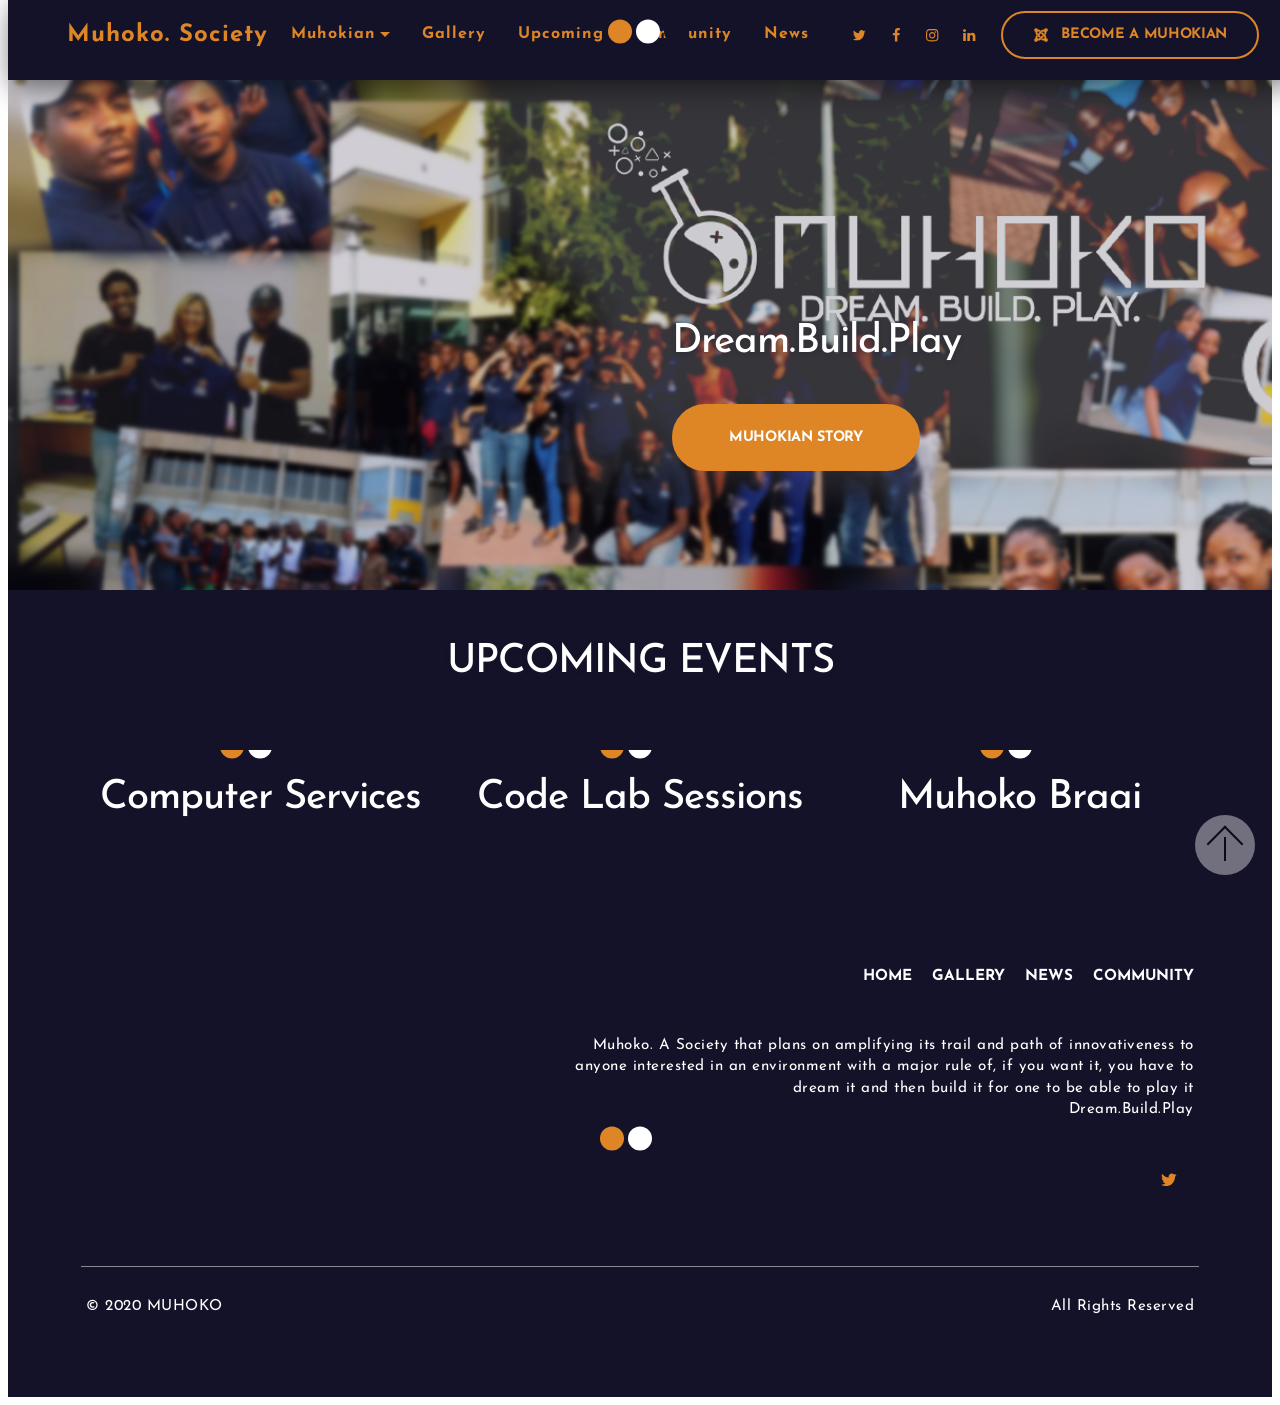
<file: index.html>
<!DOCTYPE html>
<html amp>

<head>

    <meta charset="UTF-8">
    <meta http-equiv="X-UA-Compatible" content="IE=edge">

    <meta name="twitter:card" content="summary_large_image" />
    <meta name="twitter:image:src" content="assets/images/muhoko_society-meta.jpg" />
    <meta property="og:image" content="assets/images/muhoko_society-meta.jpg" />
    <meta name="twitter:title" content="Muhoko. Society" />
    <meta name="viewport" content="width=device-width, initial-scale=1, minimum-scale=1">
    <link rel="shortcut icon" href="assets/images/society-128x128.png" type="image/x-icon">
    <meta name="description" content="Muhoko. Society plans on amplifying its trail and path of innovativeness to anyone interested in an environment with a major rule of ‘’if you want it, you have to dream it and then build it for one to be able to play it’’.

For many years people perished with their ideas of greatness with a major reason of not STARTING but procrastinating because time did not feel right. The society is the starting point of greatness as to it, time is just another challenge that needs to be mastered and together in the society with all our differences in our backgrounds we will conquer all that stand in our way.
We are Muhokians and we are innovative and the society aim is to keep it that way. ‘’Influence an eagle with chickens and it will leave its life believing it can never fly, influence people with Muhoko ignite a Muhokian.”, and I quote Victor P Nendongo.">

    <title>Muhoko. Society</title>

    <link rel="canonical" href="index.html">
    <style amp-boilerplate>
        body {
            -webkit-animation: -amp-start 8s steps(1, end) 0s 1 normal both;
            -moz-animation: -amp-start 8s steps(1, end) 0s 1 normal both;
            -ms-animation: -amp-start 8s steps(1, end) 0s 1 normal both;
            animation: -amp-start 8s steps(1, end) 0s 1 normal both
        }
        
        @-webkit-keyframes -amp-start {
            from {
                visibility: hidden
            }
            to {
                visibility: visible
            }
        }
        
        @-moz-keyframes -amp-start {
            from {
                visibility: hidden
            }
            to {
                visibility: visible
            }
        }
        
        @-ms-keyframes -amp-start {
            from {
                visibility: hidden
            }
            to {
                visibility: visible
            }
        }
        
        @-o-keyframes -amp-start {
            from {
                visibility: hidden
            }
            to {
                visibility: visible
            }
        }
        
        @keyframes -amp-start {
            from {
                visibility: hidden
            }
            to {
                visibility: visible
            }
        }
    </style>
    <noscript><style amp-boilerplate>body{-webkit-animation:none;-moz-animation:none;-ms-animation:none;animation:none}</style></noscript>
    <link href="https://fonts.googleapis.com/css?family=Josefin+Sans:100,100i,300,300i,400,400i,600,600i,700,700i&display=swap" rel="stylesheet">

    <style amp-custom>
        div,
        span,
        h1,
        h2,
        h3,
        h4,
        h5,
        h6,
        p,
        blockquote,
        a,
        ol,
        ul,
        li,
        figcaption,
        textarea,
        input {
            font: inherit;
        }
        
        * {
            box-sizing: border-box;
            outline: none;
        }
        
        *:focus {
            outline: none;
        }
        
        body {
            position: relative;
            font-style: normal;
            line-height: 1.5;
            color: #000000;
        }
        
        section {
            background-color: #ffffff;
            background-position: 50% 50%;
            background-repeat: no-repeat;
            background-size: cover;
            overflow: hidden;
            padding: 30px 0;
        }
        
        section,
        .container,
        .container-fluid {
            position: relative;
            word-wrap: break-word;
        }
        
        h1,
        h2,
        h3,
        h4,
        h5,
        h6 {
            margin: 0;
            padding: 0;
        }
        
        p,
        li,
        blockquote {
            letter-spacing: 0.5px;
            line-height: 1.7;
        }
        
        ul,
        ol,
        blockquote,
        p {
            margin-bottom: 0;
            margin-top: 0;
        }
        
        a {
            cursor: pointer;
        }
        
        a,
        a:hover {
            text-decoration: none;
        }
        
        a.mbr-iconfont:hover {
            text-decoration: none;
        }
        
        h1,
        h2,
        h3,
        h4,
        h5,
        h6,
        .display-1,
        .display-2,
        .display-4,
        .display-5,
        .display-7 {
            word-break: break-word;
            word-wrap: break-word;
        }
        
        b,
        strong {
            font-weight: bold;
        }
        
        blockquote {
            padding: 10px 0 10px 20px;
            position: relative;
            border-left: 3px solid;
        }
        
        input:-webkit-autofill,
        input:-webkit-autofill:hover,
        input:-webkit-autofill:focus,
        input:-webkit-autofill:active {
            transition-delay: 9999s;
            transition-property: background-color, color;
        }
        
        html,
        body {
            height: auto;
            min-height: 100vh;
        }
        
        .mbr-section-title {
            margin: 0;
            padding: 0;
            font-style: normal;
            line-height: 1.2;
            width: 100%;
        }
        
        .mbr-section-subtitle {
            line-height: 1.3;
            width: 100%;
        }
        
        .mbr-text {
            font-style: normal;
            line-height: 1.6;
            width: 100%;
        }
        
        .mbr-figure {
            align-self: center;
        }
        
        .btn {
            text-align: center;
            position: relative;
            margin: .4rem .8rem;
            font-weight: 700;
            border-width: 2px;
            border-style: solid;
            font-style: normal;
            white-space: normal;
            transition: all .2s ease-in-out, box-shadow 2s ease-in-out;
            display: inline-flex;
            align-items: center;
            justify-content: center;
            word-break: break-word;
            line-height: 1.5;
            letter-spacing: 1px;
        }
        
        .btn-form {
            padding: 1rem 2rem;
        }
        
        .btn-form:hover {
            cursor: pointer;
        }
        
        .note-popover .btn:after {
            display: none;
        }
        
        .card-title {
            margin: 0;
        }
        
        .card-img {
            border-radius: 0;
            width: auto;
            flex-shrink: 0;
        }
        
        .card-img img {
            width: 100%;
        }
        
        .card {
            position: relative;
            background-color: transparent;
            border: none;
            border-radius: 0;
            width: 100%;
            padding-left: 1rem;
            padding-right: 1rem;
        }
        
        @media (max-width: 767px) {
            .card:not(.last-child) {
                padding-bottom: 2rem;
            }
        }
        
        .card .card-wrapper {
            height: 100%;
        }
        
        @media (max-width: 767px) {
            .card .card-wrapper {
                flex-direction: column;
            }
        }
        
        .card img {
            height: 100%;
            object-fit: cover;
            object-position: center;
        }
        
        @media (min-width: 992px) {
            .lg-pb {
                padding-bottom: 3rem;
            }
        }
        
        @media (max-width: 991px) {
            .md-pb {
                padding-bottom: 2rem;
            }
        }
        
        .card-inner,
        .items-list {
            display: flex;
            flex-direction: column;
        }
        
        .items-list {
            list-style-type: none;
            padding: 0;
        }
        
        .items-list .list-item {
            padding: 1rem 2rem;
        }
        
        .card-head {
            padding: 1.5rem 2rem;
        }
        
        .card-price-wrap {
            padding: 1rem 2rem;
            display: flex;
            flex-direction: column;
        }
        
        .card-button {
            padding: 1rem;
            margin: 0;
        }
        
        .gallery-img-wrap {
            position: relative;
            height: 100%;
        }
        
        .gallery-img-wrap:hover {
            cursor: pointer;
        }
        
        .gallery-img-wrap:hover .icon-wrap,
        .gallery-img-wrap:hover .caption-on-hover {
            opacity: 1;
        }
        
        .gallery-img-wrap:hover:after {
            opacity: .5;
        }
        
        .gallery-img-wrap amp-img {
            height: 100%;
        }
        
        .gallery-img-wrap:after {
            content: "";
            position: absolute;
            top: 0;
            bottom: 0;
            left: 0;
            right: 0;
            background: #000;
            opacity: 0;
            transition: opacity .3s;
            pointer-events: none;
        }
        
        .gallery-img-wrap .icon-wrap,
        .gallery-img-wrap .img-caption {
            position: absolute;
            z-index: 3;
            pointer-events: none;
        }
        
        .gallery-img-wrap .icon-wrap,
        .gallery-img-wrap .caption-on-hover {
            opacity: 0;
            transition: opacity .3s;
        }
        
        .gallery-img-wrap .icon-wrap {
            left: 50%;
            top: 50%;
            transform: translate(-50%, -50%);
            background-color: #fff;
            padding: .5rem;
            border-radius: 50%;
        }
        
        .gallery-img-wrap .img-caption {
            left: 0;
            right: 0;
        }
        
        .gallery-img-wrap .img-caption.caption-top {
            top: 0;
        }
        
        .gallery-img-wrap .img-caption.caption-bottom {
            bottom: 0;
        }
        
        .gallery-img-wrap .img-caption:after {
            content: "";
            position: absolute;
            top: 0;
            left: 0;
            right: 0;
            height: 100%;
            transition: opacity .3s;
            z-index: -1;
            pointer-events: none;
        }
        
        @media (max-width: 767px) {
            .gallery-img-wrap:after,
            .gallery-img-wrap:hover:after,
            .gallery-img-wrap .icon-wrap {
                display: none;
            }
            .gallery-img-wrap .caption-on-hover {
                opacity: 1;
            }
        }
        
        .is-builder .gallery-img-wrap .icon-wrap {
            pointer-events: all;
        }
        
        .is-builder .gallery-img-wrap .img-caption>* {
            pointer-events: all;
        }
        
        .icons-list a {
            margin-right: 1rem;
        }
        
        .icons-list a:last-child {
            margin-right: 0;
        }
        
        .counter-container {
            position: relative;
        }
        
        .counter-container ol li {
            margin-bottom: 2rem;
        }
        
        .counter-container.stylizedCounters ol {
            counter-reset: section;
        }
        
        .counter-container.stylizedCounters ol li {
            z-index: 3;
            list-style: none;
        }
        
        .counter-container.stylizedCounters ol li:before {
            z-index: 2;
            position: absolute;
            left: 0px;
            counter-increment: section;
            content: counters(section, ".") " ";
            text-align: center;
            margin: 0 10px;
            line-height: 37px;
            width: 40px;
            height: 40px;
            transition: all .2s;
            color: #232323;
            font-size: 25px;
            border-radius: 50%;
            font-weight: bold;
        }
        
        .timeline-wrap {
            position: relative;
        }
        
        .timeline-wrap .iconBackground {
            position: absolute;
            left: 50%;
            width: 20px;
            height: 20px;
            line-height: 30px;
            text-align: center;
            border-radius: 50%;
            font-size: 30px;
            display: inline-block;
            background-color: #232323;
            top: 20px;
            margin-left: -10px;
        }
        
        @media (max-width: 768px) {
            .timeline-wrap .iconBackground {
                left: 0;
            }
        }
        
        .separline {
            position: relative;
        }
        
        @media (max-width: 768px) {
            .separline:not(.last-child) {
                padding-bottom: 2rem;
            }
        }
        
        .separline:before {
            position: absolute;
            content: "";
            width: 2px;
            background-color: #232323;
            left: calc(50% - 1px);
            height: calc(100% - 20px);
            top: 40px;
        }
        
        @media (max-width: 768px) {
            .separline:before {
                left: 0;
            }
        }
        
        amp-image-lightbox a.control {
            position: absolute;
            width: 32px;
            height: 32px;
            right: 48px;
            top: 32px;
            z-index: 1000;
        }
        
        amp-image-lightbox a.control .close {
            position: relative;
        }
        
        amp-image-lightbox a.control .close:before,
        amp-image-lightbox a.control .close:after {
            position: absolute;
            left: 15px;
            content: ' ';
            height: 33px;
            width: 2px;
            background-color: #fff;
        }
        
        amp-image-lightbox a.control .close:before {
            transform: rotate(45deg);
        }
        
        amp-image-lightbox a.control .close:after {
            transform: rotate(-45deg);
        }
        
        .hidden {
            visibility: hidden;
        }
        
        .super-hide {
            display: none;
        }
        
        .inactive {
            -webkit-user-select: none;
            -moz-user-select: none;
            -ms-user-select: none;
            user-select: none;
            pointer-events: none;
            -webkit-user-drag: none;
            user-drag: none;
        }
        
        .popover-content ul.show {
            min-height: 155px;
        }
        
        .mbr-white {
            color: #ffffff;
        }
        
        .mbr-black {
            color: #000000;
        }
        
        .mbr-custom {
            color: #1bc2ca;
        }
        
        .align-left {
            text-align: left;
        }
        
        .align-left .list-item {
            justify-content: flex-start;
        }
        
        .align-center {
            text-align: center;
        }
        
        .align-center .list-item {
            justify-content: center;
        }
        
        .align-right {
            text-align: right;
        }
        
        .align-right .list-item {
            justify-content: flex-end;
        }
        
        @media (max-width: 767px) {
            .align-left,
            .align-center,
            .align-right {
                text-align: center;
            }
            .align-left .list-item,
            .align-center .list-item,
            .align-right .list-item {
                justify-content: center;
            }
        }
        
        .mbr-light {
            font-weight: 300;
        }
        
        .mbr-regular {
            font-weight: 400;
        }
        
        .mbr-semibold {
            font-weight: 500;
        }
        
        .mbr-bold {
            font-weight: 700;
        }
        
        .mbr-section-btn {
            margin-left: -.8rem;
            margin-right: -.8rem;
            font-size: 0;
        }
        
        nav .mbr-section-btn {
            margin-left: 0rem;
            margin-right: 0rem;
        }
        
        .btn .mbr-iconfont,
        .btn.btn-sm .mbr-iconfont {
            cursor: pointer;
            margin-right: 0.5rem;
        }
        
        .btn.btn-md .mbr-iconfont,
        .btn.btn-md .mbr-iconfont {
            margin-right: 0.8rem;
        }
        
        [type="submit"] {
            -webkit-appearance: none;
        }
        
        .mbr-fullscreen .mbr-overlay {
            min-height: 100vh;
        }
        
        .mbr-fullscreen {
            display: flex;
            display: -webkit-flex;
            display: -moz-flex;
            display: -ms-flex;
            display: -o-flex;
            align-items: center;
            -webkit-align-items: center;
            min-height: 100vh;
            padding-top: 3rem;
            padding-bottom: 3rem;
        }
        
        .mbr-overlay {
            bottom: 0;
            left: 0;
            position: absolute;
            right: 0;
            top: 0;
            z-index: 0;
        }
        
        .mbr-parallax-bg {
            bottom: 0;
            left: 0;
            opacity: .5;
            position: absolute;
            right: 0;
            top: 0;
            z-index: 0;
            background-position: 50% 50%;
            background-repeat: no-repeat;
            background-size: cover;
        }
        
        section.menu {
            min-height: 70px;
        }
        
        .menu-container {
            display: flex;
            justify-content: space-between;
            align-items: center;
            min-height: 70px;
        }
        
        @media (max-width: 991px) {
            .menu-container {
                max-width: 100%;
                padding: 0 2rem;
            }
        }
        
        @media (max-width: 767px) {
            .menu-container {
                padding: 0 1rem;
            }
        }
        
        .navbar {
            z-index: 100;
            width: 100%;
        }
        
        .navbar-fixed-top {
            position: fixed;
            top: 0;
        }
        
        .navbar-brand {
            display: flex;
            align-items: center;
            word-break: break-word;
            z-index: 1;
        }
        
        .navbar-logo {
            margin-right: .8rem;
        }
        
        @media (max-width: 767px) {
            .navbar-logo amp-img {
                max-height: 55px;
                max-width: 55px;
            }
        }
        
        .navbar-caption-wrap {
            display: flex;
        }
        
        .navbar .navbar-collapse {
            display: flex;
            flex-basis: auto;
            align-items: center;
            justify-content: flex-end;
        }
        
        @media (max-width: 991px) {
            .navbar .navbar-collapse {
                display: none;
                position: absolute;
                top: 0;
                right: 0;
                min-height: 100vh;
                padding: 70px 2rem 1rem;
                z-index: 1;
            }
        }
        
        @media (max-width: 991px) {
            .navbar.opened .navbar-collapse.show,
            .navbar.opened .navbar-collapse.collapsing {
                display: block;
            }
            .is-builder .navbar-collapse {
                position: fixed;
            }
        }
        
        .navbar-nav {
            list-style-type: none;
            display: flex;
            flex-wrap: wrap;
            padding-left: 0;
            min-width: 10rem;
        }
        
        @media (max-width: 991px) {
            .navbar-nav {
                flex-direction: column;
            }
        }
        
        .navbar-nav .mbr-iconfont {
            margin-right: .2rem;
        }
        
        .nav-item {
            word-break: break-all;
        }
        
        .nav-link {
            display: flex;
            align-items: center;
            justify-content: center;
        }
        
        .nav-link,
        .navbar-caption {
            transition: all 0.2s;
            letter-spacing: 1px;
        }
        
        .nav-dropdown .dropdown-menu {
            min-width: 10rem;
            padding-bottom: 1.25rem;
            padding-top: 1.25rem;
            position: absolute;
            left: 0;
        }
        
        .nav-dropdown .dropdown-menu .dropdown-item {
            line-height: 2;
            display: flex;
            justify-content: center;
            align-items: center;
            padding: .25rem 1.5rem;
            white-space: nowrap;
        }
        
        .nav-dropdown .dropdown-menu .dropdown {
            position: relative;
        }
        
        .dropdown-menu .dropdown:hover>.dropdown-menu {
            opacity: 1;
            pointer-events: all;
        }
        
        .nav-dropdown .dropdown-submenu {
            top: 0;
            left: 100%;
            margin: 0;
        }
        
        .nav-item.dropdown {
            position: relative;
        }
        
        .nav-item.dropdown .dropdown-menu {
            opacity: 0;
            pointer-events: none;
        }
        
        .nav-item.dropdown:hover>.dropdown-menu {
            opacity: 1;
            pointer-events: all;
        }
        
        .link.dropdown-toggle:after {
            content: '';
            margin-left: .25rem;
            border-top: 0.35em solid;
            border-right: 0.35em solid transparent;
            border-left: 0.35em solid transparent;
            border-bottom: 0;
        }
        
        .navbar .dropdown.open>.dropdown-menu {
            display: block;
        }
        
        @media (max-width: 991px) {
            .is-builder .nav-dropdown .dropdown-menu {
                position: relative;
            }
            .nav-dropdown .dropdown-submenu {
                left: 0;
            }
            .dropdown-item {
                padding: .25rem 1.5rem;
                margin: 0;
                justify-content: center;
            }
            .dropdown-item:after {
                right: auto;
            }
            .navbar.opened .dropdown-menu {
                top: 0;
            }
            .dropdown-toggle[data-toggle="dropdown-submenu"]:after {
                content: '';
                margin-left: .25rem;
                border-top: .35em solid;
                border-right: .35em solid transparent;
                border-left: .35em solid transparent;
                border-bottom: 0;
                top: 55%;
            }
        }
        
        .navbar-buttons {
            display: flex;
            flex-wrap: wrap;
            align-items: center;
            justify-content: center;
        }
        
        @media (max-width: 991px) {
            .navbar-buttons {
                flex-direction: column;
            }
        }
        
        .menu-social-list {
            display: flex;
            align-items: center;
            justify-content: center;
            flex-wrap: wrap;
        }
        
        .menu-social-list a {
            margin: 0 .5rem;
        }
        
        button.navbar-toggler {
            position: absolute;
            right: 20px;
            top: 25px;
            width: 31px;
            height: 20px;
            cursor: pointer;
            transition: all .2s;
            align-self: center;
        }
        
        .hamburger span {
            position: absolute;
            right: 0;
            width: 30px;
            height: 2px;
            border-right: 5px;
        }
        
        .hamburger span:nth-child(1) {
            top: 0;
            transition: all .2s;
        }
        
        .hamburger span:nth-child(2) {
            top: 8px;
            transition: all .15s;
        }
        
        .hamburger span:nth-child(3) {
            top: 8px;
            transition: all .15s;
        }
        
        .hamburger span:nth-child(4) {
            top: 16px;
            transition: all .2s;
        }
        
        nav.opened .navbar-toggler:not(.hide) .hamburger span:nth-child(1) {
            top: 8px;
            width: 0;
            opacity: 0;
            right: 50%;
            transition: all .2s;
        }
        
        nav.opened .navbar-toggler:not(.hide) .hamburger span:nth-child(2) {
            -webkit-transform: rotate(45deg);
            transform: rotate(45deg);
            transition: all .25s;
        }
        
        nav.opened .navbar-toggler:not(.hide) .hamburger span:nth-child(3) {
            -webkit-transform: rotate(-45deg);
            transform: rotate(-45deg);
            transition: all .25s;
        }
        
        nav.opened .navbar-toggler:not(.hide) .hamburger span:nth-child(4) {
            top: 8px;
            width: 0;
            opacity: 0;
            right: 50%;
            transition: all .2s;
        }
        
        .ampstart-btn.hamburger {
            position: absolute;
            top: 25px;
            right: 15px;
            margin-left: auto;
            width: 30px;
            height: 20px;
            background: none;
            border: none;
            cursor: pointer;
            z-index: 1000;
            background-color: #de8626;
            border: 1px solid black;
        }
        
        @media (min-width: 992px) {
            .ampstart-btn,
            amp-sidebar {
                display: none;
            }
            .dropdown-menu .dropdown-toggle:after {
                content: '';
                border-bottom: 0.35em solid transparent;
                border-left: 0.35em solid;
                border-right: 0;
                border-top: 0.35em solid transparent;
                margin-left: 0.3rem;
                margin-top: -0.3077em;
                position: absolute;
                right: 1.1538em;
                top: 50%;
            }
        }
        
        .close-sidebar {
            width: 30px;
            height: 30px;
            position: relative;
            cursor: pointer;
            background-color: transparent;
            border: none;
            background-color: #de8626;
        }
        
        .close-sidebar span {
            position: absolute;
            left: 0;
            width: 30px;
            height: 2px;
            border-right: 5px;
        }
        
        .close-sidebar span:nth-child(1) {
            transform: rotate(45deg);
        }
        
        .close-sidebar span:nth-child(2) {
            transform: rotate(-45deg);
        }
        
        .builder-sidebar {
            position: relative;
            min-height: 100vh;
            z-index: 1030;
            padding: 1rem 2rem;
            max-width: 20rem;
        }
        
        .builder-sidebar .dropdown:hover>.dropdown-menu {
            position: relative;
            text-align: center;
        }
        
        section.sidebar-open:before {
            content: '';
            position: fixed;
            top: 0;
            bottom: 0;
            right: 0;
            left: 0;
            background-color: rgba(0, 0, 0, 0.2);
            z-index: 1040;
        }
        
        .map-placeholder {
            display: none;
        }
        
        .map-placeholder h4 {
            padding-top: 5rem;
            color: #767676;
            text-align: center;
        }
        
        .google-map {
            position: relative;
            width: 100%;
        }
        
        @media (max-width: 992px) {
            .google-map {
                padding: 0;
                margin: 0;
            }
        }
        
        .google-map [data-state-details] {
            color: #6b6763;
            font-family: Montserrat;
            height: 1.5em;
            margin-top: -0.75em;
            padding-left: 1.25rem;
            padding-right: 1.25rem;
            position: absolute;
            text-align: center;
            top: 50%;
            width: 100%;
        }
        
        .google-map[data-state] {
            background: #e9e5dc;
        }
        
        .google-map[data-state="loading"] [data-state-details] {
            display: none;
        }
        
        div[submit-success] {
            padding: 1rem;
            margin-bottom: 1rem;
        }
        
        div[submit-error] {
            padding: 1rem;
            margin-bottom: 1rem;
        }
        
        textarea[type="hidden"] {
            display: none;
        }
        
        amp-img {
            width: 100%;
        }
        
        amp-img img {
            max-height: 100%;
            max-width: 100%;
        }
        
        img.mbr-temp {
            width: 100%;
        }
        
        .rounded {
            border-radius: 50%;
        }
        
        .is-builder .nodisplay+img[async],
        .is-builder .nodisplay+img[decoding="async"],
        .is-builder amp-img>a+img[async],
        .is-builder amp-img>a+img[decoding="async"] {
            display: none;
        }
        
        html:not(.is-builder) amp-img>a {
            position: absolute;
            top: 0;
            bottom: 0;
            left: 0;
            right: 0;
            z-index: 1;
        }
        
        .is-builder .temp-amp-sizer {
            position: absolute;
        }
        
        .is-builder amp-youtube .temp-amp-sizer,
        .is-builder amp-vimeo .temp-amp-sizer {
            position: static;
        }
        
        .is-builder section.horizontal-menu .ampstart-btn {
            display: none;
        }
        
        .is-builder section.horizontal-menu .dropdown-menu {
            z-index: auto;
            opacity: 1;
            pointer-events: auto;
        }
        
        .is-builder section.horizontal-menu .nav-dropdown .link.dropdown-toggle[aria-expanded="true"] {
            margin-right: 0;
            padding: 0.667em 1em;
        }
        
        .mobirise-spinner {
            position: absolute;
            top: 50%;
            left: 40%;
            margin-left: 10%;
            -webkit-transform: translate3d(-50%, -50%, 0);
            z-index: 4;
        }
        
        .mobirise-spinner em {
            width: 24px;
            height: 24px;
            background: #3ac;
            border-radius: 100%;
            display: inline-block;
            -webkit-animation: slide 1s infinite;
        }
        
        .mobirise-spinner em:nth-child(1) {
            -webkit-animation-delay: 0.1s;
        }
        
        .mobirise-spinner em:nth-child(2) {
            -webkit-animation-delay: 0.2s;
        }
        
        .mobirise-spinner em:nth-child(3) {
            -webkit-animation-delay: 0.3s;
        }
        
        @-moz-keyframes slide {
            0% {
                -webkit-transform: scale(1);
            }
            50% {
                opacity: 0.3;
                -webkit-transform: scale(2);
            }
            100% {
                -webkit-transform: scale(1);
            }
        }
        
        @-webkit-keyframes slide {
            0% {
                -webkit-transform: scale(1);
            }
            50% {
                opacity: 0.3;
                -webkit-transform: scale(2);
            }
            100% {
                -webkit-transform: scale(1);
            }
        }
        
        @-o-keyframes slide {
            0% {
                -webkit-transform: scale(1);
            }
            50% {
                opacity: 0.3;
                -webkit-transform: scale(2);
            }
            100% {
                -webkit-transform: scale(1);
            }
        }
        
        @keyframes slide {
            0% {
                -webkit-transform: scale(1);
            }
            50% {
                opacity: 0.3;
                -webkit-transform: scale(2);
            }
            100% {
                -webkit-transform: scale(1);
            }
        }
        
        .mobirise-loader .amp-active>div {
            display: none;
        }
        
        .container {
            padding-right: 1rem;
            padding-left: 1rem;
            width: 100%;
            margin-right: auto;
            margin-left: auto;
        }
        
        @media (max-width: 767px) {
            .container {
                max-width: 540px;
            }
        }
        
        @media (min-width: 768px) {
            .container {
                max-width: 720px;
            }
        }
        
        @media (min-width: 992px) {
            .container {
                max-width: 960px;
            }
        }
        
        @media (min-width: 1200px) {
            .container {
                max-width: 1140px;
            }
        }
        
        .container-fluid {
            width: 100%;
            margin-right: auto;
            margin-left: auto;
            padding-left: 1rem;
            padding-right: 1rem;
        }
        
        .media-container-row {
            display: flex;
            flex-wrap: wrap;
        }
        
        @media (min-width: 992px) {
            .media-container-row {
                flex-wrap: nowrap;
            }
        }
        
        .mbr-flex {
            display: flex;
        }
        
        .flex-wrap {
            flex-wrap: wrap;
        }
        
        .mbr-jc-s {
            justify-content: flex-start;
        }
        
        .mbr-jc-c {
            justify-content: center;
        }
        
        .mbr-jc-e {
            justify-content: flex-end;
        }
        
        .mbr-jc-b {
            justify-content: space-between;
        }
        
        .mbr-jc-a {
            justify-content: space-around;
        }
        
        .mbr-row {
            display: -webkit-box;
            display: -webkit-flex;
            display: -ms-flexbox;
            display: flex;
            -webkit-flex-wrap: wrap;
            -ms-flex-wrap: wrap;
            flex-wrap: wrap;
            margin-right: -1rem;
            margin-left: -1rem;
        }
        
        .mbr-row-reverse {
            flex-direction: row-reverse;
        }
        
        .mbr-column {
            flex-direction: column;
        }
        
        @media (max-width: 767px) {
            .mbr-col-sm-12 {
                -ms-flex: 0 0 100%;
                flex: 0 0 100%;
                max-width: 100%;
                padding-right: 1rem;
                padding-left: 1rem;
            }
        }
        
        @media (min-width: 768px) {
            .mbr-col-md-3 {
                -ms-flex: 0 0 25%;
                flex: 0 0 25%;
                max-width: 25%;
                padding-right: 1rem;
                padding-left: 1rem;
            }
            .mbr-col-md-4 {
                -ms-flex: 0 0 33.333333%;
                flex: 0 0 33.333333%;
                max-width: 33.333333%;
                padding-right: 1rem;
                padding-left: 1rem;
            }
            .mbr-col-md-5 {
                -ms-flex: 0 0 41.666667%;
                flex: 0 0 41.666667%;
                max-width: 41.666667%;
                padding-right: 1rem;
                padding-left: 1rem;
            }
            .mbr-col-md-6 {
                -ms-flex: 0 0 50%;
                flex: 0 0 50%;
                max-width: 50%;
                padding-right: 1rem;
                padding-left: 1rem;
            }
            .mbr-col-md-7 {
                -ms-flex: 0 0 58.333333%;
                flex: 0 0 58.333333%;
                max-width: 58.333333%;
                padding-right: 1rem;
                padding-left: 1rem;
            }
            .mbr-col-md-8 {
                -ms-flex: 0 0 66.666667%;
                flex: 0 0 66.666667%;
                max-width: 66.666667%;
                padding-left: 1rem;
                padding-right: 1rem;
            }
            .mbr-col-md-10 {
                -ms-flex: 0 0 83.333333%;
                flex: 0 0 83.333333%;
                max-width: 83.333333%;
                padding-left: 1rem;
                padding-right: 1rem;
            }
            .mbr-col-md-12 {
                -ms-flex: 0 0 100%;
                flex: 0 0 100%;
                max-width: 100%;
                padding-right: 1rem;
                padding-left: 1rem;
            }
        }
        
        @media (min-width: 992px) {
            .mbr-col-lg-2 {
                -ms-flex: 0 0 16.666667%;
                flex: 0 0 16.666667%;
                max-width: 16.666667%;
                padding-right: 1rem;
                padding-left: 1rem;
            }
            .mbr-col-lg-3 {
                -ms-flex: 0 0 25%;
                flex: 0 0 25%;
                max-width: 25%;
                padding-right: 1rem;
                padding-left: 1rem;
            }
            .mbr-col-lg-4 {
                -ms-flex: 0 0 33.33%;
                flex: 0 0 33.33%;
                max-width: 33.33%;
                padding-right: 1rem;
                padding-left: 1rem;
            }
            .mbr-col-lg-5 {
                -ms-flex: 0 0 41.666%;
                flex: 0 0 41.666%;
                max-width: 41.666%;
                padding-right: 1rem;
                padding-left: 1rem;
            }
            .mbr-col-lg-6 {
                -ms-flex: 0 0 50%;
                flex: 0 0 50%;
                max-width: 50%;
                padding-right: 1rem;
                padding-left: 1rem;
            }
            .mbr-col-lg-7 {
                -ms-flex: 0 0 58.333333%;
                flex: 0 0 58.333333%;
                max-width: 58.333333%;
                padding-right: 1rem;
                padding-left: 1rem;
            }
            .mbr-col-lg-8 {
                -ms-flex: 0 0 66.666667%;
                flex: 0 0 66.666667%;
                max-width: 66.666667%;
                padding-left: 1rem;
                padding-right: 1rem;
            }
            .mbr-col-lg-9 {
                -ms-flex: 0 0 75%;
                flex: 0 0 75%;
                max-width: 75%;
                padding-left: 1rem;
                padding-right: 1rem;
            }
            .mbr-col-lg-10 {
                -ms-flex: 0 0 83.3333%;
                flex: 0 0 83.3333%;
                max-width: 83.3333%;
                padding-right: 1rem;
                padding-left: 1rem;
            }
            .mbr-col-lg-12 {
                -ms-flex: 0 0 100%;
                flex: 0 0 100%;
                max-width: 100%;
                padding-right: 1rem;
                padding-left: 1rem;
            }
        }
        
        @media (min-width: 1200px) {
            .mbr-col-xl-7 {
                -ms-flex: 0 0 58.333333%;
                flex: 0 0 58.333333%;
                max-width: 58.333333%;
                padding-right: 1rem;
                padding-left: 1rem;
            }
            .mbr-col-xl-4 {
                -ms-flex: 0 0 33.333333%;
                flex: 0 0 33.333333%;
                max-width: 33.333333%;
                padding-right: 1rem;
                padding-left: 1rem;
            }
            .mbr-col-xl-8 {
                -ms-flex: 0 0 66.666667%;
                flex: 0 0 66.666667%;
                max-width: 66.666667%;
                padding-left: 1rem;
                padding-right: 1rem;
            }
            .mbr-col-xl-5 {
                -ms-flex: 0 0 41.666667%;
                flex: 0 0 41.666667%;
                max-width: 41.666667%;
            }
        }
        
        .mbr-pt-1 {
            padding-top: .5rem;
        }
        
        .mbr-pt-2 {
            padding-top: 1rem;
        }
        
        .mbr-pt-3 {
            padding-top: 1.5rem;
        }
        
        .mbr-pt-4 {
            padding-top: 2rem;
        }
        
        .mbr-pt-5 {
            padding-top: 3rem;
        }
        
        .mbr-pb-1 {
            padding-bottom: 0.5rem;
        }
        
        .mbr-pb-2 {
            padding-bottom: 1rem;
        }
        
        .mbr-pb-3 {
            padding-bottom: 1.5rem;
        }
        
        .mbr-pb-4 {
            padding-bottom: 2rem;
        }
        
        .mbr-pb-5 {
            padding-bottom: 3rem;
        }
        
        .mbr-px-1 {
            padding-left: .5rem;
            padding-right: .5rem;
        }
        
        .mbr-px-2 {
            padding-left: 1rem;
            padding-right: 1rem;
        }
        
        .mbr-px-3 {
            padding-left: 1.5rem;
            padding-right: 1.5rem;
        }
        
        .mbr-px-4 {
            padding-left: 2rem;
            padding-right: 2rem;
        }
        
        @media (max-width: 991px) {
            .mbr-px-4 {
                padding-left: 1rem;
                padding-right: 1rem;
            }
        }
        
        .mbr-px-5 {
            padding-left: 3rem;
            padding-right: 3rem;
        }
        
        @media (max-width: 991px) {
            .mbr-px-5 {
                padding-left: 1rem;
                padding-right: 1rem;
            }
        }
        
        .mbr-m-sub-1 {
            margin-left: -1rem;
            margin-right: -1rem;
        }
        
        @media (max-width: 768px) {
            .mbr-m-sub-1 {
                margin-left: 0;
                margin-right: 0;
            }
        }
        
        .mbr-py-1 {
            padding-top: .5rem;
            padding-bottom: .5rem;
        }
        
        .mbr-py-2 {
            padding-top: 1rem;
            padding-bottom: 1rem;
        }
        
        @media (max-width: 767px) {
            .mbr-py-2 {
                padding-top: 0rem;
                padding-bottom: 0rem;
            }
        }
        
        .mbr-py-3 {
            padding-top: 1.5rem;
            padding-bottom: 1.5rem;
        }
        
        @media (max-width: 991px) {
            .mbr-py-3 {
                padding-top: 1rem;
                padding-bottom: 1rem;
            }
        }
        
        .mbr-py-4 {
            padding-top: 2rem;
            padding-bottom: 2rem;
        }
        
        @media (max-width: 991px) {
            .mbr-py-4 {
                padding-top: 1rem;
                padding-bottom: 1rem;
            }
        }
        
        .mbr-py-5 {
            padding-top: 3rem;
            padding-bottom: 3rem;
        }
        
        @media (max-width: 991px) {
            .mbr-py-5 {
                padding-top: 1rem;
                padding-bottom: 1rem;
            }
        }
        
        .mbr-p-1 {
            padding: .5rem;
        }
        
        .mbr-p-2 {
            padding: 1rem;
        }
        
        .mbr-p-3 {
            padding: 1.5rem;
        }
        
        @media (max-width: 991px) {
            .mbr-p-3 {
                padding: 1rem;
            }
        }
        
        .mbr-p-4 {
            padding: 2rem;
        }
        
        @media (max-width: 991px) {
            .mbr-p-4 {
                padding: 1rem;
            }
        }
        
        .mbr-p-5 {
            padding: 3rem;
        }
        
        @media (max-width: 991px) {
            .mbr-p-5 {
                padding: 1rem;
            }
        }
        
        .mbr-ml-auto {
            margin-left: auto;
        }
        
        .mbr-mr-auto {
            margin-right: auto;
        }
        
        .mbr-m-auto {
            margin: auto;
        }
        
        .form-block {
            z-index: 1;
            background-color: transparent;
            padding: 3rem;
            position: relative;
            overflow: visible;
        }
        
        .form-block .mbr-overlay {
            z-index: -1;
        }
        
        @media (max-width: 992px) {
            .form-block {
                padding: 1rem;
            }
        }
        
        .field-input {
            border-radius: 0;
            background-color: #ffffff;
            margin: 0;
            transition: 0.4s;
            width: 100%;
            border: 1px solid #e0e0e0;
            padding: 11px 1rem;
        }
        
        form .fieldset {
            display: flex;
            justify-content: center;
            flex-wrap: wrap;
            align-items: center;
        }
        
        .field {
            padding: 0.5rem;
        }
        
        textarea {
            width: 100%;
            margin-right: 0;
        }
        
        .text-field {
            flex-basis: 100%;
            flex-grow: 1rem;
            flex-shrink: 1;
            padding: 0.5rem;
        }
        
        amp-img,
        img {
            height: 100%;
            width: 100%;
        }
        
        amp-sidebar {
            background: transparent;
        }
        
        .is-builder .menu {
            overflow: visible;
        }
        
        .is-builder .preview button {
            opacity: 0.5;
            position: relative;
        }
        
        .is-builder .preview button amp-img {
            pointer-events: none;
        }
        
        .is-builder .preview button:before {
            display: block;
            position: absolute;
            content: '';
            background-color: #efefef;
            left: 0;
            right: 0;
            top: 0;
            bottom: 0;
            z-index: 2;
        }
        
        .hidden-slide {
            display: none;
        }
        
        .visible-slide {
            display: flex;
        }
        
        .amp-carousel-button {
            outline: none;
            border-radius: 50%;
            border: 10px transparent solid;
            transform: scale(1.5) translateY(-50%);
            height: 45px;
            width: 45px;
            transition: 0.4s;
            cursor: pointer;
        }
        
        .amp-carousel-button:hover {
            opacity: 1;
        }
        
        .amp-carousel-button-next {
            background-position: 75% 50%;
        }
        
        .amp-carousel-button-prev {
            background-position: 25% 50%;
        }
        
        button.btn-img {
            cursor: pointer;
        }
        
        .iconfont-wrapper {
            display: inline-block;
            width: 1.5rem;
            height: 1.5rem;
        }
        
        .amp-iconfont {
            vertical-align: middle;
            width: 1.5rem;
            font-size: 1.5rem;
        }
        
        .custom-text,
        .custom-date {
            text-transform: uppercase;
        }
        
        .quote-text {
            font-style: italic;
        }
        
        .mbr-ai-e {
            align-items: flex-end;
        }
        
        .mbr-form input,
        .mbr-form textarea {
            padding: 11px 1rem;
            border-radius: 10px;
            background-color: #292845;
            color: #ffffff;
            border: 1px solid #292845;
        }
        
        .mbr-form input:hover,
        .mbr-form textarea:hover {
            border: 1px solid #0072ce;
        }
        
        #scrollToTopMarker {
            position: absolute;
            width: 0;
            height: 0;
            top: 300px;
        }
        
        #scrollToTopButton {
            position: fixed;
            bottom: 25px;
            right: 25px;
            opacity: .4;
            z-index: 5000;
            font-size: 32px;
            height: 60px;
            width: 60px;
            border: none;
            border-radius: 3px;
            cursor: pointer;
        }
        
        #scrollToTopButton:focus {
            outline: none;
        }
        
        #scrollToTopButton a:before {
            content: '';
            position: absolute;
            height: 40%;
            top: 36%;
            width: 2px;
            left: calc(50% - 1px);
        }
        
        #scrollToTopButton a:after {
            content: '';
            position: absolute;
            border-top: 2px solid;
            border-right: 2px solid;
            width: 40%;
            height: 40%;
            left: calc(30% - 1px);
            bottom: 30%;
            -webkit-transform: rotate(-45deg);
            transform: rotate(-45deg);
        }
        
        body {
            font-family: Didact Gothic;
        }
        
        blockquote {
            border-color: #de8626;
        }
        
        div[submit-success]>* {
            background: #141229;
            color: #ffffff;
        }
        
        div[submit-error]>* {
            background: #de8626;
            color: #ffffff;
        }
        
        .display-1 {
            font-family: 'Josefin Sans', sans-serif;
            font-size: 6rem;
            line-height: 1.2;
        }
        
        .display-2 {
            font-family: 'Josefin Sans', sans-serif;
            font-size: 2.5rem;
            line-height: 1.2;
        }
        
        .display-4 {
            font-family: 'Josefin Sans', sans-serif;
            font-size: 0.95rem;
            line-height: 1.4;
        }
        
        .display-5 {
            font-family: 'Josefin Sans', sans-serif;
            font-size: 1.5rem;
            line-height: 1.2;
        }
        
        .display-7 {
            font-family: 'Josefin Sans', sans-serif;
            font-size: 1rem;
            line-height: 1.6;
        }
        
        .form-block input,
        .form-block textarea {
            font-family: 'Josefin Sans', sans-serif;
            font-size: 1rem;
            line-height: 1.6;
        }
        
        @media (max-width: 768px) {
            .display-1 {
                font-size: 4.8rem;
                font-size: calc( 2.75rem + (6 - 2.75) * ((100vw - 20rem) / (48 - 20)));
                line-height: calc( 1.4 * (2.75rem + (6 - 2.75) * ((100vw - 20rem) / (48 - 20))));
            }
            .display-2 {
                font-size: 2rem;
                font-size: calc( 1.525rem + (2.5 - 1.525) * ((100vw - 20rem) / (48 - 20)));
                line-height: calc( 1.4 * (1.525rem + (2.5 - 1.525) * ((100vw - 20rem) / (48 - 20))));
            }
            .display-4 {
                font-size: 0.76rem;
                font-size: calc( 0.9824999999999999rem + (0.95 - 0.9824999999999999) * ((100vw - 20rem) / (48 - 20)));
                line-height: calc( 1.4 * (0.9824999999999999rem + (0.95 - 0.9824999999999999) * ((100vw - 20rem) / (48 - 20))));
            }
            .display-5 {
                font-size: 1.2rem;
                font-size: calc( 1.175rem + (1.5 - 1.175) * ((100vw - 20rem) / (48 - 20)));
                line-height: calc( 1.4 * (1.175rem + (1.5 - 1.175) * ((100vw - 20rem) / (48 - 20))));
            }
            .display-7 {
                font-size: 0.8rem;
                font-size: calc( 1rem + (1 - 1) * ((100vw - 20rem) / (48 - 20)));
                line-height: calc( 1.4 * (1rem + (1 - 1) * ((100vw - 20rem) / (48 - 20))));
            }
        }
        
        .display-1 .mbr-iconfont-btn {
            font-size: 6rem;
            width: 6rem;
        }
        
        .display-2 .mbr-iconfont-btn {
            font-size: 2.5rem;
            width: 2.5rem;
        }
        
        .display-4 .mbr-iconfont-btn {
            font-size: 0.95rem;
            width: 0.95rem;
        }
        
        .display-5 .mbr-iconfont-btn {
            font-size: 1.5rem;
            width: 1.5rem;
        }
        
        .display-7 .mbr-iconfont-btn {
            font-size: 1rem;
            width: 1rem;
        }
        
        .display-1 .mbr-iconfont-btn {
            font-size: 6rem;
            width: 6rem;
        }
        
        .display-2 .mbr-iconfont-btn {
            font-size: 2.5rem;
            width: 2.5rem;
        }
        
        .display-4 .mbr-iconfont-btn {
            font-size: 0.95rem;
            width: 0.95rem;
        }
        
        .display-5 .mbr-iconfont-btn {
            font-size: 1.5rem;
            width: 1.5rem;
        }
        
        .display-7 .mbr-iconfont-btn {
            font-size: 1rem;
            width: 1rem;
        }
        
        .btn {
            padding: 20px 55px;
            border-radius: 0px;
        }
        
        .btn-sm {
            padding: 10px 30px;
            border-radius: 0px;
        }
        
        .btn-md {
            padding: 10px 30px;
            border-radius: 0px;
        }
        
        .btn-lg {
            padding: 10px 30px;
            border-radius: 0;
        }
        
        .bg-primary {
            background-color: #de8626;
        }
        
        .bg-success {
            background-color: #141229;
        }
        
        .bg-info {
            background-color: #000000;
        }
        
        .bg-warning {
            background-color: #ed2330;
        }
        
        .bg-danger {
            background-color: #de8626;
        }
        
        .btn-secondary,
        .btn-secondary:active,
        .btn-secondary.active {
            background-color: #ffffff;
            border-color: #ffffff;
            color: #808080;
        }
        
        .btn-secondary:hover,
        .btn-secondary:focus,
        .btn-secondary.focus {
            background-color: #cccccc;
            border-color: #cccccc;
            color: #808080;
        }
        
        .btn-secondary.disabled,
        .btn-secondary:disabled {
            color: #808080;
            background-color: #cccccc;
            border-color: #cccccc;
        }
        
        .btn-info,
        .btn-info:active,
        .btn-info.active {
            background-color: #000000;
            border-color: #000000;
            color: #ffffff;
        }
        
        .btn-info:hover,
        .btn-info:focus,
        .btn-info.focus {
            background-color: #000000;
            border-color: #000000;
            color: #ffffff;
        }
        
        .btn-info.disabled,
        .btn-info:disabled {
            color: #ffffff;
            background-color: #000000;
            border-color: #000000;
        }
        
        .btn-success,
        .btn-success:active,
        .btn-success.active {
            background-color: #141229;
            border-color: #141229;
            color: #ffffff;
        }
        
        .btn-success:hover,
        .btn-success:focus,
        .btn-success.focus {
            background-color: #000000;
            border-color: #000000;
            color: #ffffff;
        }
        
        .btn-success.disabled,
        .btn-success:disabled {
            color: #ffffff;
            background-color: #000000;
            border-color: #000000;
        }
        
        .btn-warning,
        .btn-warning:active,
        .btn-warning.active {
            background-color: #ed2330;
            border-color: #ed2330;
            color: #ffffff;
        }
        
        .btn-warning:hover,
        .btn-warning:focus,
        .btn-warning.focus {
            background-color: #9d0d16;
            border-color: #9d0d16;
            color: #ffffff;
        }
        
        .btn-warning.disabled,
        .btn-warning:disabled {
            color: #ffffff;
            background-color: #9d0d16;
            border-color: #9d0d16;
        }
        
        .btn-danger,
        .btn-danger:active,
        .btn-danger.active {
            background-color: #de8626;
            border-color: #de8626;
            color: #ffffff;
        }
        
        .btn-danger:hover,
        .btn-danger:focus,
        .btn-danger.focus {
            background-color: #895215;
            border-color: #895215;
            color: #ffffff;
        }
        
        .btn-danger.disabled,
        .btn-danger:disabled {
            color: #ffffff;
            background-color: #895215;
            border-color: #895215;
        }
        
        .btn-primary,
        .btn-primary:active,
        .btn-primary.active {
            background-color: #de8626;
            border-color: #de8626;
            color: #ffffff;
        }
        
        .btn-primary:hover,
        .btn-primary:focus,
        .btn-primary.focus {
            background-color: #895215;
            border-color: #895215;
            color: #ffffff;
        }
        
        .btn-primary.disabled,
        .btn-primary:disabled {
            color: #ffffff;
            background-color: #895215;
            border-color: #895215;
        }
        
        .btn-black,
        .btn-black:active,
        .btn-black.active {
            background-color: #000000;
            border-color: #000000;
            color: #ffffff;
        }
        
        .btn-black:hover,
        .btn-black:focus,
        .btn-black.focus {
            background-color: #000000;
            border-color: #000000;
            color: #ffffff;
        }
        
        .btn-black.disabled,
        .btn-black:disabled {
            color: #ffffff;
            background-color: #000000;
            border-color: #000000;
        }
        
        .btn-white,
        .btn-white:active,
        .btn-white.active {
            background-color: #ffffff;
            border-color: #ffffff;
            color: #808080;
        }
        
        .btn-white:hover,
        .btn-white:focus,
        .btn-white.focus {
            background-color: #cccccc;
            border-color: #cccccc;
            color: #808080;
        }
        
        .btn-white.disabled,
        .btn-white:disabled {
            color: #808080;
            background-color: #cccccc;
            border-color: #cccccc;
        }
        
        .btn-primary-outline,
        .btn-primary-outline:active,
        .btn-primary-outline.active {
            background: none;
            border-color: #de8626;
            color: #de8626;
        }
        
        .btn-primary-outline:hover,
        .btn-primary-outline:focus,
        .btn-primary-outline.focus {
            color: #ffffff;
            background-color: #de8626;
            border-color: #de8626;
        }
        
        .btn-primary-outline.disabled,
        .btn-primary-outline:disabled {
            color: #ffffff;
            background-color: #de8626;
            border-color: #de8626;
        }
        
        .btn-secondary-outline,
        .btn-secondary-outline:active,
        .btn-secondary-outline.active {
            background: none;
            border-color: #ffffff;
            color: #ffffff;
        }
        
        .btn-secondary-outline:hover,
        .btn-secondary-outline:focus,
        .btn-secondary-outline.focus {
            color: #808080;
            background-color: #ffffff;
            border-color: #ffffff;
        }
        
        .btn-secondary-outline.disabled,
        .btn-secondary-outline:disabled {
            color: #808080;
            background-color: #ffffff;
            border-color: #ffffff;
        }
        
        .btn-info-outline,
        .btn-info-outline:active,
        .btn-info-outline.active {
            background: none;
            border-color: #000000;
            color: #000000;
        }
        
        .btn-info-outline:hover,
        .btn-info-outline:focus,
        .btn-info-outline.focus {
            color: #ffffff;
            background-color: #000000;
            border-color: #000000;
        }
        
        .btn-info-outline.disabled,
        .btn-info-outline:disabled {
            color: #ffffff;
            background-color: #000000;
            border-color: #000000;
        }
        
        .btn-success-outline,
        .btn-success-outline:active,
        .btn-success-outline.active {
            background: none;
            border-color: #141229;
            color: #141229;
        }
        
        .btn-success-outline:hover,
        .btn-success-outline:focus,
        .btn-success-outline.focus {
            color: #ffffff;
            background-color: #141229;
            border-color: #141229;
        }
        
        .btn-success-outline.disabled,
        .btn-success-outline:disabled {
            color: #ffffff;
            background-color: #141229;
            border-color: #141229;
        }
        
        .btn-warning-outline,
        .btn-warning-outline:active,
        .btn-warning-outline.active {
            background: none;
            border-color: #ed2330;
            color: #ed2330;
        }
        
        .btn-warning-outline:hover,
        .btn-warning-outline:focus,
        .btn-warning-outline.focus {
            color: #ffffff;
            background-color: #ed2330;
            border-color: #ed2330;
        }
        
        .btn-warning-outline.disabled,
        .btn-warning-outline:disabled {
            color: #ffffff;
            background-color: #ed2330;
            border-color: #ed2330;
        }
        
        .btn-danger-outline,
        .btn-danger-outline:active,
        .btn-danger-outline.active {
            background: none;
            border-color: #de8626;
            color: #de8626;
        }
        
        .btn-danger-outline:hover,
        .btn-danger-outline:focus,
        .btn-danger-outline.focus {
            color: #ffffff;
            background-color: #de8626;
            border-color: #de8626;
        }
        
        .btn-danger-outline.disabled,
        .btn-danger-outline:disabled {
            color: #ffffff;
            background-color: #de8626;
            border-color: #de8626;
        }
        
        .btn-black-outline,
        .btn-black-outline:active,
        .btn-black-outline.active {
            background: none;
            border-color: #000000;
            color: #000000;
        }
        
        .btn-black-outline:hover,
        .btn-black-outline:focus,
        .btn-black-outline.focus {
            color: #ffffff;
            background-color: #000000;
            border-color: #000000;
        }
        
        .btn-black-outline.disabled,
        .btn-black-outline:disabled {
            color: #ffffff;
            background-color: #000000;
            border-color: #000000;
        }
        
        .btn-white-outline,
        .btn-white-outline:active,
        .btn-white-outline.active {
            background: none;
            border-color: #ffffff;
            color: #ffffff;
        }
        
        .btn-white-outline:hover,
        .btn-white-outline:focus,
        .btn-white-outline.focus {
            color: #808080;
            background-color: #ffffff;
            border-color: #ffffff;
        }
        
        .btn-white-outline.disabled,
        .btn-white-outline:disabled {
            color: #808080;
            background-color: #ffffff;
            border-color: #ffffff;
        }
        
        .text-primary {
            color: #de8626;
        }
        
        .text-secondary {
            color: #ffffff;
        }
        
        .text-success {
            color: #141229;
        }
        
        .text-info {
            color: #000000;
        }
        
        .text-warning {
            color: #ed2330;
        }
        
        .text-danger {
            color: #de8626;
        }
        
        .text-white {
            color: #ffffff;
        }
        
        .text-black {
            color: #000000;
        }
        
        a[class*="text-"],
        .amp-iconfont,
        .mbr-iconfont {
            transition: 0.2s ease-in-out;
        }
        
        .amp-iconfont {
            color: #de8626;
        }
        
        a.text-primary:hover,
        a.text-primary:focus {
            color: #e59f52;
        }
        
        a.text-secondary:hover,
        a.text-secondary:focus {
            color: #b3b3b3;
        }
        
        a.text-success:hover,
        a.text-success:focus {
            color: #000000;
        }
        
        a.text-info:hover,
        a.text-info:focus {
            color: #000000;
        }
        
        a.text-warning:hover,
        a.text-warning:focus {
            color: #6e090f;
        }
        
        a.text-danger:hover,
        a.text-danger:focus {
            color: #5d370e;
        }
        
        a.text-white:hover,
        a.text-white:focus {
            color: #ffffff;
        }
        
        a.text-black:hover,
        a.text-black:focus {
            color: #de8626;
        }
        
        .alert-success {
            background-color: #141229;
        }
        
        .alert-info {
            background-color: #000000;
        }
        
        .alert-warning {
            background-color: #ed2330;
        }
        
        .alert-danger {
            background-color: #de8626;
        }
        
        .mbr-plan-header.bg-primary .mbr-plan-subtitle,
        .mbr-plan-header.bg-primary .mbr-plan-price-desc {
            color: #f9e9d7;
        }
        
        .mbr-plan-header.bg-success .mbr-plan-subtitle,
        .mbr-plan-header.bg-success .mbr-plan-price-desc {
            color: #c1bee2;
        }
        
        .mbr-plan-header.bg-info .mbr-plan-subtitle,
        .mbr-plan-header.bg-info .mbr-plan-price-desc {
            color: #b3b3b3;
        }
        
        .mbr-plan-header.bg-warning .mbr-plan-subtitle,
        .mbr-plan-header.bg-warning .mbr-plan-price-desc {
            color: #fce0e1;
        }
        
        .mbr-plan-header.bg-danger .mbr-plan-subtitle,
        .mbr-plan-header.bg-danger .mbr-plan-price-desc {
            color: #f9e9d7;
        }
        
        .mobirise-spinner em:nth-child(1) {
            background: #de8626;
        }
        
        .mobirise-spinner em:nth-child(2) {
            background: #ffffff;
        }
        
        .mobirise-spinner em:nth-child(3) {
            background: #141229;
        }
        
        amp-carousel {
            overflow: hidden;
        }
        
        .mbr-section-title {
            text-shadow: 0 2px 4.8px rgba(30, 29, 50, 0.3);
        }
        
        .mbr-section-title,
        .mbr-section-subtitle,
        .card-title,
        .card-subtitle {
            letter-spacing: -1px;
            font-weight: 500;
        }
        
        .card-text {
            font-weight: 300;
        }
        
        .btn {
            letter-spacing: -0.3px;
            font-size: 0.9rem;
            font-weight: 700;
            border-radius: 10px;
            text-transform: uppercase;
        }
        
        .card {
            border-radius: 10px;
        }
        
        .card .card-title {
            transition: 0.5s;
        }
        
        .card:hover .card-title {
            color: #de8626;
            text-shadow: 0 0 0 rgba(0, 0, 0, 0);
        }
        
        .card:hover .card-title>* {
            color: #de8626;
        }
        
        .features3 .card-wrapper .card-img {
            position: relative;
        }
        
        .features3 .card-wrapper .card-img:after {
            content: "";
            background-color: #de8626;
            opacity: 0;
            position: absolute;
            width: 100%;
            height: 100%;
            top: 0;
            bottom: 0;
            left: 0;
            right: 0;
            transition: 0.5s;
            pointer-events: none;
        }
        
        .card-wrapper:hover .card-img:after {
            opacity: 0.4;
        }
        
        .card-wrapper {
            height: auto;
        }
        
        #scrollToTopButton {
            background-color: #ffffff;
            border-radius: 50%;
        }
        
        #scrollToTopButton a:before {
            background: #000000;
        }
        
        #scrollToTopButton a:after {
            border-top-color: #000000;
            border-right-color: #000000;
        }
        
        .btn {
            border-radius: 40px;
        }
        
        .nav-tabs .nav-link {
            border-radius: 40px;
        }
        
        .cid-rOKsxGZWfv {
            background-color: #141229;
            overflow: visible;
        }
        
        .cid-rOKsxGZWfv .navbar {
            min-height: 80px;
            background: #141229;
            box-shadow: 3.5px 6.1px 30px rgba(0, 0, 0, 0.57);
        }
        
        .cid-rOKsxGZWfv .navbar-brand .navbar-logo {
            max-height: 80px;
            min-width: 30px;
            max-width: 80px;
        }
        
        .cid-rOKsxGZWfv .navbar-brand .navbar-logo amp-img,
        .cid-rOKsxGZWfv .navbar-brand .navbar-logo img {
            height: 57px;
            width: 58px;
            object-fit: contain;
        }
        
        .cid-rOKsxGZWfv .navbar-caption {
            line-height: inherit;
        }
        
        @media (max-width: 991px) {
            .cid-rOKsxGZWfv .navbar .navbar-collapse {
                background: #141229;
                right: auto;
                left: 0;
            }
        }
        
        .cid-rOKsxGZWfv .nav-link {
            margin: .667em 1em;
            padding: 0;
            transition: 0.3s;
        }
        
        .cid-rOKsxGZWfv .nav-link:hover {
            color: #de8626;
        }
        
        .cid-rOKsxGZWfv .dropdown-item.active,
        .cid-rOKsxGZWfv .dropdown-item:active {
            background-color: transparent;
        }
        
        .cid-rOKsxGZWfv .dropdown-menu {
            background: #141229;
        }
        
        .cid-rOKsxGZWfv .dropdown-item {
            transition: 0.4s;
        }
        
        .cid-rOKsxGZWfv .dropdown-item:hover {
            color: #de8626;
        }
        
        .cid-rOKsxGZWfv .hamburger span {
            background-color: #141229;
        }
        
        .cid-rOKsxGZWfv .builder-sidebar {
            background-color: #141229;
        }
        
        .cid-rOKsxGZWfv .close-sidebar:focus {
            outline: 2px auto #de8626;
        }
        
        .cid-rOKsxGZWfv .close-sidebar span {
            background-color: #141229;
        }
        
        @media (min-width: 992px) {
            .cid-rOKsxGZWfv .menu-social-list {
                padding-left: 1rem;
            }
        }
        
        @media (max-width: 991px) {
            .cid-rOKsxGZWfv .menu-social-list {
                padding-top: .5rem;
            }
        }
        
        @media (max-width: 991px) {
            .cid-rOKsxGZWfv .menu-social-list {
                padding-bottom: .5rem;
            }
        }
        
        .cid-rOKsxGZWfv .iconfont-wrapper {
            height: 1.3rem;
            width: 1.3rem;
            padding: 0.2rem;
            display: inline-flex;
            justify-content: center;
            align-items: center;
        }
        
        .cid-rOKsxGZWfv .iconfont-wrapper .amp-iconfont {
            vertical-align: middle;
            font-size: 1.3rem;
            width: 1.3rem;
        }
        
        .cid-rOKt5rvcl1 {
            padding-top: 15rem;
            padding-bottom: 7rem;
            background-image: url("assets/images/muhoko_banner.png");
            align-items: center;
            display: flex;
        }
        
        .cid-rOKt5rvcl1 .mbr-overlay {
            background: #141229;
            opacity: 0.2;
        }
        
        .cid-rOKt5rvcl1 .title-block {
            margin: auto;
            width: 100%;
        }
        
        @media (max-width: 992px) {
            .cid-rOKt5rvcl1 .title-wrap {
                margin-bottom: 2rem;
            }
        }
        
        .cid-rOKt5rvcl1 .title-block,
        .cid-rOKt5rvcl1 .video-block {
            padding-left: 0;
            padding-right: 0;
        }
        
        @media (min-width: 992px) {
            .cid-rOKt5rvcl1 .mbr-row>* {
                padding-left: 2rem;
                padding-right: 2rem;
            }
            .cid-rOKt5rvcl1 .mbr-row {
                margin-left: -2rem;
                margin-right: -2rem;
            }
        }
        
        .cid-rOKt5rvcl1 .mbr-section-title,
        .cid-rOKt5rvcl1 .mbr-section-btn {
            text-align: left;
        }
        
        .cid-rOKEXLmw6C {
            padding-top: 3rem;
            padding-bottom: 2rem;
            background-color: #141229;
        }
        
        .cid-rOKEXLmw6C .card-wrapper {
            z-index: 1;
            border-radius: 10px;
            overflow: hidden;
        }
        
        @media (max-width: 991px) {
            .cid-rOKEXLmw6C .card-wrapper {
                flex-wrap: wrap;
            }
        }
        
        .cid-rOKEXLmw6C amp-img,
        .cid-rOKEXLmw6C img {
            border-radius: 10px;
        }
        
        .cid-rOKEXLmw6C .card-box {
            width: 100%;
        }
        
        .cid-rOKEXLmw6C .btn {
            padding: 15px 50px;
        }
        
        .cid-rPvzeju5Ny {
            padding-top: 7rem;
            padding-bottom: 5rem;
            background-color: #141229;
        }
        
        .cid-rPvzeju5Ny .copy-box {
            width: 100%;
            padding: 0 16px 0 16px;
            margin-top: 100px;
        }
        
        .cid-rPvzeju5Ny .links-text {
            margin-left: 20px;
            transition: 0.3s;
        }
        
        .cid-rPvzeju5Ny .links-list {
            display: flex;
            flex-wrap: wrap;
        }
        
        .cid-rPvzeju5Ny .links-list>a {
            display: inline-block;
        }
        
        .cid-rPvzeju5Ny .links-list>a:hover {
            color: #de8626;
            text-decoration: underline;
        }
        
        .cid-rPvzeju5Ny .text-box,
        .cid-rPvzeju5Ny .social-box {
            text-align: right;
        }
        
        .cid-rPvzeju5Ny .iconfont-wrapper {
            display: inline-flex;
            justify-content: center;
            align-items: center;
            padding: 0.2rem;
            margin-right: 0.8rem;
        }
        
        .cid-rPvzeju5Ny .amp-iconfont {
            font-size: 1.5rem;
            width: 1.5rem;
            color: #de8626;
        }
        
        .cid-rPvzeju5Ny .custom-box {
            position: relative;
        }
        
        .cid-rPvzeju5Ny .copy-box:before {
            content: "";
            position: absolute;
            top: 70px;
            left: 1%;
            display: block;
            width: 98%;
            height: 1px;
            background-color: #FFF;
            opacity: 0.5;
        }
        
        .cid-rPvzeju5Ny .image-wrapper {
            width: 200px;
            height: 200px;
            margin-bottom: 20px;
        }
        
        [class*="-iconfont"] {
            display: inline-flex;
        }
    </style>

    <script async src="https://cdn.ampproject.org/v0.js"></script>
    <script async custom-element="amp-position-observer" src="https://cdn.ampproject.org/v0/amp-position-observer-0.1.js"></script>
    <script async custom-element="amp-lightbox" src="https://cdn.ampproject.org/v0/amp-lightbox-0.1.js"></script>
    <script async custom-element="amp-analytics" src="https://cdn.ampproject.org/v0/amp-analytics-0.1.js"></script>
    <script async custom-element="amp-animation" src="https://cdn.ampproject.org/v0/amp-animation-0.1.js"></script>
    <script async custom-element="amp-sidebar" src="https://cdn.ampproject.org/v0/amp-sidebar-0.1.js"></script>
    <script async custom-element="amp-youtube" src="https://cdn.ampproject.org/v0/amp-youtube-0.1.js"></script>



</head>

<body>
    <div id="top-page"></div>
    <amp-animation id="showScrollToTopAnim" layout="nodisplay">
        <script type="application/json">
            {
                "duration": "200ms",
                "fill": "both",
                "iterations": "1",
                "direction": "alternate",
                "animations": [{
                    "selector": "#scrollToTopButton",
                    "keyframes": [{
                        "opacity": "0.4",
                        "visibility": "visible"
                    }]
                }]
            }
        </script>
    </amp-animation>
    <amp-animation id="hideScrollToTopAnim" layout="nodisplay">
        <script type="application/json">
            {
                "duration": "200ms",
                "fill": "both",
                "iterations": "1",
                "direction": "alternate",
                "animations": [{
                    "selector": "#scrollToTopButton",
                    "keyframes": [{
                        "opacity": "0",
                        "visibility": "hidden"
                    }]
                }]
            }
        </script>
    </amp-animation>
    <div id="scrollToTopMarker">
        <amp-position-observer on="enter:hideScrollToTopAnim.start; exit:showScrollToTopAnim.start" layout="nodisplay"> </amp-position-observer>
    </div>
    <amp-sidebar id="sidebar" class="cid-rOKsxGZWfv" layout="nodisplay" side="left">
        <div class="builder-sidebar" id="builder-sidebar">
            <button on="tap:sidebar.close" class="close-sidebar">
			<span></span>
			<span></span>
			</button>


            <!-- NAVBAR ITEMS -->
            <ul class="navbar-nav nav-dropdown" data-app-modern-menu="true">
                <li class="nav-item dropdown open">
                    <a class="nav-link mbr-bold link mbr-white text-danger dropdown-toggle display-7" data-toggle="dropdown-submenu" aria-expanded="true">Muhokian</a>
                    <div class="dropdown-menu"><a class="mbr-bold mbr-white text-danger dropdown-item display-7" href="the_muhokian.html">The Muhokian</a><a class="mbr-bold mbr-white text-danger dropdown-item display-7" href="registration.html" aria-expanded="false">Join</a></div>
                </li>
                <li class="nav-item"><a class="nav-link mbr-bold link mbr-white text-danger display-7" href="gallery.html">Gallery</a></li>
                <li class="nav-item">
                    <a class="nav-link mbr-bold link mbr-white text-danger display-7" href="upcoming.html">Upcoming</a>
                </li>
                <li class="nav-item"><a class="nav-link mbr-bold link mbr-white text-danger display-7" href="community.html">Community</a></li>
                <li class="nav-item">
                    <a class="nav-link mbr-bold link mbr-white text-danger display-7" href="news.html#menu1-a">News</a>
                </li>
            </ul>
            <!-- NAVBAR ITEMS END -->
            <!-- SOCIAL ICON -->
            <div class="menu-social-list">






                <a href="https://twitter.com/muhoko_org" target="_blank" class="iconfont-wrapper">
                    <span class="amp-iconfont animation-normal fa-twitter fa"><svg width="100%" height="100%" viewBox="0 0 1792 1792" xmlns="http://www.w3.org/2000/svg" fill="currentColor"><path d="M1684 408q-67 98-162 167 1 14 1 42 0 130-38 259.5t-115.5 248.5-184.5 210.5-258 146-323 54.5q-271 0-496-145 35 4 78 4 225 0 401-138-105-2-188-64.5t-114-159.5q33 5 61 5 43 0 85-11-112-23-185.5-111.5t-73.5-205.5v-4q68 38 146 41-66-44-105-115t-39-154q0-88 44-163 121 149 294.5 238.5t371.5 99.5q-8-38-8-74 0-134 94.5-228.5t228.5-94.5q140 0 236 102 109-21 205-78-37 115-142 178 93-10 186-50z"></path></svg></span>
                </a>
                <a href="https://www.facebook.com/muhoko.org/" target="_blank" class="iconfont-wrapper">
                    <span class="amp-iconfont animation-normal fa-facebook fa"><svg width="100%" height="100%" viewBox="0 0 1792 1792" xmlns="http://www.w3.org/2000/svg" fill="currentColor"><path d="M1343 12v264h-157q-86 0-116 36t-30 108v189h293l-39 296h-254v759h-306v-759h-255v-296h255v-218q0-186 104-288.5t277-102.5q147 0 228 12z"></path></svg></span>
                </a>
                <a href="https://www.instagram.com/muhoko_org/" target="_blank" class="iconfont-wrapper">
                    <span class="amp-iconfont animation-normal fa-instagram fa"><svg width="100%" height="100%" viewBox="0 0 1792 1792" xmlns="http://www.w3.org/2000/svg" fill="currentColor"><path d="M1152 896q0-106-75-181t-181-75-181 75-75 181 75 181 181 75 181-75 75-181zm138 0q0 164-115 279t-279 115-279-115-115-279 115-279 279-115 279 115 115 279zm108-410q0 38-27 65t-65 27-65-27-27-65 27-65 65-27 65 27 27 65zm-502-220q-7 0-76.5-.5t-105.5 0-96.5 3-103 10-71.5 18.5q-50 20-88 58t-58 88q-11 29-18.5 71.5t-10 103-3 96.5 0 105.5.5 76.5-.5 76.5 0 105.5 3 96.5 10 103 18.5 71.5q20 50 58 88t88 58q29 11 71.5 18.5t103 10 96.5 3 105.5 0 76.5-.5 76.5.5 105.5 0 96.5-3 103-10 71.5-18.5q50-20 88-58t58-88q11-29 18.5-71.5t10-103 3-96.5 0-105.5-.5-76.5.5-76.5 0-105.5-3-96.5-10-103-18.5-71.5q-20-50-58-88t-88-58q-29-11-71.5-18.5t-103-10-96.5-3-105.5 0-76.5.5zm768 630q0 229-5 317-10 208-124 322t-322 124q-88 5-317 5t-317-5q-208-10-322-124t-124-322q-5-88-5-317t5-317q10-208 124-322t322-124q88-5 317-5t317 5q208 10 322 124t124 322q5 88 5 317z"></path></svg></span>
                </a>
                <a href="https://www.linkedin.com/in/muhoko-org-1437a2176" target="_blank" class="iconfont-wrapper">
                    <span class="amp-iconfont animation-normal fa-linkedin fa"><svg width="100%" height="100%" viewBox="0 0 1792 1792" xmlns="http://www.w3.org/2000/svg" fill="currentColor"><path d="M477 625v991h-330v-991h330zm21-306q1 73-50.5 122t-135.5 49h-2q-82 0-132-49t-50-122q0-74 51.5-122.5t134.5-48.5 133 48.5 51 122.5zm1166 729v568h-329v-530q0-105-40.5-164.5t-126.5-59.5q-63 0-105.5 34.5t-63.5 85.5q-11 30-11 81v553h-329q2-399 2-647t-1-296l-1-48h329v144h-2q20-32 41-56t56.5-52 87-43.5 114.5-15.5q171 0 275 113.5t104 332.5z"></path></svg></span>
                </a>
            </div>
            <!-- SOCIAL ICON END -->
            <!-- SHOW BUTTON -->
            <div class="navbar-buttons mbr-section-btn"><a class="btn btn-md mbr-bold btn-danger-outline display-7" href="registration.html" target="_blank"><span class="fa fa-joomla mbr-iconfont mbr-iconfont-btn"><svg width="100%" height="100%" viewBox="0 0 1792 1792" xmlns="http://www.w3.org/2000/svg" fill="currentColor"><path d="M1198 1073l-160 160-151 152-30 30q-65 64-151.5 87t-171.5 2q-16 70-72 115t-129 45q-85 0-145-60.5t-60-145.5q0-72 44.5-128t113.5-72q-22-86 1-173t88-152l12-12 151 152-11 11q-37 37-37 89t37 90q37 37 89 37t89-37l30-30 151-152 161-160zm-341-682l12 12-152 152-12-12q-37-37-89-37t-89 37-37 89.5 37 89.5l29 29 152 152 160 160-151 152-161-160-151-152-30-30q-68-67-90-159.5t5-179.5q-70-15-115-71t-45-129q0-85 60-145.5t145-60.5q76 0 133.5 49t69.5 123q84-20 169.5 3.5t149.5 87.5zm807 1067q0 85-60 145.5t-145 60.5q-74 0-131-47t-71-118q-86 28-179.5 6t-161.5-90l-11-12 151-152 12 12q37 37 89 37t89-37 37-89-37-89l-30-30-152-152-160-160 152-152 160 160 152 152 29 30q64 64 87.5 150.5t2.5 171.5q76 11 126.5 68.5t50.5 134.5zm-2-1124q0 77-51 135t-127 69q26 85 3 176.5t-90 158.5l-12 12-151-152 12-12q37-37 37-89t-37-89-89-37-89 37l-30 30-152 152-160 160-152-152 161-160 152-152 29-30q67-67 159-89.5t178 3.5q11-75 68.5-126t135.5-51q85 0 145 60.5t60 145.5z"></path></svg></span>Become a muhokiAN</a></div>
            <!-- SHOW BUTTON END -->
        </div>
    </amp-sidebar>
    <section class="menu1 menu horizontal-menu cid-rOKsxGZWfv" id="menu1-1">

        <!-- <div class="menu-wrapper"> -->
        <nav class="navbar navbar-dropdown navbar-expand-lg navbar-fixed-top">
            <div class="menu-container container-fluid">
                <!-- SHOW LOGO -->
                <div class="navbar-brand">
                    <div class="navbar-logo">
                        <amp-img src="assets/images/society-alt-116x116.png" layout="responsive" height="57" width="57" alt="image" class="mobirise-loader">
                            <div placeholder="" class="placeholder">
                                <div class="mobirise-spinner">
                                    <em></em>
                                    <em></em>
                                    <em></em>
                                </div>
                            </div>
                            <a href="index.html#menu1-1"></a>
                        </amp-img>
                    </div>
                    <span class="navbar-caption-wrap mbr-white"><a class="navbar-caption mbr-bold mbr-white text-danger display-5" href="index.html#menu1-1">Muhoko. Society</a></span>
                </div>
                <!-- SHOW LOGO END -->
                <!-- COLLAPSED MENU -->
                <div class="collapse navbar-collapse" id="navbarSupportedContent">

                    <!-- NAVBAR ITEMS -->
                    <ul class="navbar-nav nav-dropdown" data-app-modern-menu="true">
                        <li class="nav-item dropdown open">
                            <a class="nav-link mbr-bold link mbr-white text-danger dropdown-toggle display-7" data-toggle="dropdown-submenu" aria-expanded="true">Muhokian</a>
                            <div class="dropdown-menu"><a class="mbr-bold mbr-white text-danger dropdown-item display-7" href="the_muhokian.html">The Muhokian</a><a class="mbr-bold mbr-white text-danger dropdown-item display-7" href="registration.html" aria-expanded="false">Join</a></div>
                        </li>
                        <li class="nav-item"><a class="nav-link mbr-bold link mbr-white text-danger display-7" href="gallery.html">Gallery</a></li>
                        <li class="nav-item">
                            <a class="nav-link mbr-bold link mbr-white text-danger display-7" href="upcoming.html">Upcoming</a>
                        </li>
                        <li class="nav-item"><a class="nav-link mbr-bold link mbr-white text-danger display-7" href="community.html">Community</a></li>
                        <li class="nav-item">
                            <a class="nav-link mbr-bold link mbr-white text-danger display-7" href="news.html#menu1-a">News</a>
                        </li>
                    </ul>
                    <!-- NAVBAR ITEMS END -->
                    <!-- SOCIAL ICON -->
                    <div class="menu-social-list">






                        <a href="https://twitter.com/muhoko_org" target="_blank" class="iconfont-wrapper">
                            <span class="amp-iconfont animation-normal fa-twitter fa"><svg width="100%" height="100%" viewBox="0 0 1792 1792" xmlns="http://www.w3.org/2000/svg" fill="currentColor"><path d="M1684 408q-67 98-162 167 1 14 1 42 0 130-38 259.5t-115.5 248.5-184.5 210.5-258 146-323 54.5q-271 0-496-145 35 4 78 4 225 0 401-138-105-2-188-64.5t-114-159.5q33 5 61 5 43 0 85-11-112-23-185.5-111.5t-73.5-205.5v-4q68 38 146 41-66-44-105-115t-39-154q0-88 44-163 121 149 294.5 238.5t371.5 99.5q-8-38-8-74 0-134 94.5-228.5t228.5-94.5q140 0 236 102 109-21 205-78-37 115-142 178 93-10 186-50z"></path></svg></span>
                        </a>
                        <a href="https://www.facebook.com/muhoko.org/" target="_blank" class="iconfont-wrapper">
                            <span class="amp-iconfont animation-normal fa-facebook fa"><svg width="100%" height="100%" viewBox="0 0 1792 1792" xmlns="http://www.w3.org/2000/svg" fill="currentColor"><path d="M1343 12v264h-157q-86 0-116 36t-30 108v189h293l-39 296h-254v759h-306v-759h-255v-296h255v-218q0-186 104-288.5t277-102.5q147 0 228 12z"></path></svg></span>
                        </a>
                        <a href="https://www.instagram.com/muhoko_org/" target="_blank" class="iconfont-wrapper">
                            <span class="amp-iconfont animation-normal fa-instagram fa"><svg width="100%" height="100%" viewBox="0 0 1792 1792" xmlns="http://www.w3.org/2000/svg" fill="currentColor"><path d="M1152 896q0-106-75-181t-181-75-181 75-75 181 75 181 181 75 181-75 75-181zm138 0q0 164-115 279t-279 115-279-115-115-279 115-279 279-115 279 115 115 279zm108-410q0 38-27 65t-65 27-65-27-27-65 27-65 65-27 65 27 27 65zm-502-220q-7 0-76.5-.5t-105.5 0-96.5 3-103 10-71.5 18.5q-50 20-88 58t-58 88q-11 29-18.5 71.5t-10 103-3 96.5 0 105.5.5 76.5-.5 76.5 0 105.5 3 96.5 10 103 18.5 71.5q20 50 58 88t88 58q29 11 71.5 18.5t103 10 96.5 3 105.5 0 76.5-.5 76.5.5 105.5 0 96.5-3 103-10 71.5-18.5q50-20 88-58t58-88q11-29 18.5-71.5t10-103 3-96.5 0-105.5-.5-76.5.5-76.5 0-105.5-3-96.5-10-103-18.5-71.5q-20-50-58-88t-88-58q-29-11-71.5-18.5t-103-10-96.5-3-105.5 0-76.5.5zm768 630q0 229-5 317-10 208-124 322t-322 124q-88 5-317 5t-317-5q-208-10-322-124t-124-322q-5-88-5-317t5-317q10-208 124-322t322-124q88-5 317-5t317 5q208 10 322 124t124 322q5 88 5 317z"></path></svg></span>
                        </a>
                        <a href="https://www.linkedin.com/in/muhoko-org-1437a2176" target="_blank" class="iconfont-wrapper">
                            <span class="amp-iconfont animation-normal fa-linkedin fa"><svg width="100%" height="100%" viewBox="0 0 1792 1792" xmlns="http://www.w3.org/2000/svg" fill="currentColor"><path d="M477 625v991h-330v-991h330zm21-306q1 73-50.5 122t-135.5 49h-2q-82 0-132-49t-50-122q0-74 51.5-122.5t134.5-48.5 133 48.5 51 122.5zm1166 729v568h-329v-530q0-105-40.5-164.5t-126.5-59.5q-63 0-105.5 34.5t-63.5 85.5q-11 30-11 81v553h-329q2-399 2-647t-1-296l-1-48h329v144h-2q20-32 41-56t56.5-52 87-43.5 114.5-15.5q171 0 275 113.5t104 332.5z"></path></svg></span>
                        </a>
                    </div>
                    <!-- SOCIAL ICON END -->
                    <!-- SHOW BUTTON -->
                    <div class="navbar-buttons mbr-section-btn"><a class="btn btn-md mbr-bold btn-danger-outline display-7" href="registration.html" target="_blank"><span class="fa fa-joomla mbr-iconfont mbr-iconfont-btn"><svg width="100%" height="100%" viewBox="0 0 1792 1792" xmlns="http://www.w3.org/2000/svg" fill="currentColor"><path d="M1198 1073l-160 160-151 152-30 30q-65 64-151.5 87t-171.5 2q-16 70-72 115t-129 45q-85 0-145-60.5t-60-145.5q0-72 44.5-128t113.5-72q-22-86 1-173t88-152l12-12 151 152-11 11q-37 37-37 89t37 90q37 37 89 37t89-37l30-30 151-152 161-160zm-341-682l12 12-152 152-12-12q-37-37-89-37t-89 37-37 89.5 37 89.5l29 29 152 152 160 160-151 152-161-160-151-152-30-30q-68-67-90-159.5t5-179.5q-70-15-115-71t-45-129q0-85 60-145.5t145-60.5q76 0 133.5 49t69.5 123q84-20 169.5 3.5t149.5 87.5zm807 1067q0 85-60 145.5t-145 60.5q-74 0-131-47t-71-118q-86 28-179.5 6t-161.5-90l-11-12 151-152 12 12q37 37 89 37t89-37 37-89-37-89l-30-30-152-152-160-160 152-152 160 160 152 152 29 30q64 64 87.5 150.5t2.5 171.5q76 11 126.5 68.5t50.5 134.5zm-2-1124q0 77-51 135t-127 69q26 85 3 176.5t-90 158.5l-12 12-151-152 12-12q37-37 37-89t-37-89-89-37-89 37l-30 30-152 152-160 160-152-152 161-160 152-152 29-30q67-67 159-89.5t178 3.5q11-75 68.5-126t135.5-51q85 0 145 60.5t60 145.5z"></path></svg></span>Become a muhokiAN</a></div>
                    <!-- SHOW BUTTON END -->
                </div>
                <!-- COLLAPSED MENU END -->

                <button on="tap:sidebar.toggle" class="ampstart-btn hamburger">
				<span></span>
				<span></span>
				<span></span>
				<span></span>
			</button>
            </div>
        </nav>
        <!-- AMP plug -->

        <!-- </div> -->
    </section>

    <section class="header3 cid-rOKt5rvcl1" id="header3-6">

        <div class="mbr-overlay"></div>
        <div class="container">
            <div class="mbr-row mbr-black mbr-row-reverse">
                <div class="title-wrap mbr-col-md-12 mbr-col-sm-12 mbr-col-lg-6 align-left mbr-flex">
                    <div class="title-block mbr-col-sm-12 mbr-col-md-12 mbr-white">
                        <h1 class="mbr-section-title mbr-fonts-style mbr-bold display-2">Dream.Build.Play</h1>


                        <div class="mbr-section-btn mbr-pt-4"><a href="the_muhokian.html" class="btn-primary btn display-7">Muhokian Story</a></div>
                    </div>
                </div>
                <div class="video-wrap mbr-col-md-12 mbr-col-sm-12 mbr-col-lg-6 mbr-flex">
                    <div class="video-block mbr-col-md-12 mbr-col-sm-12 mbr-m-auto">
                        <amp-youtube width="16" height="9" layout="responsive" data-videoid="6AZ8983TsGA" class="mobirise-loader"></amp-youtube>

                    </div>
                </div>
            </div>
        </div>
    </section>

    <section class="features3 cid-rOKEXLmw6C" id="features3-9">



        <div class="container">
            <div class="title mbr-pb-4 mbr-white align-center">
                <h3 class="mbr-section-title mbr-fonts-style mbr-pb-4 display-2">UPCOMING EVENTS</h3>

            </div>
            <div class="mbr-row mbr-jc-c">
                <div class="card mbr-col-sm-12 mbr-col-md-8 mbr-col-lg-4 md-pb">
                    <div class="card-wrapper mbr-column">
                        <div class="card-img mbr-flex">
                            <amp-img src="assets/images/comp.png" layout="responsive" width="347.24511930585686" height="230" alt="image" class="mobirise-loader">
                                <div placeholder="" class="placeholder">
                                    <div class="mobirise-spinner">
                                        <em></em>
                                        <em></em>
                                        <em></em>
                                    </div>
                                </div>

                            </amp-img>
                        </div>
                        <div class="card-box mbr-m-auto mbr-white mbr-pt-3 align-center">
                            <h3 class="card-title mbr-fonts-style display-2">Computer Services</h3>



                        </div>
                    </div>
                </div>

                <div class="card mbr-col-sm-12 mbr-col-md-8 mbr-col-lg-4 md-pb">
                    <div class="card-wrapper mbr-column">
                        <div class="card-img mbr-flex">
                            <amp-img src="assets/images/codeLab.png" layout="responsive" width="347.24511930585686" height="230" alt="image" class="mobirise-loader">
                                <div placeholder="" class="placeholder">
                                    <div class="mobirise-spinner">
                                        <em></em>
                                        <em></em>
                                        <em></em>
                                    </div>
                                </div>

                            </amp-img>
                        </div>
                        <div class="card-box mbr-m-auto mbr-white mbr-pt-3 align-center">
                            <h3 class="card-title mbr-fonts-style display-2">Code Lab Sessions</h3>



                        </div>
                    </div>
                </div>
                <div class="card mbr-col-sm-12 mbr-col-md-8 mbr-col-lg-4 last-child">
                    <div class="card-wrapper mbr-column">
                        <div class="card-img mbr-flex">
                            <amp-img src="assets/images/braai.png" layout="responsive" width="347.24511930585686" height="230" alt="image" class="mobirise-loader">
                                <div placeholder="" class="placeholder">
                                    <div class="mobirise-spinner">
                                        <em></em>
                                        <em></em>
                                        <em></em>
                                    </div>
                                </div>

                            </amp-img>
                        </div>
                        <div class="card-box mbr-m-auto mbr-white mbr-pt-3 align-center">
                            <h3 class="card-title mbr-fonts-style display-2">Muhoko Braai</h3>



                        </div>
                    </div>
                </div>

            </div>
        </div>
    </section>

    <section class="footer2 cid-rPvzeju5Ny" id="footer2-1d">


        <div class="container">
            <div class="mbr-row">
                <div class="mbr-col-sm-12 mbr-col-md-12 mbr-col-lg-5 mbr-flex mbr-jc-c">
                    <div class="image-wrapper">
                        <amp-img src="assets/images/society-alt-400x399.png" layout="responsive" width="200.50125313283206" height="200" alt="logo" class="mobirise-loader">
                            <div placeholder="" class="placeholder">
                                <div class="mobirise-spinner">
                                    <em></em>
                                    <em></em>
                                    <em></em>
                                </div>
                            </div>
                            <a href="index.html"></a>
                        </amp-img>
                    </div>
                </div>
                <div class="mbr-col-sm-12 mbr-col-md-12 mbr-col-lg-7">
                    <div class="links-box mbr-pb-5">
                        <div class="links-list mbr-flex mbr-jc-e">







                            <a class="mbr-fonts-style custom-text mbr-white mbr-bold links-text display-4" href="index.html">Home</a>
                            <a class="mbr-fonts-style custom-text mbr-white mbr-bold links-text display-4" href="gallery.html">GALLERY</a>
                            <a class="mbr-fonts-style custom-text mbr-white mbr-bold links-text display-4" href="news.html">NEWS</a>
                            <a class="mbr-fonts-style custom-text mbr-white mbr-bold links-text display-4" href="community.html">Community</a>
                        </div>
                    </div>
                    <div class="text-box">
                        <p class="mbr-fonts-style mbr-white footer-text display-4">Muhoko. A Society that plans on amplifying its trail and path of innovativeness to anyone interested in an environment with a major rule of, if you want it, you have to dream it and then build it for one to be able to play it <br>Dream.Build.Play</p>
                    </div>
                    <div class="social-box mbr-pt-5">
                        <div>




                            <a href="https://twitter.com/muhoko_org" class="iconfont-wrapper" target="_blank">
                                <span class="amp-iconfont animation-normal fa-twitter fa"><svg width="100%" height="100%" viewBox="0 0 1792 1792" xmlns="http://www.w3.org/2000/svg" fill="currentColor"><path d="M1684 408q-67 98-162 167 1 14 1 42 0 130-38 259.5t-115.5 248.5-184.5 210.5-258 146-323 54.5q-271 0-496-145 35 4 78 4 225 0 401-138-105-2-188-64.5t-114-159.5q33 5 61 5 43 0 85-11-112-23-185.5-111.5t-73.5-205.5v-4q68 38 146 41-66-44-105-115t-39-154q0-88 44-163 121 149 294.5 238.5t371.5 99.5q-8-38-8-74 0-134 94.5-228.5t228.5-94.5q140 0 236 102 109-21 205-78-37 115-142 178 93-10 186-50z"></path></svg></span>
                            </a>
                        </div>
                    </div>
                </div>
            </div>
            <div class="mbr-row custom-box">
                <div class="copy-box mbr-flex mbr-jc-b mbr-pt-5">
                    <p class="mbr-fonts-style mbr-white copy-text display-4">© 2020 MUHOKO</p>
                    <p class="mbr-fonts-style mbr-white copy-text display-4">All Rights Reserved</p>
                </div>
            </div>
        </div>
    </section>





    <button id="scrollToTopButton" on="tap:top-page.scrollTo(duration=200)">                                         <a class="scroll-to-top-arrow"></a>                                     </button></body>

</html>
</file>
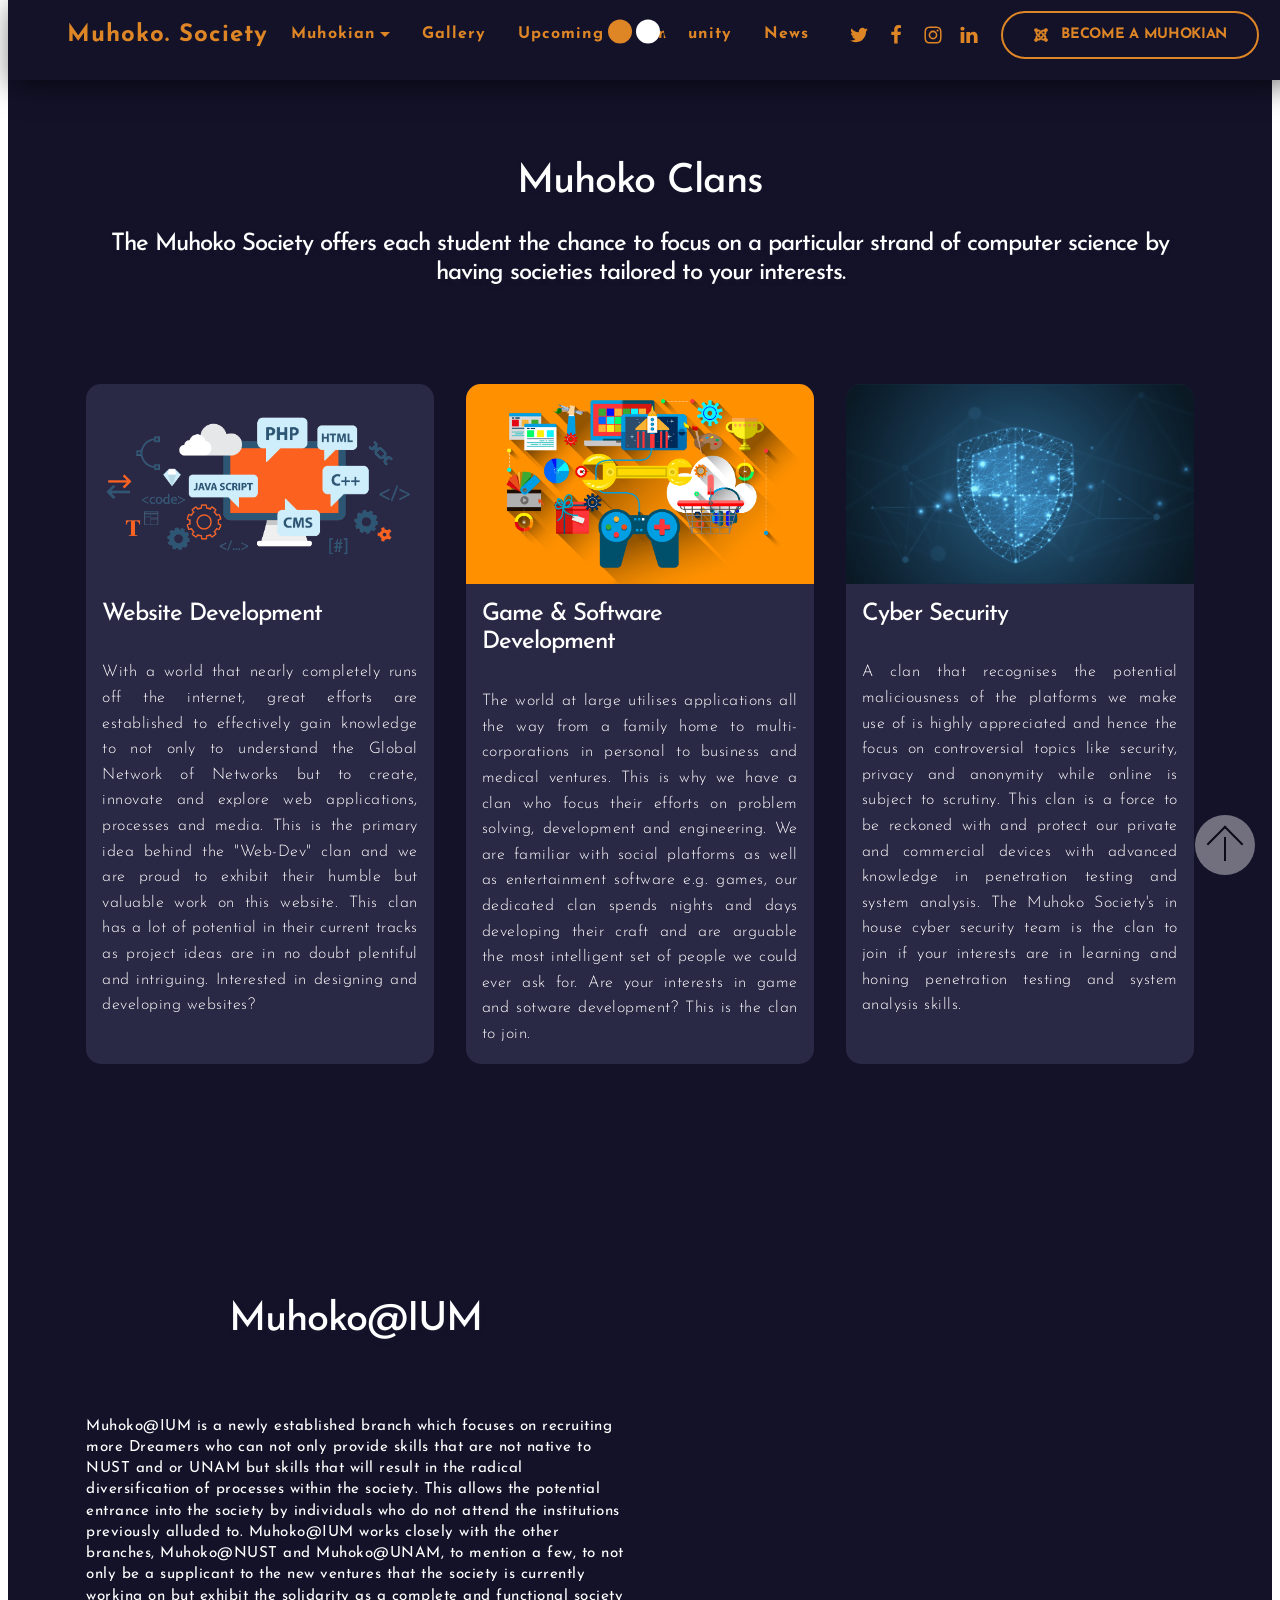
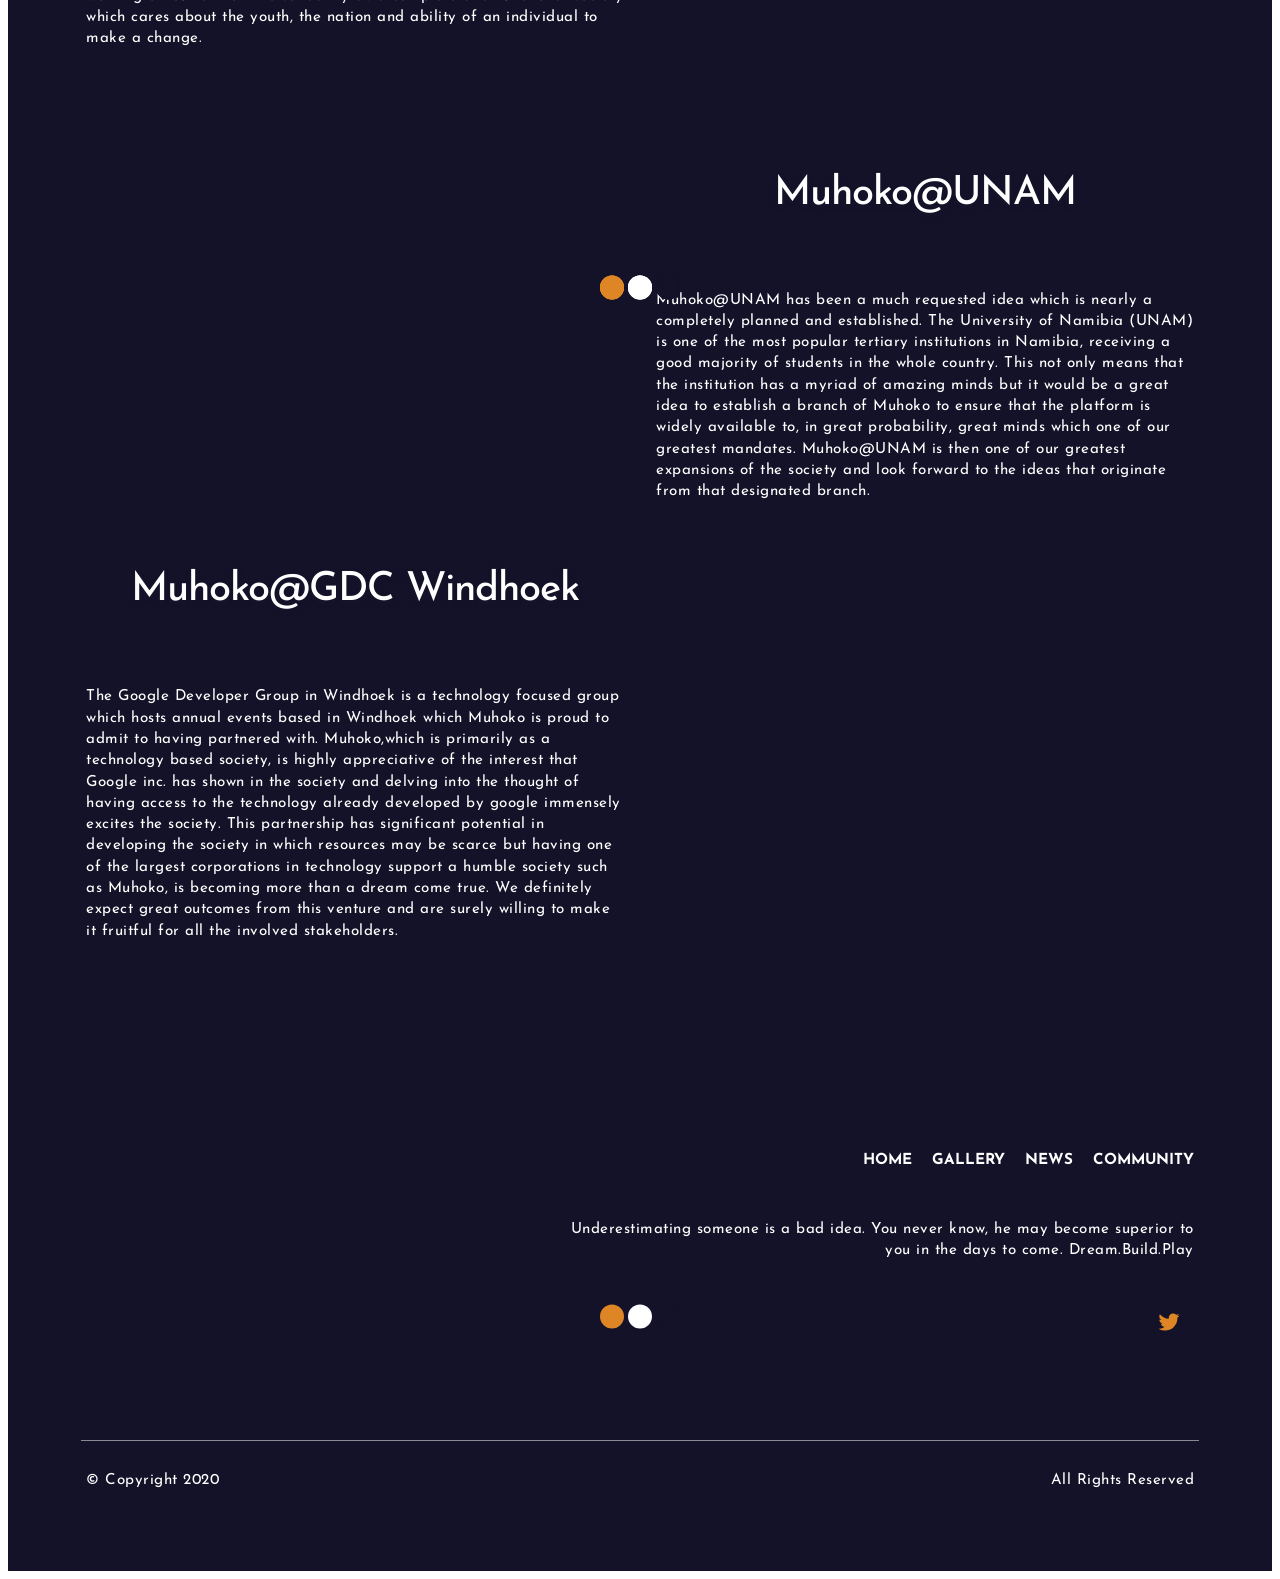
<file: community.html>
<!DOCTYPE html>
<html amp >
<head>
  
  <meta charset="UTF-8">
  <meta http-equiv="X-UA-Compatible" content="IE=edge">
  
  <meta name="viewport" content="width=device-width, initial-scale=1, minimum-scale=1">
  <link rel="stylesheet" type="text/css" href="style.css">
  <link rel="shortcut icon" href="assets/images/society-128x128.png" type="image/x-icon">
  <meta name="description" content="">
  
  <title>Community</title>
  
<link rel="canonical" href="upcoming.html">
 <style amp-boilerplate>body{-webkit-animation:-amp-start 8s steps(1,end) 0s 1 normal both;-moz-animation:-amp-start 8s steps(1,end) 0s 1 normal both;-ms-animation:-amp-start 8s steps(1,end) 0s 1 normal both;animation:-amp-start 8s steps(1,end) 0s 1 normal both}@-webkit-keyframes -amp-start{from{visibility:hidden}to{visibility:visible}}@-moz-keyframes -amp-start{from{visibility:hidden}to{visibility:visible}}@-ms-keyframes -amp-start{from{visibility:hidden}to{visibility:visible}}@-o-keyframes -amp-start{from{visibility:hidden}to{visibility:visible}}@keyframes -amp-start{from{visibility:hidden}to{visibility:visible}}</style>
<noscript><style amp-boilerplate>body{-webkit-animation:none;-moz-animation:none;-ms-animation:none;animation:none}</style></noscript>
<link href="https://fonts.googleapis.com/css?family=Josefin+Sans:100,100i,300,300i,400,400i,600,600i,700,700i&display=swap" rel="stylesheet">
 
 <style amp-custom> 
div,span,h1,h2,h3,h4,h5,h6,p,blockquote,a,ol,ul,li,figcaption,textarea,input{font: inherit;}*{box-sizing: border-box;outline: none;}*:focus{outline: none;}body{position: relative;font-style: normal;line-height: 1.5;color: #000000;}section{background-color: #ffffff;background-position: 50% 50%;background-repeat: no-repeat;background-size: cover;overflow: hidden;padding: 30px 0;}section,.container,.container-fluid{position: relative;word-wrap: break-word;}h1,h2,h3,h4,h5,h6{margin: 0;padding: 0;}p,li,blockquote{letter-spacing: 0.5px;line-height: 1.7;}ul,ol,blockquote,p{margin-bottom: 0;margin-top: 0;}a{cursor: pointer;}a,a:hover{text-decoration: none;}a.mbr-iconfont:hover{text-decoration: none;}h1,h2,h3,h4,h5,h6,.display-1,.display-2,.display-4,.display-5,.display-7{word-break: break-word;word-wrap: break-word;}b,strong{font-weight: bold;}blockquote{padding: 10px 0 10px 20px;position: relative;border-left: 3px solid;}input:-webkit-autofill,input:-webkit-autofill:hover,input:-webkit-autofill:focus,input:-webkit-autofill:active{transition-delay: 9999s;transition-property: background-color,color;}html,body{height: auto;min-height: 100vh;}.mbr-section-title{margin: 0;padding: 0;font-style: normal;line-height: 1.2;width: 100%;}.mbr-section-subtitle{line-height: 1.3;width: 100%;}.mbr-text{font-style: normal;line-height: 1.6;width: 100%;}.mbr-figure{align-self: center;}.btn{text-align: center;position: relative;margin: .4rem .8rem;font-weight: 700;border-width: 2px;border-style: solid;font-style: normal;white-space: normal;transition: all .2s ease-in-out,box-shadow 2s ease-in-out;display: inline-flex;align-items: center;justify-content: center;word-break: break-word;line-height: 1.5;letter-spacing: 1px;}.btn-form{padding: 1rem 2rem;}.btn-form:hover{cursor: pointer;}.note-popover .btn:after{display: none;}.card-title{margin: 0;}.card-img{border-radius: 0;width: auto;flex-shrink: 0;}.card-img img{width: 100%;}.card{position: relative;background-color: transparent;border: none;border-radius: 0;width: 100%;padding-left: 1rem;padding-right: 1rem;}@media (max-width: 767px){.card:not(.last-child){padding-bottom: 2rem;}} .card .card-wrapper{height: 100%;}@media (max-width: 767px){.card .card-wrapper{flex-direction: column;}} .card img{height: 100%;object-fit: cover;object-position: center;}@media (min-width: 992px){.lg-pb{padding-bottom: 3rem;}}@media (max-width: 991px){.md-pb{padding-bottom: 2rem;}}.card-inner,.items-list{display: flex;flex-direction: column;}.items-list{list-style-type: none;padding: 0;}.items-list .list-item{padding: 1rem 2rem;}.card-head{padding: 1.5rem 2rem;}.card-price-wrap{padding: 1rem 2rem;display: flex;flex-direction: column;}.card-button{padding: 1rem;margin: 0;}.gallery-img-wrap{position: relative;height: 100%;}.gallery-img-wrap:hover{cursor: pointer;}.gallery-img-wrap:hover .icon-wrap,.gallery-img-wrap:hover .caption-on-hover{opacity: 1;}.gallery-img-wrap:hover:after{opacity: .5;}.gallery-img-wrap amp-img{height: 100%;}.gallery-img-wrap:after{content: "";position: absolute;top: 0;bottom: 0;left: 0;right: 0;background: #000;opacity: 0;transition: opacity .3s;pointer-events: none;}.gallery-img-wrap .icon-wrap,.gallery-img-wrap .img-caption{position: absolute;z-index: 3;pointer-events: none;}.gallery-img-wrap .icon-wrap,.gallery-img-wrap .caption-on-hover{opacity: 0;transition: opacity .3s;}.gallery-img-wrap .icon-wrap{left: 50%;top: 50%;transform: translate(-50%,-50%);background-color: #fff;padding: .5rem;border-radius: 50%;}.gallery-img-wrap .img-caption{left: 0;right: 0;}.gallery-img-wrap .img-caption.caption-top{top: 0;}.gallery-img-wrap .img-caption.caption-bottom{bottom: 0;}.gallery-img-wrap .img-caption:after{content: "";position: absolute;top: 0;left: 0;right: 0;height: 100%;transition: opacity .3s;z-index: -1;pointer-events: none;}@media (max-width: 767px){.gallery-img-wrap:after,.gallery-img-wrap:hover:after,.gallery-img-wrap .icon-wrap{display: none;}.gallery-img-wrap .caption-on-hover{opacity: 1;}}.is-builder .gallery-img-wrap .icon-wrap{pointer-events: all;}.is-builder .gallery-img-wrap .img-caption > *{pointer-events: all;}.icons-list a{margin-right: 1rem;}.icons-list a:last-child{margin-right: 0;}.counter-container{position: relative;}.counter-container ol li{margin-bottom: 2rem;}.counter-container.stylizedCounters ol{counter-reset: section;}.counter-container.stylizedCounters ol li{z-index: 3;list-style: none;}.counter-container.stylizedCounters ol li:before{z-index: 2;position: absolute;left: 0px;counter-increment: section;content: counters(section,".") " ";text-align: center;margin: 0 10px;line-height: 37px;width: 40px;height: 40px;transition: all .2s;color: #232323;font-size: 25px;border-radius: 50%;font-weight: bold;}.timeline-wrap{position: relative;}.timeline-wrap .iconBackground{position: absolute;left: 50%;width: 20px;height: 20px;line-height: 30px;text-align: center;border-radius: 50%;font-size: 30px;display: inline-block;background-color: #232323;top: 20px;margin-left: -10px;}@media (max-width: 768px){.timeline-wrap .iconBackground{left: 0;}}.separline{position: relative;}@media (max-width: 768px){.separline:not(.last-child){padding-bottom: 2rem;}} .separline:before{position: absolute;content: "";width: 2px;background-color: #232323;left: calc(50% - 1px);height: calc(100% - 20px);top: 40px;}@media (max-width: 768px){.separline:before{left: 0;}}amp-image-lightbox a.control{position: absolute;width: 32px;height: 32px;right: 48px;top: 32px;z-index: 1000;}amp-image-lightbox a.control .close{position: relative;}amp-image-lightbox a.control .close:before,amp-image-lightbox a.control .close:after{position: absolute;left: 15px;content: ' ';height: 33px;width: 2px;background-color: #fff;}amp-image-lightbox a.control .close:before{transform: rotate(45deg);}amp-image-lightbox a.control .close:after{transform: rotate(-45deg);}.hidden{visibility: hidden;}.super-hide{display: none;}.inactive{-webkit-user-select: none;-moz-user-select: none;-ms-user-select: none;user-select: none;pointer-events: none;-webkit-user-drag: none;user-drag: none;}.popover-content ul.show{min-height: 155px;}.mbr-white{color: #ffffff;}.mbr-black{color: #000000;}.mbr-custom{color: #1bc2ca;}.align-left{text-align: left;}.align-left .list-item{justify-content: flex-start;}.align-center{text-align: center;}.align-center .list-item{justify-content: center;}.align-right{text-align: right;}.align-right .list-item{justify-content: flex-end;}@media (max-width: 767px){.align-left,.align-center,.align-right{text-align: center;}.align-left .list-item,.align-center .list-item,.align-right .list-item{justify-content: center;}}.mbr-light{font-weight: 300;}.mbr-regular{font-weight: 400;}.mbr-semibold{font-weight: 500;}.mbr-bold{font-weight: 700;}.mbr-section-btn{margin-left: -.8rem;margin-right: -.8rem;font-size: 0;}nav .mbr-section-btn{margin-left: 0rem;margin-right: 0rem;}.btn .mbr-iconfont,.btn.btn-sm .mbr-iconfont{cursor: pointer;margin-right: 0.5rem;}.btn.btn-md .mbr-iconfont,.btn.btn-md .mbr-iconfont{margin-right: 0.8rem;}[type="submit"]{-webkit-appearance: none;}.mbr-fullscreen .mbr-overlay{min-height: 100vh;}.mbr-fullscreen{display: flex;display: -webkit-flex;display: -moz-flex;display: -ms-flex;display: -o-flex;align-items: center;-webkit-align-items: center;min-height: 100vh;padding-top: 3rem;padding-bottom: 3rem;}.mbr-overlay{bottom: 0;left: 0;position: absolute;right: 0;top: 0;z-index: 0;}.mbr-parallax-bg{bottom: 0;left: 0;opacity: .5;position: absolute;right: 0;top: 0;z-index: 0;background-position: 50% 50%;background-repeat: no-repeat;background-size: cover;}section.menu{min-height: 70px;}.menu-container{display: flex;justify-content: space-between;align-items: center;min-height: 70px;}@media (max-width: 991px){.menu-container{max-width: 100%;padding: 0 2rem;}} @media (max-width: 767px){.menu-container{padding: 0 1rem;}}.navbar{z-index: 100;width: 100%;}.navbar-fixed-top{position: fixed;top: 0;}.navbar-brand{display: flex;align-items: center;word-break: break-word;z-index: 1;}.navbar-logo{margin-right: .8rem;}@media (max-width: 767px){.navbar-logo amp-img{max-height: 55px;max-width: 55px;}}.navbar-caption-wrap{display: flex;}.navbar .navbar-collapse{display: flex;flex-basis: auto;align-items: center;justify-content: flex-end;}@media (max-width: 991px){.navbar .navbar-collapse{display: none;position: absolute;top: 0;right: 0;min-height: 100vh;padding: 70px 2rem 1rem;z-index: 1;}}@media (max-width: 991px){.navbar.opened .navbar-collapse.show,.navbar.opened .navbar-collapse.collapsing{display: block;}.is-builder .navbar-collapse{position: fixed;}}.navbar-nav{list-style-type: none;display: flex;flex-wrap: wrap;padding-left: 0;min-width: 10rem;}@media (max-width: 991px){.navbar-nav{flex-direction: column;}} .navbar-nav .mbr-iconfont{margin-right: .2rem;}.nav-item{word-break: break-all;}.nav-link{display: flex;align-items: center;justify-content: center;}.nav-link,.navbar-caption{transition: all 0.2s;letter-spacing: 1px;}.nav-dropdown .dropdown-menu{min-width: 10rem;padding-bottom: 1.25rem;padding-top: 1.25rem;position: absolute;left: 0;}.nav-dropdown .dropdown-menu .dropdown-item{line-height: 2;display: flex;justify-content: center;align-items: center;padding: .25rem 1.5rem;white-space: nowrap;}.nav-dropdown .dropdown-menu .dropdown{position: relative;}.dropdown-menu .dropdown:hover > .dropdown-menu{opacity: 1;pointer-events: all;}.nav-dropdown .dropdown-submenu{top: 0;left: 100%;margin: 0;}.nav-item.dropdown{position: relative;}.nav-item.dropdown .dropdown-menu{opacity: 0;pointer-events: none;}.nav-item.dropdown:hover > .dropdown-menu{opacity: 1;pointer-events: all;}.link.dropdown-toggle:after{content: '';margin-left: .25rem;border-top: 0.35em solid;border-right: 0.35em solid transparent;border-left: 0.35em solid transparent;border-bottom: 0;}.navbar .dropdown.open > .dropdown-menu{display: block;}@media (max-width: 991px){.is-builder .nav-dropdown .dropdown-menu{position: relative;}.nav-dropdown .dropdown-submenu{left: 0;}.dropdown-item{padding: .25rem 1.5rem;margin: 0;justify-content: center;}.dropdown-item:after{right: auto;}.navbar.opened .dropdown-menu{top: 0;}.dropdown-toggle[data-toggle="dropdown-submenu"]:after{content: '';margin-left: .25rem;border-top: .35em solid;border-right: .35em solid transparent;border-left: .35em solid transparent;border-bottom: 0;top: 55%;}}.navbar-buttons{display: flex;flex-wrap: wrap;align-items: center;justify-content: center;}@media (max-width: 991px){.navbar-buttons{flex-direction: column;}}.menu-social-list{display: flex;align-items: center;justify-content: center;flex-wrap: wrap;}.menu-social-list a{margin: 0 .5rem;}button.navbar-toggler{position: absolute;right: 20px;top: 25px;width: 31px;height: 20px;cursor: pointer;transition: all .2s;align-self: center;}.hamburger span{position: absolute;right: 0;width: 30px;height: 2px;border-right: 5px;}.hamburger span:nth-child(1){top: 0;transition: all .2s;}.hamburger span:nth-child(2){top: 8px;transition: all .15s;}.hamburger span:nth-child(3){top: 8px;transition: all .15s;}.hamburger span:nth-child(4){top: 16px;transition: all .2s;}nav.opened .navbar-toggler:not(.hide) .hamburger span:nth-child(1){top: 8px;width: 0;opacity: 0;right: 50%;transition: all .2s;}nav.opened .navbar-toggler:not(.hide) .hamburger span:nth-child(2){-webkit-transform: rotate(45deg);transform: rotate(45deg);transition: all .25s;}nav.opened .navbar-toggler:not(.hide) .hamburger span:nth-child(3){-webkit-transform: rotate(-45deg);transform: rotate(-45deg);transition: all .25s;}nav.opened .navbar-toggler:not(.hide) .hamburger span:nth-child(4){top: 8px;width: 0;opacity: 0;right: 50%;transition: all .2s;}.ampstart-btn.hamburger{position: absolute;top: 25px;right: 15px;margin-left: auto;width: 30px;height: 20px;background: none;border: none;cursor: pointer;z-index: 1000;}@media (min-width: 992px){.ampstart-btn,amp-sidebar{display: none;}.dropdown-menu .dropdown-toggle:after{content: '';border-bottom: 0.35em solid transparent;border-left: 0.35em solid;border-right: 0;border-top: 0.35em solid transparent;margin-left: 0.3rem;margin-top: -0.3077em;position: absolute;right: 1.1538em;top: 50%;}}.close-sidebar{width: 30px;height: 30px;position: relative;cursor: pointer;background-color: transparent;border: none;}.close-sidebar span{position: absolute;left: 0;width: 30px;height: 2px;border-right: 5px;}.close-sidebar span:nth-child(1){transform: rotate(45deg);}.close-sidebar span:nth-child(2){transform: rotate(-45deg);}.builder-sidebar{position: relative;min-height: 100vh;z-index: 1030;padding: 1rem 2rem;max-width: 20rem;}.builder-sidebar .dropdown:hover > .dropdown-menu{position: relative;text-align: center;}section.sidebar-open:before{content: '';position: fixed;top: 0;bottom: 0;right: 0;left: 0;background-color: rgba(0,0,0,0.2);z-index: 1040;}.map-placeholder{display: none;}.map-placeholder h4{padding-top: 5rem;color: #767676;text-align: center;}.google-map{position: relative;width: 100%;}@media (max-width: 992px){.google-map{padding: 0;margin: 0;}} .google-map [data-state-details]{color: #6b6763;font-family: Montserrat;height: 1.5em;margin-top: -0.75em;padding-left: 1.25rem;padding-right: 1.25rem;position: absolute;text-align: center;top: 50%;width: 100%;}.google-map[data-state]{background: #e9e5dc;}.google-map[data-state="loading"] [data-state-details]{display: none;}div[submit-success]{padding: 1rem;margin-bottom: 1rem;}div[submit-error]{padding: 1rem;margin-bottom: 1rem;}textarea[type="hidden"]{display: none;}amp-img{width: 100%;}amp-img img{max-height: 100%;max-width: 100%;}img.mbr-temp{width: 100%;}.rounded{border-radius: 50%;}.is-builder .nodisplay + img[async],.is-builder .nodisplay + img[decoding="async"],.is-builder amp-img > a + img[async],.is-builder amp-img > a + img[decoding="async"]{display: none;}html:not(.is-builder) amp-img > a{position: absolute;top: 0;bottom: 0;left: 0;right: 0;z-index: 1;}.is-builder .temp-amp-sizer{position: absolute;}.is-builder amp-youtube .temp-amp-sizer,.is-builder amp-vimeo .temp-amp-sizer{position: static;}.is-builder section.horizontal-menu .ampstart-btn{display: none;}.is-builder section.horizontal-menu .dropdown-menu{z-index: auto;opacity: 1;pointer-events: auto;}.is-builder section.horizontal-menu .nav-dropdown .link.dropdown-toggle[aria-expanded="true"]{margin-right: 0;padding: 0.667em 1em;}.mobirise-spinner{position: absolute;top: 50%;left: 40%;margin-left: 10%;-webkit-transform: translate3d(-50%,-50%,0);z-index: 4;}.mobirise-spinner em{width: 24px;height: 24px;background: #3ac;border-radius: 100%;display: inline-block;-webkit-animation: slide 1s infinite;}.mobirise-spinner em:nth-child(1){-webkit-animation-delay: 0.1s;}.mobirise-spinner em:nth-child(2){-webkit-animation-delay: 0.2s;}.mobirise-spinner em:nth-child(3){-webkit-animation-delay: 0.3s;}@-moz-keyframes slide{0%{-webkit-transform: scale(1);}50%{opacity: 0.3;-webkit-transform: scale(2);}100%{-webkit-transform: scale(1);}}@-webkit-keyframes slide{0%{-webkit-transform: scale(1);}50%{opacity: 0.3;-webkit-transform: scale(2);}100%{-webkit-transform: scale(1);}}@-o-keyframes slide{0%{-webkit-transform: scale(1);}50%{opacity: 0.3;-webkit-transform: scale(2);}100%{-webkit-transform: scale(1);}}@keyframes slide{0%{-webkit-transform: scale(1);}50%{opacity: 0.3;-webkit-transform: scale(2);}100%{-webkit-transform: scale(1);}}.mobirise-loader .amp-active > div{display: none;}.container{padding-right: 1rem;padding-left: 1rem;width: 100%;margin-right: auto;margin-left: auto;}@media (max-width: 767px){.container{max-width: 540px;}} @media (min-width: 768px){.container{max-width: 720px;}} @media (min-width: 992px){.container{max-width: 960px;}} @media (min-width: 1200px){.container{max-width: 1140px;}}.container-fluid{width: 100%;margin-right: auto;margin-left: auto;padding-left: 1rem;padding-right: 1rem;}.media-container-row{display: flex;flex-wrap: wrap;}@media (min-width: 992px){.media-container-row{flex-wrap: nowrap;}}.mbr-flex{display: flex;}.flex-wrap{flex-wrap: wrap;}.mbr-jc-s{justify-content: flex-start;}.mbr-jc-c{justify-content: center;}.mbr-jc-e{justify-content: flex-end;}.mbr-jc-b{justify-content: space-between;}.mbr-jc-a{justify-content: space-around;}.mbr-row{display: -webkit-box;display: -webkit-flex;display: -ms-flexbox;display: flex;-webkit-flex-wrap: wrap;-ms-flex-wrap: wrap;flex-wrap: wrap;margin-right: -1rem;margin-left: -1rem;}.mbr-row-reverse{flex-direction: row-reverse;}.mbr-column{flex-direction: column;}@media (max-width: 767px){.mbr-col-sm-12{-ms-flex: 0 0 100%;flex: 0 0 100%;max-width: 100%;padding-right: 1rem;padding-left: 1rem;}}@media (min-width: 768px){.mbr-col-md-3{-ms-flex: 0 0 25%;flex: 0 0 25%;max-width: 25%;padding-right: 1rem;padding-left: 1rem;}.mbr-col-md-4{-ms-flex: 0 0 33.333333%;flex: 0 0 33.333333%;max-width: 33.333333%;padding-right: 1rem;padding-left: 1rem;}.mbr-col-md-5{-ms-flex: 0 0 41.666667%;flex: 0 0 41.666667%;max-width: 41.666667%;padding-right: 1rem;padding-left: 1rem;}.mbr-col-md-6{-ms-flex: 0 0 50%;flex: 0 0 50%;max-width: 50%;padding-right: 1rem;padding-left: 1rem;}.mbr-col-md-7{-ms-flex: 0 0 58.333333%;flex: 0 0 58.333333%;max-width: 58.333333%;padding-right: 1rem;padding-left: 1rem;}.mbr-col-md-8{-ms-flex: 0 0 66.666667%;flex: 0 0 66.666667%;max-width: 66.666667%;padding-left: 1rem;padding-right: 1rem;}.mbr-col-md-10{-ms-flex: 0 0 83.333333%;flex: 0 0 83.333333%;max-width: 83.333333%;padding-left: 1rem;padding-right: 1rem;}.mbr-col-md-12{-ms-flex: 0 0 100%;flex: 0 0 100%;max-width: 100%;padding-right: 1rem;padding-left: 1rem;}}@media (min-width: 992px){.mbr-col-lg-2{-ms-flex: 0 0 16.666667%;flex: 0 0 16.666667%;max-width: 16.666667%;padding-right: 1rem;padding-left: 1rem;}.mbr-col-lg-3{-ms-flex: 0 0 25%;flex: 0 0 25%;max-width: 25%;padding-right: 1rem;padding-left: 1rem;}.mbr-col-lg-4{-ms-flex: 0 0 33.33%;flex: 0 0 33.33%;max-width: 33.33%;padding-right: 1rem;padding-left: 1rem;}.mbr-col-lg-5{-ms-flex: 0 0 41.666%;flex: 0 0 41.666%;max-width: 41.666%;padding-right: 1rem;padding-left: 1rem;}.mbr-col-lg-6{-ms-flex: 0 0 50%;flex: 0 0 50%;max-width: 50%;padding-right: 1rem;padding-left: 1rem;}.mbr-col-lg-7{-ms-flex: 0 0 58.333333%;flex: 0 0 58.333333%;max-width: 58.333333%;padding-right: 1rem;padding-left: 1rem;}.mbr-col-lg-8{-ms-flex: 0 0 66.666667%;flex: 0 0 66.666667%;max-width: 66.666667%;padding-left: 1rem;padding-right: 1rem;}.mbr-col-lg-9{-ms-flex: 0 0 75%;flex: 0 0 75%;max-width: 75%;padding-left: 1rem;padding-right: 1rem;}.mbr-col-lg-10{-ms-flex: 0 0 83.3333%;flex: 0 0 83.3333%;max-width: 83.3333%;padding-right: 1rem;padding-left: 1rem;}.mbr-col-lg-12{-ms-flex: 0 0 100%;flex: 0 0 100%;max-width: 100%;padding-right: 1rem;padding-left: 1rem;}}@media (min-width: 1200px){.mbr-col-xl-7{-ms-flex: 0 0 58.333333%;flex: 0 0 58.333333%;max-width: 58.333333%;padding-right: 1rem;padding-left: 1rem;}.mbr-col-xl-4{-ms-flex: 0 0 33.333333%;flex: 0 0 33.333333%;max-width: 33.333333%;padding-right: 1rem;padding-left: 1rem;}.mbr-col-xl-8{-ms-flex: 0 0 66.666667%;flex: 0 0 66.666667%;max-width: 66.666667%;padding-left: 1rem;padding-right: 1rem;}.mbr-col-xl-5{-ms-flex: 0 0 41.666667%;flex: 0 0 41.666667%;max-width: 41.666667%;}}.mbr-pt-1{padding-top: .5rem;}.mbr-pt-2{padding-top: 1rem;}.mbr-pt-3{padding-top: 1.5rem;}.mbr-pt-4{padding-top: 2rem;}.mbr-pt-5{padding-top: 3rem;}.mbr-pb-1{padding-bottom: 0.5rem;}.mbr-pb-2{padding-bottom: 1rem;}.mbr-pb-3{padding-bottom: 1.5rem;}.mbr-pb-4{padding-bottom: 2rem;}.mbr-pb-5{padding-bottom: 3rem;}.mbr-px-1{padding-left: .5rem;padding-right: .5rem;}.mbr-px-2{padding-left: 1rem;padding-right: 1rem;}.mbr-px-3{padding-left: 1.5rem;padding-right: 1.5rem;}.mbr-px-4{padding-left: 2rem;padding-right: 2rem;}@media (max-width: 991px){.mbr-px-4{padding-left: 1rem;padding-right: 1rem;}}.mbr-px-5{padding-left: 3rem;padding-right: 3rem;}@media (max-width: 991px){.mbr-px-5{padding-left: 1rem;padding-right: 1rem;}}.mbr-m-sub-1{margin-left: -1rem;margin-right: -1rem;}@media (max-width: 768px){.mbr-m-sub-1{margin-left: 0;margin-right: 0;}}.mbr-py-1{padding-top: .5rem;padding-bottom: .5rem;}.mbr-py-2{padding-top: 1rem;padding-bottom: 1rem;}@media (max-width: 767px){.mbr-py-2{padding-top: 0rem;padding-bottom: 0rem;}}.mbr-py-3{padding-top: 1.5rem;padding-bottom: 1.5rem;}@media (max-width: 991px){.mbr-py-3{padding-top: 1rem;padding-bottom: 1rem;}}.mbr-py-4{padding-top: 2rem;padding-bottom: 2rem;}@media (max-width: 991px){.mbr-py-4{padding-top: 1rem;padding-bottom: 1rem;}}.mbr-py-5{padding-top: 3rem;padding-bottom: 3rem;}@media (max-width: 991px){.mbr-py-5{padding-top: 1rem;padding-bottom: 1rem;}}.mbr-p-1{padding: .5rem;}.mbr-p-2{padding: 1rem;}.mbr-p-3{padding: 1.5rem;}@media (max-width: 991px){.mbr-p-3{padding: 1rem;}}.mbr-p-4{padding: 2rem;}@media (max-width: 991px){.mbr-p-4{padding: 1rem;}}.mbr-p-5{padding: 3rem;}@media (max-width: 991px){.mbr-p-5{padding: 1rem;}}.mbr-ml-auto{margin-left: auto;}.mbr-mr-auto{margin-right: auto;}.mbr-m-auto{margin: auto;}.form-block{z-index: 1;background-color: transparent;padding: 3rem;position: relative;overflow: visible;}.form-block .mbr-overlay{z-index: -1;}@media (max-width: 992px){.form-block{padding: 1rem;}}.field-input{border-radius: 0;background-color: #ffffff;margin: 0;transition: 0.4s;width: 100%;border: 1px solid #e0e0e0;padding: 11px 1rem;}form .fieldset{display: flex;justify-content: center;flex-wrap: wrap;align-items: center;}.field{padding: 0.5rem;}textarea{width: 100%;margin-right: 0;}.text-field{flex-basis: 100%;flex-grow: 1rem;flex-shrink: 1;padding: 0.5rem;}amp-img,img{height: 100%;width: 100%;}amp-sidebar{background: transparent;}.is-builder .menu{overflow: visible;}.is-builder .preview button{opacity: 0.5;position: relative;}.is-builder .preview button amp-img{pointer-events: none;}.is-builder .preview button:before{display: block;position: absolute;content: '';background-color: #efefef;left: 0;right: 0;top: 0;bottom: 0;z-index: 2;}.hidden-slide{display: none;}.visible-slide{display: flex;}.amp-carousel-button{outline: none;border-radius: 50%;border: 10px transparent solid;transform: scale(1.5) translateY(-50%);height: 45px;width: 45px;transition: 0.4s;cursor: pointer;}.amp-carousel-button:hover{opacity: 1;}.amp-carousel-button-next{background-position: 75% 50%;}.amp-carousel-button-prev{background-position: 25% 50%;}button.btn-img{cursor: pointer;}.iconfont-wrapper{display: inline-block;width: 1.5rem;height: 1.5rem;}.amp-iconfont{vertical-align: middle;width: 1.5rem;font-size: 1.5rem;}.custom-text,.custom-date{text-transform: uppercase;}.quote-text{font-style: italic;}.mbr-ai-e{align-items: flex-end;}.mbr-form input,.mbr-form textarea{padding: 11px 1rem;border-radius: 10px;background-color: #292845;color: #ffffff;border: 1px solid #292845;}.mbr-form input:hover,.mbr-form textarea:hover{border: 1px solid #0072ce;}#scrollToTopMarker{position: absolute;width: 0;height: 0;top: 300px;}#scrollToTopButton{position: fixed;bottom: 25px;right: 25px;opacity: .4;z-index: 5000;font-size: 32px;height: 60px;width: 60px;border: none;border-radius: 3px;cursor: pointer;}#scrollToTopButton:focus{outline: none;}#scrollToTopButton a:before{content: '';position: absolute;height: 40%;top: 36%;width: 2px;left: calc(50% - 1px);}#scrollToTopButton a:after{content: '';position: absolute;border-top: 2px solid;border-right: 2px solid;width: 40%;height: 40%;left: calc(30% - 1px);bottom: 30%;-webkit-transform: rotate(-45deg);transform: rotate(-45deg);}
body{font-family: Didact Gothic;}blockquote{border-color: #de8626;}div[submit-success] > *{background: #141229;color: #ffffff;}div[submit-error] > *{background: #de8626;color: #ffffff;}.display-1{font-family: 'Josefin Sans',sans-serif;font-size: 6rem;line-height: 1.2;}.display-2{font-family: 'Josefin Sans',sans-serif;font-size: 2.5rem;line-height: 1.2;}.display-4{font-family: 'Josefin Sans',sans-serif;font-size: 0.95rem;line-height: 1.4;}.display-5{font-family: 'Josefin Sans',sans-serif;font-size: 1.5rem;line-height: 1.2;}.display-7{font-family: 'Josefin Sans',sans-serif;font-size: 1rem;line-height: 1.6;}.form-block input,.form-block textarea{font-family: 'Josefin Sans',sans-serif;font-size: 1rem;line-height: 1.6;}@media (max-width: 768px){.display-1{font-size: 4.8rem;font-size: calc( 2.75rem + (6 - 2.75) * ((100vw - 20rem) / (48 - 20)));line-height: calc( 1.4 * (2.75rem + (6 - 2.75) * ((100vw - 20rem) / (48 - 20))));}.display-2{font-size: 2rem;font-size: calc( 1.525rem + (2.5 - 1.525) * ((100vw - 20rem) / (48 - 20)));line-height: calc( 1.4 * (1.525rem + (2.5 - 1.525) * ((100vw - 20rem) / (48 - 20))));}.display-4{font-size: 0.76rem;font-size: calc( 0.9824999999999999rem + (0.95 - 0.9824999999999999) * ((100vw - 20rem) / (48 - 20)));line-height: calc( 1.4 * (0.9824999999999999rem + (0.95 - 0.9824999999999999) * ((100vw - 20rem) / (48 - 20))));}.display-5{font-size: 1.2rem;font-size: calc( 1.175rem + (1.5 - 1.175) * ((100vw - 20rem) / (48 - 20)));line-height: calc( 1.4 * (1.175rem + (1.5 - 1.175) * ((100vw - 20rem) / (48 - 20))));}.display-7{font-size: 0.8rem;font-size: calc( 1rem + (1 - 1) * ((100vw - 20rem) / (48 - 20)));line-height: calc( 1.4 * (1rem + (1 - 1) * ((100vw - 20rem) / (48 - 20))));}}.display-1 .mbr-iconfont-btn{font-size: 6rem;width: 6rem;}.display-2 .mbr-iconfont-btn{font-size: 2.5rem;width: 2.5rem;}.display-4 .mbr-iconfont-btn{font-size: 0.95rem;width: 0.95rem;}.display-5 .mbr-iconfont-btn{font-size: 1.5rem;width: 1.5rem;}.display-7 .mbr-iconfont-btn{font-size: 1rem;width: 1rem;}.display-1 .mbr-iconfont-btn{font-size: 6rem;width: 6rem;}.display-2 .mbr-iconfont-btn{font-size: 2.5rem;width: 2.5rem;}.display-4 .mbr-iconfont-btn{font-size: 0.95rem;width: 0.95rem;}.display-5 .mbr-iconfont-btn{font-size: 1.5rem;width: 1.5rem;}.display-7 .mbr-iconfont-btn{font-size: 1rem;width: 1rem;}.btn{padding: 20px 55px;border-radius: 0px;}.btn-sm{padding: 10px 30px;border-radius: 0px;}.btn-md{padding: 10px 30px;border-radius: 0px;}.btn-lg{padding: 10px 30px;border-radius: 0;}.bg-primary{background-color: #de8626;}.bg-success{background-color: #141229;}.bg-info{background-color: #000000;}.bg-warning{background-color: #ed2330;}.bg-danger{background-color: #de8626;}.btn-secondary,.btn-secondary:active,.btn-secondary.active{background-color: #ffffff;border-color: #ffffff;color: #808080;}.btn-secondary:hover,.btn-secondary:focus,.btn-secondary.focus{background-color: #cccccc;border-color: #cccccc;color: #808080;}.btn-secondary.disabled,.btn-secondary:disabled{color: #808080;background-color: #cccccc;border-color: #cccccc;}.btn-info,.btn-info:active,.btn-info.active{background-color: #000000;border-color: #000000;color: #ffffff;}.btn-info:hover,.btn-info:focus,.btn-info.focus{background-color: #000000;border-color: #000000;color: #ffffff;}.btn-info.disabled,.btn-info:disabled{color: #ffffff;background-color: #000000;border-color: #000000;}.btn-success,.btn-success:active,.btn-success.active{background-color: #141229;border-color: #141229;color: #ffffff;}.btn-success:hover,.btn-success:focus,.btn-success.focus{background-color: #000000;border-color: #000000;color: #ffffff;}.btn-success.disabled,.btn-success:disabled{color: #ffffff;background-color: #000000;border-color: #000000;}.btn-warning,.btn-warning:active,.btn-warning.active{background-color: #ed2330;border-color: #ed2330;color: #ffffff;}.btn-warning:hover,.btn-warning:focus,.btn-warning.focus{background-color: #9d0d16;border-color: #9d0d16;color: #ffffff;}.btn-warning.disabled,.btn-warning:disabled{color: #ffffff;background-color: #9d0d16;border-color: #9d0d16;}.btn-danger,.btn-danger:active,.btn-danger.active{background-color: #de8626;border-color: #de8626;color: #ffffff;}.btn-danger:hover,.btn-danger:focus,.btn-danger.focus{background-color: #895215;border-color: #895215;color: #ffffff;}.btn-danger.disabled,.btn-danger:disabled{color: #ffffff;background-color: #895215;border-color: #895215;}.btn-primary,.btn-primary:active,.btn-primary.active{background-color: #de8626;border-color: #de8626;color: #ffffff;}.btn-primary:hover,.btn-primary:focus,.btn-primary.focus{background-color: #895215;border-color: #895215;color: #ffffff;}.btn-primary.disabled,.btn-primary:disabled{color: #ffffff;background-color: #895215;border-color: #895215;}.btn-black,.btn-black:active,.btn-black.active{background-color: #000000;border-color: #000000;color: #ffffff;}.btn-black:hover,.btn-black:focus,.btn-black.focus{background-color: #000000;border-color: #000000;color: #ffffff;}.btn-black.disabled,.btn-black:disabled{color: #ffffff;background-color: #000000;border-color: #000000;}.btn-white,.btn-white:active,.btn-white.active{background-color: #ffffff;border-color: #ffffff;color: #808080;}.btn-white:hover,.btn-white:focus,.btn-white.focus{background-color: #cccccc;border-color: #cccccc;color: #808080;}.btn-white.disabled,.btn-white:disabled{color: #808080;background-color: #cccccc;border-color: #cccccc;}.btn-primary-outline,.btn-primary-outline:active,.btn-primary-outline.active{background: none;border-color: #de8626;color: #de8626;}.btn-primary-outline:hover,.btn-primary-outline:focus,.btn-primary-outline.focus{color: #ffffff;background-color: #de8626;border-color: #de8626;}.btn-primary-outline.disabled,.btn-primary-outline:disabled{color: #ffffff;background-color: #de8626;border-color: #de8626;}.btn-secondary-outline,.btn-secondary-outline:active,.btn-secondary-outline.active{background: none;border-color: #ffffff;color: #ffffff;}.btn-secondary-outline:hover,.btn-secondary-outline:focus,.btn-secondary-outline.focus{color: #808080;background-color: #ffffff;border-color: #ffffff;}.btn-secondary-outline.disabled,.btn-secondary-outline:disabled{color: #808080;background-color: #ffffff;border-color: #ffffff;}.btn-info-outline,.btn-info-outline:active,.btn-info-outline.active{background: none;border-color: #000000;color: #000000;}.btn-info-outline:hover,.btn-info-outline:focus,.btn-info-outline.focus{color: #ffffff;background-color: #000000;border-color: #000000;}.btn-info-outline.disabled,.btn-info-outline:disabled{color: #ffffff;background-color: #000000;border-color: #000000;}.btn-success-outline,.btn-success-outline:active,.btn-success-outline.active{background: none;border-color: #141229;color: #141229;}.btn-success-outline:hover,.btn-success-outline:focus,.btn-success-outline.focus{color: #ffffff;background-color: #141229;border-color: #141229;}.btn-success-outline.disabled,.btn-success-outline:disabled{color: #ffffff;background-color: #141229;border-color: #141229;}.btn-warning-outline,.btn-warning-outline:active,.btn-warning-outline.active{background: none;border-color: #ed2330;color: #ed2330;}.btn-warning-outline:hover,.btn-warning-outline:focus,.btn-warning-outline.focus{color: #ffffff;background-color: #ed2330;border-color: #ed2330;}.btn-warning-outline.disabled,.btn-warning-outline:disabled{color: #ffffff;background-color: #ed2330;border-color: #ed2330;}.btn-danger-outline,.btn-danger-outline:active,.btn-danger-outline.active{background: none;border-color: #de8626;color: #de8626;}.btn-danger-outline:hover,.btn-danger-outline:focus,.btn-danger-outline.focus{color: #ffffff;background-color: #de8626;border-color: #de8626;}.btn-danger-outline.disabled,.btn-danger-outline:disabled{color: #ffffff;background-color: #de8626;border-color: #de8626;}.btn-black-outline,.btn-black-outline:active,.btn-black-outline.active{background: none;border-color: #000000;color: #000000;}.btn-black-outline:hover,.btn-black-outline:focus,.btn-black-outline.focus{color: #ffffff;background-color: #000000;border-color: #000000;}.btn-black-outline.disabled,.btn-black-outline:disabled{color: #ffffff;background-color: #000000;border-color: #000000;}.btn-white-outline,.btn-white-outline:active,.btn-white-outline.active{background: none;border-color: #ffffff;color: #ffffff;}.btn-white-outline:hover,.btn-white-outline:focus,.btn-white-outline.focus{color: #808080;background-color: #ffffff;border-color: #ffffff;}.btn-white-outline.disabled,.btn-white-outline:disabled{color: #808080;background-color: #ffffff;border-color: #ffffff;}.text-primary{color: #de8626;}.text-secondary{color: #ffffff;}.text-success{color: #141229;}.text-info{color: #000000;}.text-warning{color: #ed2330;}.text-danger{color: #de8626;}.text-white{color: #ffffff;}.text-black{color: #000000;}a[class*="text-"],.amp-iconfont,.mbr-iconfont{transition: 0.2s ease-in-out;}.amp-iconfont{color: #de8626;}a.text-primary:hover,a.text-primary:focus{color: #e59f52;}a.text-secondary:hover,a.text-secondary:focus{color: #b3b3b3;}a.text-success:hover,a.text-success:focus{color: #000000;}a.text-info:hover,a.text-info:focus{color: #000000;}a.text-warning:hover,a.text-warning:focus{color: #6e090f;}a.text-danger:hover,a.text-danger:focus{color: #5d370e;}a.text-white:hover,a.text-white:focus{color: #ffffff;}a.text-black:hover,a.text-black:focus{color: #de8626;}.alert-success{background-color: #141229;}.alert-info{background-color: #000000;}.alert-warning{background-color: #ed2330;}.alert-danger{background-color: #de8626;}.mbr-plan-header.bg-primary .mbr-plan-subtitle,.mbr-plan-header.bg-primary .mbr-plan-price-desc{color: #f9e9d7;}.mbr-plan-header.bg-success .mbr-plan-subtitle,.mbr-plan-header.bg-success .mbr-plan-price-desc{color: #c1bee2;}.mbr-plan-header.bg-info .mbr-plan-subtitle,.mbr-plan-header.bg-info .mbr-plan-price-desc{color: #b3b3b3;}.mbr-plan-header.bg-warning .mbr-plan-subtitle,.mbr-plan-header.bg-warning .mbr-plan-price-desc{color: #fce0e1;}.mbr-plan-header.bg-danger .mbr-plan-subtitle,.mbr-plan-header.bg-danger .mbr-plan-price-desc{color: #f9e9d7;}.mobirise-spinner em:nth-child(1){background: #de8626;}.mobirise-spinner em:nth-child(2){background: #ffffff;}.mobirise-spinner em:nth-child(3){background: #141229;}amp-carousel{overflow: hidden;}.mbr-section-title{text-shadow: 0 2px 4.8px rgba(30,29,50,0.3);}.mbr-section-title,.mbr-section-subtitle,.card-title,.card-subtitle{letter-spacing: -1px;font-weight: 500;}.card-text{font-weight: 300;}.btn{letter-spacing: -0.3px;font-size: 0.9rem;font-weight: 700;border-radius: 10px;text-transform: uppercase;}.card{border-radius: 10px;}.card .card-title{transition: 0.5s;}.card:hover .card-title{color: #de8626;text-shadow: 0 0 0 rgba(0,0,0,0);}.card:hover .card-title > *{color: #de8626;}.features3 .card-wrapper .card-img{position: relative;}.features3 .card-wrapper .card-img:after{content: "";background-color: #de8626;opacity: 0;position: absolute;width: 100%;height: 100%;top: 0;bottom: 0;left: 0;right: 0;transition: 0.5s;pointer-events: none;}.card-wrapper:hover .card-img:after{opacity: 0.4;}.card-wrapper{height: auto;}#scrollToTopButton{background-color: #ffffff;border-radius: 50%;}#scrollToTopButton a:before{background: #000000;}#scrollToTopButton a:after{border-top-color: #000000;border-right-color: #000000;}.btn{border-radius: 40px;}.nav-tabs .nav-link{border-radius: 40px;}.cid-rOKsxGZWfv{background-color: #141229;overflow: visible;}.cid-rOKsxGZWfv .navbar{min-height: 80px;background: #141229;box-shadow: 3.5px 6.1px 30px rgba(0,0,0,0.57);}.cid-rOKsxGZWfv .navbar-brand .navbar-logo{max-height: 80px;min-width: 30px;max-width: 80px;}.cid-rOKsxGZWfv .navbar-brand .navbar-logo amp-img,.cid-rOKsxGZWfv .navbar-brand .navbar-logo img{height: 57px;width: 58px;object-fit: contain;}.cid-rOKsxGZWfv .navbar-caption{line-height: inherit;}@media (max-width: 991px){.cid-rOKsxGZWfv .navbar .navbar-collapse{background: #141229;right: auto;left: 0;}}.cid-rOKsxGZWfv .nav-link{margin: .667em 1em;padding: 0;transition: 0.3s;}.cid-rOKsxGZWfv .nav-link:hover{color: #de8626;}.cid-rOKsxGZWfv .dropdown-item.active,.cid-rOKsxGZWfv .dropdown-item:active{background-color: transparent;}.cid-rOKsxGZWfv .dropdown-menu{background: #141229;}.cid-rOKsxGZWfv .dropdown-item{transition: 0.4s;}.cid-rOKsxGZWfv .dropdown-item:hover{color: #de8626;}.cid-rOKsxGZWfv .hamburger span{background-color: #141229;}.cid-rOKsxGZWfv .builder-sidebar{background-color: #141229;}.cid-rOKsxGZWfv .close-sidebar:focus{outline: 2px auto #de8626;}.cid-rOKsxGZWfv .close-sidebar span{background-color: #141229;}@media (min-width: 992px){.cid-rOKsxGZWfv .menu-social-list{padding-left: 1rem;}}@media (max-width: 991px){.cid-rOKsxGZWfv .menu-social-list{padding-top: .5rem;}}@media (max-width: 991px){.cid-rOKsxGZWfv .menu-social-list{padding-bottom: .5rem;}}.cid-rOKsxGZWfv .iconfont-wrapper{height: 1.3rem;width: 1.3rem;padding: 0.2rem;display: inline-flex;justify-content: center;align-items: center;}.cid-rOKsxGZWfv .iconfont-wrapper .amp-iconfont{vertical-align: middle;font-size: 1.3rem;width: 1.3rem;}.cid-rOKJerPCSp{padding-top: 5rem;padding-bottom: 5rem;background-color: #141229;}@media (min-width: 992px){.cid-rOKJerPCSp .video-block{padding-left: 1rem;padding-right: 3rem;}}@media (max-width: 991px){.cid-rOKJerPCSp .video-block{padding-bottom: 1rem;}}.cid-rOKJt0Kexn{padding-top: 5rem;padding-bottom: 2rem;background-color: #141229;}.cid-rOKJt0Kexn .card-wrapper{position: relative;z-index: 1;border-radius: 15px;background-color: #292845;overflow: hidden;}@media (max-width: 991px){.cid-rOKJt0Kexn .card-wrapper{flex-wrap: wrap;}}.cid-rOKJt0Kexn .card-wrapper:after{content: "";position: absolute;left: 0;right: 0;top: 0;bottom: 0;opacity: 1;z-index: -1;}.cid-rOKJt0Kexn .card-box{width: 100%;}@media (min-width: 992px){.cid-rOKJt0Kexn .card-box{padding: 3.75rem;}}.cid-rOKJt0Kexn .card-img{padding: 0;}@media (max-width: 991px){.cid-rOKJt0Kexn .card-img{width: 100%;margin-bottom: 2rem;}}@media (min-width: 992px){.cid-rOKJt0Kexn .mbr-row .card:nth-child(odd) .card-img{margin-left: 2rem;}.cid-rOKJt0Kexn .mbr-row .card:nth-child(even) .card-img{margin-right: 2rem;}}.cid-rOKJt0Kexn .btn{padding: 15px 40px;}.cid-rOKJfHd2Cn{padding-top: 5rem;padding-bottom: 5rem;background-color: #141229;}@media (min-width: 992px){.cid-rOKJfHd2Cn .image{padding-left: 1rem;padding-right: 3rem;}}@media (max-width: 991px){.cid-rOKJfHd2Cn .image{padding-bottom: 1rem;}}.cid-rOKJfHd2Cn amp-img img{object-fit: cover;}.cid-rPvzeju5Ny{padding-top: 7rem;padding-bottom: 5rem;background-color: #141229;}.cid-rPvzeju5Ny .copy-box{width: 100%;padding: 0 16px 0 16px;margin-top: 100px;}.cid-rPvzeju5Ny .links-text{margin-left: 20px;transition: 0.3s;}.cid-rPvzeju5Ny .links-list{display: flex;flex-wrap: wrap;}.cid-rPvzeju5Ny .links-list > a{display: inline-block;}.cid-rPvzeju5Ny .links-list > a:hover{color: #de8626;text-decoration: underline;}.cid-rPvzeju5Ny .text-box,.cid-rPvzeju5Ny .social-box{text-align: right;}.cid-rPvzeju5Ny .iconfont-wrapper{display: inline-flex;justify-content: center;align-items: center;padding: 0.2rem;margin-right: 0.8rem;}.cid-rPvzeju5Ny .amp-iconfont{font-size: 1.5rem;width: 1.5rem;color: #de8626;}.cid-rPvzeju5Ny .custom-box{position: relative;}.cid-rPvzeju5Ny .copy-box:before{content: "";position: absolute;top: 70px;left: 1%;display: block;width: 98%;height: 1px;background-color: #FFF;opacity: 0.5;}.cid-rPvzeju5Ny .image-wrapper{width: 200px;height: 200px;margin-bottom: 20px;}








[class*="-iconfont"]{display: inline-flex;}
.Newscontainer {
        height: 200px;
        width: 100%;
    }
    #ium{
       height: 210px;
       width: 700px;
       object-fit:contain;
       max-height: 100%;
       max-width: 100%;    
       display: block;
       margin: auto auto;
    }
    #unam{
       height: 125px;
       width: 459px;
       object-fit:contain;
       max-height: 100%;
       max-width: 100%;    
       display: block;
       margin: auto auto;
    }
    #gdc{
       height: 82px;
       width: 700px;
       object-fit:contain;
       max-height: 100%;
       max-width: 100%;    
       display: block;
       margin: auto auto;
    }
    #clansparagragh{
        text-align: justify;
    }
</style>
 
  <script async  src="https://cdn.ampproject.org/v0.js"></script>
  <script async custom-element="amp-position-observer" src="https://cdn.ampproject.org/v0/amp-position-observer-0.1.js"></script>
  <script async custom-element="amp-lightbox" src="https://cdn.ampproject.org/v0/amp-lightbox-0.1.js"></script>
  <script async custom-element="amp-analytics" src="https://cdn.ampproject.org/v0/amp-analytics-0.1.js"></script>
  <script async custom-element="amp-animation" src="https://cdn.ampproject.org/v0/amp-animation-0.1.js"></script>
  <script async custom-element="amp-sidebar" src="https://cdn.ampproject.org/v0/amp-sidebar-0.1.js"></script>



  
  

</head>
<body><div id="top-page"></div>                                         <amp-animation id="showScrollToTopAnim" layout="nodisplay">                                             <script type="application/json">                                             {                                                 "duration": "200ms",                                                 "fill": "both",                                                 "iterations": "1",                                                 "direction": "alternate",                                                 "animations": [                                                     {                                                         "selector": "#scrollToTopButton",                                                         "keyframes": [                                                             { "opacity": "0.4", "visibility": "visible" }                                                         ]                                                     }                                                 ]                                             }                                             </script>                                         </amp-animation>                                         <amp-animation id="hideScrollToTopAnim" layout="nodisplay">                                             <script type="application/json">                                             {                                                 "duration": "200ms",                                                 "fill": "both",                                                 "iterations": "1",                                                 "direction": "alternate",                                                 "animations": [                                                     {                                                         "selector": "#scrollToTopButton",                                                         "keyframes": [                                                             { "opacity": "0", "visibility": "hidden" }                                                         ]                                                     }                                                 ]                                             }                                             </script>                                         </amp-animation>                                         <div id="scrollToTopMarker">                                             <amp-position-observer on="enter:hideScrollToTopAnim.start; exit:showScrollToTopAnim.start" layout="nodisplay">                                             </amp-position-observer>                                         </div><amp-sidebar id="sidebar" class="cid-rOKsxGZWfv" layout="nodisplay" side="left">
        <div class="builder-sidebar" id="builder-sidebar">
            <button on="tap:sidebar.close" class="close-sidebar">
			<span></span>
			<span></span>
			</button>


            <!-- NAVBAR ITEMS -->
            <ul class="navbar-nav nav-dropdown" data-app-modern-menu="true">
                <li class="nav-item dropdown open">
                    <a class="nav-link mbr-bold link mbr-white text-danger dropdown-toggle display-7" data-toggle="dropdown-submenu" aria-expanded="true">Muhokian</a>
                    <div class="dropdown-menu"><a class="mbr-bold mbr-white text-danger dropdown-item display-7" href="the_muhokian.html">The Muhokian</a><a class="mbr-bold mbr-white text-danger dropdown-item display-7" href="registration.html" aria-expanded="false">Join</a></div>
                </li>
                <li class="nav-item"><a class="nav-link mbr-bold link mbr-white text-danger display-7" href="gallery.html">Gallery</a></li>
                <li class="nav-item">
                    <a class="nav-link mbr-bold link mbr-white text-danger display-7" href="upcoming.html">Upcoming</a>
                </li>
                <li class="nav-item"><a class="nav-link mbr-bold link mbr-white text-danger display-7" href="community.html">Community</a></li>
                <li class="nav-item">
                    <a class="nav-link mbr-bold link mbr-white text-danger display-7" href="news.html#menu1-a">News</a>
                </li>
            </ul>
            <!-- NAVBAR ITEMS END -->
            <!-- SOCIAL ICON -->
            <div class="menu-social-list">






                <a href="https://twitter.com/muhoko_org" target="_blank" class="iconfont-wrapper">
                    <span class="amp-iconfont animation-normal fa-twitter fa"><svg width="100%" height="100%" viewBox="0 0 1792 1792" xmlns="http://www.w3.org/2000/svg" fill="currentColor"><path d="M1684 408q-67 98-162 167 1 14 1 42 0 130-38 259.5t-115.5 248.5-184.5 210.5-258 146-323 54.5q-271 0-496-145 35 4 78 4 225 0 401-138-105-2-188-64.5t-114-159.5q33 5 61 5 43 0 85-11-112-23-185.5-111.5t-73.5-205.5v-4q68 38 146 41-66-44-105-115t-39-154q0-88 44-163 121 149 294.5 238.5t371.5 99.5q-8-38-8-74 0-134 94.5-228.5t228.5-94.5q140 0 236 102 109-21 205-78-37 115-142 178 93-10 186-50z"></path></svg></span>
                </a>
                <a href="https://www.facebook.com/muhoko.org/" target="_blank" class="iconfont-wrapper">
                    <span class="amp-iconfont animation-normal fa-facebook fa"><svg width="100%" height="100%" viewBox="0 0 1792 1792" xmlns="http://www.w3.org/2000/svg" fill="currentColor"><path d="M1343 12v264h-157q-86 0-116 36t-30 108v189h293l-39 296h-254v759h-306v-759h-255v-296h255v-218q0-186 104-288.5t277-102.5q147 0 228 12z"></path></svg></span>
                </a>
                <a href="https://www.instagram.com/muhoko_org/" target="_blank" class="iconfont-wrapper">
                    <span class="amp-iconfont animation-normal fa-instagram fa"><svg width="100%" height="100%" viewBox="0 0 1792 1792" xmlns="http://www.w3.org/2000/svg" fill="currentColor"><path d="M1152 896q0-106-75-181t-181-75-181 75-75 181 75 181 181 75 181-75 75-181zm138 0q0 164-115 279t-279 115-279-115-115-279 115-279 279-115 279 115 115 279zm108-410q0 38-27 65t-65 27-65-27-27-65 27-65 65-27 65 27 27 65zm-502-220q-7 0-76.5-.5t-105.5 0-96.5 3-103 10-71.5 18.5q-50 20-88 58t-58 88q-11 29-18.5 71.5t-10 103-3 96.5 0 105.5.5 76.5-.5 76.5 0 105.5 3 96.5 10 103 18.5 71.5q20 50 58 88t88 58q29 11 71.5 18.5t103 10 96.5 3 105.5 0 76.5-.5 76.5.5 105.5 0 96.5-3 103-10 71.5-18.5q50-20 88-58t58-88q11-29 18.5-71.5t10-103 3-96.5 0-105.5-.5-76.5.5-76.5 0-105.5-3-96.5-10-103-18.5-71.5q-20-50-58-88t-88-58q-29-11-71.5-18.5t-103-10-96.5-3-105.5 0-76.5.5zm768 630q0 229-5 317-10 208-124 322t-322 124q-88 5-317 5t-317-5q-208-10-322-124t-124-322q-5-88-5-317t5-317q10-208 124-322t322-124q88-5 317-5t317 5q208 10 322 124t124 322q5 88 5 317z"></path></svg></span>
                </a>
                <a href="https://www.linkedin.com/in/muhoko-org-1437a2176" target="_blank" class="iconfont-wrapper">
                    <span class="amp-iconfont animation-normal fa-linkedin fa"><svg width="100%" height="100%" viewBox="0 0 1792 1792" xmlns="http://www.w3.org/2000/svg" fill="currentColor"><path d="M477 625v991h-330v-991h330zm21-306q1 73-50.5 122t-135.5 49h-2q-82 0-132-49t-50-122q0-74 51.5-122.5t134.5-48.5 133 48.5 51 122.5zm1166 729v568h-329v-530q0-105-40.5-164.5t-126.5-59.5q-63 0-105.5 34.5t-63.5 85.5q-11 30-11 81v553h-329q2-399 2-647t-1-296l-1-48h329v144h-2q20-32 41-56t56.5-52 87-43.5 114.5-15.5q171 0 275 113.5t104 332.5z"></path></svg></span>
                </a>
            </div>
            <!-- SOCIAL ICON END -->
            <!-- SHOW BUTTON -->
            <div class="navbar-buttons mbr-section-btn"><a class="btn btn-md mbr-bold btn-danger-outline display-7" href="registration.html" target="_blank"><span class="fa fa-joomla mbr-iconfont mbr-iconfont-btn"><svg width="100%" height="100%" viewBox="0 0 1792 1792" xmlns="http://www.w3.org/2000/svg" fill="currentColor"><path d="M1198 1073l-160 160-151 152-30 30q-65 64-151.5 87t-171.5 2q-16 70-72 115t-129 45q-85 0-145-60.5t-60-145.5q0-72 44.5-128t113.5-72q-22-86 1-173t88-152l12-12 151 152-11 11q-37 37-37 89t37 90q37 37 89 37t89-37l30-30 151-152 161-160zm-341-682l12 12-152 152-12-12q-37-37-89-37t-89 37-37 89.5 37 89.5l29 29 152 152 160 160-151 152-161-160-151-152-30-30q-68-67-90-159.5t5-179.5q-70-15-115-71t-45-129q0-85 60-145.5t145-60.5q76 0 133.5 49t69.5 123q84-20 169.5 3.5t149.5 87.5zm807 1067q0 85-60 145.5t-145 60.5q-74 0-131-47t-71-118q-86 28-179.5 6t-161.5-90l-11-12 151-152 12 12q37 37 89 37t89-37 37-89-37-89l-30-30-152-152-160-160 152-152 160 160 152 152 29 30q64 64 87.5 150.5t2.5 171.5q76 11 126.5 68.5t50.5 134.5zm-2-1124q0 77-51 135t-127 69q26 85 3 176.5t-90 158.5l-12 12-151-152 12-12q37-37 37-89t-37-89-89-37-89 37l-30 30-152 152-160 160-152-152 161-160 152-152 29-30q67-67 159-89.5t178 3.5q11-75 68.5-126t135.5-51q85 0 145 60.5t60 145.5z"></path></svg></span>Become a muhokiAN</a></div>
            <!-- SHOW BUTTON END -->
        </div>
    </amp-sidebar>
  <section class="menu1 menu horizontal-menu cid-rOKsxGZWfv" id="menu1-a">
	
	<!-- <div class="menu-wrapper"> -->
	<nav class="navbar navbar-dropdown navbar-expand-lg navbar-fixed-top">
		<div class="menu-container container-fluid">
			<!-- SHOW LOGO -->
			<div class="navbar-brand">
				<div class="navbar-logo">
					<amp-img src="assets/images/society-alt-116x116.png" layout="responsive" height="57" width="57" alt="image" class="mobirise-loader">
						<div placeholder="" class="placeholder">
                                <div class="mobirise-spinner">
                                    <em></em>
                                    <em></em>
                                    <em></em>
                                </div></div>
						<a href="index.html#menu1-1"></a>
					</amp-img>
				</div>
				<span class="navbar-caption-wrap mbr-white"><a class="navbar-caption mbr-bold mbr-white text-danger display-5" href="index.html">Muhoko. Society</a></span>
			</div>
			<!-- SHOW LOGO END -->
			<!-- COLLAPSED MENU -->
			<div class="collapse navbar-collapse" id="navbarSupportedContent">
				
				<!-- NAVBAR ITEMS -->
				<ul class="navbar-nav nav-dropdown" data-app-modern-menu="true"><li class="nav-item dropdown">
						<a class="nav-link mbr-bold link mbr-white text-danger dropdown-toggle display-7" data-toggle="dropdown-submenu" aria-expanded="true">Muhokian</a><div class="dropdown-menu"><a class="mbr-bold mbr-white text-danger dropdown-item display-7" href="the_muhokian.html">The Muhokian</a><a class="mbr-bold mbr-white text-danger dropdown-item display-7" href="registration.html" aria-expanded="false">Join</a></div>
					</li><li class="nav-item"><a class="nav-link mbr-bold link mbr-white text-danger display-7" href="gallery.html">Gallery</a></li>
					<li class="nav-item">
						<a class="nav-link mbr-bold link mbr-white text-danger display-7" href="upcoming.html">Upcoming</a>
					</li><li class="nav-item"><a class="nav-link mbr-bold link mbr-white text-danger display-7" href="community.html">Community</a></li>
					<li class="nav-item">
						<a class="nav-link mbr-bold link mbr-white text-danger display-7" href="news.html">News</a>
					</li></ul>
				<!-- NAVBAR ITEMS END -->
				<!-- SOCIAL ICON -->
				<div class="menu-social-list">
					
					
					
					
					
					
				<a href="https://twitter.com/muhoko_org" target="_blank" class="iconfont-wrapper">
						<span class="amp-iconfont animation-normal fa-twitter fa"><svg width="20" height="20" viewBox="0 0 1792 1792" xmlns="http://www.w3.org/2000/svg" fill="currentColor"><path d="M1684 408q-67 98-162 167 1 14 1 42 0 130-38 259.5t-115.5 248.5-184.5 210.5-258 146-323 54.5q-271 0-496-145 35 4 78 4 225 0 401-138-105-2-188-64.5t-114-159.5q33 5 61 5 43 0 85-11-112-23-185.5-111.5t-73.5-205.5v-4q68 38 146 41-66-44-105-115t-39-154q0-88 44-163 121 149 294.5 238.5t371.5 99.5q-8-38-8-74 0-134 94.5-228.5t228.5-94.5q140 0 236 102 109-21 205-78-37 115-142 178 93-10 186-50z"></path></svg></span>
					</a><a href="https://www.facebook.com/muhoko.org/" target="_blank" class="iconfont-wrapper">
						<span class="amp-iconfont animation-normal fa-facebook fa"><svg width="20" height="20" viewBox="0 0 1792 1792" xmlns="http://www.w3.org/2000/svg" fill="currentColor"><path d="M1343 12v264h-157q-86 0-116 36t-30 108v189h293l-39 296h-254v759h-306v-759h-255v-296h255v-218q0-186 104-288.5t277-102.5q147 0 228 12z"></path></svg></span>
					</a><a href="https://www.instagram.com/muhoko_org/" target="_blank" class="iconfont-wrapper">
						<span class="amp-iconfont animation-normal fa-instagram fa"><svg width="20" height="20" viewBox="0 0 1792 1792" xmlns="http://www.w3.org/2000/svg" fill="currentColor"><path d="M1152 896q0-106-75-181t-181-75-181 75-75 181 75 181 181 75 181-75 75-181zm138 0q0 164-115 279t-279 115-279-115-115-279 115-279 279-115 279 115 115 279zm108-410q0 38-27 65t-65 27-65-27-27-65 27-65 65-27 65 27 27 65zm-502-220q-7 0-76.5-.5t-105.5 0-96.5 3-103 10-71.5 18.5q-50 20-88 58t-58 88q-11 29-18.5 71.5t-10 103-3 96.5 0 105.5.5 76.5-.5 76.5 0 105.5 3 96.5 10 103 18.5 71.5q20 50 58 88t88 58q29 11 71.5 18.5t103 10 96.5 3 105.5 0 76.5-.5 76.5.5 105.5 0 96.5-3 103-10 71.5-18.5q50-20 88-58t58-88q11-29 18.5-71.5t10-103 3-96.5 0-105.5-.5-76.5.5-76.5 0-105.5-3-96.5-10-103-18.5-71.5q-20-50-58-88t-88-58q-29-11-71.5-18.5t-103-10-96.5-3-105.5 0-76.5.5zm768 630q0 229-5 317-10 208-124 322t-322 124q-88 5-317 5t-317-5q-208-10-322-124t-124-322q-5-88-5-317t5-317q10-208 124-322t322-124q88-5 317-5t317 5q208 10 322 124t124 322q5 88 5 317z"></path></svg></span>
					</a><a href="https://www.linkedin.com/in/muhoko-org-1437a2176" target="_blank" class="iconfont-wrapper">
						<span class="amp-iconfont animation-normal fa-linkedin fa"><svg width="20" height="20" viewBox="0 0 1792 1792" xmlns="http://www.w3.org/2000/svg" fill="currentColor"><path d="M477 625v991h-330v-991h330zm21-306q1 73-50.5 122t-135.5 49h-2q-82 0-132-49t-50-122q0-74 51.5-122.5t134.5-48.5 133 48.5 51 122.5zm1166 729v568h-329v-530q0-105-40.5-164.5t-126.5-59.5q-63 0-105.5 34.5t-63.5 85.5q-11 30-11 81v553h-329q2-399 2-647t-1-296l-1-48h329v144h-2q20-32 41-56t56.5-52 87-43.5 114.5-15.5q171 0 275 113.5t104 332.5z"></path></svg></span>
					</a></div>
				<!-- SOCIAL ICON END -->
				<!-- SHOW BUTTON -->
				<div class="navbar-buttons mbr-section-btn"><a class="btn btn-md mbr-bold btn-danger-outline display-7" href="registration.html" target="_blank"><span class="fa fa-joomla mbr-iconfont mbr-iconfont-btn"><svg width="16" height="16" viewBox="0 0 1792 1792" xmlns="http://www.w3.org/2000/svg" fill="currentColor"><path d="M1198 1073l-160 160-151 152-30 30q-65 64-151.5 87t-171.5 2q-16 70-72 115t-129 45q-85 0-145-60.5t-60-145.5q0-72 44.5-128t113.5-72q-22-86 1-173t88-152l12-12 151 152-11 11q-37 37-37 89t37 90q37 37 89 37t89-37l30-30 151-152 161-160zm-341-682l12 12-152 152-12-12q-37-37-89-37t-89 37-37 89.5 37 89.5l29 29 152 152 160 160-151 152-161-160-151-152-30-30q-68-67-90-159.5t5-179.5q-70-15-115-71t-45-129q0-85 60-145.5t145-60.5q76 0 133.5 49t69.5 123q84-20 169.5 3.5t149.5 87.5zm807 1067q0 85-60 145.5t-145 60.5q-74 0-131-47t-71-118q-86 28-179.5 6t-161.5-90l-11-12 151-152 12 12q37 37 89 37t89-37 37-89-37-89l-30-30-152-152-160-160 152-152 160 160 152 152 29 30q64 64 87.5 150.5t2.5 171.5q76 11 126.5 68.5t50.5 134.5zm-2-1124q0 77-51 135t-127 69q26 85 3 176.5t-90 158.5l-12 12-151-152 12-12q37-37 37-89t-37-89-89-37-89 37l-30 30-152 152-160 160-152-152 161-160 152-152 29-30q67-67 159-89.5t178 3.5q11-75 68.5-126t135.5-51q85 0 145 60.5t60 145.5z"></path></svg></span>Become a muhokiAN</a></div>
				<!-- SHOW BUTTON END -->
			</div>
			<!-- COLLAPSED MENU END -->
			
			<button on="tap:sidebar.toggle" class="ampstart-btn hamburger">
				<span></span>
				<span></span>
				<span></span>
				<span></span>
			</button>
		</div>
	</nav>
	<!-- AMP plug -->
	
	<!-- </div> -->
</section>

<!--<section class="content3 cid-rOKJerPCSp" id="content3-d">
    
    <div class="container">
        <div class="mbr-row">
                <div class="video-block mbr-col-sm-12 mbr-col-md-12 mbr-col-lg-8"><iframe width="630" height="450" src="https://www.youtube-nocookie.com/embed/G8AT01tuyrk" frameborder="0" allow="accelerometer; autoplay; encrypted-media; gyroscope; picture-in-picture" allowfullscreen></iframe>
                    
                </div>
                <div class="text-wrap mbr-col-sm-12 mbr-col-sm-12 mbr-col-md-12 mbr-white mbr-col-lg-4">
                    <h3 class="mbr-fonts-style mbr-bold mbr-pb-4 art-title display-5">Dream.Build.Play.</h3>
                    <p class="mbr-text mbr-fonts-style display-4">"For many years people perished with their ideas of greatness with a major reason for not STARTING but procrastinating because time did not feel right. Society is the starting point of greatness as to it, time is just another challenge that needs to be mastered and together in the society with all our differences in our backgrounds we will conquer all that stand in our way.
                        We are Muhokians and we are innovative and the society's aim is to keep it that way. ‘’Influence an eagle with chickens and it will leave its life believing it can never fly, influence people with Muhoko ignite a Muhokian.”, and I quote Victor P Nendongo.
                        </p>
                </div>
            </div>
        </div>
    
</section> -->

<section class="features1 cid-rOKJt0Kexn" id="features1-f">
    

    <!-- News Section-->
    <h4 class = 'feed-item-title'></h4>
    <div class="container">
        <div class="title mbr-pb-5 mbr-white align-center">
            <h3 class="mbr-section-title mbr-fonts-style mbr-pb-3 display-2">Muhoko Clans</h3>
            <h6 class="mbr-section-title mbr-fonts-style mbr-pb-5 display-5">The Muhoko Society offers each student the chance to focus on a particular strand of computer science by having societies tailored to your interests. </h6>
        </div>
        <div class="mbr-row">
            <!--<div class="card mbr-col-lg-4 md-pb lg-pb">
                <div class="card-wrapper mbr-flex mbr-row-reverse">
                     <div class="card-img mbr-flex mbr-col-md-12 mbr-col-lg-7">
                        <amp-img src="assets/images/blur-close-up-code-computer-546819.jpg" layout="responsive" width="642.0353130016051" height="361" alt="image" class="mobirise-loader"></amp-img>
                    </div>
                </div>
            </div>-->

            <div class="card mbr-col-lg-4 md-pb lg-pb">
                <div class="card-wrapper mbr-flex mbr-row-reverse">
                    <div class="card-body">
                        <div class='Newscontainer'><img class="card-img-top img-fluid" height='height:50%' max-width='width:100px' src="assets/images/website-development.png" alt="Card image"></div>
                    <h5 class="card-title mbr-fonts-style display-5 mbr-p-2 text-white">Website Development</h5>
                    <p class="card-text mbr-fonts-style mbr-p-2 display-7 text-white" id="clansparagragh">With a world that nearly completely runs off the internet, great efforts are established to effectively gain knowledge to not only to understand the Global Network of Networks but to create, innovate and explore web applications, processes and media. This is the primary idea behind the "Web-Dev" clan and we are proud to exhibit their humble but valuable work on this website. This clan has a lot of potential in their current tracks as project ideas are in no doubt plentiful and intriguing. Interested in designing and developing websites?</p>
                    <div class="d-inline mx-auto d-block center fixed-bottom"></div>
                  </div>
                </div>
              </div>

              <div class="card mbr-col-lg-4 md-pb lg-pb">
                <div class="card-wrapper mbr-flex mbr-row-reverse">
                  <div class="card-body">
                      <div class='Newscontainer'><img id='News2Img' class="card-img-top" height='height:50%' src="assets/images/game dev.jpg" alt="Card image"></div>
                    <h5 id='News2' class="card-title  text-center mbr-fonts-style display-5 mbr-p-2 text-white">Game & Software Development</h5>
                    <p class="card-text mbr-fonts-style mbr-p-2 display-7 text-white" id="clansparagragh">The world at large utilises applications all the way from a family home to multi-corporations in personal to business and medical ventures. This is why we have a clan who focus their efforts on problem solving, development and engineering. We are familiar with social platforms as well as entertainment software e.g. games, our dedicated clan spends nights and days developing their craft and are arguable the most intelligent set of people we could ever ask for. Are your interests in game and sotware development? This is the clan to join.</p>
                    <div class="d-inline mx-auto center"></div>
                  </div>
                </div>
              </div>
            
            
                <div class="card mbr-col-lg-4 md-pb lg-pb">
                    <div class="card-wrapper mbr-flex mbr-row-reverse">
                    <div class="card-body">
                        <div class='Newscontainer'><img class="card-img-top" height='height:50%' src="assets/images/cybersecurity-physical-security-blog.png"  alt="Card image"></div>
                      <h5 id='News3' class="card-title mbr-fonts-style display-5 mbr-p-2 text-white">Cyber Security</h5>
                      <p class="card-text mbr-fonts-style mbr-p-2 display-7 text-white" id="clansparagragh">A clan that recognises the potential maliciousness of the platforms we make use of is highly appreciated and hence the focus on controversial topics like security, privacy and anonymity while online is subject to scrutiny. This clan is a force to be reckoned with and protect our private and commercial devices with advanced knowledge in penetration testing and system analysis. The Muhoko Society's in house cyber security team is the clan to join if your interests are in learning and honing penetration testing and system analysis skills.</p>
                      <div class="d-inline mx-auto center"></div>
                  </div>
                </div>    
        </div>
                    <!--End Of News Section-->

                    
</section>

<section class="content2 cid-rOKJfHd2Cn" id="content2-e">
    
    


        <div class="container">
            <div class="title mbr-pb-5 align-center">
                
            <br><br>
                    <br>
            <div class="mbr-row">
                <div class="mbr-col-sm-12 mbr-col-md-6 mbr-col-lg-6">
                    <center>
                        <h1 class="mbr-section-title mbr-fonts-style mbr-white display-2">Muhoko@IUM</h1>
                    </center>
                    <br><br>
                    <br>

                    <p class="mbr-fonts-style art-text mbr-white mbr-pb-2 align-left display-4">Muhoko@IUM is a newly established branch which focuses on recruiting more Dreamers who can not only provide skills that are not native to NUST and or UNAM but skills that will result in the radical diversification of processes within the society. This allows the potential entrance into the society by individuals who do not attend the institutions previously alluded to. Muhoko@IUM works closely with the other branches, Muhoko@NUST and Muhoko@UNAM, to mention a few, to not only be a supplicant to the new ventures that the society is currently working on but exhibit the solidarity as a complete and functional society which cares about the youth, the nation and ability of an individual to make a change.</p>
                    
                    
                    
                </div>
                <div id="mydiv" class="mbr-col-sm-12 mbr-col-md-6 mbr-col-lg-6 img-box">
                    <br><br>
                    <br>
                    <br>
                    <br>
                    <amp-img id="ium" src="assets/images/unnamed-1.png" layout="responsive" alt="image" class="mobirise-loader">
                        <div placeholder="" class="placeholder">
                            <div class="mobirise-spinner">
                                <em></em>
                                <em></em>
                                <em></em>
                            </div>
                        </div>

                    </amp-img>
                </div>
            </div>
            <br><br>
                    <br>
           <div class="mbr-row mbr-pt-4">
                <div class="mbr-col-sm-12 mbr-col-md-6 mbr-col-lg-6 img-box">
                    <br><br>
                    <br>
                     <br>
                    <br>
                    <amp-img id="unam" src="assets/images/Logo_UNAM_Namibia.png" layout="responsive" alt="image" class="mobirise-loader">
                        <div placeholder="" class="placeholder">
                            <div class="mobirise-spinner">
                                <em></em>
                                <em></em>
                                <em></em>
                            </div>
                        </div>

                    </amp-img>
                </div>
                <div class="mbr-col-sm-12 mbr-col-md-6 mbr-col-lg-6">
                    <center>
                        <h1 class="mbr-section-title mbr-fonts-style mbr-white display-2">Muhoko@UNAM</h1>
                    </center>

                    <br><br>
                    <br>
                    <p class="mbr-fonts-style art-text mbr-white mbr-pb-2 align-left display-4">Muhoko@UNAM has been a much requested idea which is nearly a completely planned and established. The University of Namibia (UNAM) is one of the most popular tertiary institutions in Namibia, receiving a good majority of students in the whole country. This not only means that the institution has a myriad of amazing minds but it would be a great idea to establish a branch of Muhoko to ensure that the platform is widely available to, in great probability, great minds which one of our greatest mandates. Muhoko@UNAM is then one of our greatest expansions of the society and look forward to the ideas that originate from that designated branch.</p>
                    <p class="mbr-fonts-style art-text mbr-white display-4"></p>
                </div>
            </div>




        </div>

        <div class="mbr-row">
            <div class="mbr-col-sm-12 mbr-col-md-6 mbr-col-lg-6">
                <center>
                    <h1 class="mbr-section-title mbr-fonts-style mbr-white display-2">Muhoko@GDC Windhoek</h1>
                </center>
                <br><br>
                <br>

                <p class="mbr-fonts-style art-text mbr-white mbr-pb-2 align-left display-4">The Google Developer Group in Windhoek is a technology focused group which hosts annual events based in Windhoek which Muhoko is proud to admit to having partnered with. Muhoko,which is primarily as a technology based society, is highly appreciative of the interest that Google inc.  has shown in the society and delving into the thought of having access to the technology already developed by google immensely  excites the society. This partnership has significant potential in developing the society in which resources may be scarce but having one of the largest corporations in technology support a humble society such as Muhoko, is becoming more than a dream come true. We definitely expect great outcomes from this venture and are surely willing to make it fruitful for all the involved stakeholders.</p>
                
                
                
            </div>
            <div id="mydiv" class="mbr-col-sm-12 mbr-col-md-6 mbr-col-lg-6 img-box">
                <br><br>
                <br>
                <br>
                <br>
                <br>
                <br>
                <amp-img id="gdc" src="assets/images/gdc.png" layout="responsive" alt="image" class="mobirise-loader">
                    <div placeholder="" class="placeholder">
                        <div class="mobirise-spinner">
                            <em></em>
                            <em></em>
                            <em></em>
                        </div>
                    </div>

                </amp-img>
            </div>
        </div>
</section>

<section class="footer2 cid-rPvzeju5Ny" id="footer2-1d">
    
    
    <div class="container">
        <div class="mbr-row">
            <div class="mbr-col-sm-12 mbr-col-md-12 mbr-col-lg-5 mbr-flex mbr-jc-c">
                <div class="image-wrapper">
                    <amp-img src="assets/images/society-alt-400x399.png" layout="responsive" width="200.50125313283206" height="200" alt="logo" class="mobirise-loader">
                        <div placeholder="" class="placeholder">
                                <div class="mobirise-spinner">
                                    <em></em>
                                    <em></em>
                                    <em></em>
                                </div></div>
                        <a href="index.html"></a>
                    </amp-img>
                </div>
            </div>
            <div class="mbr-col-sm-12 mbr-col-md-12 mbr-col-lg-7">
                <div class="links-box mbr-pb-5">
                    <div class="links-list mbr-flex mbr-jc-e">
                        
                        
                        
                        
                        
                        
                        
                    <a class="mbr-fonts-style custom-text mbr-white mbr-bold links-text display-4" href="#">Home</a><a class="mbr-fonts-style custom-text mbr-white mbr-bold links-text display-4" href="#">GALLERY</a><a class="mbr-fonts-style custom-text mbr-white mbr-bold links-text display-4" href="#">NEWS</a><a class="mbr-fonts-style custom-text mbr-white mbr-bold links-text display-4" href="#">Community</a></div>
                </div>
                <div class="text-box">
                    <p class="mbr-fonts-style mbr-white footer-text display-4">Underestimating someone is a bad idea. You never know, he may become superior to you in   the days to come.
                        
                        Dream.Build.Play
                        </p>
                </div>
                <div class="social-box mbr-pt-5">
                    <div>
                        
                        
                        
                        
                    <a href="https://twitter.com/muhoko_org" class="iconfont-wrapper" target="_blank">
                            <span class="amp-iconfont animation-normal fa-twitter fa"><svg width="24" height="24" viewBox="0 0 1792 1792" xmlns="http://www.w3.org/2000/svg" fill="currentColor"><path d="M1684 408q-67 98-162 167 1 14 1 42 0 130-38 259.5t-115.5 248.5-184.5 210.5-258 146-323 54.5q-271 0-496-145 35 4 78 4 225 0 401-138-105-2-188-64.5t-114-159.5q33 5 61 5 43 0 85-11-112-23-185.5-111.5t-73.5-205.5v-4q68 38 146 41-66-44-105-115t-39-154q0-88 44-163 121 149 294.5 238.5t371.5 99.5q-8-38-8-74 0-134 94.5-228.5t228.5-94.5q140 0 236 102 109-21 205-78-37 115-142 178 93-10 186-50z"></path></svg></span>
                        </a></div>
                </div>
            </div>
        </div>
        <div class="mbr-row custom-box">
            <div class="copy-box mbr-flex mbr-jc-b mbr-pt-5">
                <p class="mbr-fonts-style mbr-white copy-text display-4">© Copyright 2020</p>
                <p class="mbr-fonts-style mbr-white copy-text display-4">All Rights Reserved</p>
            </div>
        </div>
    </div>
</section>


  
  

<button id="scrollToTopButton" on="tap:top-page.scrollTo(duration=200)">                                         <a class="scroll-to-top-arrow"></a>                                     </button>

</body>
</html>
</file>
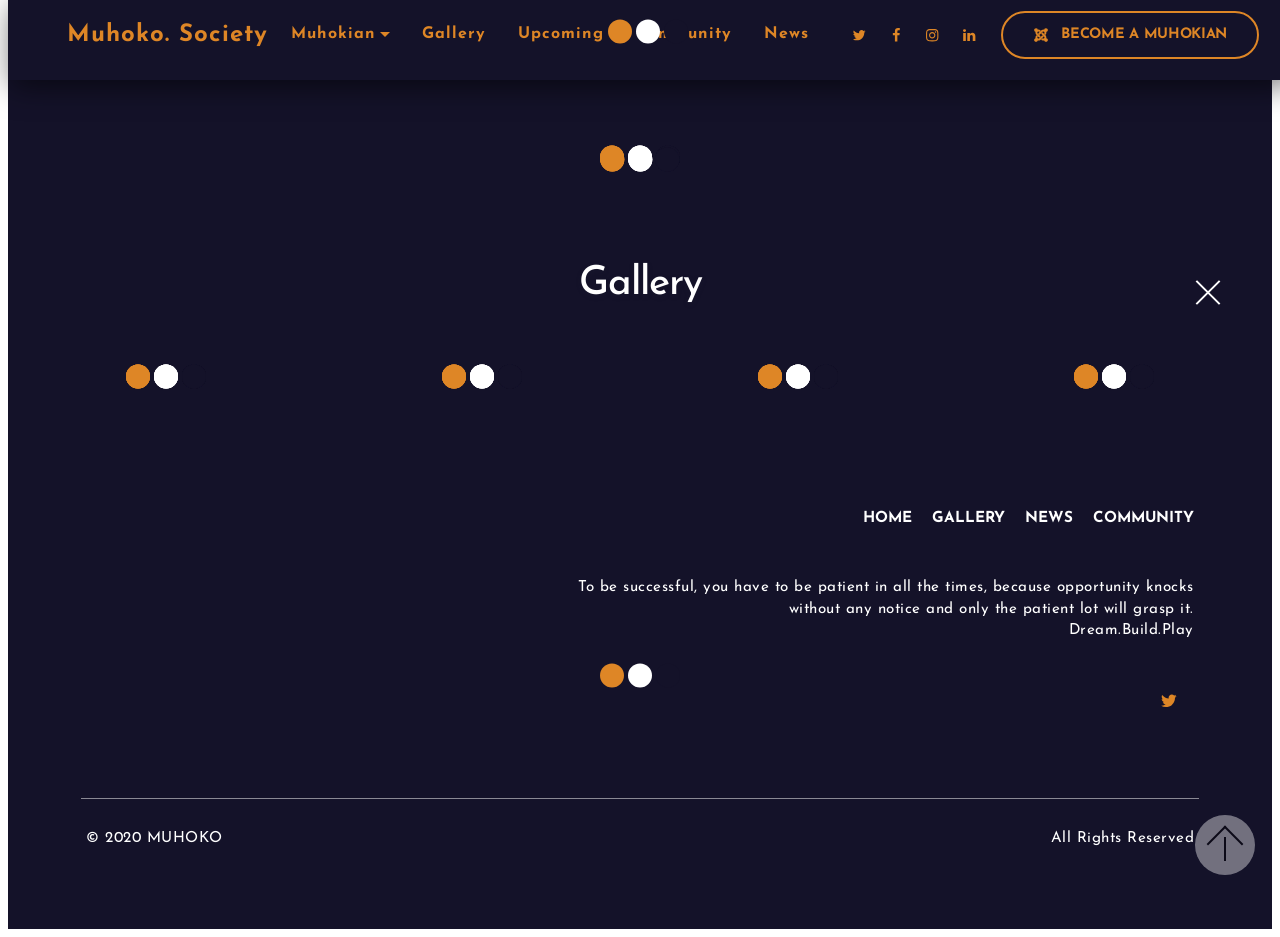
<file: gallery.html>
<!DOCTYPE html>
<html amp>

<head>

    <meta charset="UTF-8">
    <meta http-equiv="X-UA-Compatible" content="IE=edge">

    <meta name="viewport" content="width=device-width, initial-scale=1, minimum-scale=1">
    <link rel="shortcut icon" href="assets/images/society-128x128.png" type="image/x-icon">
    <meta name="description" content="">

    <title>Gallery</title>

    <link rel="canonical" href="gallery.html">
    <style amp-boilerplate>
        body {
            -webkit-animation: -amp-start 8s steps(1, end) 0s 1 normal both;
            -moz-animation: -amp-start 8s steps(1, end) 0s 1 normal both;
            -ms-animation: -amp-start 8s steps(1, end) 0s 1 normal both;
            animation: -amp-start 8s steps(1, end) 0s 1 normal both
        }
        
        @-webkit-keyframes -amp-start {
            from {
                visibility: hidden
            }
            to {
                visibility: visible
            }
        }
        
        @-moz-keyframes -amp-start {
            from {
                visibility: hidden
            }
            to {
                visibility: visible
            }
        }
        
        @-ms-keyframes -amp-start {
            from {
                visibility: hidden
            }
            to {
                visibility: visible
            }
        }
        
        @-o-keyframes -amp-start {
            from {
                visibility: hidden
            }
            to {
                visibility: visible
            }
        }
        
        @keyframes -amp-start {
            from {
                visibility: hidden
            }
            to {
                visibility: visible
            }
        }
    </style>
    <noscript><style amp-boilerplate>body{-webkit-animation:none;-moz-animation:none;-ms-animation:none;animation:none}</style></noscript>
    <link href="https://fonts.googleapis.com/css?family=Josefin+Sans:100,100i,300,300i,400,400i,600,600i,700,700i&display=swap" rel="stylesheet">

    <style amp-custom>
        div,
        span,
        h1,
        h2,
        h3,
        h4,
        h5,
        h6,
        p,
        blockquote,
        a,
        ol,
        ul,
        li,
        figcaption,
        textarea,
        input {
            font: inherit;
        }
        
        * {
            box-sizing: border-box;
            outline: none;
        }
        
        *:focus {
            outline: none;
        }
        
        body {
            position: relative;
            font-style: normal;
            line-height: 1.5;
            color: #000000;
        }
        
        section {
            background-color: #ffffff;
            background-position: 50% 50%;
            background-repeat: no-repeat;
            background-size: cover;
            overflow: hidden;
            padding: 30px 0;
        }
        
        section,
        .container,
        .container-fluid {
            position: relative;
            word-wrap: break-word;
        }
        
        h1,
        h2,
        h3,
        h4,
        h5,
        h6 {
            margin: 0;
            padding: 0;
        }
        
        p,
        li,
        blockquote {
            letter-spacing: 0.5px;
            line-height: 1.7;
        }
        
        ul,
        ol,
        blockquote,
        p {
            margin-bottom: 0;
            margin-top: 0;
        }
        
        a {
            cursor: pointer;
        }
        
        a,
        a:hover {
            text-decoration: none;
        }
        
        a.mbr-iconfont:hover {
            text-decoration: none;
        }
        
        h1,
        h2,
        h3,
        h4,
        h5,
        h6,
        .display-1,
        .display-2,
        .display-4,
        .display-5,
        .display-7 {
            word-break: break-word;
            word-wrap: break-word;
        }
        
        b,
        strong {
            font-weight: bold;
        }
        
        blockquote {
            padding: 10px 0 10px 20px;
            position: relative;
            border-left: 3px solid;
        }
        
        input:-webkit-autofill,
        input:-webkit-autofill:hover,
        input:-webkit-autofill:focus,
        input:-webkit-autofill:active {
            transition-delay: 9999s;
            transition-property: background-color, color;
        }
        
        html,
        body {
            height: auto;
            min-height: 100vh;
        }
        
        .mbr-section-title {
            margin: 0;
            padding: 0;
            font-style: normal;
            line-height: 1.2;
            width: 100%;
        }
        
        .mbr-section-subtitle {
            line-height: 1.3;
            width: 100%;
        }
        
        .mbr-text {
            font-style: normal;
            line-height: 1.6;
            width: 100%;
        }
        
        .mbr-figure {
            align-self: center;
        }
        
        .btn {
            text-align: center;
            position: relative;
            margin: .4rem .8rem;
            font-weight: 700;
            border-width: 2px;
            border-style: solid;
            font-style: normal;
            white-space: normal;
            transition: all .2s ease-in-out, box-shadow 2s ease-in-out;
            display: inline-flex;
            align-items: center;
            justify-content: center;
            word-break: break-word;
            line-height: 1.5;
            letter-spacing: 1px;
        }
        
        .btn-form {
            padding: 1rem 2rem;
        }
        
        .btn-form:hover {
            cursor: pointer;
        }
        
        .note-popover .btn:after {
            display: none;
        }
        
        .card-title {
            margin: 0;
        }
        
        .card-img {
            border-radius: 0;
            width: auto;
            flex-shrink: 0;
        }
        
        .card-img img {
            width: 100%;
        }
        
        .card {
            position: relative;
            background-color: transparent;
            border: none;
            border-radius: 0;
            width: 100%;
            padding-left: 1rem;
            padding-right: 1rem;
        }
        
        @media (max-width: 767px) {
            .card:not(.last-child) {
                padding-bottom: 2rem;
            }
        }
        
        .card .card-wrapper {
            height: 100%;
        }
        
        @media (max-width: 767px) {
            .card .card-wrapper {
                flex-direction: column;
            }
        }
        
        .card img {
            height: 100%;
            object-fit: cover;
            object-position: center;
        }
        
        @media (min-width: 992px) {
            .lg-pb {
                padding-bottom: 3rem;
            }
        }
        
        @media (max-width: 991px) {
            .md-pb {
                padding-bottom: 2rem;
            }
        }
        
        .card-inner,
        .items-list {
            display: flex;
            flex-direction: column;
        }
        
        .items-list {
            list-style-type: none;
            padding: 0;
        }
        
        .items-list .list-item {
            padding: 1rem 2rem;
        }
        
        .card-head {
            padding: 1.5rem 2rem;
        }
        
        .card-price-wrap {
            padding: 1rem 2rem;
            display: flex;
            flex-direction: column;
        }
        
        .card-button {
            padding: 1rem;
            margin: 0;
        }
        
        .gallery-img-wrap {
            position: relative;
            height: 100%;
        }
        
        .gallery-img-wrap:hover {
            cursor: pointer;
        }
        
        .gallery-img-wrap:hover .icon-wrap,
        .gallery-img-wrap:hover .caption-on-hover {
            opacity: 1;
        }
        
        .gallery-img-wrap:hover:after {
            opacity: .5;
        }
        
        .gallery-img-wrap amp-img {
            height: 100%;
        }
        
        .gallery-img-wrap:after {
            content: "";
            position: absolute;
            top: 0;
            bottom: 0;
            left: 0;
            right: 0;
            background: #000;
            opacity: 0;
            transition: opacity .3s;
            pointer-events: none;
        }
        
        .gallery-img-wrap .icon-wrap,
        .gallery-img-wrap .img-caption {
            position: absolute;
            z-index: 3;
            pointer-events: none;
        }
        
        .gallery-img-wrap .icon-wrap,
        .gallery-img-wrap .caption-on-hover {
            opacity: 0;
            transition: opacity .3s;
        }
        
        .gallery-img-wrap .icon-wrap {
            left: 50%;
            top: 50%;
            transform: translate(-50%, -50%);
            background-color: #fff;
            padding: .5rem;
            border-radius: 50%;
        }
        
        .gallery-img-wrap .img-caption {
            left: 0;
            right: 0;
        }
        
        .gallery-img-wrap .img-caption.caption-top {
            top: 0;
        }
        
        .gallery-img-wrap .img-caption.caption-bottom {
            bottom: 0;
        }
        
        .gallery-img-wrap .img-caption:after {
            content: "";
            position: absolute;
            top: 0;
            left: 0;
            right: 0;
            height: 100%;
            transition: opacity .3s;
            z-index: -1;
            pointer-events: none;
        }
        
        @media (max-width: 767px) {
            .gallery-img-wrap:after,
            .gallery-img-wrap:hover:after,
            .gallery-img-wrap .icon-wrap {
                display: none;
            }
            .gallery-img-wrap .caption-on-hover {
                opacity: 1;
            }
        }
        
        .is-builder .gallery-img-wrap .icon-wrap {
            pointer-events: all;
        }
        
        .is-builder .gallery-img-wrap .img-caption>* {
            pointer-events: all;
        }
        
        .icons-list a {
            margin-right: 1rem;
        }
        
        .icons-list a:last-child {
            margin-right: 0;
        }
        
        .counter-container {
            position: relative;
        }
        
        .counter-container ol li {
            margin-bottom: 2rem;
        }
        
        .counter-container.stylizedCounters ol {
            counter-reset: section;
        }
        
        .counter-container.stylizedCounters ol li {
            z-index: 3;
            list-style: none;
        }
        
        .counter-container.stylizedCounters ol li:before {
            z-index: 2;
            position: absolute;
            left: 0px;
            counter-increment: section;
            content: counters(section, ".") " ";
            text-align: center;
            margin: 0 10px;
            line-height: 37px;
            width: 40px;
            height: 40px;
            transition: all .2s;
            color: #232323;
            font-size: 25px;
            border-radius: 50%;
            font-weight: bold;
        }
        
        .timeline-wrap {
            position: relative;
        }
        
        .timeline-wrap .iconBackground {
            position: absolute;
            left: 50%;
            width: 20px;
            height: 20px;
            line-height: 30px;
            text-align: center;
            border-radius: 50%;
            font-size: 30px;
            display: inline-block;
            background-color: #232323;
            top: 20px;
            margin-left: -10px;
        }
        
        @media (max-width: 768px) {
            .timeline-wrap .iconBackground {
                left: 0;
            }
        }
        
        .separline {
            position: relative;
        }
        
        @media (max-width: 768px) {
            .separline:not(.last-child) {
                padding-bottom: 2rem;
            }
        }
        
        .separline:before {
            position: absolute;
            content: "";
            width: 2px;
            background-color: #232323;
            left: calc(50% - 1px);
            height: calc(100% - 20px);
            top: 40px;
        }
        
        @media (max-width: 768px) {
            .separline:before {
                left: 0;
            }
        }
        
        amp-image-lightbox a.control {
            position: absolute;
            width: 32px;
            height: 32px;
            right: 48px;
            top: 32px;
            z-index: 1000;
        }
        
        amp-image-lightbox a.control .close {
            position: relative;
        }
        
        amp-image-lightbox a.control .close:before,
        amp-image-lightbox a.control .close:after {
            position: absolute;
            left: 15px;
            content: ' ';
            height: 33px;
            width: 2px;
            background-color: #fff;
        }
        
        amp-image-lightbox a.control .close:before {
            transform: rotate(45deg);
        }
        
        amp-image-lightbox a.control .close:after {
            transform: rotate(-45deg);
        }
        
        .hidden {
            visibility: hidden;
        }
        
        .super-hide {
            display: none;
        }
        
        .inactive {
            -webkit-user-select: none;
            -moz-user-select: none;
            -ms-user-select: none;
            user-select: none;
            pointer-events: none;
            -webkit-user-drag: none;
            user-drag: none;
        }
        
        .popover-content ul.show {
            min-height: 155px;
        }
        
        .mbr-white {
            color: #ffffff;
        }
        
        .mbr-black {
            color: #000000;
        }
        
        .mbr-custom {
            color: #1bc2ca;
        }
        
        .align-left {
            text-align: left;
        }
        
        .align-left .list-item {
            justify-content: flex-start;
        }
        
        .align-center {
            text-align: center;
        }
        
        .align-center .list-item {
            justify-content: center;
        }
        
        .align-right {
            text-align: right;
        }
        
        .align-right .list-item {
            justify-content: flex-end;
        }
        
        @media (max-width: 767px) {
            .align-left,
            .align-center,
            .align-right {
                text-align: center;
            }
            .align-left .list-item,
            .align-center .list-item,
            .align-right .list-item {
                justify-content: center;
            }
        }
        
        .mbr-light {
            font-weight: 300;
        }
        
        .mbr-regular {
            font-weight: 400;
        }
        
        .mbr-semibold {
            font-weight: 500;
        }
        
        .mbr-bold {
            font-weight: 700;
        }
        
        .mbr-section-btn {
            margin-left: -.8rem;
            margin-right: -.8rem;
            font-size: 0;
        }
        
        nav .mbr-section-btn {
            margin-left: 0rem;
            margin-right: 0rem;
        }
        
        .btn .mbr-iconfont,
        .btn.btn-sm .mbr-iconfont {
            cursor: pointer;
            margin-right: 0.5rem;
        }
        
        .btn.btn-md .mbr-iconfont,
        .btn.btn-md .mbr-iconfont {
            margin-right: 0.8rem;
        }
        
        [type="submit"] {
            -webkit-appearance: none;
        }
        
        .mbr-fullscreen .mbr-overlay {
            min-height: 100vh;
        }
        
        .mbr-fullscreen {
            display: flex;
            display: -webkit-flex;
            display: -moz-flex;
            display: -ms-flex;
            display: -o-flex;
            align-items: center;
            -webkit-align-items: center;
            min-height: 100vh;
            padding-top: 3rem;
            padding-bottom: 3rem;
        }
        
        .mbr-overlay {
            bottom: 0;
            left: 0;
            position: absolute;
            right: 0;
            top: 0;
            z-index: 0;
        }
        
        .mbr-parallax-bg {
            bottom: 0;
            left: 0;
            opacity: .5;
            position: absolute;
            right: 0;
            top: 0;
            z-index: 0;
            background-position: 50% 50%;
            background-repeat: no-repeat;
            background-size: cover;
        }
        
        section.menu {
            min-height: 70px;
        }
        
        .menu-container {
            display: flex;
            justify-content: space-between;
            align-items: center;
            min-height: 70px;
        }
        
        @media (max-width: 991px) {
            .menu-container {
                max-width: 100%;
                padding: 0 2rem;
            }
        }
        
        @media (max-width: 767px) {
            .menu-container {
                padding: 0 1rem;
            }
        }
        
        .navbar {
            z-index: 100;
            width: 100%;
        }
        
        .navbar-fixed-top {
            position: fixed;
            top: 0;
        }
        
        .navbar-brand {
            display: flex;
            align-items: center;
            word-break: break-word;
            z-index: 1;
        }
        
        .navbar-logo {
            margin-right: .8rem;
        }
        
        @media (max-width: 767px) {
            .navbar-logo amp-img {
                max-height: 55px;
                max-width: 55px;
            }
        }
        
        .navbar-caption-wrap {
            display: flex;
        }
        
        .navbar .navbar-collapse {
            display: flex;
            flex-basis: auto;
            align-items: center;
            justify-content: flex-end;
        }
        
        @media (max-width: 991px) {
            .navbar .navbar-collapse {
                display: none;
                position: absolute;
                top: 0;
                right: 0;
                min-height: 100vh;
                padding: 70px 2rem 1rem;
                z-index: 1;
            }
        }
        
        @media (max-width: 991px) {
            .navbar.opened .navbar-collapse.show,
            .navbar.opened .navbar-collapse.collapsing {
                display: block;
            }
            .is-builder .navbar-collapse {
                position: fixed;
            }
        }
        
        .navbar-nav {
            list-style-type: none;
            display: flex;
            flex-wrap: wrap;
            padding-left: 0;
            min-width: 10rem;
        }
        
        @media (max-width: 991px) {
            .navbar-nav {
                flex-direction: column;
            }
        }
        
        .navbar-nav .mbr-iconfont {
            margin-right: .2rem;
        }
        
        .nav-item {
            word-break: break-all;
        }
        
        .nav-link {
            display: flex;
            align-items: center;
            justify-content: center;
        }
        
        .nav-link,
        .navbar-caption {
            transition: all 0.2s;
            letter-spacing: 1px;
        }
        
        .nav-dropdown .dropdown-menu {
            min-width: 10rem;
            padding-bottom: 1.25rem;
            padding-top: 1.25rem;
            position: absolute;
            left: 0;
        }
        
        .nav-dropdown .dropdown-menu .dropdown-item {
            line-height: 2;
            display: flex;
            justify-content: center;
            align-items: center;
            padding: .25rem 1.5rem;
            white-space: nowrap;
        }
        
        .nav-dropdown .dropdown-menu .dropdown {
            position: relative;
        }
        
        .dropdown-menu .dropdown:hover>.dropdown-menu {
            opacity: 1;
            pointer-events: all;
        }
        
        .nav-dropdown .dropdown-submenu {
            top: 0;
            left: 100%;
            margin: 0;
        }
        
        .nav-item.dropdown {
            position: relative;
        }
        
        .nav-item.dropdown .dropdown-menu {
            opacity: 0;
            pointer-events: none;
        }
        
        .nav-item.dropdown:hover>.dropdown-menu {
            opacity: 1;
            pointer-events: all;
        }
        
        .link.dropdown-toggle:after {
            content: '';
            margin-left: .25rem;
            border-top: 0.35em solid;
            border-right: 0.35em solid transparent;
            border-left: 0.35em solid transparent;
            border-bottom: 0;
        }
        
        .navbar .dropdown.open>.dropdown-menu {
            display: block;
        }
        
        @media (max-width: 991px) {
            .is-builder .nav-dropdown .dropdown-menu {
                position: relative;
            }
            .nav-dropdown .dropdown-submenu {
                left: 0;
            }
            .dropdown-item {
                padding: .25rem 1.5rem;
                margin: 0;
                justify-content: center;
            }
            .dropdown-item:after {
                right: auto;
            }
            .navbar.opened .dropdown-menu {
                top: 0;
            }
            .dropdown-toggle[data-toggle="dropdown-submenu"]:after {
                content: '';
                margin-left: .25rem;
                border-top: .35em solid;
                border-right: .35em solid transparent;
                border-left: .35em solid transparent;
                border-bottom: 0;
                top: 55%;
            }
        }
        
        .navbar-buttons {
            display: flex;
            flex-wrap: wrap;
            align-items: center;
            justify-content: center;
        }
        
        @media (max-width: 991px) {
            .navbar-buttons {
                flex-direction: column;
            }
        }
        
        .menu-social-list {
            display: flex;
            align-items: center;
            justify-content: center;
            flex-wrap: wrap;
        }
        
        .menu-social-list a {
            margin: 0 .5rem;
        }
        
        button.navbar-toggler {
            position: absolute;
            right: 20px;
            top: 25px;
            width: 31px;
            height: 20px;
            cursor: pointer;
            transition: all .2s;
            align-self: center;
        }
        
        .hamburger span {
            position: absolute;
            right: 0;
            width: 30px;
            height: 2px;
            border-right: 5px;
        }
        
        .hamburger span:nth-child(1) {
            top: 0;
            transition: all .2s;
        }
        
        .hamburger span:nth-child(2) {
            top: 8px;
            transition: all .15s;
        }
        
        .hamburger span:nth-child(3) {
            top: 8px;
            transition: all .15s;
        }
        
        .hamburger span:nth-child(4) {
            top: 16px;
            transition: all .2s;
        }
        
        nav.opened .navbar-toggler:not(.hide) .hamburger span:nth-child(1) {
            top: 8px;
            width: 0;
            opacity: 0;
            right: 50%;
            transition: all .2s;
        }
        
        nav.opened .navbar-toggler:not(.hide) .hamburger span:nth-child(2) {
            -webkit-transform: rotate(45deg);
            transform: rotate(45deg);
            transition: all .25s;
        }
        
        nav.opened .navbar-toggler:not(.hide) .hamburger span:nth-child(3) {
            -webkit-transform: rotate(-45deg);
            transform: rotate(-45deg);
            transition: all .25s;
        }
        
        nav.opened .navbar-toggler:not(.hide) .hamburger span:nth-child(4) {
            top: 8px;
            width: 0;
            opacity: 0;
            right: 50%;
            transition: all .2s;
        }
        
        .ampstart-btn.hamburger {
            position: absolute;
            top: 25px;
            right: 15px;
            margin-left: auto;
            width: 30px;
            height: 20px;
            background: none;
            border: none;
            cursor: pointer;
            z-index: 1000;
            background-color: #de8626;
            border: 1px solid black;
        }
        
        @media (min-width: 992px) {
            .ampstart-btn,
            amp-sidebar {
                display: none;
            }
            .dropdown-menu .dropdown-toggle:after {
                content: '';
                border-bottom: 0.35em solid transparent;
                border-left: 0.35em solid;
                border-right: 0;
                border-top: 0.35em solid transparent;
                margin-left: 0.3rem;
                margin-top: -0.3077em;
                position: absolute;
                right: 1.1538em;
                top: 50%;
            }
        }
        
        .close-sidebar {
            width: 30px;
            height: 30px;
            position: relative;
            cursor: pointer;
            background-color: transparent;
            border: none;
            background-color: #de8626;
           
        }
        
        .close-sidebar span {
            position: absolute;
            left: 0;
            width: 30px;
            height: 2px;
            border-right: 5px;
        }
        
        .close-sidebar span:nth-child(1) {
            transform: rotate(45deg);
        }
        
        .close-sidebar span:nth-child(2) {
            transform: rotate(-45deg);
        }
        
        .builder-sidebar {
            position: relative;
            min-height: 100vh;
            z-index: 1030;
            padding: 1rem 2rem;
            max-width: 20rem;
        }
        
        .builder-sidebar .dropdown:hover>.dropdown-menu {
            position: relative;
            text-align: center;
        }
        
        section.sidebar-open:before {
            content: '';
            position: fixed;
            top: 0;
            bottom: 0;
            right: 0;
            left: 0;
            background-color: rgba(0, 0, 0, 0.2);
            z-index: 1040;
        }
        
        .map-placeholder {
            display: none;
        }
        
        .map-placeholder h4 {
            padding-top: 5rem;
            color: #767676;
            text-align: center;
        }
        
        .google-map {
            position: relative;
            width: 100%;
        }
        
        @media (max-width: 992px) {
            .google-map {
                padding: 0;
                margin: 0;
            }
        }
        
        .google-map [data-state-details] {
            color: #6b6763;
            font-family: Montserrat;
            height: 1.5em;
            margin-top: -0.75em;
            padding-left: 1.25rem;
            padding-right: 1.25rem;
            position: absolute;
            text-align: center;
            top: 50%;
            width: 100%;
        }
        
        .google-map[data-state] {
            background: #e9e5dc;
        }
        
        .google-map[data-state="loading"] [data-state-details] {
            display: none;
        }
        
        div[submit-success] {
            padding: 1rem;
            margin-bottom: 1rem;
        }
        
        div[submit-error] {
            padding: 1rem;
            margin-bottom: 1rem;
        }
        
        textarea[type="hidden"] {
            display: none;
        }
        
        amp-img {
            width: 100%;
        }
        
        amp-img img {
            max-height: 100%;
            max-width: 100%;
        }
        
        img.mbr-temp {
            width: 100%;
        }
        
        .rounded {
            border-radius: 50%;
        }
        
        .is-builder .nodisplay+img[async],
        .is-builder .nodisplay+img[decoding="async"],
        .is-builder amp-img>a+img[async],
        .is-builder amp-img>a+img[decoding="async"] {
            display: none;
        }
        
        html:not(.is-builder) amp-img>a {
            position: absolute;
            top: 0;
            bottom: 0;
            left: 0;
            right: 0;
            z-index: 1;
        }
        
        .is-builder .temp-amp-sizer {
            position: absolute;
        }
        
        .is-builder amp-youtube .temp-amp-sizer,
        .is-builder amp-vimeo .temp-amp-sizer {
            position: static;
        }
        
        .is-builder section.horizontal-menu .ampstart-btn {
            display: none;
        }
        
        .is-builder section.horizontal-menu .dropdown-menu {
            z-index: auto;
            opacity: 1;
            pointer-events: auto;
        }
        
        .is-builder section.horizontal-menu .nav-dropdown .link.dropdown-toggle[aria-expanded="true"] {
            margin-right: 0;
            padding: 0.667em 1em;
        }
        
        .mobirise-spinner {
            position: absolute;
            top: 50%;
            left: 40%;
            margin-left: 10%;
            -webkit-transform: translate3d(-50%, -50%, 0);
            z-index: 4;
        }
        
        .mobirise-spinner em {
            width: 24px;
            height: 24px;
            background: #3ac;
            border-radius: 100%;
            display: inline-block;
            -webkit-animation: slide 1s infinite;
        }
        
        .mobirise-spinner em:nth-child(1) {
            -webkit-animation-delay: 0.1s;
        }
        
        .mobirise-spinner em:nth-child(2) {
            -webkit-animation-delay: 0.2s;
        }
        
        .mobirise-spinner em:nth-child(3) {
            -webkit-animation-delay: 0.3s;
        }
        
        @-moz-keyframes slide {
            0% {
                -webkit-transform: scale(1);
            }
            50% {
                opacity: 0.3;
                -webkit-transform: scale(2);
            }
            100% {
                -webkit-transform: scale(1);
            }
        }
        
        @-webkit-keyframes slide {
            0% {
                -webkit-transform: scale(1);
            }
            50% {
                opacity: 0.3;
                -webkit-transform: scale(2);
            }
            100% {
                -webkit-transform: scale(1);
            }
        }
        
        @-o-keyframes slide {
            0% {
                -webkit-transform: scale(1);
            }
            50% {
                opacity: 0.3;
                -webkit-transform: scale(2);
            }
            100% {
                -webkit-transform: scale(1);
            }
        }
        
        @keyframes slide {
            0% {
                -webkit-transform: scale(1);
            }
            50% {
                opacity: 0.3;
                -webkit-transform: scale(2);
            }
            100% {
                -webkit-transform: scale(1);
            }
        }
        
        .mobirise-loader .amp-active>div {
            display: none;
        }
        
        .container {
            padding-right: 1rem;
            padding-left: 1rem;
            width: 100%;
            margin-right: auto;
            margin-left: auto;
        }
        
        @media (max-width: 767px) {
            .container {
                max-width: 540px;
            }
        }
        
        @media (min-width: 768px) {
            .container {
                max-width: 720px;
            }
        }
        
        @media (min-width: 992px) {
            .container {
                max-width: 960px;
            }
        }
        
        @media (min-width: 1200px) {
            .container {
                max-width: 1140px;
            }
        }
        
        .container-fluid {
            width: 100%;
            margin-right: auto;
            margin-left: auto;
            padding-left: 1rem;
            padding-right: 1rem;
        }
        
        .media-container-row {
            display: flex;
            flex-wrap: wrap;
        }
        
        @media (min-width: 992px) {
            .media-container-row {
                flex-wrap: nowrap;
            }
        }
        
        .mbr-flex {
            display: flex;
        }
        
        .flex-wrap {
            flex-wrap: wrap;
        }
        
        .mbr-jc-s {
            justify-content: flex-start;
        }
        
        .mbr-jc-c {
            justify-content: center;
        }
        
        .mbr-jc-e {
            justify-content: flex-end;
        }
        
        .mbr-jc-b {
            justify-content: space-between;
        }
        
        .mbr-jc-a {
            justify-content: space-around;
        }
        
        .mbr-row {
            display: -webkit-box;
            display: -webkit-flex;
            display: -ms-flexbox;
            display: flex;
            -webkit-flex-wrap: wrap;
            -ms-flex-wrap: wrap;
            flex-wrap: wrap;
            margin-right: -1rem;
            margin-left: -1rem;
        }
        
        .mbr-row-reverse {
            flex-direction: row-reverse;
        }
        
        .mbr-column {
            flex-direction: column;
        }
        
        @media (max-width: 767px) {
            .mbr-col-sm-12 {
                -ms-flex: 0 0 100%;
                flex: 0 0 100%;
                max-width: 100%;
                padding-right: 1rem;
                padding-left: 1rem;
            }
        }
        
        @media (min-width: 768px) {
            .mbr-col-md-3 {
                -ms-flex: 0 0 25%;
                flex: 0 0 25%;
                max-width: 25%;
                padding-right: 1rem;
                padding-left: 1rem;
            }
            .mbr-col-md-4 {
                -ms-flex: 0 0 33.333333%;
                flex: 0 0 33.333333%;
                max-width: 33.333333%;
                padding-right: 1rem;
                padding-left: 1rem;
            }
            .mbr-col-md-5 {
                -ms-flex: 0 0 41.666667%;
                flex: 0 0 41.666667%;
                max-width: 41.666667%;
                padding-right: 1rem;
                padding-left: 1rem;
            }
            .mbr-col-md-6 {
                -ms-flex: 0 0 50%;
                flex: 0 0 50%;
                max-width: 50%;
                padding-right: 1rem;
                padding-left: 1rem;
            }
            .mbr-col-md-7 {
                -ms-flex: 0 0 58.333333%;
                flex: 0 0 58.333333%;
                max-width: 58.333333%;
                padding-right: 1rem;
                padding-left: 1rem;
            }
            .mbr-col-md-8 {
                -ms-flex: 0 0 66.666667%;
                flex: 0 0 66.666667%;
                max-width: 66.666667%;
                padding-left: 1rem;
                padding-right: 1rem;
            }
            .mbr-col-md-10 {
                -ms-flex: 0 0 83.333333%;
                flex: 0 0 83.333333%;
                max-width: 83.333333%;
                padding-left: 1rem;
                padding-right: 1rem;
            }
            .mbr-col-md-12 {
                -ms-flex: 0 0 100%;
                flex: 0 0 100%;
                max-width: 100%;
                padding-right: 1rem;
                padding-left: 1rem;
            }
        }
        
        @media (min-width: 992px) {
            .mbr-col-lg-2 {
                -ms-flex: 0 0 16.666667%;
                flex: 0 0 16.666667%;
                max-width: 16.666667%;
                padding-right: 1rem;
                padding-left: 1rem;
            }
            .mbr-col-lg-3 {
                -ms-flex: 0 0 25%;
                flex: 0 0 25%;
                max-width: 25%;
                padding-right: 1rem;
                padding-left: 1rem;
            }
            .mbr-col-lg-4 {
                -ms-flex: 0 0 33.33%;
                flex: 0 0 33.33%;
                max-width: 33.33%;
                padding-right: 1rem;
                padding-left: 1rem;
            }
            .mbr-col-lg-5 {
                -ms-flex: 0 0 41.666%;
                flex: 0 0 41.666%;
                max-width: 41.666%;
                padding-right: 1rem;
                padding-left: 1rem;
            }
            .mbr-col-lg-6 {
                -ms-flex: 0 0 50%;
                flex: 0 0 50%;
                max-width: 50%;
                padding-right: 1rem;
                padding-left: 1rem;
            }
            .mbr-col-lg-7 {
                -ms-flex: 0 0 58.333333%;
                flex: 0 0 58.333333%;
                max-width: 58.333333%;
                padding-right: 1rem;
                padding-left: 1rem;
            }
            .mbr-col-lg-8 {
                -ms-flex: 0 0 66.666667%;
                flex: 0 0 66.666667%;
                max-width: 66.666667%;
                padding-left: 1rem;
                padding-right: 1rem;
            }
            .mbr-col-lg-9 {
                -ms-flex: 0 0 75%;
                flex: 0 0 75%;
                max-width: 75%;
                padding-left: 1rem;
                padding-right: 1rem;
            }
            .mbr-col-lg-10 {
                -ms-flex: 0 0 83.3333%;
                flex: 0 0 83.3333%;
                max-width: 83.3333%;
                padding-right: 1rem;
                padding-left: 1rem;
            }
            .mbr-col-lg-12 {
                -ms-flex: 0 0 100%;
                flex: 0 0 100%;
                max-width: 100%;
                padding-right: 1rem;
                padding-left: 1rem;
            }
        }
        
        @media (min-width: 1200px) {
            .mbr-col-xl-7 {
                -ms-flex: 0 0 58.333333%;
                flex: 0 0 58.333333%;
                max-width: 58.333333%;
                padding-right: 1rem;
                padding-left: 1rem;
            }
            .mbr-col-xl-4 {
                -ms-flex: 0 0 33.333333%;
                flex: 0 0 33.333333%;
                max-width: 33.333333%;
                padding-right: 1rem;
                padding-left: 1rem;
            }
            .mbr-col-xl-8 {
                -ms-flex: 0 0 66.666667%;
                flex: 0 0 66.666667%;
                max-width: 66.666667%;
                padding-left: 1rem;
                padding-right: 1rem;
            }
            .mbr-col-xl-5 {
                -ms-flex: 0 0 41.666667%;
                flex: 0 0 41.666667%;
                max-width: 41.666667%;
            }
        }
        
        .mbr-pt-1 {
            padding-top: .5rem;
        }
        
        .mbr-pt-2 {
            padding-top: 1rem;
        }
        
        .mbr-pt-3 {
            padding-top: 1.5rem;
        }
        
        .mbr-pt-4 {
            padding-top: 2rem;
        }
        
        .mbr-pt-5 {
            padding-top: 3rem;
        }
        
        .mbr-pb-1 {
            padding-bottom: 0.5rem;
        }
        
        .mbr-pb-2 {
            padding-bottom: 1rem;
        }
        
        .mbr-pb-3 {
            padding-bottom: 1.5rem;
        }
        
        .mbr-pb-4 {
            padding-bottom: 2rem;
        }
        
        .mbr-pb-5 {
            padding-bottom: 3rem;
        }
        
        .mbr-px-1 {
            padding-left: .5rem;
            padding-right: .5rem;
        }
        
        .mbr-px-2 {
            padding-left: 1rem;
            padding-right: 1rem;
        }
        
        .mbr-px-3 {
            padding-left: 1.5rem;
            padding-right: 1.5rem;
        }
        
        .mbr-px-4 {
            padding-left: 2rem;
            padding-right: 2rem;
        }
        
        @media (max-width: 991px) {
            .mbr-px-4 {
                padding-left: 1rem;
                padding-right: 1rem;
            }
        }
        
        .mbr-px-5 {
            padding-left: 3rem;
            padding-right: 3rem;
        }
        
        @media (max-width: 991px) {
            .mbr-px-5 {
                padding-left: 1rem;
                padding-right: 1rem;
            }
        }
        
        .mbr-m-sub-1 {
            margin-left: -1rem;
            margin-right: -1rem;
        }
        
        @media (max-width: 768px) {
            .mbr-m-sub-1 {
                margin-left: 0;
                margin-right: 0;
            }
        }
        
        .mbr-py-1 {
            padding-top: .5rem;
            padding-bottom: .5rem;
        }
        
        .mbr-py-2 {
            padding-top: 1rem;
            padding-bottom: 1rem;
        }
        
        @media (max-width: 767px) {
            .mbr-py-2 {
                padding-top: 0rem;
                padding-bottom: 0rem;
            }
        }
        
        .mbr-py-3 {
            padding-top: 1.5rem;
            padding-bottom: 1.5rem;
        }
        
        @media (max-width: 991px) {
            .mbr-py-3 {
                padding-top: 1rem;
                padding-bottom: 1rem;
            }
        }
        
        .mbr-py-4 {
            padding-top: 2rem;
            padding-bottom: 2rem;
        }
        
        @media (max-width: 991px) {
            .mbr-py-4 {
                padding-top: 1rem;
                padding-bottom: 1rem;
            }
        }
        
        .mbr-py-5 {
            padding-top: 3rem;
            padding-bottom: 3rem;
        }
        
        @media (max-width: 991px) {
            .mbr-py-5 {
                padding-top: 1rem;
                padding-bottom: 1rem;
            }
        }
        
        .mbr-p-1 {
            padding: .5rem;
        }
        
        .mbr-p-2 {
            padding: 1rem;
        }
        
        .mbr-p-3 {
            padding: 1.5rem;
        }
        
        @media (max-width: 991px) {
            .mbr-p-3 {
                padding: 1rem;
            }
        }
        
        .mbr-p-4 {
            padding: 2rem;
        }
        
        @media (max-width: 991px) {
            .mbr-p-4 {
                padding: 1rem;
            }
        }
        
        .mbr-p-5 {
            padding: 3rem;
        }
        
        @media (max-width: 991px) {
            .mbr-p-5 {
                padding: 1rem;
            }
        }
        
        .mbr-ml-auto {
            margin-left: auto;
        }
        
        .mbr-mr-auto {
            margin-right: auto;
        }
        
        .mbr-m-auto {
            margin: auto;
        }
        
        .form-block {
            z-index: 1;
            background-color: transparent;
            padding: 3rem;
            position: relative;
            overflow: visible;
        }
        
        .form-block .mbr-overlay {
            z-index: -1;
        }
        
        @media (max-width: 992px) {
            .form-block {
                padding: 1rem;
            }
        }
        
        .field-input {
            border-radius: 0;
            background-color: #ffffff;
            margin: 0;
            transition: 0.4s;
            width: 100%;
            border: 1px solid #e0e0e0;
            padding: 11px 1rem;
        }
        
        form .fieldset {
            display: flex;
            justify-content: center;
            flex-wrap: wrap;
            align-items: center;
        }
        
        .field {
            padding: 0.5rem;
        }
        
        textarea {
            width: 100%;
            margin-right: 0;
        }
        
        .text-field {
            flex-basis: 100%;
            flex-grow: 1rem;
            flex-shrink: 1;
            padding: 0.5rem;
        }
        
        amp-img,
        img {
            height: 100%;
            width: 100%;
        }
        
        amp-sidebar {
            background: transparent;
        }
        
        .is-builder .menu {
            overflow: visible;
        }
        
        .is-builder .preview button {
            opacity: 0.5;
            position: relative;
        }
        
        .is-builder .preview button amp-img {
            pointer-events: none;
        }
        
        .is-builder .preview button:before {
            display: block;
            position: absolute;
            content: '';
            background-color: #efefef;
            left: 0;
            right: 0;
            top: 0;
            bottom: 0;
            z-index: 2;
        }
        
        .hidden-slide {
            display: none;
        }
        
        .visible-slide {
            display: flex;
        }
        
        .amp-carousel-button {
            outline: none;
            border-radius: 50%;
            border: 10px transparent solid;
            transform: scale(1.5) translateY(-50%);
            height: 45px;
            width: 45px;
            transition: 0.4s;
            cursor: pointer;
        }
        
        .amp-carousel-button:hover {
            opacity: 1;
        }
        
        .amp-carousel-button-next {
            background-position: 75% 50%;
        }
        
        .amp-carousel-button-prev {
            background-position: 25% 50%;
        }
        
        button.btn-img {
            cursor: pointer;
        }
        
        .iconfont-wrapper {
            display: inline-block;
            width: 1.5rem;
            height: 1.5rem;
        }
        
        .amp-iconfont {
            vertical-align: middle;
            width: 1.5rem;
            font-size: 1.5rem;
        }
        
        .custom-text,
        .custom-date {
            text-transform: uppercase;
        }
        
        .quote-text {
            font-style: italic;
        }
        
        .mbr-ai-e {
            align-items: flex-end;
        }
        
        .mbr-form input,
        .mbr-form textarea {
            padding: 11px 1rem;
            border-radius: 10px;
            background-color: #292845;
            color: #ffffff;
            border: 1px solid #292845;
        }
        
        .mbr-form input:hover,
        .mbr-form textarea:hover {
            border: 1px solid #0072ce;
        }
        
        #scrollToTopMarker {
            position: absolute;
            width: 0;
            height: 0;
            top: 300px;
        }
        
        #scrollToTopButton {
            position: fixed;
            bottom: 25px;
            right: 25px;
            opacity: .4;
            z-index: 5000;
            font-size: 32px;
            height: 60px;
            width: 60px;
            border: none;
            border-radius: 3px;
            cursor: pointer;
        }
        
        #scrollToTopButton:focus {
            outline: none;
        }
        
        #scrollToTopButton a:before {
            content: '';
            position: absolute;
            height: 40%;
            top: 36%;
            width: 2px;
            left: calc(50% - 1px);
        }
        
        #scrollToTopButton a:after {
            content: '';
            position: absolute;
            border-top: 2px solid;
            border-right: 2px solid;
            width: 40%;
            height: 40%;
            left: calc(30% - 1px);
            bottom: 30%;
            -webkit-transform: rotate(-45deg);
            transform: rotate(-45deg);
        }
        
        body {
            font-family: Didact Gothic;
        }
        
        blockquote {
            border-color: #de8626;
        }
        
        div[submit-success]>* {
            background: #141229;
            color: #ffffff;
        }
        
        div[submit-error]>* {
            background: #de8626;
            color: #ffffff;
        }
        
        .display-1 {
            font-family: 'Josefin Sans', sans-serif;
            font-size: 6rem;
            line-height: 1.2;
        }
        
        .display-2 {
            font-family: 'Josefin Sans', sans-serif;
            font-size: 2.5rem;
            line-height: 1.2;
        }
        
        .display-4 {
            font-family: 'Josefin Sans', sans-serif;
            font-size: 0.95rem;
            line-height: 1.4;
        }
        
        .display-5 {
            font-family: 'Josefin Sans', sans-serif;
            font-size: 1.5rem;
            line-height: 1.2;
        }
        
        .display-7 {
            font-family: 'Josefin Sans', sans-serif;
            font-size: 1rem;
            line-height: 1.6;
        }
        
        .form-block input,
        .form-block textarea {
            font-family: 'Josefin Sans', sans-serif;
            font-size: 1rem;
            line-height: 1.6;
        }
        
        @media (max-width: 768px) {
            .display-1 {
                font-size: 4.8rem;
                font-size: calc( 2.75rem + (6 - 2.75) * ((100vw - 20rem) / (48 - 20)));
                line-height: calc( 1.4 * (2.75rem + (6 - 2.75) * ((100vw - 20rem) / (48 - 20))));
            }
            .display-2 {
                font-size: 2rem;
                font-size: calc( 1.525rem + (2.5 - 1.525) * ((100vw - 20rem) / (48 - 20)));
                line-height: calc( 1.4 * (1.525rem + (2.5 - 1.525) * ((100vw - 20rem) / (48 - 20))));
            }
            .display-4 {
                font-size: 0.76rem;
                font-size: calc( 0.9824999999999999rem + (0.95 - 0.9824999999999999) * ((100vw - 20rem) / (48 - 20)));
                line-height: calc( 1.4 * (0.9824999999999999rem + (0.95 - 0.9824999999999999) * ((100vw - 20rem) / (48 - 20))));
            }
            .display-5 {
                font-size: 1.2rem;
                font-size: calc( 1.175rem + (1.5 - 1.175) * ((100vw - 20rem) / (48 - 20)));
                line-height: calc( 1.4 * (1.175rem + (1.5 - 1.175) * ((100vw - 20rem) / (48 - 20))));
            }
            .display-7 {
                font-size: 0.8rem;
                font-size: calc( 1rem + (1 - 1) * ((100vw - 20rem) / (48 - 20)));
                line-height: calc( 1.4 * (1rem + (1 - 1) * ((100vw - 20rem) / (48 - 20))));
            }
        }
        
        .display-1 .mbr-iconfont-btn {
            font-size: 6rem;
            width: 6rem;
        }
        
        .display-2 .mbr-iconfont-btn {
            font-size: 2.5rem;
            width: 2.5rem;
        }
        
        .display-4 .mbr-iconfont-btn {
            font-size: 0.95rem;
            width: 0.95rem;
        }
        
        .display-5 .mbr-iconfont-btn {
            font-size: 1.5rem;
            width: 1.5rem;
        }
        
        .display-7 .mbr-iconfont-btn {
            font-size: 1rem;
            width: 1rem;
        }
        
        .display-1 .mbr-iconfont-btn {
            font-size: 6rem;
            width: 6rem;
        }
        
        .display-2 .mbr-iconfont-btn {
            font-size: 2.5rem;
            width: 2.5rem;
        }
        
        .display-4 .mbr-iconfont-btn {
            font-size: 0.95rem;
            width: 0.95rem;
        }
        
        .display-5 .mbr-iconfont-btn {
            font-size: 1.5rem;
            width: 1.5rem;
        }
        
        .display-7 .mbr-iconfont-btn {
            font-size: 1rem;
            width: 1rem;
        }
        
        .btn {
            padding: 20px 55px;
            border-radius: 0px;
        }
        
        .btn-sm {
            padding: 10px 30px;
            border-radius: 0px;
        }
        
        .btn-md {
            padding: 10px 30px;
            border-radius: 0px;
        }
        
        .btn-lg {
            padding: 10px 30px;
            border-radius: 0;
        }
        
        .bg-primary {
            background-color: #de8626;
        }
        
        .bg-success {
            background-color: #141229;
        }
        
        .bg-info {
            background-color: #000000;
        }
        
        .bg-warning {
            background-color: #ed2330;
        }
        
        .bg-danger {
            background-color: #de8626;
        }
        
        .btn-secondary,
        .btn-secondary:active,
        .btn-secondary.active {
            background-color: #ffffff;
            border-color: #ffffff;
            color: #808080;
        }
        
        .btn-secondary:hover,
        .btn-secondary:focus,
        .btn-secondary.focus {
            background-color: #cccccc;
            border-color: #cccccc;
            color: #808080;
        }
        
        .btn-secondary.disabled,
        .btn-secondary:disabled {
            color: #808080;
            background-color: #cccccc;
            border-color: #cccccc;
        }
        
        .btn-info,
        .btn-info:active,
        .btn-info.active {
            background-color: #000000;
            border-color: #000000;
            color: #ffffff;
        }
        
        .btn-info:hover,
        .btn-info:focus,
        .btn-info.focus {
            background-color: #000000;
            border-color: #000000;
            color: #ffffff;
        }
        
        .btn-info.disabled,
        .btn-info:disabled {
            color: #ffffff;
            background-color: #000000;
            border-color: #000000;
        }
        
        .btn-success,
        .btn-success:active,
        .btn-success.active {
            background-color: #141229;
            border-color: #141229;
            color: #ffffff;
        }
        
        .btn-success:hover,
        .btn-success:focus,
        .btn-success.focus {
            background-color: #000000;
            border-color: #000000;
            color: #ffffff;
        }
        
        .btn-success.disabled,
        .btn-success:disabled {
            color: #ffffff;
            background-color: #000000;
            border-color: #000000;
        }
        
        .btn-warning,
        .btn-warning:active,
        .btn-warning.active {
            background-color: #ed2330;
            border-color: #ed2330;
            color: #ffffff;
        }
        
        .btn-warning:hover,
        .btn-warning:focus,
        .btn-warning.focus {
            background-color: #9d0d16;
            border-color: #9d0d16;
            color: #ffffff;
        }
        
        .btn-warning.disabled,
        .btn-warning:disabled {
            color: #ffffff;
            background-color: #9d0d16;
            border-color: #9d0d16;
        }
        
        .btn-danger,
        .btn-danger:active,
        .btn-danger.active {
            background-color: #de8626;
            border-color: #de8626;
            color: #ffffff;
        }
        
        .btn-danger:hover,
        .btn-danger:focus,
        .btn-danger.focus {
            background-color: #895215;
            border-color: #895215;
            color: #ffffff;
        }
        
        .btn-danger.disabled,
        .btn-danger:disabled {
            color: #ffffff;
            background-color: #895215;
            border-color: #895215;
        }
        
        .btn-primary,
        .btn-primary:active,
        .btn-primary.active {
            background-color: #de8626;
            border-color: #de8626;
            color: #ffffff;
        }
        
        .btn-primary:hover,
        .btn-primary:focus,
        .btn-primary.focus {
            background-color: #895215;
            border-color: #895215;
            color: #ffffff;
        }
        
        .btn-primary.disabled,
        .btn-primary:disabled {
            color: #ffffff;
            background-color: #895215;
            border-color: #895215;
        }
        
        .btn-black,
        .btn-black:active,
        .btn-black.active {
            background-color: #000000;
            border-color: #000000;
            color: #ffffff;
        }
        
        .btn-black:hover,
        .btn-black:focus,
        .btn-black.focus {
            background-color: #000000;
            border-color: #000000;
            color: #ffffff;
        }
        
        .btn-black.disabled,
        .btn-black:disabled {
            color: #ffffff;
            background-color: #000000;
            border-color: #000000;
        }
        
        .btn-white,
        .btn-white:active,
        .btn-white.active {
            background-color: #ffffff;
            border-color: #ffffff;
            color: #808080;
        }
        
        .btn-white:hover,
        .btn-white:focus,
        .btn-white.focus {
            background-color: #cccccc;
            border-color: #cccccc;
            color: #808080;
        }
        
        .btn-white.disabled,
        .btn-white:disabled {
            color: #808080;
            background-color: #cccccc;
            border-color: #cccccc;
        }
        
        .btn-primary-outline,
        .btn-primary-outline:active,
        .btn-primary-outline.active {
            background: none;
            border-color: #de8626;
            color: #de8626;
        }
        
        .btn-primary-outline:hover,
        .btn-primary-outline:focus,
        .btn-primary-outline.focus {
            color: #ffffff;
            background-color: #de8626;
            border-color: #de8626;
        }
        
        .btn-primary-outline.disabled,
        .btn-primary-outline:disabled {
            color: #ffffff;
            background-color: #de8626;
            border-color: #de8626;
        }
        
        .btn-secondary-outline,
        .btn-secondary-outline:active,
        .btn-secondary-outline.active {
            background: none;
            border-color: #ffffff;
            color: #ffffff;
        }
        
        .btn-secondary-outline:hover,
        .btn-secondary-outline:focus,
        .btn-secondary-outline.focus {
            color: #808080;
            background-color: #ffffff;
            border-color: #ffffff;
        }
        
        .btn-secondary-outline.disabled,
        .btn-secondary-outline:disabled {
            color: #808080;
            background-color: #ffffff;
            border-color: #ffffff;
        }
        
        .btn-info-outline,
        .btn-info-outline:active,
        .btn-info-outline.active {
            background: none;
            border-color: #000000;
            color: #000000;
        }
        
        .btn-info-outline:hover,
        .btn-info-outline:focus,
        .btn-info-outline.focus {
            color: #ffffff;
            background-color: #000000;
            border-color: #000000;
        }
        
        .btn-info-outline.disabled,
        .btn-info-outline:disabled {
            color: #ffffff;
            background-color: #000000;
            border-color: #000000;
        }
        
        .btn-success-outline,
        .btn-success-outline:active,
        .btn-success-outline.active {
            background: none;
            border-color: #141229;
            color: #141229;
        }
        
        .btn-success-outline:hover,
        .btn-success-outline:focus,
        .btn-success-outline.focus {
            color: #ffffff;
            background-color: #141229;
            border-color: #141229;
        }
        
        .btn-success-outline.disabled,
        .btn-success-outline:disabled {
            color: #ffffff;
            background-color: #141229;
            border-color: #141229;
        }
        
        .btn-warning-outline,
        .btn-warning-outline:active,
        .btn-warning-outline.active {
            background: none;
            border-color: #ed2330;
            color: #ed2330;
        }
        
        .btn-warning-outline:hover,
        .btn-warning-outline:focus,
        .btn-warning-outline.focus {
            color: #ffffff;
            background-color: #ed2330;
            border-color: #ed2330;
        }
        
        .btn-warning-outline.disabled,
        .btn-warning-outline:disabled {
            color: #ffffff;
            background-color: #ed2330;
            border-color: #ed2330;
        }
        
        .btn-danger-outline,
        .btn-danger-outline:active,
        .btn-danger-outline.active {
            background: none;
            border-color: #de8626;
            color: #de8626;
        }
        
        .btn-danger-outline:hover,
        .btn-danger-outline:focus,
        .btn-danger-outline.focus {
            color: #ffffff;
            background-color: #de8626;
            border-color: #de8626;
        }
        
        .btn-danger-outline.disabled,
        .btn-danger-outline:disabled {
            color: #ffffff;
            background-color: #de8626;
            border-color: #de8626;
        }
        
        .btn-black-outline,
        .btn-black-outline:active,
        .btn-black-outline.active {
            background: none;
            border-color: #000000;
            color: #000000;
        }
        
        .btn-black-outline:hover,
        .btn-black-outline:focus,
        .btn-black-outline.focus {
            color: #ffffff;
            background-color: #000000;
            border-color: #000000;
        }
        
        .btn-black-outline.disabled,
        .btn-black-outline:disabled {
            color: #ffffff;
            background-color: #000000;
            border-color: #000000;
        }
        
        .btn-white-outline,
        .btn-white-outline:active,
        .btn-white-outline.active {
            background: none;
            border-color: #ffffff;
            color: #ffffff;
        }
        
        .btn-white-outline:hover,
        .btn-white-outline:focus,
        .btn-white-outline.focus {
            color: #808080;
            background-color: #ffffff;
            border-color: #ffffff;
        }
        
        .btn-white-outline.disabled,
        .btn-white-outline:disabled {
            color: #808080;
            background-color: #ffffff;
            border-color: #ffffff;
        }
        
        .text-primary {
            color: #de8626;
        }
        
        .text-secondary {
            color: #ffffff;
        }
        
        .text-success {
            color: #141229;
        }
        
        .text-info {
            color: #000000;
        }
        
        .text-warning {
            color: #ed2330;
        }
        
        .text-danger {
            color: #de8626;
        }
        
        .text-white {
            color: #ffffff;
        }
        
        .text-black {
            color: #000000;
        }
        
        a[class*="text-"],
        .amp-iconfont,
        .mbr-iconfont {
            transition: 0.2s ease-in-out;
        }
        
        .amp-iconfont {
            color: #de8626;
        }
        
        a.text-primary:hover,
        a.text-primary:focus {
            color: #e59f52;
        }
        
        a.text-secondary:hover,
        a.text-secondary:focus {
            color: #b3b3b3;
        }
        
        a.text-success:hover,
        a.text-success:focus {
            color: #000000;
        }
        
        a.text-info:hover,
        a.text-info:focus {
            color: #000000;
        }
        
        a.text-warning:hover,
        a.text-warning:focus {
            color: #6e090f;
        }
        
        a.text-danger:hover,
        a.text-danger:focus {
            color: #5d370e;
        }
        
        a.text-white:hover,
        a.text-white:focus {
            color: #ffffff;
        }
        
        a.text-black:hover,
        a.text-black:focus {
            color: #de8626;
        }
        
        .alert-success {
            background-color: #141229;
        }
        
        .alert-info {
            background-color: #000000;
        }
        
        .alert-warning {
            background-color: #ed2330;
        }
        
        .alert-danger {
            background-color: #de8626;
        }
        
        .mbr-plan-header.bg-primary .mbr-plan-subtitle,
        .mbr-plan-header.bg-primary .mbr-plan-price-desc {
            color: #f9e9d7;
        }
        
        .mbr-plan-header.bg-success .mbr-plan-subtitle,
        .mbr-plan-header.bg-success .mbr-plan-price-desc {
            color: #c1bee2;
        }
        
        .mbr-plan-header.bg-info .mbr-plan-subtitle,
        .mbr-plan-header.bg-info .mbr-plan-price-desc {
            color: #b3b3b3;
        }
        
        .mbr-plan-header.bg-warning .mbr-plan-subtitle,
        .mbr-plan-header.bg-warning .mbr-plan-price-desc {
            color: #fce0e1;
        }
        
        .mbr-plan-header.bg-danger .mbr-plan-subtitle,
        .mbr-plan-header.bg-danger .mbr-plan-price-desc {
            color: #f9e9d7;
        }
        
        .mobirise-spinner em:nth-child(1) {
            background: #de8626;
        }
        
        .mobirise-spinner em:nth-child(2) {
            background: #ffffff;
        }
        
        .mobirise-spinner em:nth-child(3) {
            background: #141229;
        }
        
        amp-carousel {
            overflow: hidden;
        }
        
        .mbr-section-title {
            text-shadow: 0 2px 4.8px rgba(30, 29, 50, 0.3);
        }
        
        .mbr-section-title,
        .mbr-section-subtitle,
        .card-title,
        .card-subtitle {
            letter-spacing: -1px;
            font-weight: 500;
        }
        
        .card-text {
            font-weight: 300;
        }
        
        .btn {
            letter-spacing: -0.3px;
            font-size: 0.9rem;
            font-weight: 700;
            border-radius: 10px;
            text-transform: uppercase;
        }
        
        .card {
            border-radius: 10px;
        }
        
        .card .card-title {
            transition: 0.5s;
        }
        
        .card:hover .card-title {
            color: #de8626;
            text-shadow: 0 0 0 rgba(0, 0, 0, 0);
        }
        
        .card:hover .card-title>* {
            color: #de8626;
        }
        
        .features3 .card-wrapper .card-img {
            position: relative;
        }
        
        .features3 .card-wrapper .card-img:after {
            content: "";
            background-color: #de8626;
            opacity: 0;
            position: absolute;
            width: 100%;
            height: 100%;
            top: 0;
            bottom: 0;
            left: 0;
            right: 0;
            transition: 0.5s;
            pointer-events: none;
        }
        
        .card-wrapper:hover .card-img:after {
            opacity: 0.4;
        }
        
        .card-wrapper {
            height: auto;
        }
        
        #scrollToTopButton {
            background-color: #ffffff;
            border-radius: 50%;
        }
        
        #scrollToTopButton a:before {
            background: #000000;
        }
        
        #scrollToTopButton a:after {
            border-top-color: #000000;
            border-right-color: #000000;
        }
        
        .btn {
            border-radius: 40px;
        }
        
        .nav-tabs .nav-link {
            border-radius: 40px;
        }
        
        .cid-rOKsxGZWfv {
            background-color: #141229;
            overflow: visible;
        }
        
        .cid-rOKsxGZWfv .navbar {
            min-height: 80px;
            background: #141229;
            box-shadow: 3.5px 6.1px 30px rgba(0, 0, 0, 0.57);
        }
        
        .cid-rOKsxGZWfv .navbar-brand .navbar-logo {
            max-height: 80px;
            min-width: 30px;
            max-width: 80px;
        }
        
        .cid-rOKsxGZWfv .navbar-brand .navbar-logo amp-img,
        .cid-rOKsxGZWfv .navbar-brand .navbar-logo img {
            height: 57px;
            width: 58px;
            object-fit: contain;
        }
        
        .cid-rOKsxGZWfv .navbar-caption {
            line-height: inherit;
        }
        
        @media (max-width: 991px) {
            .cid-rOKsxGZWfv .navbar .navbar-collapse {
                background: #141229;
                right: auto;
                left: 0;
            }
        }
        
        .cid-rOKsxGZWfv .nav-link {
            margin: .667em 1em;
            padding: 0;
            transition: 0.3s;
        }
        
        .cid-rOKsxGZWfv .nav-link:hover {
            color: #de8626;
        }
        
        .cid-rOKsxGZWfv .dropdown-item.active,
        .cid-rOKsxGZWfv .dropdown-item:active {
            background-color: transparent;
        }
        
        .cid-rOKsxGZWfv .dropdown-menu {
            background: #141229;
        }
        
        .cid-rOKsxGZWfv .dropdown-item {
            transition: 0.4s;
        }
        
        .cid-rOKsxGZWfv .dropdown-item:hover {
            color: #de8626;
        }
        
        .cid-rOKsxGZWfv .hamburger span {
            background-color: #141229;
        }
        
        .cid-rOKsxGZWfv .builder-sidebar {
            background-color: #141229;
        }
        
        .cid-rOKsxGZWfv .close-sidebar:focus {
            outline: 2px auto #de8626;
        }
        
        .cid-rOKsxGZWfv .close-sidebar span {
            background-color: #141229;
        }
        
        @media (min-width: 992px) {
            .cid-rOKsxGZWfv .menu-social-list {
                padding-left: 1rem;
            }
        }
        
        @media (max-width: 991px) {
            .cid-rOKsxGZWfv .menu-social-list {
                padding-top: .5rem;
            }
        }
        
        @media (max-width: 991px) {
            .cid-rOKsxGZWfv .menu-social-list {
                padding-bottom: .5rem;
            }
        }
        
        .cid-rOKsxGZWfv .iconfont-wrapper {
            height: 1.3rem;
            width: 1.3rem;
            padding: 0.2rem;
            display: inline-flex;
            justify-content: center;
            align-items: center;
        }
        
        .cid-rOKsxGZWfv .iconfont-wrapper .amp-iconfont {
            vertical-align: middle;
            font-size: 1.3rem;
            width: 1.3rem;
        }
        
        .cid-rOKM9DkPT4 {
            padding-top: 75px;
            padding-bottom: 75px;
            background-color: #141229;
        }
        
        .cid-rOKM9DkPT4 .carousel {
            padding-left: 0;
            padding-right: 0;
        }
        
        .cid-rOKM9DkPT4 .preview {
            display: flex;
            justify-content: center;
        }
        
        @media (max-width: 768px) {
            .cid-rOKM9DkPT4 .preview {
                display: none;
            }
        }
        
        .cid-rOKM9DkPT4 .preview button {
            height: 100%;
            width: 120px;
            margin-right: 1rem;
            border: none;
            padding: 0;
            background-color: transparent;
        }
        
        .cid-rOKM9DkPT4 .preview button:nth-last-child(1) {
            margin-right: 0;
        }
        
        .cid-rOKM9DkPT4 .preview button:before {
            display: none;
        }
        
        .cid-rOKM9DkPT4 amp-carousel {
            height: 100%;
            width: auto;
        }
        
        @media (max-width: 992px) {
            .cid-rOKM9DkPT4 amp-carousel {
                height: auto;
                width: 100%;
            }
        }
        
        @media (max-width: 992px) {
            .cid-rOKM9DkPT4 .image,
            .cid-rOKM9DkPT4 .btn-img {
                height: auto;
                width: 100%;
            }
        }
        
        .cid-rOKM9DkPT4 .image amp-img,
        .cid-rOKM9DkPT4 .btn-img amp-img,
        .cid-rOKM9DkPT4 .image img,
        .cid-rOKM9DkPT4 .btn-img img {
            object-fit: cover;
        }
        
        @media (max-width: 992px) {
            .cid-rOKM9DkPT4 .image amp-img,
            .cid-rOKM9DkPT4 .btn-img amp-img,
            .cid-rOKM9DkPT4 .image img,
            .cid-rOKM9DkPT4 .btn-img img {
                height: auto;
                width: 100%;
            }
        }
        
        .cid-rOKM9DkPT4 .btn-img amp-img,
        .cid-rOKM9DkPT4 .btn-img img {
            object-fit: cover;
        }
        
        .cid-rOKM9DkPT4 .amp-carousel-button {
            opacity: 0.5;
            background-color: #cccccc;
        }
        
        .cid-rOKM9DkPT4 .amp-carousel-button:hover {
            opacity: 1;
        }
        
        .cid-rOKM9DkPT4 .amp-carousel-button-next {
            background-image: url("data:image/svg+xml;charset=utf-8,%3Csvg xmlns='http://www.w3.org/2000/svg' width='24' height='24' fill='%23767676' viewBox='0 0 24 24'%3E%3Cpath d='M4.6 22.6L15.2 12 4.6 1.4 6 0l12 12L6 24z'/%3E%3C/svg%3E");
            right: 2rem;
        }
        
        .cid-rOKM9DkPT4 .amp-carousel-button-prev {
            background-image: url("data:image/svg+xml;charset=utf-8,%3Csvg xmlns='http://www.w3.org/2000/svg' width='24' height='24' fill='%23767676' viewBox='0 0 24 24'%3E%3Cpath d='M19.4 1.4L8.8 12l10.6 10.6L18 24 6 12 18 0z'/%3E%3C/svg%3E");
            left: 2rem;
        }
        
        .cid-rOKLWVkisP {
            padding-top: 1rem;
            padding-bottom: 1rem;
            background-color: #141229;
        }
        
        .cid-rOKLWVkisP .container-fluid {
            padding: 0;
        }
        
        .cid-rOKLWVkisP amp-img,
        .cid-rOKLWVkisP img {
            height: auto;
            width: 100%;
        }
        
        .cid-rOKLWVkisP .gallery-row {
            padding-left: 0;
            padding-right: 0;
        }
        
        @media (max-width: 992px) {
            .cid-rOKLWVkisP .gallery-row {
                justify-content: center;
            }
        }
        
        @media (max-width: 768px) {
            .cid-rOKLWVkisP .gallery-row,
            .cid-rOKLWVkisP .gallery-item {
                padding-left: 0rem;
                padding-right: 0rem;
            }
        }
        
        .cid-rOKLWVkisP .gallery-item:nth-last-child(1),
        .cid-rOKLWVkisP .gallery-row:nth-last-child(1) {
            padding-bottom: 0;
        }
        
        .cid-rOKLWVkisP .gallery-img-wrap:hover:after {
            opacity: 0.5;
        }
        
        @media (min-width: 768px) {
            .cid-rOKLWVkisP .gallery-img-wrap:hover .img-caption:after {
                opacity: 0;
            }
        }
        
        .cid-rOKLWVkisP .gallery-img-wrap:after {
            background: #0072ce;
        }
        
        .cid-rOKLWVkisP .gallery-img-wrap .iconfont-wrapper {
            width: calc(1.2rem + 1.7rem);
            height: calc(1.2rem + 1.7rem);
            border-radius: 5px;
            border: 2px solid #ffffff;
            text-align: center;
            background-color: #56dfff;
        }
        
        .cid-rOKLWVkisP .gallery-img-wrap .amp-iconfont {
            font-size: 1.7rem;
            width: 1.7rem;
            color: #ffffff;
        }
        
        .cid-rOKLWVkisP .gallery-img-wrap .img-caption:after {
            opacity: 0.5;
            background: #0072ce;
        }
        
        .cid-rOKLWVkisP .gallery-item,
        .cid-rOKLWVkisP .gallery-row {
            padding: 0;
        }
        
        .cid-rOKLWVkisP amp-img,
        .cid-rOKLWVkisP img {
            height: 100%;
            object-fit: cover;
        }
        
        .cid-rPvzeju5Ny {
            padding-top: 7rem;
            padding-bottom: 5rem;
            background-color: #141229;
        }
        
        .cid-rPvzeju5Ny .copy-box {
            width: 100%;
            padding: 0 16px 0 16px;
            margin-top: 100px;
        }
        
        .cid-rPvzeju5Ny .links-text {
            margin-left: 20px;
            transition: 0.3s;
        }
        
        .cid-rPvzeju5Ny .links-list {
            display: flex;
            flex-wrap: wrap;
        }
        
        .cid-rPvzeju5Ny .links-list>a {
            display: inline-block;
        }
        
        .cid-rPvzeju5Ny .links-list>a:hover {
            color: #de8626;
            text-decoration: underline;
        }
        
        .cid-rPvzeju5Ny .text-box,
        .cid-rPvzeju5Ny .social-box {
            text-align: right;
        }
        
        .cid-rPvzeju5Ny .iconfont-wrapper {
            display: inline-flex;
            justify-content: center;
            align-items: center;
            padding: 0.2rem;
            margin-right: 0.8rem;
        }
        
        .cid-rPvzeju5Ny .amp-iconfont {
            font-size: 1.5rem;
            width: 1.5rem;
            color: #de8626;
        }
        
        .cid-rPvzeju5Ny .custom-box {
            position: relative;
        }
        
        .cid-rPvzeju5Ny .copy-box:before {
            content: "";
            position: absolute;
            top: 70px;
            left: 1%;
            display: block;
            width: 98%;
            height: 1px;
            background-color: #FFF;
            opacity: 0.5;
        }
        
        .cid-rPvzeju5Ny .image-wrapper {
            width: 200px;
            height: 200px;
            margin-bottom: 20px;
        }
        
        [class*="-iconfont"] {
            display: inline-flex;
        }
    </style>

    <script async src="https://cdn.ampproject.org/v0.js"></script>
    <script async custom-element="amp-carousel" src="https://cdn.ampproject.org/v0/amp-carousel-0.1.js"></script>
    <script async custom-element="amp-position-observer" src="https://cdn.ampproject.org/v0/amp-position-observer-0.1.js"></script>
    <script async custom-element="amp-animation" src="https://cdn.ampproject.org/v0/amp-animation-0.1.js"></script>
    <script async custom-element="amp-analytics" src="https://cdn.ampproject.org/v0/amp-analytics-0.1.js"></script>
    <script async custom-element="amp-sidebar" src="https://cdn.ampproject.org/v0/amp-sidebar-0.1.js"></script>
    <script async custom-element="amp-lightbox" src="https://cdn.ampproject.org/v0/amp-lightbox-0.1.js"></script>
    <script async custom-element="amp-bind" src="https://cdn.ampproject.org/v0/amp-bind-0.1.js"></script>
    <script async custom-element="amp-image-lightbox" src="https://cdn.ampproject.org/v0/amp-image-lightbox-0.1.js"></script>



</head>

<body>
    <div id="top-page"></div>
    <amp-animation id="showScrollToTopAnim" layout="nodisplay">
        <script type="application/json">
            {
                "duration": "200ms",
                "fill": "both",
                "iterations": "1",
                "direction": "alternate",
                "animations": [{
                    "selector": "#scrollToTopButton",
                    "keyframes": [{
                        "opacity": "0.4",
                        "visibility": "visible"
                    }]
                }]
            }
        </script>
    </amp-animation>
    <amp-animation id="hideScrollToTopAnim" layout="nodisplay">
        <script type="application/json">
            {
                "duration": "200ms",
                "fill": "both",
                "iterations": "1",
                "direction": "alternate",
                "animations": [{
                    "selector": "#scrollToTopButton",
                    "keyframes": [{
                        "opacity": "0",
                        "visibility": "hidden"
                    }]
                }]
            }
        </script>
    </amp-animation>
    <div id="scrollToTopMarker">
        <amp-position-observer on="enter:hideScrollToTopAnim.start; exit:showScrollToTopAnim.start" layout="nodisplay"> </amp-position-observer>
    </div>
    <amp-sidebar id="sidebar" class="cid-rOKsxGZWfv" layout="nodisplay" side="left">
        <div class="builder-sidebar" id="builder-sidebar">
            <button on="tap:sidebar.close" class="close-sidebar">
			<span></span>
			<span></span>
			</button>


            <!-- NAVBAR ITEMS -->
            <ul class="navbar-nav nav-dropdown" data-app-modern-menu="true">
                <li class="nav-item dropdown open">
                    <a class="nav-link mbr-bold link mbr-white text-danger dropdown-toggle display-7" data-toggle="dropdown-submenu" aria-expanded="true">Muhokian</a>
                    <div class="dropdown-menu"><a class="mbr-bold mbr-white text-danger dropdown-item display-7" href="the_muhokian.html">The Muhokian</a><a class="mbr-bold mbr-white text-danger dropdown-item display-7" href="registration.html" aria-expanded="false">Join</a></div>
                </li>
                <li class="nav-item"><a class="nav-link mbr-bold link mbr-white text-danger display-7" href="gallery.html">Gallery</a></li>
                <li class="nav-item">
                    <a class="nav-link mbr-bold link mbr-white text-danger display-7" href="upcoming.html">Upcoming</a>
                </li>
                <li class="nav-item"><a class="nav-link mbr-bold link mbr-white text-danger display-7" href="community.html">Community</a></li>
                <li class="nav-item">
                    <a class="nav-link mbr-bold link mbr-white text-danger display-7" href="news.html#menu1-a">News</a>
                </li>
            </ul>
            <!-- NAVBAR ITEMS END -->
            <!-- SOCIAL ICON -->
            <div class="menu-social-list">






                <a href="https://twitter.com/muhoko_org" target="_blank" class="iconfont-wrapper">
                    <span class="amp-iconfont animation-normal fa-twitter fa"><svg width="100%" height="100%" viewBox="0 0 1792 1792" xmlns="http://www.w3.org/2000/svg" fill="currentColor"><path d="M1684 408q-67 98-162 167 1 14 1 42 0 130-38 259.5t-115.5 248.5-184.5 210.5-258 146-323 54.5q-271 0-496-145 35 4 78 4 225 0 401-138-105-2-188-64.5t-114-159.5q33 5 61 5 43 0 85-11-112-23-185.5-111.5t-73.5-205.5v-4q68 38 146 41-66-44-105-115t-39-154q0-88 44-163 121 149 294.5 238.5t371.5 99.5q-8-38-8-74 0-134 94.5-228.5t228.5-94.5q140 0 236 102 109-21 205-78-37 115-142 178 93-10 186-50z"></path></svg></span>
                </a>
                <a href="https://www.facebook.com/muhoko.org/" target="_blank" class="iconfont-wrapper">
                    <span class="amp-iconfont animation-normal fa-facebook fa"><svg width="100%" height="100%" viewBox="0 0 1792 1792" xmlns="http://www.w3.org/2000/svg" fill="currentColor"><path d="M1343 12v264h-157q-86 0-116 36t-30 108v189h293l-39 296h-254v759h-306v-759h-255v-296h255v-218q0-186 104-288.5t277-102.5q147 0 228 12z"></path></svg></span>
                </a>
                <a href="https://www.instagram.com/muhoko_org/" target="_blank" class="iconfont-wrapper">
                    <span class="amp-iconfont animation-normal fa-instagram fa"><svg width="100%" height="100%" viewBox="0 0 1792 1792" xmlns="http://www.w3.org/2000/svg" fill="currentColor"><path d="M1152 896q0-106-75-181t-181-75-181 75-75 181 75 181 181 75 181-75 75-181zm138 0q0 164-115 279t-279 115-279-115-115-279 115-279 279-115 279 115 115 279zm108-410q0 38-27 65t-65 27-65-27-27-65 27-65 65-27 65 27 27 65zm-502-220q-7 0-76.5-.5t-105.5 0-96.5 3-103 10-71.5 18.5q-50 20-88 58t-58 88q-11 29-18.5 71.5t-10 103-3 96.5 0 105.5.5 76.5-.5 76.5 0 105.5 3 96.5 10 103 18.5 71.5q20 50 58 88t88 58q29 11 71.5 18.5t103 10 96.5 3 105.5 0 76.5-.5 76.5.5 105.5 0 96.5-3 103-10 71.5-18.5q50-20 88-58t58-88q11-29 18.5-71.5t10-103 3-96.5 0-105.5-.5-76.5.5-76.5 0-105.5-3-96.5-10-103-18.5-71.5q-20-50-58-88t-88-58q-29-11-71.5-18.5t-103-10-96.5-3-105.5 0-76.5.5zm768 630q0 229-5 317-10 208-124 322t-322 124q-88 5-317 5t-317-5q-208-10-322-124t-124-322q-5-88-5-317t5-317q10-208 124-322t322-124q88-5 317-5t317 5q208 10 322 124t124 322q5 88 5 317z"></path></svg></span>
                </a>
                <a href="https://www.linkedin.com/in/muhoko-org-1437a2176" target="_blank" class="iconfont-wrapper">
                    <span class="amp-iconfont animation-normal fa-linkedin fa"><svg width="100%" height="100%" viewBox="0 0 1792 1792" xmlns="http://www.w3.org/2000/svg" fill="currentColor"><path d="M477 625v991h-330v-991h330zm21-306q1 73-50.5 122t-135.5 49h-2q-82 0-132-49t-50-122q0-74 51.5-122.5t134.5-48.5 133 48.5 51 122.5zm1166 729v568h-329v-530q0-105-40.5-164.5t-126.5-59.5q-63 0-105.5 34.5t-63.5 85.5q-11 30-11 81v553h-329q2-399 2-647t-1-296l-1-48h329v144h-2q20-32 41-56t56.5-52 87-43.5 114.5-15.5q171 0 275 113.5t104 332.5z"></path></svg></span>
                </a>
            </div>
            <!-- SOCIAL ICON END -->
            <!-- SHOW BUTTON -->
            <div class="navbar-buttons mbr-section-btn"><a class="btn btn-md mbr-bold btn-danger-outline display-7" href="registration.html" target="_blank"><span class="fa fa-joomla mbr-iconfont mbr-iconfont-btn"><svg width="100%" height="100%" viewBox="0 0 1792 1792" xmlns="http://www.w3.org/2000/svg" fill="currentColor"><path d="M1198 1073l-160 160-151 152-30 30q-65 64-151.5 87t-171.5 2q-16 70-72 115t-129 45q-85 0-145-60.5t-60-145.5q0-72 44.5-128t113.5-72q-22-86 1-173t88-152l12-12 151 152-11 11q-37 37-37 89t37 90q37 37 89 37t89-37l30-30 151-152 161-160zm-341-682l12 12-152 152-12-12q-37-37-89-37t-89 37-37 89.5 37 89.5l29 29 152 152 160 160-151 152-161-160-151-152-30-30q-68-67-90-159.5t5-179.5q-70-15-115-71t-45-129q0-85 60-145.5t145-60.5q76 0 133.5 49t69.5 123q84-20 169.5 3.5t149.5 87.5zm807 1067q0 85-60 145.5t-145 60.5q-74 0-131-47t-71-118q-86 28-179.5 6t-161.5-90l-11-12 151-152 12 12q37 37 89 37t89-37 37-89-37-89l-30-30-152-152-160-160 152-152 160 160 152 152 29 30q64 64 87.5 150.5t2.5 171.5q76 11 126.5 68.5t50.5 134.5zm-2-1124q0 77-51 135t-127 69q26 85 3 176.5t-90 158.5l-12 12-151-152 12-12q37-37 37-89t-37-89-89-37-89 37l-30 30-152 152-160 160-152-152 161-160 152-152 29-30q67-67 159-89.5t178 3.5q11-75 68.5-126t135.5-51q85 0 145 60.5t60 145.5z"></path></svg></span>Become a muhokiAN</a></div>
            <!-- SHOW BUTTON END -->
        </div>
    </amp-sidebar>
    <section class="menu1 menu horizontal-menu cid-rOKsxGZWfv" id="menu1-g">

        <!-- <div class="menu-wrapper"> -->
        <nav class="navbar navbar-dropdown navbar-expand-lg navbar-fixed-top">
            <div class="menu-container container-fluid">
                <!-- SHOW LOGO -->
                <div class="navbar-brand">
                    <div class="navbar-logo">
                        <amp-img src="assets/images/society-alt-116x116.png" layout="responsive" height="57" width="57" alt="image" class="mobirise-loader">
                            <div placeholder="" class="placeholder">
                                <div class="mobirise-spinner">
                                    <em></em>
                                    <em></em>
                                    <em></em>
                                </div>
                            </div>
                            <a href="index.html#menu1-1"></a>
                        </amp-img>
                    </div>
                    <span class="navbar-caption-wrap mbr-white"><a class="navbar-caption mbr-bold mbr-white text-danger display-5" href="index.html#menu1-1">Muhoko. Society</a></span>
                </div>
                <!-- SHOW LOGO END -->
                <!-- COLLAPSED MENU -->
                <div class="collapse navbar-collapse" id="navbarSupportedContent">

                    <!-- NAVBAR ITEMS -->
                    <ul class="navbar-nav nav-dropdown" data-app-modern-menu="true">
                        <li class="nav-item dropdown open">
                            <a class="nav-link mbr-bold link mbr-white text-danger dropdown-toggle display-7" data-toggle="dropdown-submenu" aria-expanded="true">Muhokian</a>
                            <div class="dropdown-menu"><a class="mbr-bold mbr-white text-danger dropdown-item display-7" href="the_muhokian.html">The Muhokian</a><a class="mbr-bold mbr-white text-danger dropdown-item display-7" href="registration.html" aria-expanded="false">Join</a></div>
                        </li>
                        <li class="nav-item"><a class="nav-link mbr-bold link mbr-white text-danger display-7" href="gallery.html">Gallery</a></li>
                        <li class="nav-item">
                            <a class="nav-link mbr-bold link mbr-white text-danger display-7" href="upcoming.html">Upcoming</a>
                        </li>
                        <li class="nav-item"><a class="nav-link mbr-bold link mbr-white text-danger display-7" href="community.html">Community</a></li>
                        <li class="nav-item">
                            <a class="nav-link mbr-bold link mbr-white text-danger display-7" href="news.html#menu1-a">News</a>
                        </li>
                    </ul>
                    <!-- NAVBAR ITEMS END -->
                    <!-- SOCIAL ICON -->
                    <div class="menu-social-list">






                        <a href="https://twitter.com/muhoko_org" target="_blank" class="iconfont-wrapper">
                            <span class="amp-iconfont animation-normal fa-twitter fa"><svg width="100%" height="100%" viewBox="0 0 1792 1792" xmlns="http://www.w3.org/2000/svg" fill="currentColor"><path d="M1684 408q-67 98-162 167 1 14 1 42 0 130-38 259.5t-115.5 248.5-184.5 210.5-258 146-323 54.5q-271 0-496-145 35 4 78 4 225 0 401-138-105-2-188-64.5t-114-159.5q33 5 61 5 43 0 85-11-112-23-185.5-111.5t-73.5-205.5v-4q68 38 146 41-66-44-105-115t-39-154q0-88 44-163 121 149 294.5 238.5t371.5 99.5q-8-38-8-74 0-134 94.5-228.5t228.5-94.5q140 0 236 102 109-21 205-78-37 115-142 178 93-10 186-50z"></path></svg></span>
                        </a>
                        <a href="https://www.facebook.com/muhoko.org/" target="_blank" class="iconfont-wrapper">
                            <span class="amp-iconfont animation-normal fa-facebook fa"><svg width="100%" height="100%" viewBox="0 0 1792 1792" xmlns="http://www.w3.org/2000/svg" fill="currentColor"><path d="M1343 12v264h-157q-86 0-116 36t-30 108v189h293l-39 296h-254v759h-306v-759h-255v-296h255v-218q0-186 104-288.5t277-102.5q147 0 228 12z"></path></svg></span>
                        </a>
                        <a href="https://www.instagram.com/muhoko_org/" target="_blank" class="iconfont-wrapper">
                            <span class="amp-iconfont animation-normal fa-instagram fa"><svg width="100%" height="100%" viewBox="0 0 1792 1792" xmlns="http://www.w3.org/2000/svg" fill="currentColor"><path d="M1152 896q0-106-75-181t-181-75-181 75-75 181 75 181 181 75 181-75 75-181zm138 0q0 164-115 279t-279 115-279-115-115-279 115-279 279-115 279 115 115 279zm108-410q0 38-27 65t-65 27-65-27-27-65 27-65 65-27 65 27 27 65zm-502-220q-7 0-76.5-.5t-105.5 0-96.5 3-103 10-71.5 18.5q-50 20-88 58t-58 88q-11 29-18.5 71.5t-10 103-3 96.5 0 105.5.5 76.5-.5 76.5 0 105.5 3 96.5 10 103 18.5 71.5q20 50 58 88t88 58q29 11 71.5 18.5t103 10 96.5 3 105.5 0 76.5-.5 76.5.5 105.5 0 96.5-3 103-10 71.5-18.5q50-20 88-58t58-88q11-29 18.5-71.5t10-103 3-96.5 0-105.5-.5-76.5.5-76.5 0-105.5-3-96.5-10-103-18.5-71.5q-20-50-58-88t-88-58q-29-11-71.5-18.5t-103-10-96.5-3-105.5 0-76.5.5zm768 630q0 229-5 317-10 208-124 322t-322 124q-88 5-317 5t-317-5q-208-10-322-124t-124-322q-5-88-5-317t5-317q10-208 124-322t322-124q88-5 317-5t317 5q208 10 322 124t124 322q5 88 5 317z"></path></svg></span>
                        </a>
                        <a href="https://www.linkedin.com/in/muhoko-org-1437a2176" target="_blank" class="iconfont-wrapper">
                            <span class="amp-iconfont animation-normal fa-linkedin fa"><svg width="100%" height="100%" viewBox="0 0 1792 1792" xmlns="http://www.w3.org/2000/svg" fill="currentColor"><path d="M477 625v991h-330v-991h330zm21-306q1 73-50.5 122t-135.5 49h-2q-82 0-132-49t-50-122q0-74 51.5-122.5t134.5-48.5 133 48.5 51 122.5zm1166 729v568h-329v-530q0-105-40.5-164.5t-126.5-59.5q-63 0-105.5 34.5t-63.5 85.5q-11 30-11 81v553h-329q2-399 2-647t-1-296l-1-48h329v144h-2q20-32 41-56t56.5-52 87-43.5 114.5-15.5q171 0 275 113.5t104 332.5z"></path></svg></span>
                        </a>
                    </div>
                    <!-- SOCIAL ICON END -->
                    <!-- SHOW BUTTON -->
                    <div class="navbar-buttons mbr-section-btn"><a class="btn btn-md mbr-bold btn-danger-outline display-7" href="registration.html" target="_blank"><span class="fa fa-joomla mbr-iconfont mbr-iconfont-btn"><svg width="100%" height="100%" viewBox="0 0 1792 1792" xmlns="http://www.w3.org/2000/svg" fill="currentColor"><path d="M1198 1073l-160 160-151 152-30 30q-65 64-151.5 87t-171.5 2q-16 70-72 115t-129 45q-85 0-145-60.5t-60-145.5q0-72 44.5-128t113.5-72q-22-86 1-173t88-152l12-12 151 152-11 11q-37 37-37 89t37 90q37 37 89 37t89-37l30-30 151-152 161-160zm-341-682l12 12-152 152-12-12q-37-37-89-37t-89 37-37 89.5 37 89.5l29 29 152 152 160 160-151 152-161-160-151-152-30-30q-68-67-90-159.5t5-179.5q-70-15-115-71t-45-129q0-85 60-145.5t145-60.5q76 0 133.5 49t69.5 123q84-20 169.5 3.5t149.5 87.5zm807 1067q0 85-60 145.5t-145 60.5q-74 0-131-47t-71-118q-86 28-179.5 6t-161.5-90l-11-12 151-152 12 12q37 37 89 37t89-37 37-89-37-89l-30-30-152-152-160-160 152-152 160 160 152 152 29 30q64 64 87.5 150.5t2.5 171.5q76 11 126.5 68.5t50.5 134.5zm-2-1124q0 77-51 135t-127 69q26 85 3 176.5t-90 158.5l-12 12-151-152 12-12q37-37 37-89t-37-89-89-37-89 37l-30 30-152 152-160 160-152-152 161-160 152-152 29-30q67-67 159-89.5t178 3.5q11-75 68.5-126t135.5-51q85 0 145 60.5t60 145.5z"></path></svg></span>Become a muhokiAN</a></div>
                    <!-- SHOW BUTTON END -->
                </div>
                <!-- COLLAPSED MENU END -->

                <button on="tap:sidebar.toggle" class="ampstart-btn hamburger">
				<span></span>
				<span></span>
				<span></span>
				<span></span>
			</button>
            </div>
        </nav>
        <!-- AMP plug -->

        <!-- </div> -->
    </section>

    <section class="slider1 slider carousel-with-preview cid-rOKM9DkPT4" id="slider1-r">
        <amp-state id="selectedslider1r0">
            <script type="application/json">
                {
                    "slide": 0
                }
            </script>
        </amp-state>

        <div class="container">
            <div class="carousel slider-box mbr-m-auto mbr-col-sm-12 mbr-col-md-12 mbr-col-lg-8">
                <amp-carousel id="carousel-with-previewslider1r0" height="10" width="16" layout="responsive" type="slides" on="slideChange:AMP.setState({selectedslider1r0: {slide :event.index}})">
                    <div class="image">
                        <amp-img class="carousel-img mobirise-loader" src="assets/images/main.png" layout="fill" alt="image" width="17.77777777777778" height="10">
                            <div placeholder="" class="placeholder">
                                <div class="mobirise-spinner">
                                    <em></em>
                                    <em></em>
                                    <em></em>
                                </div>
                            </div>

                        </amp-img>
                    </div>

                    <div class="image">
                        <amp-img class="carousel-img mobirise-loader" src="assets/images/screen4.jpg" layout="fill" alt="image" width="17.77777777777778" height="10">
                            <div placeholder="" class="placeholder">
                                <div class="mobirise-spinner">
                                    <em></em>
                                    <em></em>
                                    <em></em>
                                </div>
                            </div>

                        </amp-img>
                    </div>
                    <div class="image">
                        <amp-img class="carousel-img mobirise-loader" src="assets/images/screen1.jpeg" layout="fill" alt="image" width="17.77777777777778" height="10">
                            <div placeholder="" class="placeholder">
                                <div class="mobirise-spinner">
                                    <em></em>
                                    <em></em>
                                    <em></em>
                                </div>
                            </div>

                        </amp-img>
                    </div>
                </amp-carousel>

            </div>
            <div class="preview mbr-pt-2">

                <button class="btn-img current" on="tap:carousel-with-previewslider1r0.goToSlide(index=0)" data-amp-bind-class="selectedslider1r0.slide == '0' ? 'current btn-img' : 'btn-img'">
				<amp-img class="preview-img mobirise-loader" src="assets/images/main.png" layout="responsive" height="68" width="120.88888888888889" alt="">
					<div placeholder="" class="placeholder">
                                <div class="mobirise-spinner">
                                    <em></em>
                                    <em></em>
                                    <em></em>
                                </div></div>
					
				</amp-img>
			</button><button class="btn-img" on="tap:carousel-with-previewslider1r0.goToSlide(index=1)" data-amp-bind-class="selectedslider1r0.slide == '1' ? 'current btn-img' : 'btn-img'">
				<amp-img class="preview-img mobirise-loader" src="assets/images/screen4.jpg" layout="responsive" height="68" width="120.88888888888889" alt="">
					<div placeholder="" class="placeholder">
                                <div class="mobirise-spinner">
                                    <em></em>
                                    <em></em>
                                    <em></em>
                                </div></div>
					
				</amp-img>
			</button><button class="btn-img" on="tap:carousel-with-previewslider1r0.goToSlide(index=2)" data-amp-bind-class="selectedslider1r0.slide == '2' ? 'current btn-img' : 'btn-img'">
				<amp-img class="preview-img mobirise-loader" src="assets/images/screen1.jpeg" layout="responsive" height="68" width="120.88888888888889" alt="">
					<div placeholder="" class="placeholder">
                                <div class="mobirise-spinner">
                                    <em></em>
                                    <em></em>
                                    <em></em>
                                </div></div>
					
				</amp-img>
			</button></div>
        </div>
    </section>

    <section class="gallery2 cid-rOKLWVkisP" id="gallery2-p">


        <div class="container-fluid">
            <div class="title mbr-pb-5 mbr-white align-center">
                <h3 class="mbr-section-title mbr-fonts-style mbr-pb-3 display-2">Gallery</h3>

            </div>
            <div class="mbr-row mbr-px-2 gallery-wrap mbr-jc-c">
                <div class="mbr-col-md-12 mbr-col-sm-12 gallery-row row-first flex-wrap mbr-col-lg-12 mbr-pb-4 mbr-flex">

                    <div class="gallery-item mbr-col-sm-12 mbr-col-lg-3 mbr-col-md-8 md-pb mbr-px-2">
                        <div class="gallery-img-wrap">
                            <amp-img on="tap:lightbox1" role="button" tabindex="0" class="mobirise-loader image-without-link" src="assets/images/screen5.jpeg" layout="responsive" height="267" width="475.06756756756755" alt="image">
                                <div placeholder="" class="placeholder">
                                    <div class="mobirise-spinner">
                                        <em></em>
                                        <em></em>
                                        <em></em>
                                    </div>
                                </div>

                            </amp-img>
                            <div class="icon-wrap iconfont-wrapper" on="tap:lightbox1" role="button" tabindex="0">
                                <span class="amp-iconfont fa-search fa"><svg width="100%" height="100%" viewBox="0 0 1792 1792" xmlns="http://www.w3.org/2000/svg" fill="currentColor"><path d="M1216 832q0-185-131.5-316.5t-316.5-131.5-316.5 131.5-131.5 316.5 131.5 316.5 316.5 131.5 316.5-131.5 131.5-316.5zm512 832q0 52-38 90t-90 38q-54 0-90-38l-343-342q-179 124-399 124-143 0-273.5-55.5t-225-150-150-225-55.5-273.5 55.5-273.5 150-225 225-150 273.5-55.5 273.5 55.5 225 150 150 225 55.5 273.5q0 220-124 399l343 343q37 37 37 90z"></path></svg></span>
                            </div>

                        </div>
                    </div>
                    <div class="gallery-item mbr-col-sm-12 mbr-col-lg-3 mbr-col-md-8 md-pb mbr-px-2">
                        <div class="gallery-img-wrap">
                            <amp-img on="tap:lightbox1" role="button" tabindex="0" class="mobirise-loader image-without-link" src="assets/images/team.jpeg" layout="responsive" height="267" width="475.06756756756755" alt="image">
                                <div placeholder="" class="placeholder">
                                    <div class="mobirise-spinner">
                                        <em></em>
                                        <em></em>
                                        <em></em>
                                    </div>
                                </div>

                            </amp-img>
                            <div class="icon-wrap iconfont-wrapper" on="tap:lightbox1" role="button" tabindex="0">
                                <span class="amp-iconfont fa-search fa"><svg width="100%" height="100%" viewBox="0 0 1792 1792" xmlns="http://www.w3.org/2000/svg" fill="currentColor"><path d="M1216 832q0-185-131.5-316.5t-316.5-131.5-316.5 131.5-131.5 316.5 131.5 316.5 316.5 131.5 316.5-131.5 131.5-316.5zm512 832q0 52-38 90t-90 38q-54 0-90-38l-343-342q-179 124-399 124-143 0-273.5-55.5t-225-150-150-225-55.5-273.5 55.5-273.5 150-225 225-150 273.5-55.5 273.5 55.5 225 150 150 225 55.5 273.5q0 220-124 399l343 343q37 37 37 90z"></path></svg></span>
                            </div>

                        </div>
                    </div>
                    <div class="gallery-item mbr-col-sm-12 mbr-col-lg-3 mbr-col-md-8 md-pb mbr-px-2">
                        <div class="gallery-img-wrap">
                            <amp-img on="tap:lightbox1" role="button" tabindex="0" class="mobirise-loader image-without-link" src="assets/images/screen2.jpeg" layout="responsive" height="267" width="475.06756756756755" alt="image">
                                <div placeholder="" class="placeholder">
                                    <div class="mobirise-spinner">
                                        <em></em>
                                        <em></em>
                                        <em></em>
                                    </div>
                                </div>

                            </amp-img>
                            <div class="icon-wrap iconfont-wrapper" on="tap:lightbox1" role="button" tabindex="0">
                                <span class="amp-iconfont fa-search fa"><svg width="100%" height="100%" viewBox="0 0 1792 1792" xmlns="http://www.w3.org/2000/svg" fill="currentColor"><path d="M1216 832q0-185-131.5-316.5t-316.5-131.5-316.5 131.5-131.5 316.5 131.5 316.5 316.5 131.5 316.5-131.5 131.5-316.5zm512 832q0 52-38 90t-90 38q-54 0-90-38l-343-342q-179 124-399 124-143 0-273.5-55.5t-225-150-150-225-55.5-273.5 55.5-273.5 150-225 225-150 273.5-55.5 273.5 55.5 225 150 150 225 55.5 273.5q0 220-124 399l343 343q37 37 37 90z"></path></svg></span>
                            </div>

                        </div>
                    </div>
                    <div class="gallery-item mbr-col-sm-12 mbr-col-lg-3 mbr-col-md-8 md-pb mbr-px-2">
                        <div class="gallery-img-wrap">
                            <amp-img on="tap:lightbox1" role="button" tabindex="0" class="mobirise-loader image-without-link" src="assets/images/screen16.jpeg" layout="responsive" height="267" width="475.06756756756755" alt="image">
                                <div placeholder="" class="placeholder">
                                    <div class="mobirise-spinner">
                                        <em></em>
                                        <em></em>
                                        <em></em>
                                    </div>
                                </div>

                            </amp-img>
                            <div class="icon-wrap iconfont-wrapper" on="tap:lightbox1" role="button" tabindex="0">
                                <span class="amp-iconfont fa-search fa"><svg width="100%" height="100%" viewBox="0 0 1792 1792" xmlns="http://www.w3.org/2000/svg" fill="currentColor"><path d="M1216 832q0-185-131.5-316.5t-316.5-131.5-316.5 131.5-131.5 316.5 131.5 316.5 316.5 131.5 316.5-131.5 131.5-316.5zm512 832q0 52-38 90t-90 38q-54 0-90-38l-343-342q-179 124-399 124-143 0-273.5-55.5t-225-150-150-225-55.5-273.5 55.5-273.5 150-225 225-150 273.5-55.5 273.5 55.5 225 150 150 225 55.5 273.5q0 220-124 399l343 343q37 37 37 90z"></path></svg></span>
                            </div>

                        </div>
                    </div>
                </div>
                <div class="mbr-col-md-12 mbr-col-sm-12 gallery-row row-second flex-wrap mbr-col-lg-12 mbr-pb-4 mbr-flex">

                    <div class="gallery-item mbr-col-sm-12 mbr-col-lg-3 mbr-col-md-8 md-pb mbr-px-2">
                        <div class="gallery-img-wrap">
                            <amp-img on="tap:lightbox1" role="button" tabindex="0" class="mobirise-loader image-without-link" src="assets/images/screen6.jpeg" layout="responsive" height="268" width="476.84684684684686" alt="image">
                                <div placeholder="" class="placeholder">
                                    <div class="mobirise-spinner">
                                        <em></em>
                                        <em></em>
                                        <em></em>
                                    </div>
                                </div>

                            </amp-img>
                            <div class="icon-wrap iconfont-wrapper" on="tap:lightbox1" role="button" tabindex="0">
                                <span class="amp-iconfont fa-search fa"><svg width="100%" height="100%" viewBox="0 0 1792 1792" xmlns="http://www.w3.org/2000/svg" fill="currentColor"><path d="M1216 832q0-185-131.5-316.5t-316.5-131.5-316.5 131.5-131.5 316.5 131.5 316.5 316.5 131.5 316.5-131.5 131.5-316.5zm512 832q0 52-38 90t-90 38q-54 0-90-38l-343-342q-179 124-399 124-143 0-273.5-55.5t-225-150-150-225-55.5-273.5 55.5-273.5 150-225 225-150 273.5-55.5 273.5 55.5 225 150 150 225 55.5 273.5q0 220-124 399l343 343q37 37 37 90z"></path></svg></span>
                            </div>

                        </div>
                    </div>
                    <div class="gallery-item mbr-col-sm-12 mbr-col-lg-3 mbr-col-md-8 md-pb mbr-px-2">
                        <div class="gallery-img-wrap">
                            <amp-img on="tap:lightbox1" role="button" tabindex="0" class="mobirise-loader image-without-link" src="assets/images/screen7.jpg" layout="responsive" height="268" width="476.84684684684686" alt="image">
                                <div placeholder="" class="placeholder">
                                    <div class="mobirise-spinner">
                                        <em></em>
                                        <em></em>
                                        <em></em>
                                    </div>
                                </div>

                            </amp-img>
                            <div class="icon-wrap iconfont-wrapper" on="tap:lightbox1" role="button" tabindex="0">
                                <span class="amp-iconfont fa-search fa"><svg width="100%" height="100%" viewBox="0 0 1792 1792" xmlns="http://www.w3.org/2000/svg" fill="currentColor"><path d="M1216 832q0-185-131.5-316.5t-316.5-131.5-316.5 131.5-131.5 316.5 131.5 316.5 316.5 131.5 316.5-131.5 131.5-316.5zm512 832q0 52-38 90t-90 38q-54 0-90-38l-343-342q-179 124-399 124-143 0-273.5-55.5t-225-150-150-225-55.5-273.5 55.5-273.5 150-225 225-150 273.5-55.5 273.5 55.5 225 150 150 225 55.5 273.5q0 220-124 399l343 343q37 37 37 90z"></path></svg></span>
                            </div>

                        </div>
                    </div>
                    <div class="gallery-item mbr-col-sm-12 mbr-col-lg-3 mbr-col-md-8 md-pb mbr-px-2">
                        <div class="gallery-img-wrap">
                            <amp-img on="tap:lightbox1" role="button" tabindex="0" class="mobirise-loader image-without-link" src="assets/images/screen8.jpg" layout="responsive" height="268" width="476.4444444444444" alt="image">
                                <div placeholder="" class="placeholder">
                                    <div class="mobirise-spinner">
                                        <em></em>
                                        <em></em>
                                        <em></em>
                                    </div>
                                </div>

                            </amp-img>
                            <div class="icon-wrap iconfont-wrapper" on="tap:lightbox1" role="button" tabindex="0">
                                <span class="amp-iconfont fa-search fa"><svg width="100%" height="100%" viewBox="0 0 1792 1792" xmlns="http://www.w3.org/2000/svg" fill="currentColor"><path d="M1216 832q0-185-131.5-316.5t-316.5-131.5-316.5 131.5-131.5 316.5 131.5 316.5 316.5 131.5 316.5-131.5 131.5-316.5zm512 832q0 52-38 90t-90 38q-54 0-90-38l-343-342q-179 124-399 124-143 0-273.5-55.5t-225-150-150-225-55.5-273.5 55.5-273.5 150-225 225-150 273.5-55.5 273.5 55.5 225 150 150 225 55.5 273.5q0 220-124 399l343 343q37 37 37 90z"></path></svg></span>
                            </div>

                        </div>
                    </div>
                    <div class="gallery-item mbr-col-sm-12 mbr-col-lg-3 mbr-col-md-8 md-pb mbr-px-2">
                        <div class="gallery-img-wrap">
                            <amp-img on="tap:lightbox1" role="button" tabindex="0" class="mobirise-loader image-without-link" src="assets/images/screen9.JPG" layout="responsive" height="223" width="396.7792792792793" alt="image">
                                <div placeholder="" class="placeholder">
                                    <div class="mobirise-spinner">
                                        <em></em>
                                        <em></em>
                                        <em></em>
                                    </div>
                                </div>

                            </amp-img>
                            <div class="icon-wrap iconfont-wrapper" on="tap:lightbox1" role="button" tabindex="0">
                                <span class="amp-iconfont fa-search fa"><svg width="100%" height="100%" viewBox="0 0 1792 1792" xmlns="http://www.w3.org/2000/svg" fill="currentColor"><path d="M1216 832q0-185-131.5-316.5t-316.5-131.5-316.5 131.5-131.5 316.5 131.5 316.5 316.5 131.5 316.5-131.5 131.5-316.5zm512 832q0 52-38 90t-90 38q-54 0-90-38l-343-342q-179 124-399 124-143 0-273.5-55.5t-225-150-150-225-55.5-273.5 55.5-273.5 150-225 225-150 273.5-55.5 273.5 55.5 225 150 150 225 55.5 273.5q0 220-124 399l343 343q37 37 37 90z"></path></svg></span>
                            </div>

                        </div>
                    </div>

                    <div class="gallery-item mbr-col-sm-12 mbr-col-lg-3 mbr-col-md-8 md-pb mbr-px-2">
                        <div class="gallery-img-wrap">
                            <amp-img on="tap:lightbox1" role="button" tabindex="0" class="mobirise-loader image-without-link" src="assets/images/screen10.jpg" layout="responsive" height="267" width="475.06756756756755" alt="image">
                                <div placeholder="" class="placeholder">
                                    <div class="mobirise-spinner">
                                        <em></em>
                                        <em></em>
                                        <em></em>
                                    </div>
                                </div>

                            </amp-img>
                            <div class="icon-wrap iconfont-wrapper" on="tap:lightbox1" role="button" tabindex="0">
                                <span class="amp-iconfont fa-search fa"><svg width="100%" height="100%" viewBox="0 0 1792 1792" xmlns="http://www.w3.org/2000/svg" fill="currentColor"><path d="M1216 832q0-185-131.5-316.5t-316.5-131.5-316.5 131.5-131.5 316.5 131.5 316.5 316.5 131.5 316.5-131.5 131.5-316.5zm512 832q0 52-38 90t-90 38q-54 0-90-38l-343-342q-179 124-399 124-143 0-273.5-55.5t-225-150-150-225-55.5-273.5 55.5-273.5 150-225 225-150 273.5-55.5 273.5 55.5 225 150 150 225 55.5 273.5q0 220-124 399l343 343q37 37 37 90z"></path></svg></span>
                            </div>

                        </div>
                    </div>
                    <div class="gallery-item mbr-col-sm-12 mbr-col-lg-3 mbr-col-md-8 md-pb mbr-px-2">
                        <div class="gallery-img-wrap">
                            <amp-img on="tap:lightbox1" role="button" tabindex="0" class="mobirise-loader image-without-link" src="assets/images/screen11.jpg" layout="responsive" height="267" width="475.06756756756755" alt="image">
                                <div placeholder="" class="placeholder">
                                    <div class="mobirise-spinner">
                                        <em></em>
                                        <em></em>
                                        <em></em>
                                    </div>
                                </div>

                            </amp-img>
                            <div class="icon-wrap iconfont-wrapper" on="tap:lightbox1" role="button" tabindex="0">
                                <span class="amp-iconfont fa-search fa"><svg width="100%" height="100%" viewBox="0 0 1792 1792" xmlns="http://www.w3.org/2000/svg" fill="currentColor"><path d="M1216 832q0-185-131.5-316.5t-316.5-131.5-316.5 131.5-131.5 316.5 131.5 316.5 316.5 131.5 316.5-131.5 131.5-316.5zm512 832q0 52-38 90t-90 38q-54 0-90-38l-343-342q-179 124-399 124-143 0-273.5-55.5t-225-150-150-225-55.5-273.5 55.5-273.5 150-225 225-150 273.5-55.5 273.5 55.5 225 150 150 225 55.5 273.5q0 220-124 399l343 343q37 37 37 90z"></path></svg></span>
                            </div>

                        </div>
                    </div>
                    <div class="gallery-item mbr-col-sm-12 mbr-col-lg-3 mbr-col-md-8 md-pb mbr-px-2">
                        <div class="gallery-img-wrap">
                            <amp-img on="tap:lightbox1" role="button" tabindex="0" class="mobirise-loader image-without-link" src="assets/images/screen12.jpg" layout="responsive" height="267" width="475.06756756756755" alt="image">
                                <div placeholder="" class="placeholder">
                                    <div class="mobirise-spinner">
                                        <em></em>
                                        <em></em>
                                        <em></em>
                                    </div>
                                </div>

                            </amp-img>
                            <div class="icon-wrap iconfont-wrapper" on="tap:lightbox1" role="button" tabindex="0">
                                <span class="amp-iconfont fa-search fa"><svg width="100%" height="100%" viewBox="0 0 1792 1792" xmlns="http://www.w3.org/2000/svg" fill="currentColor"><path d="M1216 832q0-185-131.5-316.5t-316.5-131.5-316.5 131.5-131.5 316.5 131.5 316.5 316.5 131.5 316.5-131.5 131.5-316.5zm512 832q0 52-38 90t-90 38q-54 0-90-38l-343-342q-179 124-399 124-143 0-273.5-55.5t-225-150-150-225-55.5-273.5 55.5-273.5 150-225 225-150 273.5-55.5 273.5 55.5 225 150 150 225 55.5 273.5q0 220-124 399l343 343q37 37 37 90z"></path></svg></span>
                            </div>

                        </div>
                    </div>
                    <div class="gallery-item mbr-col-sm-12 mbr-col-lg-3 mbr-col-md-8 md-pb mbr-px-2">
                        <div class="gallery-img-wrap">
                            <amp-img on="tap:lightbox1" role="button" tabindex="0" class="mobirise-loader image-without-link" src="assets/images/screen13.jpg" layout="responsive" height="267" width="475.06756756756755" alt="image">
                                <div placeholder="" class="placeholder">
                                    <div class="mobirise-spinner">
                                        <em></em>
                                        <em></em>
                                        <em></em>
                                    </div>
                                </div>

                            </amp-img>
                            <div class="icon-wrap iconfont-wrapper" on="tap:lightbox1" role="button" tabindex="0">
                                <span class="amp-iconfont fa-search fa"><svg width="100%" height="100%" viewBox="0 0 1792 1792" xmlns="http://www.w3.org/2000/svg" fill="currentColor"><path d="M1216 832q0-185-131.5-316.5t-316.5-131.5-316.5 131.5-131.5 316.5 131.5 316.5 316.5 131.5 316.5-131.5 131.5-316.5zm512 832q0 52-38 90t-90 38q-54 0-90-38l-343-342q-179 124-399 124-143 0-273.5-55.5t-225-150-150-225-55.5-273.5 55.5-273.5 150-225 225-150 273.5-55.5 273.5 55.5 225 150 150 225 55.5 273.5q0 220-124 399l343 343q37 37 37 90z"></path></svg></span>
                            </div>

                        </div>
                    </div>
                </div>
                <div class="mbr-col-md-12 mbr-col-sm-12 gallery-row row-second flex-wrap mbr-col-lg-12 mbr-pb-4 mbr-flex">

                    <div class="gallery-item mbr-col-sm-12 mbr-col-lg-3 mbr-col-md-8 md-pb mbr-px-2">
                        <div class="gallery-img-wrap">
                            <amp-img on="tap:lightbox1" role="button" tabindex="0" class="mobirise-loader image-without-link" src="assets/images/screen14.jpg" layout="responsive" height="268" width="476.84684684684686" alt="image">
                                <div placeholder="" class="placeholder">
                                    <div class="mobirise-spinner">
                                        <em></em>
                                        <em></em>
                                        <em></em>
                                    </div>
                                </div>

                            </amp-img>
                            <div class="icon-wrap iconfont-wrapper" on="tap:lightbox1" role="button" tabindex="0">
                                <span class="amp-iconfont fa-search fa"><svg width="100%" height="100%" viewBox="0 0 1792 1792" xmlns="http://www.w3.org/2000/svg" fill="currentColor"><path d="M1216 832q0-185-131.5-316.5t-316.5-131.5-316.5 131.5-131.5 316.5 131.5 316.5 316.5 131.5 316.5-131.5 131.5-316.5zm512 832q0 52-38 90t-90 38q-54 0-90-38l-343-342q-179 124-399 124-143 0-273.5-55.5t-225-150-150-225-55.5-273.5 55.5-273.5 150-225 225-150 273.5-55.5 273.5 55.5 225 150 150 225 55.5 273.5q0 220-124 399l343 343q37 37 37 90z"></path></svg></span>
                            </div>

                        </div>
                    </div>
                    <div class="gallery-item mbr-col-sm-12 mbr-col-lg-3 mbr-col-md-8 md-pb mbr-px-2">
                        <div class="gallery-img-wrap">
                            <amp-img on="tap:lightbox1" role="button" tabindex="0" class="mobirise-loader image-without-link" src="assets/images/screen15.jpg" layout="responsive" height="268" width="476.84684684684686" alt="image">
                                <div placeholder="" class="placeholder">
                                    <div class="mobirise-spinner">
                                        <em></em>
                                        <em></em>
                                        <em></em>
                                    </div>
                                </div>

                            </amp-img>
                            <div class="icon-wrap iconfont-wrapper" on="tap:lightbox1" role="button" tabindex="0">
                                <span class="amp-iconfont fa-search fa"><svg width="100%" height="100%" viewBox="0 0 1792 1792" xmlns="http://www.w3.org/2000/svg" fill="currentColor"><path d="M1216 832q0-185-131.5-316.5t-316.5-131.5-316.5 131.5-131.5 316.5 131.5 316.5 316.5 131.5 316.5-131.5 131.5-316.5zm512 832q0 52-38 90t-90 38q-54 0-90-38l-343-342q-179 124-399 124-143 0-273.5-55.5t-225-150-150-225-55.5-273.5 55.5-273.5 150-225 225-150 273.5-55.5 273.5 55.5 225 150 150 225 55.5 273.5q0 220-124 399l343 343q37 37 37 90z"></path></svg></span>
                            </div>

                        </div>
                    </div>
                    <div class="gallery-item mbr-col-sm-12 mbr-col-lg-3 mbr-col-md-8 md-pb mbr-px-2">
                        <div class="gallery-img-wrap">
                            <amp-img on="tap:lightbox1" role="button" tabindex="0" class="mobirise-loader image-without-link" src="assets/images/event.jpeg" layout="responsive" height="268" width="476.4444444444444" alt="image">
                                <div placeholder="" class="placeholder">
                                    <div class="mobirise-spinner">
                                        <em></em>
                                        <em></em>
                                        <em></em>
                                    </div>
                                </div>

                            </amp-img>
                            <div class="icon-wrap iconfont-wrapper" on="tap:lightbox1" role="button" tabindex="0">
                                <span class="amp-iconfont fa-search fa"><svg width="100%" height="100%" viewBox="0 0 1792 1792" xmlns="http://www.w3.org/2000/svg" fill="currentColor"><path d="M1216 832q0-185-131.5-316.5t-316.5-131.5-316.5 131.5-131.5 316.5 131.5 316.5 316.5 131.5 316.5-131.5 131.5-316.5zm512 832q0 52-38 90t-90 38q-54 0-90-38l-343-342q-179 124-399 124-143 0-273.5-55.5t-225-150-150-225-55.5-273.5 55.5-273.5 150-225 225-150 273.5-55.5 273.5 55.5 225 150 150 225 55.5 273.5q0 220-124 399l343 343q37 37 37 90z"></path></svg></span>
                            </div>

                        </div>
                    </div>
                    <div class="gallery-item mbr-col-sm-12 mbr-col-lg-3 mbr-col-md-8 md-pb mbr-px-2">
                        <div class="gallery-img-wrap">
                            <amp-img on="tap:lightbox1" role="button" tabindex="0" class="mobirise-loader image-without-link" src="assets/images/screen17.jpeg" layout="responsive" height="223" width="396.7792792792793" alt="image">
                                <div placeholder="" class="placeholder">
                                    <div class="mobirise-spinner">
                                        <em></em>
                                        <em></em>
                                        <em></em>
                                    </div>
                                </div>

                            </amp-img>
                            <div class="icon-wrap iconfont-wrapper" on="tap:lightbox1" role="button" tabindex="0">
                                <span class="amp-iconfont fa-search fa"><svg width="100%" height="100%" viewBox="0 0 1792 1792" xmlns="http://www.w3.org/2000/svg" fill="currentColor"><path d="M1216 832q0-185-131.5-316.5t-316.5-131.5-316.5 131.5-131.5 316.5 131.5 316.5 316.5 131.5 316.5-131.5 131.5-316.5zm512 832q0 52-38 90t-90 38q-54 0-90-38l-343-342q-179 124-399 124-143 0-273.5-55.5t-225-150-150-225-55.5-273.5 55.5-273.5 150-225 225-150 273.5-55.5 273.5 55.5 225 150 150 225 55.5 273.5q0 220-124 399l343 343q37 37 37 90z"></path></svg></span>
                            </div>

                        </div>
                    </div>


                </div>


            </div>
        </div>
        <amp-image-lightbox id="lightbox1" layout="nodisplay">
            <a class="control" data-close-button-aria-label="Close">
                <span class="close"></span>
            </a>
        </amp-image-lightbox>
    </section>

    <section class="footer2 cid-rPvzeju5Ny" id="footer2-1d">


        <div class="container">
            <div class="mbr-row">
                <div class="mbr-col-sm-12 mbr-col-md-12 mbr-col-lg-5 mbr-flex mbr-jc-c">
                    <div class="image-wrapper">
                        <amp-img src="assets/images/society-alt-400x399.png" layout="responsive" width="200.50125313283206" height="200" alt="logo" class="mobirise-loader">
                            <div placeholder="" class="placeholder">
                                <div class="mobirise-spinner">
                                    <em></em>
                                    <em></em>
                                    <em></em>
                                </div>
                            </div>
                            <a href="index.html"></a>
                        </amp-img>
                    </div>
                </div>
                <div class="mbr-col-sm-12 mbr-col-md-12 mbr-col-lg-7">
                    <div class="links-box mbr-pb-5">
                        <div class="links-list mbr-flex mbr-jc-e">







                            <a class="mbr-fonts-style custom-text mbr-white mbr-bold links-text display-4" href="index.html">Home</a>
                            <a class="mbr-fonts-style custom-text mbr-white mbr-bold links-text display-4" href="gallery.html">GALLERY</a>
                            <a class="mbr-fonts-style custom-text mbr-white mbr-bold links-text display-4" href="news.html">NEWS</a>
                            <a class="mbr-fonts-style custom-text mbr-white mbr-bold links-text display-4" href="community.html">Community</a>
                        </div>
                    </div>
                    <div class="text-box">
                        <p class="mbr-fonts-style mbr-white footer-text display-4">To be successful, you have to be patient in all the times, because opportunity knocks without any notice and only the patient lot will grasp it.<br>Dream.Build.Play</p>                   </div>
                    <div class="social-box mbr-pt-5">
                        <div>




                            <a href="https://twitter.com/muhoko_org" class="iconfont-wrapper" target="_blank">
                                <span class="amp-iconfont animation-normal fa-twitter fa"><svg width="100%" height="100%" viewBox="0 0 1792 1792" xmlns="http://www.w3.org/2000/svg" fill="currentColor"><path d="M1684 408q-67 98-162 167 1 14 1 42 0 130-38 259.5t-115.5 248.5-184.5 210.5-258 146-323 54.5q-271 0-496-145 35 4 78 4 225 0 401-138-105-2-188-64.5t-114-159.5q33 5 61 5 43 0 85-11-112-23-185.5-111.5t-73.5-205.5v-4q68 38 146 41-66-44-105-115t-39-154q0-88 44-163 121 149 294.5 238.5t371.5 99.5q-8-38-8-74 0-134 94.5-228.5t228.5-94.5q140 0 236 102 109-21 205-78-37 115-142 178 93-10 186-50z"></path></svg></span>
                            </a>
                        </div>
                    </div>
                </div>
            </div>
            <div class="mbr-row custom-box">
                <div class="copy-box mbr-flex mbr-jc-b mbr-pt-5">
                    <p class="mbr-fonts-style mbr-white copy-text display-4">© 2020 MUHOKO</p>
                    <p class="mbr-fonts-style mbr-white copy-text display-4">All Rights Reserved</p>
                </div>
            </div>
        </div>
    </section>





    <button id="scrollToTopButton" on="tap:top-page.scrollTo(duration=200)">                                         <a class="scroll-to-top-arrow"></a>                                     </button></body>

</html>
</file>
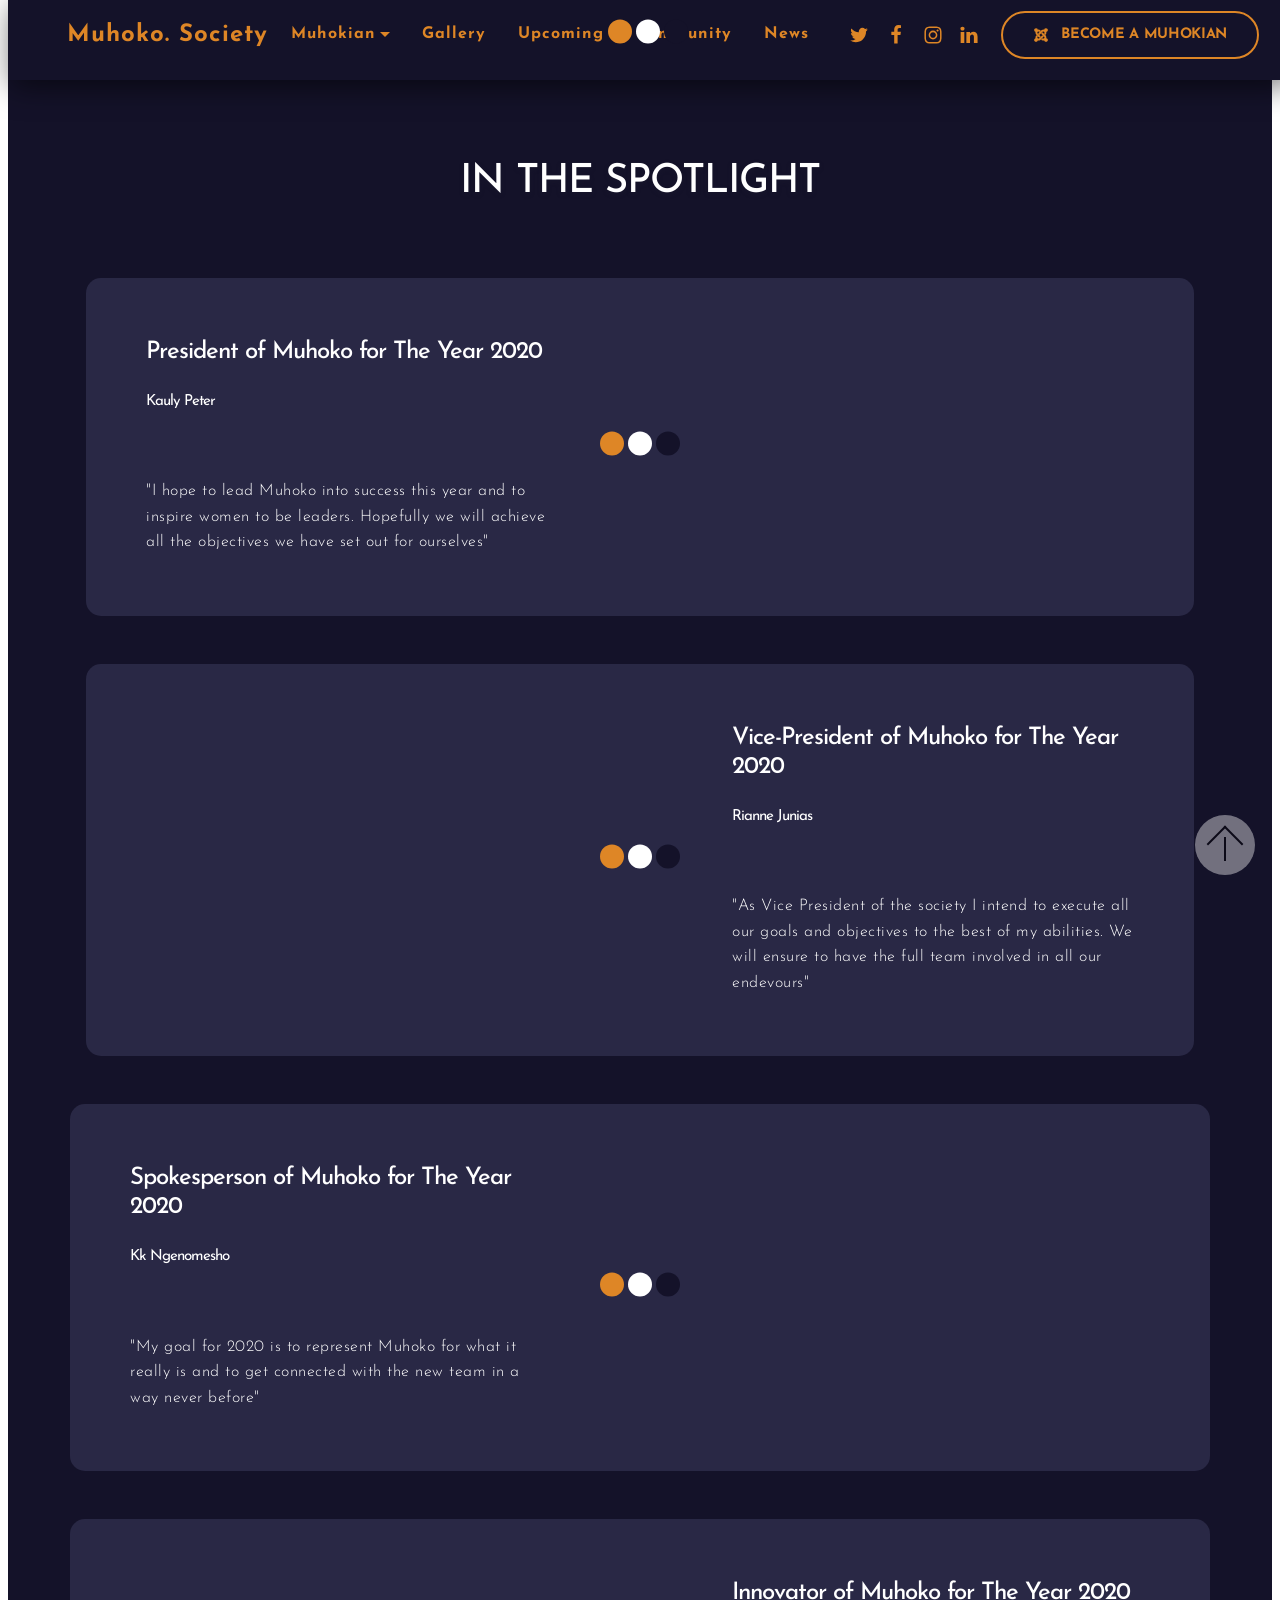
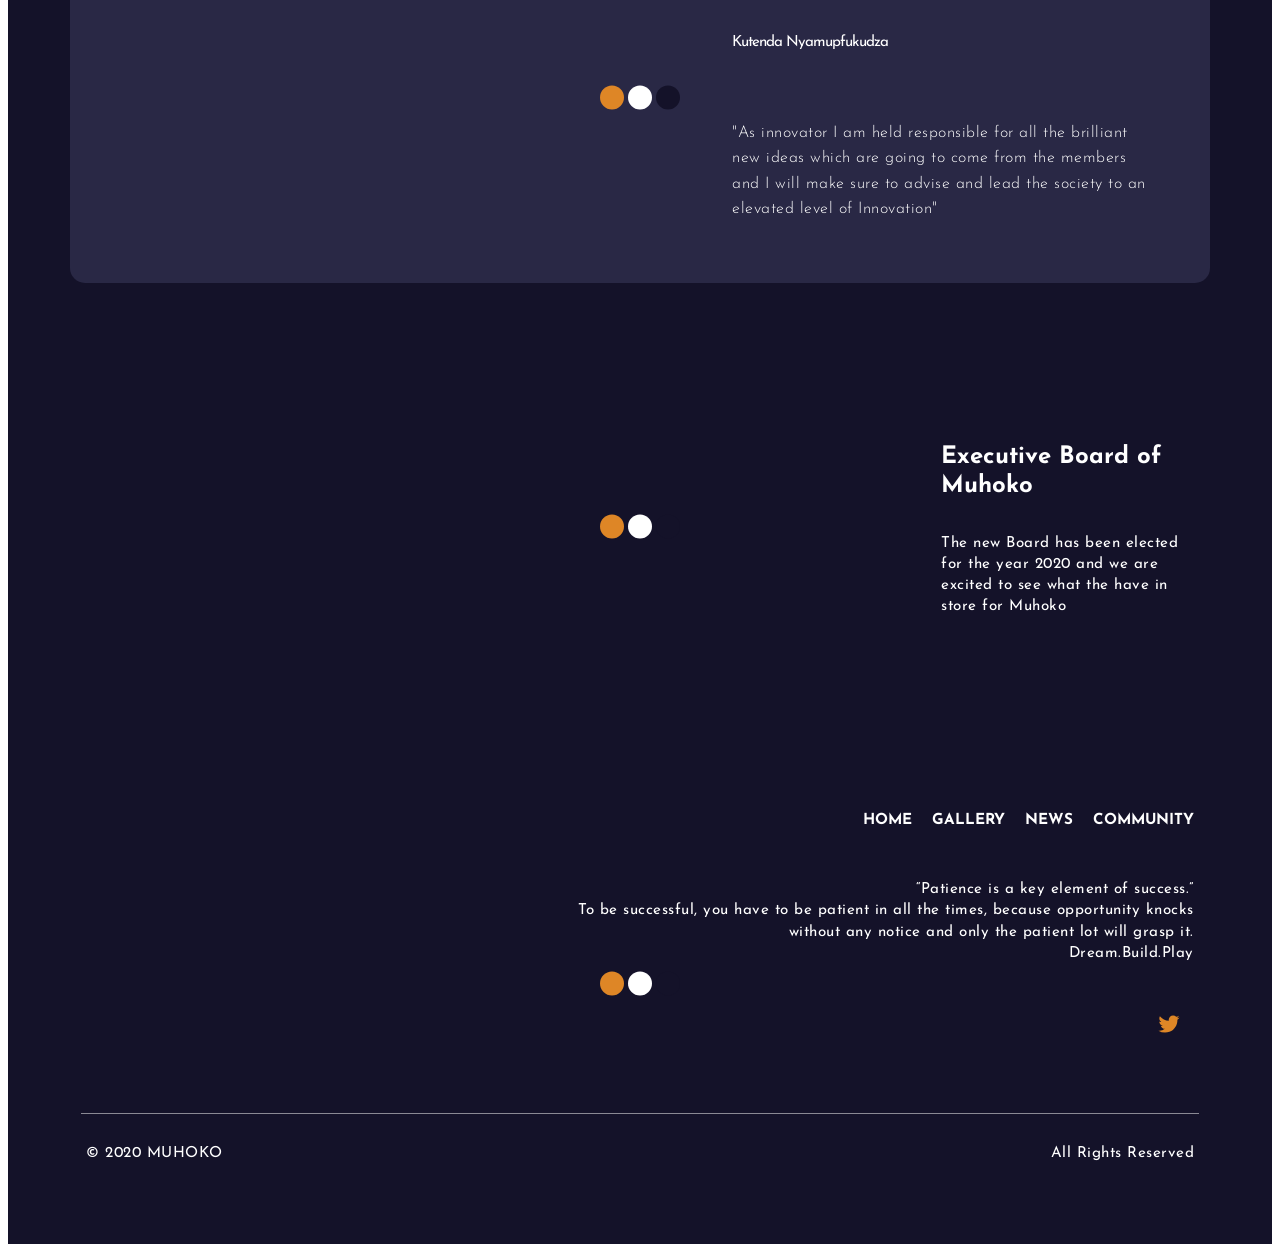
<file: news.html>
<!DOCTYPE html>
<html amp>

<head>

    <meta charset="UTF-8">
    <meta http-equiv="X-UA-Compatible" content="IE=edge">

    <meta name="viewport" content="width=device-width, initial-scale=1, minimum-scale=1">
    <link rel="shortcut icon" href="assets/images/society-128x128.png" type="image/x-icon">
    <meta name="description" content="">

    <title>News</title>

    <link rel="canonical" href="news.html">
    <style amp-boilerplate>
        body {
            -webkit-animation: -amp-start 8s steps(1, end) 0s 1 normal both;
            -moz-animation: -amp-start 8s steps(1, end) 0s 1 normal both;
            -ms-animation: -amp-start 8s steps(1, end) 0s 1 normal both;
            animation: -amp-start 8s steps(1, end) 0s 1 normal both
        }
        
        @-webkit-keyframes -amp-start {
            from {
                visibility: hidden
            }
            to {
                visibility: visible
            }
        }
        
        @-moz-keyframes -amp-start {
            from {
                visibility: hidden
            }
            to {
                visibility: visible
            }
        }
        
        @-ms-keyframes -amp-start {
            from {
                visibility: hidden
            }
            to {
                visibility: visible
            }
        }
        
        @-o-keyframes -amp-start {
            from {
                visibility: hidden
            }
            to {
                visibility: visible
            }
        }
        
        @keyframes -amp-start {
            from {
                visibility: hidden
            }
            to {
                visibility: visible
            }
        }
    </style>
    <noscript><style amp-boilerplate>body{-webkit-animation:none;-moz-animation:none;-ms-animation:none;animation:none}</style></noscript>
    <link href="https://fonts.googleapis.com/css?family=Josefin+Sans:100,100i,300,300i,400,400i,600,600i,700,700i&display=swap" rel="stylesheet">

    <style amp-custom>
        div,
        span,
        h1,
        h2,
        h3,
        h4,
        h5,
        h6,
        p,
        blockquote,
        a,
        ol,
        ul,
        li,
        figcaption,
        textarea,
        input {
            font: inherit;
        }
        
        * {
            box-sizing: border-box;
            outline: none;
        }
        
        *:focus {
            outline: none;
        }
        
        body {
            position: relative;
            font-style: normal;
            line-height: 1.5;
            color: #000000;
        }
        
        section {
            background-color: #ffffff;
            background-position: 50% 50%;
            background-repeat: no-repeat;
            background-size: cover;
            overflow: hidden;
            padding: 30px 0;
        }
        
        section,
        .container,
        .container-fluid {
            position: relative;
            word-wrap: break-word;
        }
        
        h1,
        h2,
        h3,
        h4,
        h5,
        h6 {
            margin: 0;
            padding: 0;
        }
        
        p,
        li,
        blockquote {
            letter-spacing: 0.5px;
            line-height: 1.7;
        }
        
        ul,
        ol,
        blockquote,
        p {
            margin-bottom: 0;
            margin-top: 0;
        }
        
        a {
            cursor: pointer;
        }
        
        a,
        a:hover {
            text-decoration: none;
        }
        
        a.mbr-iconfont:hover {
            text-decoration: none;
        }
        
        h1,
        h2,
        h3,
        h4,
        h5,
        h6,
        .display-1,
        .display-2,
        .display-4,
        .display-5,
        .display-7 {
            word-break: break-word;
            word-wrap: break-word;
        }
        
        b,
        strong {
            font-weight: bold;
        }
        
        blockquote {
            padding: 10px 0 10px 20px;
            position: relative;
            border-left: 3px solid;
        }
        
        input:-webkit-autofill,
        input:-webkit-autofill:hover,
        input:-webkit-autofill:focus,
        input:-webkit-autofill:active {
            transition-delay: 9999s;
            transition-property: background-color, color;
        }
        
        html,
        body {
            height: auto;
            min-height: 100vh;
        }
        
        .mbr-section-title {
            margin: 0;
            padding: 0;
            font-style: normal;
            line-height: 1.2;
            width: 100%;
        }
        
        .mbr-section-subtitle {
            line-height: 1.3;
            width: 100%;
        }
        
        .mbr-text {
            font-style: normal;
            line-height: 1.6;
            width: 100%;
        }
        
        .mbr-figure {
            align-self: center;
        }
        
        .btn {
            text-align: center;
            position: relative;
            margin: .4rem .8rem;
            font-weight: 700;
            border-width: 2px;
            border-style: solid;
            font-style: normal;
            white-space: normal;
            transition: all .2s ease-in-out, box-shadow 2s ease-in-out;
            display: inline-flex;
            align-items: center;
            justify-content: center;
            word-break: break-word;
            line-height: 1.5;
            letter-spacing: 1px;
        }
        
        .btn-form {
            padding: 1rem 2rem;
        }
        
        .btn-form:hover {
            cursor: pointer;
        }
        
        .note-popover .btn:after {
            display: none;
        }
        
        .card-title {
            margin: 0;
        }
        
        .card-img {
            border-radius: 0;
            width: auto;
            flex-shrink: 0;
        }
        
        .card-img img {
            width: 100%;
        }
        
        .card {
            position: relative;
            background-color: transparent;
            border: none;
            border-radius: 0;
            width: 100%;
            padding-left: 1rem;
            padding-right: 1rem;
        }
        
        @media (max-width: 767px) {
            .card:not(.last-child) {
                padding-bottom: 2rem;
            }
        }
        
        .card .card-wrapper {
            height: 100%;
        }
        
        @media (max-width: 767px) {
            .card .card-wrapper {
                flex-direction: column;
            }
        }
        
        .card img {
            height: 100%;
            object-fit: cover;
            object-position: center;
        }
        
        @media (min-width: 992px) {
            .lg-pb {
                padding-bottom: 3rem;
            }
        }
        
        @media (max-width: 991px) {
            .md-pb {
                padding-bottom: 2rem;
            }
        }
        
        .card-inner,
        .items-list {
            display: flex;
            flex-direction: column;
        }
        
        .items-list {
            list-style-type: none;
            padding: 0;
        }
        
        .items-list .list-item {
            padding: 1rem 2rem;
        }
        
        .card-head {
            padding: 1.5rem 2rem;
        }
        
        .card-price-wrap {
            padding: 1rem 2rem;
            display: flex;
            flex-direction: column;
        }
        
        .card-button {
            padding: 1rem;
            margin: 0;
        }
        
        .gallery-img-wrap {
            position: relative;
            height: 100%;
        }
        
        .gallery-img-wrap:hover {
            cursor: pointer;
        }
        
        .gallery-img-wrap:hover .icon-wrap,
        .gallery-img-wrap:hover .caption-on-hover {
            opacity: 1;
        }
        
        .gallery-img-wrap:hover:after {
            opacity: .5;
        }
        
        .gallery-img-wrap amp-img {
            height: 100%;
        }
        
        .gallery-img-wrap:after {
            content: "";
            position: absolute;
            top: 0;
            bottom: 0;
            left: 0;
            right: 0;
            background: #000;
            opacity: 0;
            transition: opacity .3s;
            pointer-events: none;
        }
        
        .gallery-img-wrap .icon-wrap,
        .gallery-img-wrap .img-caption {
            position: absolute;
            z-index: 3;
            pointer-events: none;
        }
        
        .gallery-img-wrap .icon-wrap,
        .gallery-img-wrap .caption-on-hover {
            opacity: 0;
            transition: opacity .3s;
        }
        
        .gallery-img-wrap .icon-wrap {
            left: 50%;
            top: 50%;
            transform: translate(-50%, -50%);
            background-color: #fff;
            padding: .5rem;
            border-radius: 50%;
        }
        
        .gallery-img-wrap .img-caption {
            left: 0;
            right: 0;
        }
        
        .gallery-img-wrap .img-caption.caption-top {
            top: 0;
        }
        
        .gallery-img-wrap .img-caption.caption-bottom {
            bottom: 0;
        }
        
        .gallery-img-wrap .img-caption:after {
            content: "";
            position: absolute;
            top: 0;
            left: 0;
            right: 0;
            height: 100%;
            transition: opacity .3s;
            z-index: -1;
            pointer-events: none;
        }
        
        @media (max-width: 767px) {
            .gallery-img-wrap:after,
            .gallery-img-wrap:hover:after,
            .gallery-img-wrap .icon-wrap {
                display: none;
            }
            .gallery-img-wrap .caption-on-hover {
                opacity: 1;
            }
        }
        
        .is-builder .gallery-img-wrap .icon-wrap {
            pointer-events: all;
        }
        
        .is-builder .gallery-img-wrap .img-caption>* {
            pointer-events: all;
        }
        
        .icons-list a {
            margin-right: 1rem;
        }
        
        .icons-list a:last-child {
            margin-right: 0;
        }
        
        .counter-container {
            position: relative;
        }
        
        .counter-container ol li {
            margin-bottom: 2rem;
        }
        
        .counter-container.stylizedCounters ol {
            counter-reset: section;
        }
        
        .counter-container.stylizedCounters ol li {
            z-index: 3;
            list-style: none;
        }
        
        .counter-container.stylizedCounters ol li:before {
            z-index: 2;
            position: absolute;
            left: 0px;
            counter-increment: section;
            content: counters(section, ".") " ";
            text-align: center;
            margin: 0 10px;
            line-height: 37px;
            width: 40px;
            height: 40px;
            transition: all .2s;
            color: #232323;
            font-size: 25px;
            border-radius: 50%;
            font-weight: bold;
        }
        
        .timeline-wrap {
            position: relative;
        }
        
        .timeline-wrap .iconBackground {
            position: absolute;
            left: 50%;
            width: 20px;
            height: 20px;
            line-height: 30px;
            text-align: center;
            border-radius: 50%;
            font-size: 30px;
            display: inline-block;
            background-color: #232323;
            top: 20px;
            margin-left: -10px;
        }
        
        @media (max-width: 768px) {
            .timeline-wrap .iconBackground {
                left: 0;
            }
        }
        
        .separline {
            position: relative;
        }
        
        @media (max-width: 768px) {
            .separline:not(.last-child) {
                padding-bottom: 2rem;
            }
        }
        
        .separline:before {
            position: absolute;
            content: "";
            width: 2px;
            background-color: #232323;
            left: calc(50% - 1px);
            height: calc(100% - 20px);
            top: 40px;
        }
        
        @media (max-width: 768px) {
            .separline:before {
                left: 0;
            }
        }
        
        amp-image-lightbox a.control {
            position: absolute;
            width: 32px;
            height: 32px;
            right: 48px;
            top: 32px;
            z-index: 1000;
        }
        
        amp-image-lightbox a.control .close {
            position: relative;
        }
        
        amp-image-lightbox a.control .close:before,
        amp-image-lightbox a.control .close:after {
            position: absolute;
            left: 15px;
            content: ' ';
            height: 33px;
            width: 2px;
            background-color: #fff;
        }
        
        amp-image-lightbox a.control .close:before {
            transform: rotate(45deg);
        }
        
        amp-image-lightbox a.control .close:after {
            transform: rotate(-45deg);
        }
        
        .hidden {
            visibility: hidden;
        }
        
        .super-hide {
            display: none;
        }
        
        .inactive {
            -webkit-user-select: none;
            -moz-user-select: none;
            -ms-user-select: none;
            user-select: none;
            pointer-events: none;
            -webkit-user-drag: none;
            user-drag: none;
        }
        
        .popover-content ul.show {
            min-height: 155px;
        }
        
        .mbr-white {
            color: #ffffff;
        }
        
        .mbr-black {
            color: #000000;
        }
        
        .mbr-custom {
            color: #1bc2ca;
        }
        
        .align-left {
            text-align: left;
        }
        
        .align-left .list-item {
            justify-content: flex-start;
        }
        
        .align-center {
            text-align: center;
        }
        
        .align-center .list-item {
            justify-content: center;
        }
        
        .align-right {
            text-align: right;
        }
        
        .align-right .list-item {
            justify-content: flex-end;
        }
        
        @media (max-width: 767px) {
            .align-left,
            .align-center,
            .align-right {
                text-align: center;
            }
            .align-left .list-item,
            .align-center .list-item,
            .align-right .list-item {
                justify-content: center;
            }
        }
        
        .mbr-light {
            font-weight: 300;
        }
        
        .mbr-regular {
            font-weight: 400;
        }
        
        .mbr-semibold {
            font-weight: 500;
        }
        
        .mbr-bold {
            font-weight: 700;
        }
        
        .mbr-section-btn {
            margin-left: -.8rem;
            margin-right: -.8rem;
            font-size: 0;
        }
        
        nav .mbr-section-btn {
            margin-left: 0rem;
            margin-right: 0rem;
        }
        
        .btn .mbr-iconfont,
        .btn.btn-sm .mbr-iconfont {
            cursor: pointer;
            margin-right: 0.5rem;
        }
        
        .btn.btn-md .mbr-iconfont,
        .btn.btn-md .mbr-iconfont {
            margin-right: 0.8rem;
        }
        
        [type="submit"] {
            -webkit-appearance: none;
        }
        
        .mbr-fullscreen .mbr-overlay {
            min-height: 100vh;
        }
        
        .mbr-fullscreen {
            display: flex;
            display: -webkit-flex;
            display: -moz-flex;
            display: -ms-flex;
            display: -o-flex;
            align-items: center;
            -webkit-align-items: center;
            min-height: 100vh;
            padding-top: 3rem;
            padding-bottom: 3rem;
        }
        
        .mbr-overlay {
            bottom: 0;
            left: 0;
            position: absolute;
            right: 0;
            top: 0;
            z-index: 0;
        }
        
        .mbr-parallax-bg {
            bottom: 0;
            left: 0;
            opacity: .5;
            position: absolute;
            right: 0;
            top: 0;
            z-index: 0;
            background-position: 50% 50%;
            background-repeat: no-repeat;
            background-size: cover;
        }
        
        section.menu {
            min-height: 70px;
        }
        
        .menu-container {
            display: flex;
            justify-content: space-between;
            align-items: center;
            min-height: 70px;
        }
        
        @media (max-width: 991px) {
            .menu-container {
                max-width: 100%;
                padding: 0 2rem;
            }
        }
        
        @media (max-width: 767px) {
            .menu-container {
                padding: 0 1rem;
            }
        }
        
        .navbar {
            z-index: 100;
            width: 100%;
        }
        
        .navbar-fixed-top {
            position: fixed;
            top: 0;
        }
        
        .navbar-brand {
            display: flex;
            align-items: center;
            word-break: break-word;
            z-index: 1;
        }
        
        .navbar-logo {
            margin-right: .8rem;
        }
        
        @media (max-width: 767px) {
            .navbar-logo amp-img {
                max-height: 55px;
                max-width: 55px;
            }
        }
        
        .navbar-caption-wrap {
            display: flex;
        }
        
        .navbar .navbar-collapse {
            display: flex;
            flex-basis: auto;
            align-items: center;
            justify-content: flex-end;
        }
        
        @media (max-width: 991px) {
            .navbar .navbar-collapse {
                display: none;
                position: absolute;
                top: 0;
                right: 0;
                min-height: 100vh;
                padding: 70px 2rem 1rem;
                z-index: 1;
            }
        }
        
        @media (max-width: 991px) {
            .navbar.opened .navbar-collapse.show,
            .navbar.opened .navbar-collapse.collapsing {
                display: block;
            }
            .is-builder .navbar-collapse {
                position: fixed;
            }
        }
        
        .navbar-nav {
            list-style-type: none;
            display: flex;
            flex-wrap: wrap;
            padding-left: 0;
            min-width: 10rem;
        }
        
        @media (max-width: 991px) {
            .navbar-nav {
                flex-direction: column;
            }
        }
        
        .navbar-nav .mbr-iconfont {
            margin-right: .2rem;
        }
        
        .nav-item {
            word-break: break-all;
        }
        
        .nav-link {
            display: flex;
            align-items: center;
            justify-content: center;
        }
        
        .nav-link,
        .navbar-caption {
            transition: all 0.2s;
            letter-spacing: 1px;
        }
        
        .nav-dropdown .dropdown-menu {
            min-width: 10rem;
            padding-bottom: 1.25rem;
            padding-top: 1.25rem;
            position: absolute;
            left: 0;
        }
        
        .nav-dropdown .dropdown-menu .dropdown-item {
            line-height: 2;
            display: flex;
            justify-content: center;
            align-items: center;
            padding: .25rem 1.5rem;
            white-space: nowrap;
        }
        
        .nav-dropdown .dropdown-menu .dropdown {
            position: relative;
        }
        
        .dropdown-menu .dropdown:hover>.dropdown-menu {
            opacity: 1;
            pointer-events: all;
        }
        
        .nav-dropdown .dropdown-submenu {
            top: 0;
            left: 100%;
            margin: 0;
        }
        
        .nav-item.dropdown {
            position: relative;
        }
        
        .nav-item.dropdown .dropdown-menu {
            opacity: 0;
            pointer-events: none;
        }
        
        .nav-item.dropdown:hover>.dropdown-menu {
            opacity: 1;
            pointer-events: all;
        }
        
        .link.dropdown-toggle:after {
            content: '';
            margin-left: .25rem;
            border-top: 0.35em solid;
            border-right: 0.35em solid transparent;
            border-left: 0.35em solid transparent;
            border-bottom: 0;
        }
        
        .navbar .dropdown.open>.dropdown-menu {
            display: block;
        }
        
        @media (max-width: 991px) {
            .is-builder .nav-dropdown .dropdown-menu {
                position: relative;
            }
            .nav-dropdown .dropdown-submenu {
                left: 0;
            }
            .dropdown-item {
                padding: .25rem 1.5rem;
                margin: 0;
                justify-content: center;
            }
            .dropdown-item:after {
                right: auto;
            }
            .navbar.opened .dropdown-menu {
                top: 0;
            }
            .dropdown-toggle[data-toggle="dropdown-submenu"]:after {
                content: '';
                margin-left: .25rem;
                border-top: .35em solid;
                border-right: .35em solid transparent;
                border-left: .35em solid transparent;
                border-bottom: 0;
                top: 55%;
            }
        }
        
        .navbar-buttons {
            display: flex;
            flex-wrap: wrap;
            align-items: center;
            justify-content: center;
        }
        
        @media (max-width: 991px) {
            .navbar-buttons {
                flex-direction: column;
            }
        }
        
        .menu-social-list {
            display: flex;
            align-items: center;
            justify-content: center;
            flex-wrap: wrap;
        }
        
        .menu-social-list a {
            margin: 0 .5rem;
        }
        
        button.navbar-toggler {
            position: absolute;
            right: 20px;
            top: 25px;
            width: 31px;
            height: 20px;
            cursor: pointer;
            transition: all .2s;
            align-self: center;
        }
        
        .hamburger span {
            position: absolute;
            right: 0;
            width: 30px;
            height: 2px;
            border-right: 5px;
        }
        
        .hamburger span:nth-child(1) {
            top: 0;
            transition: all .2s;
        }
        
        .hamburger span:nth-child(2) {
            top: 8px;
            transition: all .15s;
        }
        
        .hamburger span:nth-child(3) {
            top: 8px;
            transition: all .15s;
        }
        
        .hamburger span:nth-child(4) {
            top: 16px;
            transition: all .2s;
        }
        
        nav.opened .navbar-toggler:not(.hide) .hamburger span:nth-child(1) {
            top: 8px;
            width: 0;
            opacity: 0;
            right: 50%;
            transition: all .2s;
        }
        
        nav.opened .navbar-toggler:not(.hide) .hamburger span:nth-child(2) {
            -webkit-transform: rotate(45deg);
            transform: rotate(45deg);
            transition: all .25s;
        }
        
        nav.opened .navbar-toggler:not(.hide) .hamburger span:nth-child(3) {
            -webkit-transform: rotate(-45deg);
            transform: rotate(-45deg);
            transition: all .25s;
        }
        
        nav.opened .navbar-toggler:not(.hide) .hamburger span:nth-child(4) {
            top: 8px;
            width: 0;
            opacity: 0;
            right: 50%;
            transition: all .2s;
        }
        
        .ampstart-btn.hamburger {
            position: absolute;
            top: 25px;
            right: 15px;
            margin-left: auto;
            width: 30px;
            height: 20px;
            background: none;
            border: none;
            cursor: pointer;
            z-index: 1000;
            background-color: #de8626;
            border: 1px solid black;
        }
        
        @media (min-width: 992px) {
            .ampstart-btn,
            amp-sidebar {
                display: none;
            }
            .dropdown-menu .dropdown-toggle:after {
                content: '';
                border-bottom: 0.35em solid transparent;
                border-left: 0.35em solid;
                border-right: 0;
                border-top: 0.35em solid transparent;
                margin-left: 0.3rem;
                margin-top: -0.3077em;
                position: absolute;
                right: 1.1538em;
                top: 50%;
            }
        }
        
        .close-sidebar {
            width: 30px;
            height: 30px;
            position: relative;
            cursor: pointer;
            background-color: transparent;
            border: none;
            background-color: #de8626;
            
        }
        
        .close-sidebar span {
            position: absolute;
            left: 0;
            width: 30px;
            height: 2px;
            border-right: 5px;
        }
        
        .close-sidebar span:nth-child(1) {
            transform: rotate(45deg);
        }
        
        .close-sidebar span:nth-child(2) {
            transform: rotate(-45deg);
        }
        
        .builder-sidebar {
            position: relative;
            min-height: 100vh;
            z-index: 1030;
            padding: 1rem 2rem;
            max-width: 20rem;
        }
        
        .builder-sidebar .dropdown:hover>.dropdown-menu {
            position: relative;
            text-align: center;
        }
        
        section.sidebar-open:before {
            content: '';
            position: fixed;
            top: 0;
            bottom: 0;
            right: 0;
            left: 0;
            background-color: rgba(0, 0, 0, 0.2);
            z-index: 1040;
        }
        
        .map-placeholder {
            display: none;
        }
        
        .map-placeholder h4 {
            padding-top: 5rem;
            color: #767676;
            text-align: center;
        }
        
        .google-map {
            position: relative;
            width: 100%;
        }
        
        @media (max-width: 992px) {
            .google-map {
                padding: 0;
                margin: 0;
            }
        }
        
        .google-map [data-state-details] {
            color: #6b6763;
            font-family: Montserrat;
            height: 1.5em;
            margin-top: -0.75em;
            padding-left: 1.25rem;
            padding-right: 1.25rem;
            position: absolute;
            text-align: center;
            top: 50%;
            width: 100%;
        }
        
        .google-map[data-state] {
            background: #e9e5dc;
        }
        
        .google-map[data-state="loading"] [data-state-details] {
            display: none;
        }
        
        div[submit-success] {
            padding: 1rem;
            margin-bottom: 1rem;
        }
        
        div[submit-error] {
            padding: 1rem;
            margin-bottom: 1rem;
        }
        
        textarea[type="hidden"] {
            display: none;
        }
        
        amp-img {
            width: 100%;
        }
        
        amp-img img {
            max-height: 100%;
            max-width: 100%;
        }
        
        img.mbr-temp {
            width: 100%;
        }
        
        .rounded {
            border-radius: 50%;
        }
        
        .is-builder .nodisplay+img[async],
        .is-builder .nodisplay+img[decoding="async"],
        .is-builder amp-img>a+img[async],
        .is-builder amp-img>a+img[decoding="async"] {
            display: none;
        }
        
        html:not(.is-builder) amp-img>a {
            position: absolute;
            top: 0;
            bottom: 0;
            left: 0;
            right: 0;
            z-index: 1;
        }
        
        .is-builder .temp-amp-sizer {
            position: absolute;
        }
        
        .is-builder amp-youtube .temp-amp-sizer,
        .is-builder amp-vimeo .temp-amp-sizer {
            position: static;
        }
        
        .is-builder section.horizontal-menu .ampstart-btn {
            display: none;
        }
        
        .is-builder section.horizontal-menu .dropdown-menu {
            z-index: auto;
            opacity: 1;
            pointer-events: auto;
        }
        
        .is-builder section.horizontal-menu .nav-dropdown .link.dropdown-toggle[aria-expanded="true"] {
            margin-right: 0;
            padding: 0.667em 1em;
        }
        
        .mobirise-spinner {
            position: absolute;
            top: 50%;
            left: 40%;
            margin-left: 10%;
            -webkit-transform: translate3d(-50%, -50%, 0);
            z-index: 4;
        }
        
        .mobirise-spinner em {
            width: 24px;
            height: 24px;
            background: #3ac;
            border-radius: 100%;
            display: inline-block;
            -webkit-animation: slide 1s infinite;
        }
        
        .mobirise-spinner em:nth-child(1) {
            -webkit-animation-delay: 0.1s;
        }
        
        .mobirise-spinner em:nth-child(2) {
            -webkit-animation-delay: 0.2s;
        }
        
        .mobirise-spinner em:nth-child(3) {
            -webkit-animation-delay: 0.3s;
        }
        
        @-moz-keyframes slide {
            0% {
                -webkit-transform: scale(1);
            }
            50% {
                opacity: 0.3;
                -webkit-transform: scale(2);
            }
            100% {
                -webkit-transform: scale(1);
            }
        }
        
        @-webkit-keyframes slide {
            0% {
                -webkit-transform: scale(1);
            }
            50% {
                opacity: 0.3;
                -webkit-transform: scale(2);
            }
            100% {
                -webkit-transform: scale(1);
            }
        }
        
        @-o-keyframes slide {
            0% {
                -webkit-transform: scale(1);
            }
            50% {
                opacity: 0.3;
                -webkit-transform: scale(2);
            }
            100% {
                -webkit-transform: scale(1);
            }
        }
        
        @keyframes slide {
            0% {
                -webkit-transform: scale(1);
            }
            50% {
                opacity: 0.3;
                -webkit-transform: scale(2);
            }
            100% {
                -webkit-transform: scale(1);
            }
        }
        
        .mobirise-loader .amp-active>div {
            display: none;
        }
        
        .container {
            padding-right: 1rem;
            padding-left: 1rem;
            width: 100%;
            margin-right: auto;
            margin-left: auto;
        }
        
        @media (max-width: 767px) {
            .container {
                max-width: 540px;
            }
        }
        
        @media (min-width: 768px) {
            .container {
                max-width: 720px;
            }
        }
        
        @media (min-width: 992px) {
            .container {
                max-width: 960px;
            }
        }
        
        @media (min-width: 1200px) {
            .container {
                max-width: 1140px;
            }
        }
        
        .container-fluid {
            width: 100%;
            margin-right: auto;
            margin-left: auto;
            padding-left: 1rem;
            padding-right: 1rem;
        }
        
        .media-container-row {
            display: flex;
            flex-wrap: wrap;
        }
        
        @media (min-width: 992px) {
            .media-container-row {
                flex-wrap: nowrap;
            }
        }
        
        .mbr-flex {
            display: flex;
        }
        
        .flex-wrap {
            flex-wrap: wrap;
        }
        
        .mbr-jc-s {
            justify-content: flex-start;
        }
        
        .mbr-jc-c {
            justify-content: center;
        }
        
        .mbr-jc-e {
            justify-content: flex-end;
        }
        
        .mbr-jc-b {
            justify-content: space-between;
        }
        
        .mbr-jc-a {
            justify-content: space-around;
        }
        
        .mbr-row {
            display: -webkit-box;
            display: -webkit-flex;
            display: -ms-flexbox;
            display: flex;
            -webkit-flex-wrap: wrap;
            -ms-flex-wrap: wrap;
            flex-wrap: wrap;
            margin-right: -1rem;
            margin-left: -1rem;
        }
        
        .mbr-row-reverse {
            flex-direction: row-reverse;
        }
        
        .mbr-column {
            flex-direction: column;
        }
        
        @media (max-width: 767px) {
            .mbr-col-sm-12 {
                -ms-flex: 0 0 100%;
                flex: 0 0 100%;
                max-width: 100%;
                padding-right: 1rem;
                padding-left: 1rem;
            }
        }
        
        @media (min-width: 768px) {
            .mbr-col-md-3 {
                -ms-flex: 0 0 25%;
                flex: 0 0 25%;
                max-width: 25%;
                padding-right: 1rem;
                padding-left: 1rem;
            }
            .mbr-col-md-4 {
                -ms-flex: 0 0 33.333333%;
                flex: 0 0 33.333333%;
                max-width: 33.333333%;
                padding-right: 1rem;
                padding-left: 1rem;
            }
            .mbr-col-md-5 {
                -ms-flex: 0 0 41.666667%;
                flex: 0 0 41.666667%;
                max-width: 41.666667%;
                padding-right: 1rem;
                padding-left: 1rem;
            }
            .mbr-col-md-6 {
                -ms-flex: 0 0 50%;
                flex: 0 0 50%;
                max-width: 50%;
                padding-right: 1rem;
                padding-left: 1rem;
            }
            .mbr-col-md-7 {
                -ms-flex: 0 0 58.333333%;
                flex: 0 0 58.333333%;
                max-width: 58.333333%;
                padding-right: 1rem;
                padding-left: 1rem;
            }
            .mbr-col-md-8 {
                -ms-flex: 0 0 66.666667%;
                flex: 0 0 66.666667%;
                max-width: 66.666667%;
                padding-left: 1rem;
                padding-right: 1rem;
            }
            .mbr-col-md-10 {
                -ms-flex: 0 0 83.333333%;
                flex: 0 0 83.333333%;
                max-width: 83.333333%;
                padding-left: 1rem;
                padding-right: 1rem;
            }
            .mbr-col-md-12 {
                -ms-flex: 0 0 100%;
                flex: 0 0 100%;
                max-width: 100%;
                padding-right: 1rem;
                padding-left: 1rem;
            }
        }
        
        @media (min-width: 992px) {
            .mbr-col-lg-2 {
                -ms-flex: 0 0 16.666667%;
                flex: 0 0 16.666667%;
                max-width: 16.666667%;
                padding-right: 1rem;
                padding-left: 1rem;
            }
            .mbr-col-lg-3 {
                -ms-flex: 0 0 25%;
                flex: 0 0 25%;
                max-width: 25%;
                padding-right: 1rem;
                padding-left: 1rem;
            }
            .mbr-col-lg-4 {
                -ms-flex: 0 0 33.33%;
                flex: 0 0 33.33%;
                max-width: 33.33%;
                padding-right: 1rem;
                padding-left: 1rem;
            }
            .mbr-col-lg-5 {
                -ms-flex: 0 0 41.666%;
                flex: 0 0 41.666%;
                max-width: 41.666%;
                padding-right: 1rem;
                padding-left: 1rem;
            }
            .mbr-col-lg-6 {
                -ms-flex: 0 0 50%;
                flex: 0 0 50%;
                max-width: 50%;
                padding-right: 1rem;
                padding-left: 1rem;
            }
            .mbr-col-lg-7 {
                -ms-flex: 0 0 58.333333%;
                flex: 0 0 58.333333%;
                max-width: 58.333333%;
                padding-right: 1rem;
                padding-left: 1rem;
            }
            .mbr-col-lg-8 {
                -ms-flex: 0 0 66.666667%;
                flex: 0 0 66.666667%;
                max-width: 66.666667%;
                padding-left: 1rem;
                padding-right: 1rem;
            }
            .mbr-col-lg-9 {
                -ms-flex: 0 0 75%;
                flex: 0 0 75%;
                max-width: 75%;
                padding-left: 1rem;
                padding-right: 1rem;
            }
            .mbr-col-lg-10 {
                -ms-flex: 0 0 83.3333%;
                flex: 0 0 83.3333%;
                max-width: 83.3333%;
                padding-right: 1rem;
                padding-left: 1rem;
            }
            .mbr-col-lg-12 {
                -ms-flex: 0 0 100%;
                flex: 0 0 100%;
                max-width: 100%;
                padding-right: 1rem;
                padding-left: 1rem;
            }
        }
        
        @media (min-width: 1200px) {
            .mbr-col-xl-7 {
                -ms-flex: 0 0 58.333333%;
                flex: 0 0 58.333333%;
                max-width: 58.333333%;
                padding-right: 1rem;
                padding-left: 1rem;
            }
            .mbr-col-xl-4 {
                -ms-flex: 0 0 33.333333%;
                flex: 0 0 33.333333%;
                max-width: 33.333333%;
                padding-right: 1rem;
                padding-left: 1rem;
            }
            .mbr-col-xl-8 {
                -ms-flex: 0 0 66.666667%;
                flex: 0 0 66.666667%;
                max-width: 66.666667%;
                padding-left: 1rem;
                padding-right: 1rem;
            }
            .mbr-col-xl-5 {
                -ms-flex: 0 0 41.666667%;
                flex: 0 0 41.666667%;
                max-width: 41.666667%;
            }
        }
        
        .mbr-pt-1 {
            padding-top: .5rem;
        }
        
        .mbr-pt-2 {
            padding-top: 1rem;
        }
        
        .mbr-pt-3 {
            padding-top: 1.5rem;
        }
        
        .mbr-pt-4 {
            padding-top: 2rem;
        }
        
        .mbr-pt-5 {
            padding-top: 3rem;
        }
        
        .mbr-pb-1 {
            padding-bottom: 0.5rem;
        }
        
        .mbr-pb-2 {
            padding-bottom: 1rem;
        }
        
        .mbr-pb-3 {
            padding-bottom: 1.5rem;
        }
        
        .mbr-pb-4 {
            padding-bottom: 2rem;
        }
        
        .mbr-pb-5 {
            padding-bottom: 3rem;
        }
        
        .mbr-px-1 {
            padding-left: .5rem;
            padding-right: .5rem;
        }
        
        .mbr-px-2 {
            padding-left: 1rem;
            padding-right: 1rem;
        }
        
        .mbr-px-3 {
            padding-left: 1.5rem;
            padding-right: 1.5rem;
        }
        
        .mbr-px-4 {
            padding-left: 2rem;
            padding-right: 2rem;
        }
        
        @media (max-width: 991px) {
            .mbr-px-4 {
                padding-left: 1rem;
                padding-right: 1rem;
            }
        }
        
        .mbr-px-5 {
            padding-left: 3rem;
            padding-right: 3rem;
        }
        
        @media (max-width: 991px) {
            .mbr-px-5 {
                padding-left: 1rem;
                padding-right: 1rem;
            }
        }
        
        .mbr-m-sub-1 {
            margin-left: -1rem;
            margin-right: -1rem;
        }
        
        @media (max-width: 768px) {
            .mbr-m-sub-1 {
                margin-left: 0;
                margin-right: 0;
            }
        }
        
        .mbr-py-1 {
            padding-top: .5rem;
            padding-bottom: .5rem;
        }
        
        .mbr-py-2 {
            padding-top: 1rem;
            padding-bottom: 1rem;
        }
        
        @media (max-width: 767px) {
            .mbr-py-2 {
                padding-top: 0rem;
                padding-bottom: 0rem;
            }
        }
        
        .mbr-py-3 {
            padding-top: 1.5rem;
            padding-bottom: 1.5rem;
        }
        
        @media (max-width: 991px) {
            .mbr-py-3 {
                padding-top: 1rem;
                padding-bottom: 1rem;
            }
        }
        
        .mbr-py-4 {
            padding-top: 2rem;
            padding-bottom: 2rem;
        }
        
        @media (max-width: 991px) {
            .mbr-py-4 {
                padding-top: 1rem;
                padding-bottom: 1rem;
            }
        }
        
        .mbr-py-5 {
            padding-top: 3rem;
            padding-bottom: 3rem;
        }
        
        @media (max-width: 991px) {
            .mbr-py-5 {
                padding-top: 1rem;
                padding-bottom: 1rem;
            }
        }
        
        .mbr-p-1 {
            padding: .5rem;
        }
        
        .mbr-p-2 {
            padding: 1rem;
        }
        
        .mbr-p-3 {
            padding: 1.5rem;
        }
        
        @media (max-width: 991px) {
            .mbr-p-3 {
                padding: 1rem;
            }
        }
        
        .mbr-p-4 {
            padding: 2rem;
        }
        
        @media (max-width: 991px) {
            .mbr-p-4 {
                padding: 1rem;
            }
        }
        
        .mbr-p-5 {
            padding: 3rem;
        }
        
        @media (max-width: 991px) {
            .mbr-p-5 {
                padding: 1rem;
            }
        }
        
        .mbr-ml-auto {
            margin-left: auto;
        }
        
        .mbr-mr-auto {
            margin-right: auto;
        }
        
        .mbr-m-auto {
            margin: auto;
        }
        
        .form-block {
            z-index: 1;
            background-color: transparent;
            padding: 3rem;
            position: relative;
            overflow: visible;
        }
        
        .form-block .mbr-overlay {
            z-index: -1;
        }
        
        @media (max-width: 992px) {
            .form-block {
                padding: 1rem;
            }
        }
        
        .field-input {
            border-radius: 0;
            background-color: #ffffff;
            margin: 0;
            transition: 0.4s;
            width: 100%;
            border: 1px solid #e0e0e0;
            padding: 11px 1rem;
        }
        
        form .fieldset {
            display: flex;
            justify-content: center;
            flex-wrap: wrap;
            align-items: center;
        }
        
        .field {
            padding: 0.5rem;
        }
        
        textarea {
            width: 100%;
            margin-right: 0;
        }
        
        .text-field {
            flex-basis: 100%;
            flex-grow: 1rem;
            flex-shrink: 1;
            padding: 0.5rem;
        }
        
        amp-img,
        img {
            height: 100%;
            width: 100%;
        }
        
        amp-sidebar {
            background: transparent;
        }
        
        .is-builder .menu {
            overflow: visible;
        }
        
        .is-builder .preview button {
            opacity: 0.5;
            position: relative;
        }
        
        .is-builder .preview button amp-img {
            pointer-events: none;
        }
        
        .is-builder .preview button:before {
            display: block;
            position: absolute;
            content: '';
            background-color: #efefef;
            left: 0;
            right: 0;
            top: 0;
            bottom: 0;
            z-index: 2;
        }
        
        .hidden-slide {
            display: none;
        }
        
        .visible-slide {
            display: flex;
        }
        
        .amp-carousel-button {
            outline: none;
            border-radius: 50%;
            border: 10px transparent solid;
            transform: scale(1.5) translateY(-50%);
            height: 45px;
            width: 45px;
            transition: 0.4s;
            cursor: pointer;
        }
        
        .amp-carousel-button:hover {
            opacity: 1;
        }
        
        .amp-carousel-button-next {
            background-position: 75% 50%;
        }
        
        .amp-carousel-button-prev {
            background-position: 25% 50%;
        }
        
        button.btn-img {
            cursor: pointer;
        }
        
        .iconfont-wrapper {
            display: inline-block;
            width: 1.5rem;
            height: 1.5rem;
        }
        
        .amp-iconfont {
            vertical-align: middle;
            width: 1.5rem;
            font-size: 1.5rem;
        }
        
        .custom-text,
        .custom-date {
            text-transform: uppercase;
        }
        
        .quote-text {
            font-style: italic;
        }
        
        .mbr-ai-e {
            align-items: flex-end;
        }
        
        .mbr-form input,
        .mbr-form textarea {
            padding: 11px 1rem;
            border-radius: 10px;
            background-color: #292845;
            color: #ffffff;
            border: 1px solid #292845;
        }
        
        .mbr-form input:hover,
        .mbr-form textarea:hover {
            border: 1px solid #0072ce;
        }
        
        #scrollToTopMarker {
            position: absolute;
            width: 0;
            height: 0;
            top: 300px;
        }
        
        #scrollToTopButton {
            position: fixed;
            bottom: 25px;
            right: 25px;
            opacity: .4;
            z-index: 5000;
            font-size: 32px;
            height: 60px;
            width: 60px;
            border: none;
            border-radius: 3px;
            cursor: pointer;
        }
        
        #scrollToTopButton:focus {
            outline: none;
        }
        
        #scrollToTopButton a:before {
            content: '';
            position: absolute;
            height: 40%;
            top: 36%;
            width: 2px;
            left: calc(50% - 1px);
        }
        
        #scrollToTopButton a:after {
            content: '';
            position: absolute;
            border-top: 2px solid;
            border-right: 2px solid;
            width: 40%;
            height: 40%;
            left: calc(30% - 1px);
            bottom: 30%;
            -webkit-transform: rotate(-45deg);
            transform: rotate(-45deg);
        }
        
        body {
            font-family: Didact Gothic;
        }
        
        blockquote {
            border-color: #de8626;
        }
        
        div[submit-success]>* {
            background: #141229;
            color: #ffffff;
        }
        
        div[submit-error]>* {
            background: #de8626;
            color: #ffffff;
        }
        
        .display-1 {
            font-family: 'Josefin Sans', sans-serif;
            font-size: 6rem;
            line-height: 1.2;
        }
        
        .display-2 {
            font-family: 'Josefin Sans', sans-serif;
            font-size: 2.5rem;
            line-height: 1.2;
        }
        
        .display-4 {
            font-family: 'Josefin Sans', sans-serif;
            font-size: 0.95rem;
            line-height: 1.4;
        }
        
        .display-5 {
            font-family: 'Josefin Sans', sans-serif;
            font-size: 1.5rem;
            line-height: 1.2;
        }
        
        .display-7 {
            font-family: 'Josefin Sans', sans-serif;
            font-size: 1rem;
            line-height: 1.6;
        }
        
        .form-block input,
        .form-block textarea {
            font-family: 'Josefin Sans', sans-serif;
            font-size: 1rem;
            line-height: 1.6;
        }
        
        @media (max-width: 768px) {
            .display-1 {
                font-size: 4.8rem;
                font-size: calc( 2.75rem + (6 - 2.75) * ((100vw - 20rem) / (48 - 20)));
                line-height: calc( 1.4 * (2.75rem + (6 - 2.75) * ((100vw - 20rem) / (48 - 20))));
            }
            .display-2 {
                font-size: 2rem;
                font-size: calc( 1.525rem + (2.5 - 1.525) * ((100vw - 20rem) / (48 - 20)));
                line-height: calc( 1.4 * (1.525rem + (2.5 - 1.525) * ((100vw - 20rem) / (48 - 20))));
            }
            .display-4 {
                font-size: 0.76rem;
                font-size: calc( 0.9824999999999999rem + (0.95 - 0.9824999999999999) * ((100vw - 20rem) / (48 - 20)));
                line-height: calc( 1.4 * (0.9824999999999999rem + (0.95 - 0.9824999999999999) * ((100vw - 20rem) / (48 - 20))));
            }
            .display-5 {
                font-size: 1.2rem;
                font-size: calc( 1.175rem + (1.5 - 1.175) * ((100vw - 20rem) / (48 - 20)));
                line-height: calc( 1.4 * (1.175rem + (1.5 - 1.175) * ((100vw - 20rem) / (48 - 20))));
            }
            .display-7 {
                font-size: 0.8rem;
                font-size: calc( 1rem + (1 - 1) * ((100vw - 20rem) / (48 - 20)));
                line-height: calc( 1.4 * (1rem + (1 - 1) * ((100vw - 20rem) / (48 - 20))));
            }
        }
        
        .display-1 .mbr-iconfont-btn {
            font-size: 6rem;
            width: 6rem;
        }
        
        .display-2 .mbr-iconfont-btn {
            font-size: 2.5rem;
            width: 2.5rem;
        }
        
        .display-4 .mbr-iconfont-btn {
            font-size: 0.95rem;
            width: 0.95rem;
        }
        
        .display-5 .mbr-iconfont-btn {
            font-size: 1.5rem;
            width: 1.5rem;
        }
        
        .display-7 .mbr-iconfont-btn {
            font-size: 1rem;
            width: 1rem;
        }
        
        .display-1 .mbr-iconfont-btn {
            font-size: 6rem;
            width: 6rem;
        }
        
        .display-2 .mbr-iconfont-btn {
            font-size: 2.5rem;
            width: 2.5rem;
        }
        
        .display-4 .mbr-iconfont-btn {
            font-size: 0.95rem;
            width: 0.95rem;
        }
        
        .display-5 .mbr-iconfont-btn {
            font-size: 1.5rem;
            width: 1.5rem;
        }
        
        .display-7 .mbr-iconfont-btn {
            font-size: 1rem;
            width: 1rem;
        }
        
        .btn {
            padding: 20px 55px;
            border-radius: 0px;
        }
        
        .btn-sm {
            padding: 10px 30px;
            border-radius: 0px;
        }
        
        .btn-md {
            padding: 10px 30px;
            border-radius: 0px;
        }
        
        .btn-lg {
            padding: 10px 30px;
            border-radius: 0;
        }
        
        .bg-primary {
            background-color: #de8626;
        }
        
        .bg-success {
            background-color: #141229;
        }
        
        .bg-info {
            background-color: #000000;
        }
        
        .bg-warning {
            background-color: #ed2330;
        }
        
        .bg-danger {
            background-color: #de8626;
        }
        
        .btn-secondary,
        .btn-secondary:active,
        .btn-secondary.active {
            background-color: #ffffff;
            border-color: #ffffff;
            color: #808080;
        }
        
        .btn-secondary:hover,
        .btn-secondary:focus,
        .btn-secondary.focus {
            background-color: #cccccc;
            border-color: #cccccc;
            color: #808080;
        }
        
        .btn-secondary.disabled,
        .btn-secondary:disabled {
            color: #808080;
            background-color: #cccccc;
            border-color: #cccccc;
        }
        
        .btn-info,
        .btn-info:active,
        .btn-info.active {
            background-color: #000000;
            border-color: #000000;
            color: #ffffff;
        }
        
        .btn-info:hover,
        .btn-info:focus,
        .btn-info.focus {
            background-color: #000000;
            border-color: #000000;
            color: #ffffff;
        }
        
        .btn-info.disabled,
        .btn-info:disabled {
            color: #ffffff;
            background-color: #000000;
            border-color: #000000;
        }
        
        .btn-success,
        .btn-success:active,
        .btn-success.active {
            background-color: #141229;
            border-color: #141229;
            color: #ffffff;
        }
        
        .btn-success:hover,
        .btn-success:focus,
        .btn-success.focus {
            background-color: #000000;
            border-color: #000000;
            color: #ffffff;
        }
        
        .btn-success.disabled,
        .btn-success:disabled {
            color: #ffffff;
            background-color: #000000;
            border-color: #000000;
        }
        
        .btn-warning,
        .btn-warning:active,
        .btn-warning.active {
            background-color: #ed2330;
            border-color: #ed2330;
            color: #ffffff;
        }
        
        .btn-warning:hover,
        .btn-warning:focus,
        .btn-warning.focus {
            background-color: #9d0d16;
            border-color: #9d0d16;
            color: #ffffff;
        }
        
        .btn-warning.disabled,
        .btn-warning:disabled {
            color: #ffffff;
            background-color: #9d0d16;
            border-color: #9d0d16;
        }
        
        .btn-danger,
        .btn-danger:active,
        .btn-danger.active {
            background-color: #de8626;
            border-color: #de8626;
            color: #ffffff;
        }
        
        .btn-danger:hover,
        .btn-danger:focus,
        .btn-danger.focus {
            background-color: #895215;
            border-color: #895215;
            color: #ffffff;
        }
        
        .btn-danger.disabled,
        .btn-danger:disabled {
            color: #ffffff;
            background-color: #895215;
            border-color: #895215;
        }
        
        .btn-primary,
        .btn-primary:active,
        .btn-primary.active {
            background-color: #de8626;
            border-color: #de8626;
            color: #ffffff;
        }
        
        .btn-primary:hover,
        .btn-primary:focus,
        .btn-primary.focus {
            background-color: #895215;
            border-color: #895215;
            color: #ffffff;
        }
        
        .btn-primary.disabled,
        .btn-primary:disabled {
            color: #ffffff;
            background-color: #895215;
            border-color: #895215;
        }
        
        .btn-black,
        .btn-black:active,
        .btn-black.active {
            background-color: #000000;
            border-color: #000000;
            color: #ffffff;
        }
        
        .btn-black:hover,
        .btn-black:focus,
        .btn-black.focus {
            background-color: #000000;
            border-color: #000000;
            color: #ffffff;
        }
        
        .btn-black.disabled,
        .btn-black:disabled {
            color: #ffffff;
            background-color: #000000;
            border-color: #000000;
        }
        
        .btn-white,
        .btn-white:active,
        .btn-white.active {
            background-color: #ffffff;
            border-color: #ffffff;
            color: #808080;
        }
        
        .btn-white:hover,
        .btn-white:focus,
        .btn-white.focus {
            background-color: #cccccc;
            border-color: #cccccc;
            color: #808080;
        }
        
        .btn-white.disabled,
        .btn-white:disabled {
            color: #808080;
            background-color: #cccccc;
            border-color: #cccccc;
        }
        
        .btn-primary-outline,
        .btn-primary-outline:active,
        .btn-primary-outline.active {
            background: none;
            border-color: #de8626;
            color: #de8626;
        }
        
        .btn-primary-outline:hover,
        .btn-primary-outline:focus,
        .btn-primary-outline.focus {
            color: #ffffff;
            background-color: #de8626;
            border-color: #de8626;
        }
        
        .btn-primary-outline.disabled,
        .btn-primary-outline:disabled {
            color: #ffffff;
            background-color: #de8626;
            border-color: #de8626;
        }
        
        .btn-secondary-outline,
        .btn-secondary-outline:active,
        .btn-secondary-outline.active {
            background: none;
            border-color: #ffffff;
            color: #ffffff;
        }
        
        .btn-secondary-outline:hover,
        .btn-secondary-outline:focus,
        .btn-secondary-outline.focus {
            color: #808080;
            background-color: #ffffff;
            border-color: #ffffff;
        }
        
        .btn-secondary-outline.disabled,
        .btn-secondary-outline:disabled {
            color: #808080;
            background-color: #ffffff;
            border-color: #ffffff;
        }
        
        .btn-info-outline,
        .btn-info-outline:active,
        .btn-info-outline.active {
            background: none;
            border-color: #000000;
            color: #000000;
        }
        
        .btn-info-outline:hover,
        .btn-info-outline:focus,
        .btn-info-outline.focus {
            color: #ffffff;
            background-color: #000000;
            border-color: #000000;
        }
        
        .btn-info-outline.disabled,
        .btn-info-outline:disabled {
            color: #ffffff;
            background-color: #000000;
            border-color: #000000;
        }
        
        .btn-success-outline,
        .btn-success-outline:active,
        .btn-success-outline.active {
            background: none;
            border-color: #141229;
            color: #141229;
        }
        
        .btn-success-outline:hover,
        .btn-success-outline:focus,
        .btn-success-outline.focus {
            color: #ffffff;
            background-color: #141229;
            border-color: #141229;
        }
        
        .btn-success-outline.disabled,
        .btn-success-outline:disabled {
            color: #ffffff;
            background-color: #141229;
            border-color: #141229;
        }
        
        .btn-warning-outline,
        .btn-warning-outline:active,
        .btn-warning-outline.active {
            background: none;
            border-color: #ed2330;
            color: #ed2330;
        }
        
        .btn-warning-outline:hover,
        .btn-warning-outline:focus,
        .btn-warning-outline.focus {
            color: #ffffff;
            background-color: #ed2330;
            border-color: #ed2330;
        }
        
        .btn-warning-outline.disabled,
        .btn-warning-outline:disabled {
            color: #ffffff;
            background-color: #ed2330;
            border-color: #ed2330;
        }
        
        .btn-danger-outline,
        .btn-danger-outline:active,
        .btn-danger-outline.active {
            background: none;
            border-color: #de8626;
            color: #de8626;
        }
        
        .btn-danger-outline:hover,
        .btn-danger-outline:focus,
        .btn-danger-outline.focus {
            color: #ffffff;
            background-color: #de8626;
            border-color: #de8626;
        }
        
        .btn-danger-outline.disabled,
        .btn-danger-outline:disabled {
            color: #ffffff;
            background-color: #de8626;
            border-color: #de8626;
        }
        
        .btn-black-outline,
        .btn-black-outline:active,
        .btn-black-outline.active {
            background: none;
            border-color: #000000;
            color: #000000;
        }
        
        .btn-black-outline:hover,
        .btn-black-outline:focus,
        .btn-black-outline.focus {
            color: #ffffff;
            background-color: #000000;
            border-color: #000000;
        }
        
        .btn-black-outline.disabled,
        .btn-black-outline:disabled {
            color: #ffffff;
            background-color: #000000;
            border-color: #000000;
        }
        
        .btn-white-outline,
        .btn-white-outline:active,
        .btn-white-outline.active {
            background: none;
            border-color: #ffffff;
            color: #ffffff;
        }
        
        .btn-white-outline:hover,
        .btn-white-outline:focus,
        .btn-white-outline.focus {
            color: #808080;
            background-color: #ffffff;
            border-color: #ffffff;
        }
        
        .btn-white-outline.disabled,
        .btn-white-outline:disabled {
            color: #808080;
            background-color: #ffffff;
            border-color: #ffffff;
        }
        
        .text-primary {
            color: #de8626;
        }
        
        .text-secondary {
            color: #ffffff;
        }
        
        .text-success {
            color: #141229;
        }
        
        .text-info {
            color: #000000;
        }
        
        .text-warning {
            color: #ed2330;
        }
        
        .text-danger {
            color: #de8626;
        }
        
        .text-white {
            color: #ffffff;
        }
        
        .text-black {
            color: #000000;
        }
        
        a[class*="text-"],
        .amp-iconfont,
        .mbr-iconfont {
            transition: 0.2s ease-in-out;
        }
        
        .amp-iconfont {
            color: #de8626;
        }
        
        a.text-primary:hover,
        a.text-primary:focus {
            color: #e59f52;
        }
        
        a.text-secondary:hover,
        a.text-secondary:focus {
            color: #b3b3b3;
        }
        
        a.text-success:hover,
        a.text-success:focus {
            color: #000000;
        }
        
        a.text-info:hover,
        a.text-info:focus {
            color: #000000;
        }
        
        a.text-warning:hover,
        a.text-warning:focus {
            color: #6e090f;
        }
        
        a.text-danger:hover,
        a.text-danger:focus {
            color: #5d370e;
        }
        
        a.text-white:hover,
        a.text-white:focus {
            color: #ffffff;
        }
        
        a.text-black:hover,
        a.text-black:focus {
            color: #de8626;
        }
        
        .alert-success {
            background-color: #141229;
        }
        
        .alert-info {
            background-color: #000000;
        }
        
        .alert-warning {
            background-color: #ed2330;
        }
        
        .alert-danger {
            background-color: #de8626;
        }
        
        .mbr-plan-header.bg-primary .mbr-plan-subtitle,
        .mbr-plan-header.bg-primary .mbr-plan-price-desc {
            color: #f9e9d7;
        }
        
        .mbr-plan-header.bg-success .mbr-plan-subtitle,
        .mbr-plan-header.bg-success .mbr-plan-price-desc {
            color: #c1bee2;
        }
        
        .mbr-plan-header.bg-info .mbr-plan-subtitle,
        .mbr-plan-header.bg-info .mbr-plan-price-desc {
            color: #b3b3b3;
        }
        
        .mbr-plan-header.bg-warning .mbr-plan-subtitle,
        .mbr-plan-header.bg-warning .mbr-plan-price-desc {
            color: #fce0e1;
        }
        
        .mbr-plan-header.bg-danger .mbr-plan-subtitle,
        .mbr-plan-header.bg-danger .mbr-plan-price-desc {
            color: #f9e9d7;
        }
        
        .mobirise-spinner em:nth-child(1) {
            background: #de8626;
        }
        
        .mobirise-spinner em:nth-child(2) {
            background: #ffffff;
        }
        
        .mobirise-spinner em:nth-child(3) {
            background: #141229;
        }
        
        amp-carousel {
            overflow: hidden;
        }
        
        .mbr-section-title {
            text-shadow: 0 2px 4.8px rgba(30, 29, 50, 0.3);
        }
        
        .mbr-section-title,
        .mbr-section-subtitle,
        .card-title,
        .card-subtitle {
            letter-spacing: -1px;
            font-weight: 500;
        }
        
        .card-text {
            font-weight: 300;
        }
        
        .btn {
            letter-spacing: -0.3px;
            font-size: 0.9rem;
            font-weight: 700;
            border-radius: 10px;
            text-transform: uppercase;
        }
        
        .card {
            border-radius: 10px;
        }
        
        .card .card-title {
            transition: 0.5s;
        }
        
        .card:hover .card-title {
            color: #de8626;
            text-shadow: 0 0 0 rgba(0, 0, 0, 0);
        }
        
        .card:hover .card-title>* {
            color: #de8626;
        }
        
        .features3 .card-wrapper .card-img {
            position: relative;
        }
        
        .features3 .card-wrapper .card-img:after {
            content: "";
            background-color: #de8626;
            opacity: 0;
            position: absolute;
            width: 100%;
            height: 100%;
            top: 0;
            bottom: 0;
            left: 0;
            right: 0;
            transition: 0.5s;
            pointer-events: none;
        }
        
        .card-wrapper:hover .card-img:after {
            opacity: 0.4;
        }
        
        .card-wrapper {
            height: auto;
        }
        
        #scrollToTopButton {
            background-color: #ffffff;
            border-radius: 50%;
        }
        
        #scrollToTopButton a:before {
            background: #000000;
        }
        
        #scrollToTopButton a:after {
            border-top-color: #000000;
            border-right-color: #000000;
        }
        
        .btn {
            border-radius: 40px;
        }
        
        .nav-tabs .nav-link {
            border-radius: 40px;
        }
        
        .cid-rOKsxGZWfv {
            background-color: #141229;
            overflow: visible;
        }
        
        .cid-rOKsxGZWfv .navbar {
            min-height: 80px;
            background: #141229;
            box-shadow: 3.5px 6.1px 30px rgba(0, 0, 0, 0.57);
        }
        
        .cid-rOKsxGZWfv .navbar-brand .navbar-logo {
            max-height: 80px;
            min-width: 30px;
            max-width: 80px;
        }
        
        .cid-rOKsxGZWfv .navbar-brand .navbar-logo amp-img,
        .cid-rOKsxGZWfv .navbar-brand .navbar-logo img {
            height: 57px;
            width: 58px;
            object-fit: contain;
        }
        
        .cid-rOKsxGZWfv .navbar-caption {
            line-height: inherit;
        }
        
        @media (max-width: 991px) {
            .cid-rOKsxGZWfv .navbar .navbar-collapse {
                background: #141229;
                right: auto;
                left: 0;
            }
        }
        
        .cid-rOKsxGZWfv .nav-link {
            margin: .667em 1em;
            padding: 0;
            transition: 0.3s;
        }
        
        .cid-rOKsxGZWfv .nav-link:hover {
            color: #de8626;
        }
        
        .cid-rOKsxGZWfv .dropdown-item.active,
        .cid-rOKsxGZWfv .dropdown-item:active {
            background-color: transparent;
        }
        
        .cid-rOKsxGZWfv .dropdown-menu {
            background: #141229;
        }
        
        .cid-rOKsxGZWfv .dropdown-item {
            transition: 0.4s;
        }
        
        .cid-rOKsxGZWfv .dropdown-item:hover {
            color: #de8626;
        }
        
        .cid-rOKsxGZWfv .hamburger span {
            background-color: #141229;
        }
        
        .cid-rOKsxGZWfv .builder-sidebar {
            background-color: #141229;
        }
        
        .cid-rOKsxGZWfv .close-sidebar:focus {
            outline: 2px auto #de8626;
        }
        
        .cid-rOKsxGZWfv .close-sidebar span {
            background-color: #141229;
        }
        
        @media (min-width: 992px) {
            .cid-rOKsxGZWfv .menu-social-list {
                padding-left: 1rem;
            }
        }
        
        @media (max-width: 991px) {
            .cid-rOKsxGZWfv .menu-social-list {
                padding-top: .5rem;
            }
        }
        
        @media (max-width: 991px) {
            .cid-rOKsxGZWfv .menu-social-list {
                padding-bottom: .5rem;
            }
        }
        
        .cid-rOKsxGZWfv .iconfont-wrapper {
            height: 1.3rem;
            width: 1.3rem;
            padding: 0.2rem;
            display: inline-flex;
            justify-content: center;
            align-items: center;
        }
        
        .cid-rOKsxGZWfv .iconfont-wrapper .amp-iconfont {
            vertical-align: middle;
            font-size: 1.3rem;
            width: 1.3rem;
        }
        
        .cid-rOKJerPCSp {
            padding-top: 5rem;
            padding-bottom: 5rem;
            background-color: #141229;
        }
        
        @media (min-width: 992px) {
            .cid-rOKJerPCSp .video-block {
                padding-left: 1rem;
                padding-right: 3rem;
            }
        }
        
        @media (max-width: 991px) {
            .cid-rOKJerPCSp .video-block {
                padding-bottom: 1rem;
            }
        }
        
        .cid-rOKJt0Kexn {
            padding-top: 5rem;
            padding-bottom: 2rem;
            background-color: #141229;
        }
        
        .cid-rOKJt0Kexn .card-wrapper {
            position: relative;
            z-index: 1;
            border-radius: 15px;
            background-color: #292845;
            overflow: hidden;
        }
        
        @media (max-width: 991px) {
            .cid-rOKJt0Kexn .card-wrapper {
                flex-wrap: wrap;
            }
        }
        
        .cid-rOKJt0Kexn .card-wrapper:after {
            content: "";
            position: absolute;
            left: 0;
            right: 0;
            top: 0;
            bottom: 0;
            opacity: 1;
            z-index: -1;
        }
        
        .cid-rOKJt0Kexn .card-box {
            width: 100%;
        }
        
        @media (min-width: 992px) {
            .cid-rOKJt0Kexn .card-box {
                padding: 3.75rem;
            }
        }
        
        .cid-rOKJt0Kexn .card-img {
            padding: 0;
        }
        
        @media (max-width: 991px) {
            .cid-rOKJt0Kexn .card-img {
                width: 100%;
                margin-bottom: 2rem;
            }
        }
        
        @media (min-width: 992px) {
            .cid-rOKJt0Kexn .mbr-row .card:nth-child(odd) .card-img {
                margin-left: 2rem;
            }
            .cid-rOKJt0Kexn .mbr-row .card:nth-child(even) .card-img {
                margin-right: 2rem;
            }
        }
        
        .cid-rOKJt0Kexn .btn {
            padding: 15px 40px;
        }
        
        .cid-rOKJfHd2Cn {
            padding-top: 5rem;
            padding-bottom: 5rem;
            background-color: #141229;
        }
        
        @media (min-width: 992px) {
            .cid-rOKJfHd2Cn .image {
                padding-left: 1rem;
                padding-right: 3rem;
            }
        }
        
        @media (max-width: 991px) {
            .cid-rOKJfHd2Cn .image {
                padding-bottom: 1rem;
            }
        }
        
        .cid-rOKJfHd2Cn amp-img img {
            object-fit: cover;
        }
        
        .cid-rPvzeju5Ny {
            padding-top: 7rem;
            padding-bottom: 5rem;
            background-color: #141229;
        }
        
        .cid-rPvzeju5Ny .copy-box {
            width: 100%;
            padding: 0 16px 0 16px;
            margin-top: 100px;
        }
        
        .cid-rPvzeju5Ny .links-text {
            margin-left: 20px;
            transition: 0.3s;
        }
        
        .cid-rPvzeju5Ny .links-list {
            display: flex;
            flex-wrap: wrap;
        }
        
        .cid-rPvzeju5Ny .links-list>a {
            display: inline-block;
        }
        
        .cid-rPvzeju5Ny .links-list>a:hover {
            color: #de8626;
            text-decoration: underline;
        }
        
        .cid-rPvzeju5Ny .text-box,
        .cid-rPvzeju5Ny .social-box {
            text-align: right;
        }
        
        .cid-rPvzeju5Ny .iconfont-wrapper {
            display: inline-flex;
            justify-content: center;
            align-items: center;
            padding: 0.2rem;
            margin-right: 0.8rem;
        }
        
        .cid-rPvzeju5Ny .amp-iconfont {
            font-size: 1.5rem;
            width: 1.5rem;
            color: #de8626;
        }
        
        .cid-rPvzeju5Ny .custom-box {
            position: relative;
        }
        
        .cid-rPvzeju5Ny .copy-box:before {
            content: "";
            position: absolute;
            top: 70px;
            left: 1%;
            display: block;
            width: 98%;
            height: 1px;
            background-color: #FFF;
            opacity: 0.5;
        }
        
        .cid-rPvzeju5Ny .image-wrapper {
            width: 200px;
            height: 200px;
            margin-bottom: 20px;
        }
        
        [class*="-iconfont"] {
            display: inline-flex;
        }
    </style>

    <script async src="https://cdn.ampproject.org/v0.js"></script>
    <script async custom-element="amp-position-observer" src="https://cdn.ampproject.org/v0/amp-position-observer-0.1.js"></script>
    <script async custom-element="amp-lightbox" src="https://cdn.ampproject.org/v0/amp-lightbox-0.1.js"></script>
    <script async custom-element="amp-analytics" src="https://cdn.ampproject.org/v0/amp-analytics-0.1.js"></script>
    <script async custom-element="amp-animation" src="https://cdn.ampproject.org/v0/amp-animation-0.1.js"></script>
    <script async custom-element="amp-sidebar" src="https://cdn.ampproject.org/v0/amp-sidebar-0.1.js"></script>
    <script async custom-element="amp-youtube" src="https://cdn.ampproject.org/v0/amp-youtube-0.1.js"></script>



</head>

<body>
    <div id="top-page"></div>
    <amp-animation id="showScrollToTopAnim" layout="nodisplay">
        <script type="application/json">
            {
                "duration": "200ms",
                "fill": "both",
                "iterations": "1",
                "direction": "alternate",
                "animations": [{
                    "selector": "#scrollToTopButton",
                    "keyframes": [{
                        "opacity": "0.4",
                        "visibility": "visible"
                    }]
                }]
            }
        </script>
    </amp-animation>
    <amp-animation id="hideScrollToTopAnim" layout="nodisplay">
        <script type="application/json">
            {
                "duration": "200ms",
                "fill": "both",
                "iterations": "1",
                "direction": "alternate",
                "animations": [{
                    "selector": "#scrollToTopButton",
                    "keyframes": [{
                        "opacity": "0",
                        "visibility": "hidden"
                    }]
                }]
            }
        </script>
    </amp-animation>
    <div id="scrollToTopMarker">
        <amp-position-observer on="enter:hideScrollToTopAnim.start; exit:showScrollToTopAnim.start" layout="nodisplay"> </amp-position-observer>
    </div>
    <amp-sidebar id="sidebar" class="cid-rOKsxGZWfv" layout="nodisplay" side="left">
        <div class="builder-sidebar" id="builder-sidebar">
            <button on="tap:sidebar.close" class="close-sidebar">
			<span></span>
			<span></span>
			</button>


            <!-- NAVBAR ITEMS -->
            <ul class="navbar-nav nav-dropdown" data-app-modern-menu="true">
                <li class="nav-item dropdown">
                    <a class="nav-link mbr-bold link mbr-white text-danger dropdown-toggle display-7" data-toggle="dropdown-submenu" aria-expanded="true">Muhokian</a>
                    <div class="dropdown-menu"><a class="mbr-bold mbr-white text-danger dropdown-item display-7" href="the_muhokian.html">The Muhokian</a><a class="mbr-bold mbr-white text-danger dropdown-item display-7" href="registration.html" aria-expanded="false">Join</a></div>
                </li>
                <li class="nav-item"><a class="nav-link mbr-bold link mbr-white text-danger display-7" href="gallery.html">Gallery</a></li>
                <li class="nav-item">
                    <a class="nav-link mbr-bold link mbr-white text-danger display-7" href="upcoming.html">Upcoming</a>
                </li>
                <li class="nav-item"><a class="nav-link mbr-bold link mbr-white text-danger display-7" href="community.html">Community</a></li>
                <li class="nav-item">
                    <a class="nav-link mbr-bold link mbr-white text-danger display-7" href="news.html#menu1-a">News</a>
                </li>
            </ul>
            <!-- NAVBAR ITEMS END -->
            <!-- SOCIAL ICON -->
            <div class="menu-social-list">






                <a href="https://twitter.com/muhoko_org" target="_blank" class="iconfont-wrapper">
                    <span class="amp-iconfont animation-normal fa-twitter fa"><svg width="20" height="20" viewBox="0 0 1792 1792" xmlns="http://www.w3.org/2000/svg" fill="currentColor"><path d="M1684 408q-67 98-162 167 1 14 1 42 0 130-38 259.5t-115.5 248.5-184.5 210.5-258 146-323 54.5q-271 0-496-145 35 4 78 4 225 0 401-138-105-2-188-64.5t-114-159.5q33 5 61 5 43 0 85-11-112-23-185.5-111.5t-73.5-205.5v-4q68 38 146 41-66-44-105-115t-39-154q0-88 44-163 121 149 294.5 238.5t371.5 99.5q-8-38-8-74 0-134 94.5-228.5t228.5-94.5q140 0 236 102 109-21 205-78-37 115-142 178 93-10 186-50z"></path></svg></span>
                </a>
                <a href="https://www.facebook.com/muhoko.org/" target="_blank" class="iconfont-wrapper">
                    <span class="amp-iconfont animation-normal fa-facebook fa"><svg width="20" height="20" viewBox="0 0 1792 1792" xmlns="http://www.w3.org/2000/svg" fill="currentColor"><path d="M1343 12v264h-157q-86 0-116 36t-30 108v189h293l-39 296h-254v759h-306v-759h-255v-296h255v-218q0-186 104-288.5t277-102.5q147 0 228 12z"></path></svg></span>
                </a>
                <a href="https://www.instagram.com/muhoko_org/" target="_blank" class="iconfont-wrapper">
                    <span class="amp-iconfont animation-normal fa-instagram fa"><svg width="20" height="20" viewBox="0 0 1792 1792" xmlns="http://www.w3.org/2000/svg" fill="currentColor"><path d="M1152 896q0-106-75-181t-181-75-181 75-75 181 75 181 181 75 181-75 75-181zm138 0q0 164-115 279t-279 115-279-115-115-279 115-279 279-115 279 115 115 279zm108-410q0 38-27 65t-65 27-65-27-27-65 27-65 65-27 65 27 27 65zm-502-220q-7 0-76.5-.5t-105.5 0-96.5 3-103 10-71.5 18.5q-50 20-88 58t-58 88q-11 29-18.5 71.5t-10 103-3 96.5 0 105.5.5 76.5-.5 76.5 0 105.5 3 96.5 10 103 18.5 71.5q20 50 58 88t88 58q29 11 71.5 18.5t103 10 96.5 3 105.5 0 76.5-.5 76.5.5 105.5 0 96.5-3 103-10 71.5-18.5q50-20 88-58t58-88q11-29 18.5-71.5t10-103 3-96.5 0-105.5-.5-76.5.5-76.5 0-105.5-3-96.5-10-103-18.5-71.5q-20-50-58-88t-88-58q-29-11-71.5-18.5t-103-10-96.5-3-105.5 0-76.5.5zm768 630q0 229-5 317-10 208-124 322t-322 124q-88 5-317 5t-317-5q-208-10-322-124t-124-322q-5-88-5-317t5-317q10-208 124-322t322-124q88-5 317-5t317 5q208 10 322 124t124 322q5 88 5 317z"></path></svg></span>
                </a>
                <a href="https://www.linkedin.com/in/muhoko-org-1437a2176" target="_blank" class="iconfont-wrapper">
                    <span class="amp-iconfont animation-normal fa-linkedin fa"><svg width="20" height="20" viewBox="0 0 1792 1792" xmlns="http://www.w3.org/2000/svg" fill="currentColor"><path d="M477 625v991h-330v-991h330zm21-306q1 73-50.5 122t-135.5 49h-2q-82 0-132-49t-50-122q0-74 51.5-122.5t134.5-48.5 133 48.5 51 122.5zm1166 729v568h-329v-530q0-105-40.5-164.5t-126.5-59.5q-63 0-105.5 34.5t-63.5 85.5q-11 30-11 81v553h-329q2-399 2-647t-1-296l-1-48h329v144h-2q20-32 41-56t56.5-52 87-43.5 114.5-15.5q171 0 275 113.5t104 332.5z"></path></svg></span>
                </a>
            </div>
            <!-- SOCIAL ICON END -->
            <!-- SHOW BUTTON -->
            <div class="navbar-buttons mbr-section-btn"><a class="btn btn-md mbr-bold btn-danger-outline display-7" href="registration.html" target="_blank"><span class="fa fa-joomla mbr-iconfont mbr-iconfont-btn"><svg width="16" height="16" viewBox="0 0 1792 1792" xmlns="http://www.w3.org/2000/svg" fill="currentColor"><path d="M1198 1073l-160 160-151 152-30 30q-65 64-151.5 87t-171.5 2q-16 70-72 115t-129 45q-85 0-145-60.5t-60-145.5q0-72 44.5-128t113.5-72q-22-86 1-173t88-152l12-12 151 152-11 11q-37 37-37 89t37 90q37 37 89 37t89-37l30-30 151-152 161-160zm-341-682l12 12-152 152-12-12q-37-37-89-37t-89 37-37 89.5 37 89.5l29 29 152 152 160 160-151 152-161-160-151-152-30-30q-68-67-90-159.5t5-179.5q-70-15-115-71t-45-129q0-85 60-145.5t145-60.5q76 0 133.5 49t69.5 123q84-20 169.5 3.5t149.5 87.5zm807 1067q0 85-60 145.5t-145 60.5q-74 0-131-47t-71-118q-86 28-179.5 6t-161.5-90l-11-12 151-152 12 12q37 37 89 37t89-37 37-89-37-89l-30-30-152-152-160-160 152-152 160 160 152 152 29 30q64 64 87.5 150.5t2.5 171.5q76 11 126.5 68.5t50.5 134.5zm-2-1124q0 77-51 135t-127 69q26 85 3 176.5t-90 158.5l-12 12-151-152 12-12q37-37 37-89t-37-89-89-37-89 37l-30 30-152 152-160 160-152-152 161-160 152-152 29-30q67-67 159-89.5t178 3.5q11-75 68.5-126t135.5-51q85 0 145 60.5t60 145.5z"></path></svg></span>Become a muhokiAN</a></div>
            <!-- SHOW BUTTON END -->
        </div>
    </amp-sidebar>
    <section class="menu1 menu horizontal-menu cid-rOKsxGZWfv" id="menu1-a">

        <!-- <div class="menu-wrapper"> -->
        <nav class="navbar navbar-dropdown navbar-expand-lg navbar-fixed-top">
            <div class="menu-container container-fluid">
                <!-- SHOW LOGO -->
                <div class="navbar-brand">
                    <div class="navbar-logo">
                        <amp-img src="assets/images/society-alt-116x116.png" layout="responsive" height="57" width="57" alt="image" class="mobirise-loader">
                            <div placeholder="" class="placeholder">
                                <div class="mobirise-spinner">
                                    <em></em>
                                    <em></em>
                                    <em></em>
                                </div>
                            </div>
                            <a href="index.html#menu1-1"></a>
                        </amp-img>
                    </div>
                    <span class="navbar-caption-wrap mbr-white"><a class="navbar-caption mbr-bold mbr-white text-danger display-5" href="index.html#menu1-1">Muhoko. Society</a></span>
                </div>
                <!-- SHOW LOGO END -->
                <!-- COLLAPSED MENU -->
                <div class="collapse navbar-collapse" id="navbarSupportedContent">

                    <!-- NAVBAR ITEMS -->
                    <ul class="navbar-nav nav-dropdown" data-app-modern-menu="true">
                        <li class="nav-item dropdown">
                            <a class="nav-link mbr-bold link mbr-white text-danger dropdown-toggle display-7" data-toggle="dropdown-submenu" aria-expanded="true">Muhokian</a>
                            <div class="dropdown-menu"><a class="mbr-bold mbr-white text-danger dropdown-item display-7" href="the_muhokian.html">The Muhokian</a><a class="mbr-bold mbr-white text-danger dropdown-item display-7" href="registration.html" aria-expanded="false">Join</a></div>
                        </li>
                        <li class="nav-item"><a class="nav-link mbr-bold link mbr-white text-danger display-7" href="gallery.html">Gallery</a></li>
                        <li class="nav-item">
                            <a class="nav-link mbr-bold link mbr-white text-danger display-7" href="upcoming.html">Upcoming</a>
                        </li>
                        <li class="nav-item"><a class="nav-link mbr-bold link mbr-white text-danger display-7" href="community.html">Community</a></li>
                        <li class="nav-item">
                            <a class="nav-link mbr-bold link mbr-white text-danger display-7" href="news.html#menu1-a">News</a>
                        </li>
                    </ul>
                    <!-- NAVBAR ITEMS END -->
                    <!-- SOCIAL ICON -->
                    <div class="menu-social-list">






                        <a href="https://twitter.com/muhoko_org" target="_blank" class="iconfont-wrapper">
                            <span class="amp-iconfont animation-normal fa-twitter fa"><svg width="20" height="20" viewBox="0 0 1792 1792" xmlns="http://www.w3.org/2000/svg" fill="currentColor"><path d="M1684 408q-67 98-162 167 1 14 1 42 0 130-38 259.5t-115.5 248.5-184.5 210.5-258 146-323 54.5q-271 0-496-145 35 4 78 4 225 0 401-138-105-2-188-64.5t-114-159.5q33 5 61 5 43 0 85-11-112-23-185.5-111.5t-73.5-205.5v-4q68 38 146 41-66-44-105-115t-39-154q0-88 44-163 121 149 294.5 238.5t371.5 99.5q-8-38-8-74 0-134 94.5-228.5t228.5-94.5q140 0 236 102 109-21 205-78-37 115-142 178 93-10 186-50z"></path></svg></span>
                        </a>
                        <a href="https://www.facebook.com/muhoko.org/" target="_blank" class="iconfont-wrapper">
                            <span class="amp-iconfont animation-normal fa-facebook fa"><svg width="20" height="20" viewBox="0 0 1792 1792" xmlns="http://www.w3.org/2000/svg" fill="currentColor"><path d="M1343 12v264h-157q-86 0-116 36t-30 108v189h293l-39 296h-254v759h-306v-759h-255v-296h255v-218q0-186 104-288.5t277-102.5q147 0 228 12z"></path></svg></span>
                        </a>
                        <a href="https://www.instagram.com/muhoko_org/" target="_blank" class="iconfont-wrapper">
                            <span class="amp-iconfont animation-normal fa-instagram fa"><svg width="20" height="20" viewBox="0 0 1792 1792" xmlns="http://www.w3.org/2000/svg" fill="currentColor"><path d="M1152 896q0-106-75-181t-181-75-181 75-75 181 75 181 181 75 181-75 75-181zm138 0q0 164-115 279t-279 115-279-115-115-279 115-279 279-115 279 115 115 279zm108-410q0 38-27 65t-65 27-65-27-27-65 27-65 65-27 65 27 27 65zm-502-220q-7 0-76.5-.5t-105.5 0-96.5 3-103 10-71.5 18.5q-50 20-88 58t-58 88q-11 29-18.5 71.5t-10 103-3 96.5 0 105.5.5 76.5-.5 76.5 0 105.5 3 96.5 10 103 18.5 71.5q20 50 58 88t88 58q29 11 71.5 18.5t103 10 96.5 3 105.5 0 76.5-.5 76.5.5 105.5 0 96.5-3 103-10 71.5-18.5q50-20 88-58t58-88q11-29 18.5-71.5t10-103 3-96.5 0-105.5-.5-76.5.5-76.5 0-105.5-3-96.5-10-103-18.5-71.5q-20-50-58-88t-88-58q-29-11-71.5-18.5t-103-10-96.5-3-105.5 0-76.5.5zm768 630q0 229-5 317-10 208-124 322t-322 124q-88 5-317 5t-317-5q-208-10-322-124t-124-322q-5-88-5-317t5-317q10-208 124-322t322-124q88-5 317-5t317 5q208 10 322 124t124 322q5 88 5 317z"></path></svg></span>
                        </a>
                        <a href="https://www.linkedin.com/in/muhoko-org-1437a2176" target="_blank" class="iconfont-wrapper">
                            <span class="amp-iconfont animation-normal fa-linkedin fa"><svg width="20" height="20" viewBox="0 0 1792 1792" xmlns="http://www.w3.org/2000/svg" fill="currentColor"><path d="M477 625v991h-330v-991h330zm21-306q1 73-50.5 122t-135.5 49h-2q-82 0-132-49t-50-122q0-74 51.5-122.5t134.5-48.5 133 48.5 51 122.5zm1166 729v568h-329v-530q0-105-40.5-164.5t-126.5-59.5q-63 0-105.5 34.5t-63.5 85.5q-11 30-11 81v553h-329q2-399 2-647t-1-296l-1-48h329v144h-2q20-32 41-56t56.5-52 87-43.5 114.5-15.5q171 0 275 113.5t104 332.5z"></path></svg></span>
                        </a>
                    </div>
                    <!-- SOCIAL ICON END -->
                    <!-- SHOW BUTTON -->
                    <div class="navbar-buttons mbr-section-btn"><a class="btn btn-md mbr-bold btn-danger-outline display-7" href="registration.html" target="_blank"><span class="fa fa-joomla mbr-iconfont mbr-iconfont-btn"><svg width="16" height="16" viewBox="0 0 1792 1792" xmlns="http://www.w3.org/2000/svg" fill="currentColor"><path d="M1198 1073l-160 160-151 152-30 30q-65 64-151.5 87t-171.5 2q-16 70-72 115t-129 45q-85 0-145-60.5t-60-145.5q0-72 44.5-128t113.5-72q-22-86 1-173t88-152l12-12 151 152-11 11q-37 37-37 89t37 90q37 37 89 37t89-37l30-30 151-152 161-160zm-341-682l12 12-152 152-12-12q-37-37-89-37t-89 37-37 89.5 37 89.5l29 29 152 152 160 160-151 152-161-160-151-152-30-30q-68-67-90-159.5t5-179.5q-70-15-115-71t-45-129q0-85 60-145.5t145-60.5q76 0 133.5 49t69.5 123q84-20 169.5 3.5t149.5 87.5zm807 1067q0 85-60 145.5t-145 60.5q-74 0-131-47t-71-118q-86 28-179.5 6t-161.5-90l-11-12 151-152 12 12q37 37 89 37t89-37 37-89-37-89l-30-30-152-152-160-160 152-152 160 160 152 152 29 30q64 64 87.5 150.5t2.5 171.5q76 11 126.5 68.5t50.5 134.5zm-2-1124q0 77-51 135t-127 69q26 85 3 176.5t-90 158.5l-12 12-151-152 12-12q37-37 37-89t-37-89-89-37-89 37l-30 30-152 152-160 160-152-152 161-160 152-152 29-30q67-67 159-89.5t178 3.5q11-75 68.5-126t135.5-51q85 0 145 60.5t60 145.5z"></path></svg></span>Become a muhokiAN</a></div>
                    <!-- SHOW BUTTON END -->
                </div>
                <!-- COLLAPSED MENU END -->

                <button on="tap:sidebar.toggle" class="ampstart-btn hamburger">
				<span></span>
				<span></span>
				<span></span>
				<span></span>
			</button>
            </div>
        </nav>
        <!-- AMP plug -->

        <!-- </div> -->
    </section>



    <section class="features1 cid-rOKJt0Kexn" id="features1-f">



        <div class="container">
            <div class="title mbr-pb-5 mbr-white align-center">
                <h3 class="mbr-section-title mbr-fonts-style mbr-pb-3 display-2">IN THE SPOTLIGHT</h3>

            </div>
            <div class="mbr-row mbr-jc-c mbr-column">
                <div class="card mbr-col-sm-12 md-pb lg-pb">
                    <div class="card-wrapper mbr-flex mbr-row-reverse">
                        <div class="card-img mbr-flex mbr-col-md-12 mbr-col-lg-6">
                            <amp-img src="assets/images/pres.png" layout="responsive" width="642.0353130016051" height="361" alt="image" class="mobirise-loader">
                                <div placeholder="" class="placeholder">
                                    <div class="mobirise-spinner">
                                        <em></em>
                                        <em></em>
                                        <em></em>
                                    </div>
                                </div>

                            </amp-img>
                        </div>
                        <div class="card-box mbr-m-auto mbr-white mbr-pb-3 mbr-pt-3 mbr-px-4">
                            <h3 class="card-title mbr-fonts-style display-5">President of Muhoko for The Year 2020</h3>
                            <h4 class="card-subtitle mbr-pt-3 mbr-fonts-style display-4"><span style="font-weight: normal;">Kauly Peter</span></h4>
                            <p class="card-text mbr-fonts-style mbr-pt-2 display-7">
                                <br>
                            </br>
                                
                                
                                "I hope to lead Muhoko into success this year and to inspire women to be leaders.
                               
                                Hopefully we will achieve all the objectives we have set out for ourselves"</p>
                         
                        </div>
                    </div>
                </div>
                <div class="card mbr-col-sm-12 md-pb lg-pb">
                    <div class="card-wrapper mbr-flex">
                        <div class="card-img mbr-flex mbr-col-md-12 mbr-col-lg-6">
                            <amp-img src="assets/images/vice.png" layout="responsive" width="642.3198198198198" height="361" alt="image" class="mobirise-loader">
                                <div placeholder="" class="placeholder">
                                    <div class="mobirise-spinner">
                                        <em></em>
                                        <em></em>
                                        <em></em>
                                    </div>
                                </div>

                            </amp-img>
                        </div>
                        <div class="card-box mbr-m-auto mbr-white mbr-pb-3 mbr-pt-3 mbr-px-4">
                            <h3 class="card-title mbr-fonts-style display-5">Vice-President of Muhoko for The Year 2020</h3>
                            <h4 class="card-subtitle mbr-pt-3 mbr-fonts-style display-4"><span style="font-weight: normal;">Rianne Junias</span></h4>
                            <p class="card-text mbr-fonts-style mbr-pt-2 display-7">
                                <br>
                            </br>
                                
                                
                                "As Vice President of the society I intend to execute all our goals and objectives to the best of my abilities.
                                We will ensure to have the full team involved in all our endevours"</p>
                        
                        </div>
                    </div>
                </div>

                <div class="mbr-row mbr-jc-c mbr-column">
                    <div class="card mbr-col-sm-12 md-pb lg-pb">
                        <div class="card-wrapper mbr-flex mbr-row-reverse">
                            <div class="card-img mbr-flex mbr-col-md-12 mbr-col-lg-6">
                                <amp-img src="assets/images/spokes.png" layout="responsive" width="642.0353130016051" height="361" alt="image" class="mobirise-loader">
                                    <div placeholder="" class="placeholder">
                                        <div class="mobirise-spinner">
                                            <em></em>
                                            <em></em>
                                            <em></em>
                                        </div>
                                    </div>

                                </amp-img>
                            </div>
                            <div class="card-box mbr-m-auto mbr-white mbr-pb-3 mbr-pt-3 mbr-px-4">
                                <h3 class="card-title mbr-fonts-style display-5">Spokesperson of Muhoko for The Year 2020</h3>
                                <h4 class="card-subtitle mbr-pt-3 mbr-fonts-style display-4"><span style="font-weight: normal;">Kk Ngenomesho</span></h4>
                                <p class="card-text mbr-fonts-style mbr-pt-2 display-7">
                                    <br>
                                </br>
                                    
                                    
                                    "My goal for 2020 is to represent Muhoko for what it really is and to get connected with the new team in a way never before"</p>
                
                            </div>
                        </div>
                    </div>
                    <div class="card mbr-col-sm-12 md-pb lg-pb">
                        <div class="card-wrapper mbr-flex">
                            <div class="card-img mbr-flex mbr-col-md-12 mbr-col-lg-6">
                                <amp-img src="assets/images/innov.png" layout="responsive" width="642.3198198198198" height="361" alt="image" class="mobirise-loader">
                                    <div placeholder="" class="placeholder">
                                        <div class="mobirise-spinner">
                                            <em></em>
                                            <em></em>
                                            <em></em>
                                        </div>
                                    </div>

                                </amp-img>
                            </div>
                            <div class="card-box mbr-m-auto mbr-white mbr-pb-3 mbr-pt-3 mbr-px-4">
                                <h3 class="card-title mbr-fonts-style display-5">Innovator of Muhoko for The Year 2020</h3>
                                <h4 class="card-subtitle mbr-pt-3 mbr-fonts-style display-4"><span style="font-weight: normal;">Kutenda Nyamupfukudza</span></h4>
                                <p class="card-text mbr-fonts-style mbr-pt-2 display-7">
                                    <br>
                                </br>
                                    
                                    
                                    "As innovator I am held responsible for all the brilliant new ideas which are going to come from the members and I will make sure to advise and lead the society to an elevated level of Innovation"</p>
                        
                            </div>
                        </div>
                    </div>




                </div>
            </div>
    </section>

    <section class="content2 cid-rOKJfHd2Cn" id="content2-e">


        <div class="container">
            <div class="mbr-row">
                <div class="image mbr-col-sm-12 mbr-col-md-12 mbr-pb-2 mbr-col-lg-9">
                    <amp-img src="assets/images/screen4.jpg" layout="responsive" width="790.8089097303634" height="527" alt="image" class="mobirise-loader">
                        <div placeholder="" class="placeholder">
                            <div class="mobirise-spinner">
                                <em></em>
                                <em></em>
                                <em></em>
                            </div>
                        </div>

                    </amp-img>
                </div>
                <div class="text-wrap mbr-col-sm-12 mbr-col-md-12 mbr-col-lg-3">
                    <h3 class="mbr-fonts-style mbr-bold mbr-white mbr-pb-4 art-title display-5">Executive Board of Muhoko</h3>
                    <p class="mbr-text mbr-white mbr-fonts-style display-4">The new Board has been elected for the year 2020 and we are excited to see what the have in store for Muhoko<br>
                </div>
            </div>
        </div>
    </section>

    <section class="footer2 cid-rPvzeju5Ny" id="footer2-1d">


        <div class="container">
            <div class="mbr-row">
                <div class="mbr-col-sm-12 mbr-col-md-12 mbr-col-lg-5 mbr-flex mbr-jc-c">
                    <div class="image-wrapper">
                        <amp-img src="assets/images/society-alt-400x399.png" layout="responsive" width="200.50125313283206" height="200" alt="logo" class="mobirise-loader">
                            <div placeholder="" class="placeholder">
                                <div class="mobirise-spinner">
                                    <em></em>
                                    <em></em>
                                    <em></em>
                                </div>
                            </div>
                            <a href="index.html"></a>
                        </amp-img>
                    </div>
                </div>
                <div class="mbr-col-sm-12 mbr-col-md-12 mbr-col-lg-7">
                    <div class="links-box mbr-pb-5">
                        <div class="links-list mbr-flex mbr-jc-e">







                            <a class="mbr-fonts-style custom-text mbr-white mbr-bold links-text display-4" href="index.html">Home</a>
                            <a class="mbr-fonts-style custom-text mbr-white mbr-bold links-text display-4" href="gallery.html">GALLERY</a>
                            <a class="mbr-fonts-style custom-text mbr-white mbr-bold links-text display-4" href="news.html">NEWS</a>
                            <a class="mbr-fonts-style custom-text mbr-white mbr-bold links-text display-4" href="community.html">Community</a>
                        </div>
                    </div>
                    <div class="text-box">
                        <p class="mbr-fonts-style mbr-white footer-text display-4">“Patience is a key element of success.”<br>
To be successful, you have to be patient in all the times, because opportunity knocks without any notice and only the patient lot will grasp it.<br>Dream.Build.Play</p>
                    </div>
                    <div class="social-box mbr-pt-5">
                        <div>




                            <a href="https://twitter.com/muhoko_org" class="iconfont-wrapper" target="_blank">
                                <span class="amp-iconfont animation-normal fa-twitter fa"><svg width="24" height="24" viewBox="0 0 1792 1792" xmlns="http://www.w3.org/2000/svg" fill="currentColor"><path d="M1684 408q-67 98-162 167 1 14 1 42 0 130-38 259.5t-115.5 248.5-184.5 210.5-258 146-323 54.5q-271 0-496-145 35 4 78 4 225 0 401-138-105-2-188-64.5t-114-159.5q33 5 61 5 43 0 85-11-112-23-185.5-111.5t-73.5-205.5v-4q68 38 146 41-66-44-105-115t-39-154q0-88 44-163 121 149 294.5 238.5t371.5 99.5q-8-38-8-74 0-134 94.5-228.5t228.5-94.5q140 0 236 102 109-21 205-78-37 115-142 178 93-10 186-50z"></path></svg></span>
                            </a>
                        </div>
                    </div>
                </div>
            </div>
            <div class="mbr-row custom-box">
                <div class="copy-box mbr-flex mbr-jc-b mbr-pt-5">
                    <p class="mbr-fonts-style mbr-white copy-text display-4">© 2020 MUHOKO</p>
                    <p class="mbr-fonts-style mbr-white copy-text display-4">All Rights Reserved</p>
                </div>
            </div>
        </div>
    </section>





    <button id="scrollToTopButton" on="tap:top-page.scrollTo(duration=200)">                                         <a class="scroll-to-top-arrow"></a>                                     </button></body>

</html>
</file>
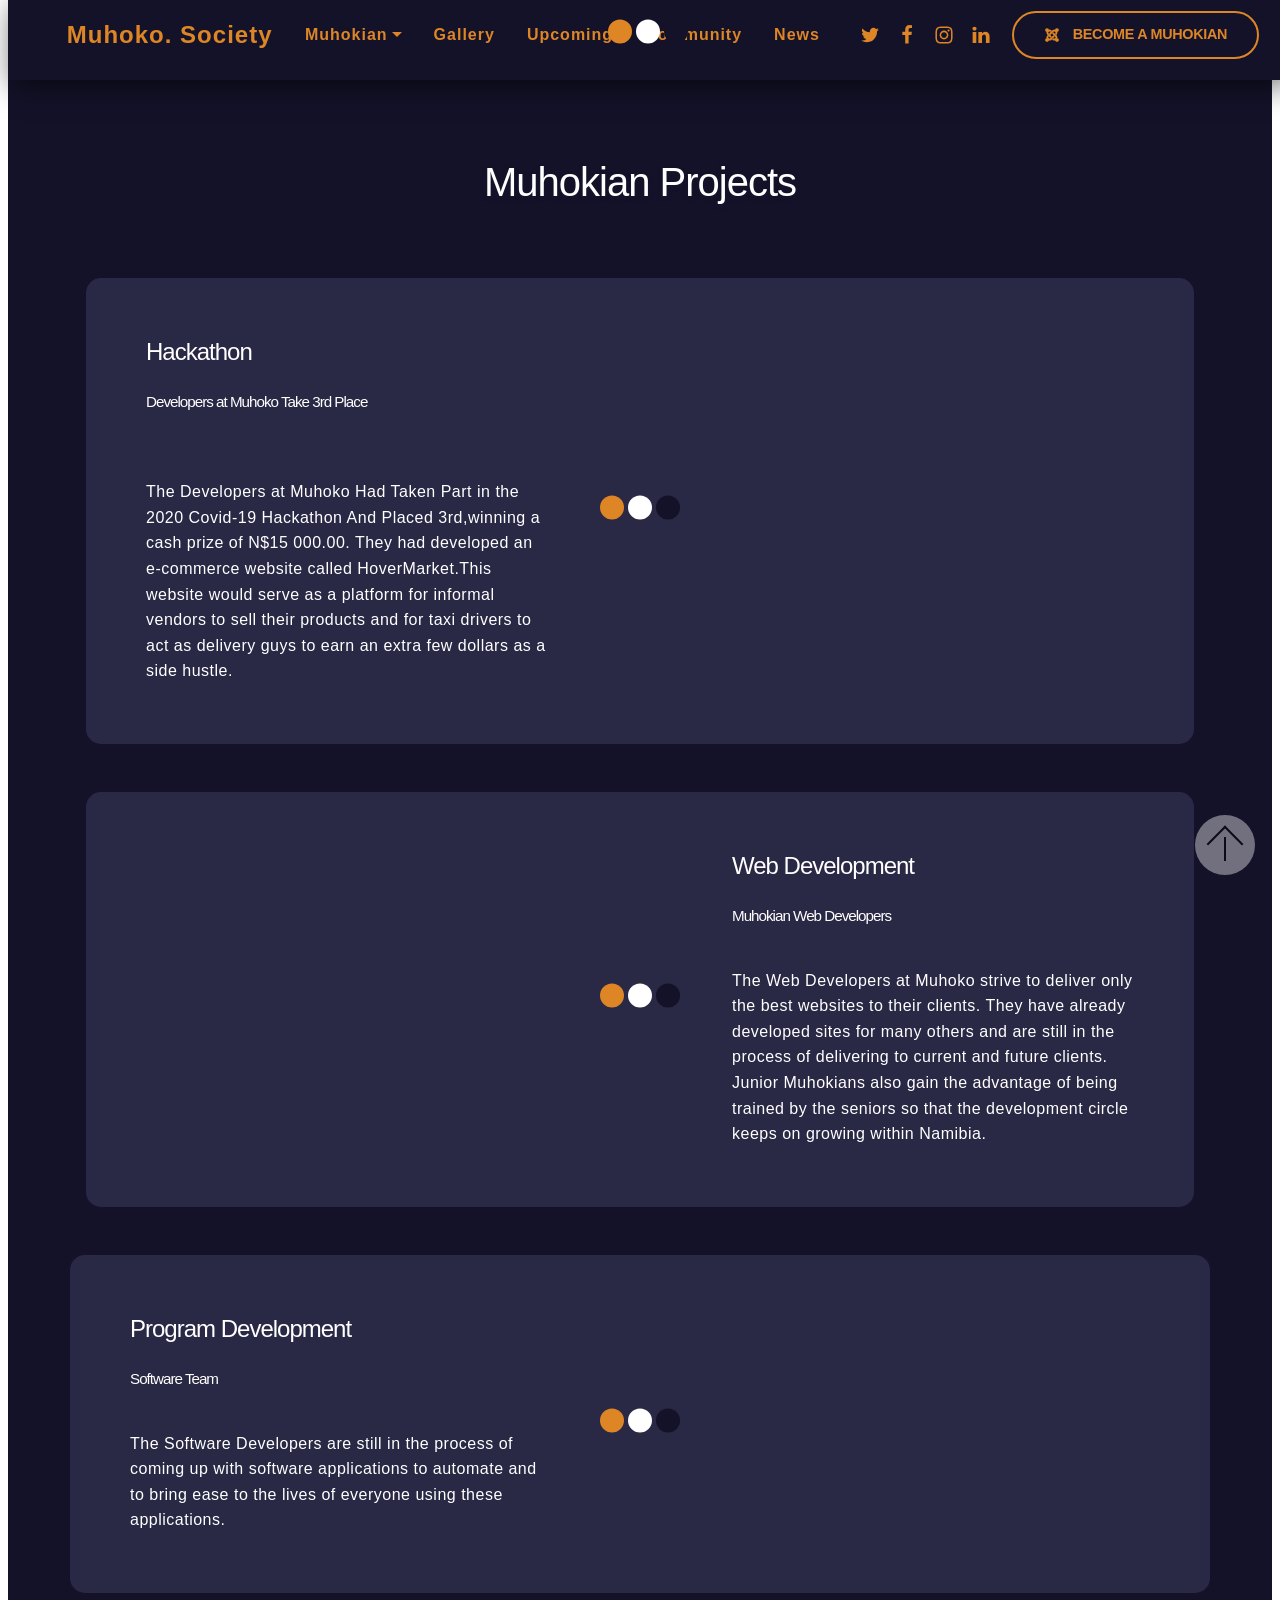
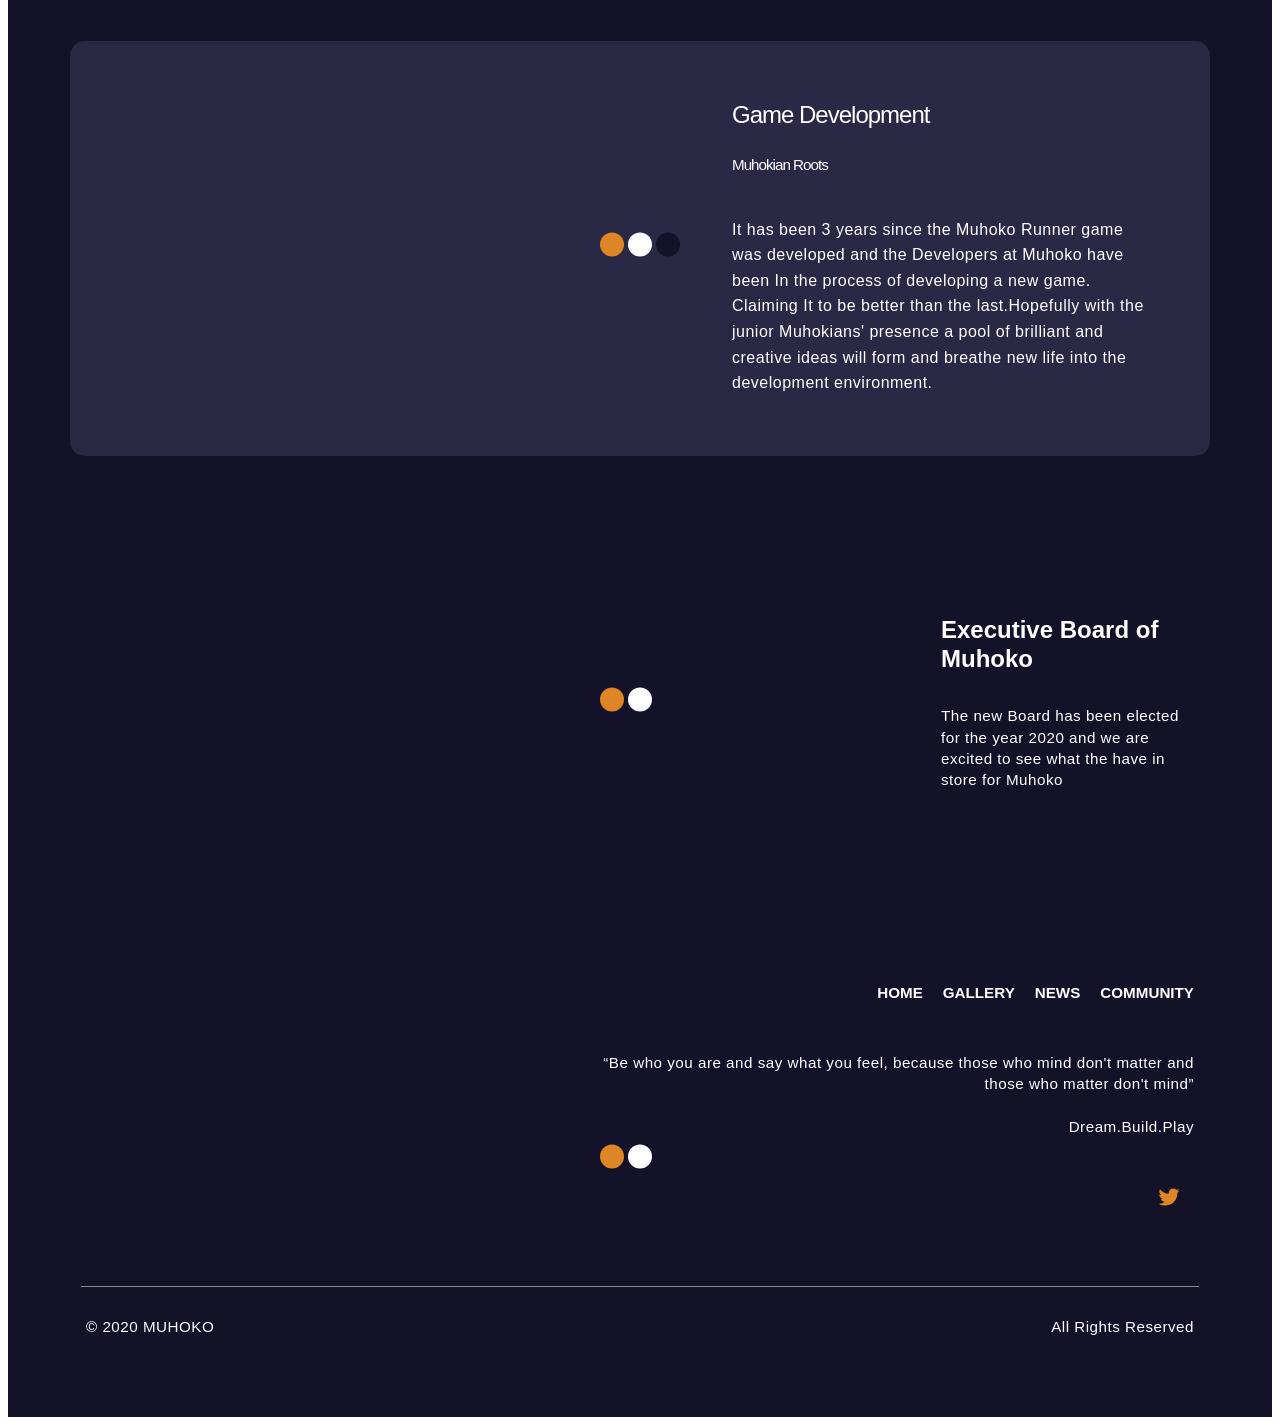
<file: projects.html>
<!DOCTYPE html>
<html amp>

<head>

    <meta charset="UTF-8">
    <meta http-equiv="X-UA-Compatible" content="IE=edge">

    <meta name="viewport" content="width=device-width, initial-scale=1, minimum-scale=1">
    <link rel="shortcut icon" href="assets/images/society-128x128.png" type="image/x-icon">
    <link rel="stylesheet" href="style.css">
    <meta name="description" content="">

    <title>Muhokian Projects
    </title>

    <link rel="canonical" href="projects.html">
    

    <script async src="https://cdn.ampproject.org/v0.js"></script>
    <script async custom-element="amp-position-observer" src="https://cdn.ampproject.org/v0/amp-position-observer-0.1.js"></script>
    <script async custom-element="amp-lightbox" src="https://cdn.ampproject.org/v0/amp-lightbox-0.1.js"></script>
    <script async custom-element="amp-analytics" src="https://cdn.ampproject.org/v0/amp-analytics-0.1.js"></script>
    <script async custom-element="amp-animation" src="https://cdn.ampproject.org/v0/amp-animation-0.1.js"></script>
    <script async custom-element="amp-sidebar" src="https://cdn.ampproject.org/v0/amp-sidebar-0.1.js"></script>
    <script async custom-element="amp-youtube" src="https://cdn.ampproject.org/v0/amp-youtube-0.1.js"></script>



</head>

<body>
    <div id="top-page"></div>
    <amp-animation id="showScrollToTopAnim" layout="nodisplay">
        <script type="application/json">
            {
                "duration": "200ms",
                "fill": "both",
                "iterations": "1",
                "direction": "alternate",
                "animations": [{
                    "selector": "#scrollToTopButton",
                    "keyframes": [{
                        "opacity": "0.4",
                        "visibility": "visible"
                    }]
                }]
            }
        </script>
    </amp-animation>
    <amp-animation id="hideScrollToTopAnim" layout="nodisplay">
        <script type="application/json">
            {
                "duration": "200ms",
                "fill": "both",
                "iterations": "1",
                "direction": "alternate",
                "animations": [{
                    "selector": "#scrollToTopButton",
                    "keyframes": [{
                        "opacity": "0",
                        "visibility": "hidden"
                    }]
                }]
            }
        </script>
    </amp-animation>
    <div id="scrollToTopMarker">
        <amp-position-observer on="enter:hideScrollToTopAnim.start; exit:showScrollToTopAnim.start" layout="nodisplay"> </amp-position-observer>
    </div>
    <amp-sidebar id="sidebar" class="cid-rOKsxGZWfv" layout="nodisplay" side="left">
        <div class="builder-sidebar" id="builder-sidebar">
            <button on="tap:sidebar.close" class="close-sidebar">
			<span></span>
			<span></span>
			</button>


            <!-- NAVBAR ITEMS -->
            <ul class="navbar-nav nav-dropdown" data-app-modern-menu="true">
                <li class="nav-item dropdown">
                    <a class="nav-link mbr-bold link mbr-white text-danger dropdown-toggle display-7" data-toggle="dropdown-submenu" aria-expanded="true">Muhokian</a>
                    <div class="dropdown-menu"><a class="mbr-bold mbr-white text-danger dropdown-item display-7" href="the_muhokian.html">The Muhokian</a><a class="mbr-bold mbr-white text-danger dropdown-item display-7" href="registration.html" aria-expanded="false">Join</a></div>
                </li>
                <li class="nav-item"><a class="nav-link mbr-bold link mbr-white text-danger display-7" href="gallery.html">Gallery</a></li>
                <li class="nav-item">
                    <a class="nav-link mbr-bold link mbr-white text-danger display-7" href="upcoming.html">Upcoming</a>
                </li>
                <li class="nav-item"><a class="nav-link mbr-bold link mbr-white text-danger display-7" href="community.html">Community</a></li>
                <li class="nav-item">
                    <a class="nav-link mbr-bold link mbr-white text-danger display-7" href="news.html#menu1-a">News</a>
                </li>
            </ul>
            <!-- NAVBAR ITEMS END -->
            <!-- SOCIAL ICON -->
            <div class="menu-social-list">






                <a href="https://twitter.com/muhoko_org" target="_blank" class="iconfont-wrapper">
                    <span class="amp-iconfont animation-normal fa-twitter fa"><svg width="20" height="20" viewBox="0 0 1792 1792" xmlns="http://www.w3.org/2000/svg" fill="currentColor"><path d="M1684 408q-67 98-162 167 1 14 1 42 0 130-38 259.5t-115.5 248.5-184.5 210.5-258 146-323 54.5q-271 0-496-145 35 4 78 4 225 0 401-138-105-2-188-64.5t-114-159.5q33 5 61 5 43 0 85-11-112-23-185.5-111.5t-73.5-205.5v-4q68 38 146 41-66-44-105-115t-39-154q0-88 44-163 121 149 294.5 238.5t371.5 99.5q-8-38-8-74 0-134 94.5-228.5t228.5-94.5q140 0 236 102 109-21 205-78-37 115-142 178 93-10 186-50z"></path></svg></span>
                </a>
                <a href="https://www.facebook.com/muhoko.org/" target="_blank" class="iconfont-wrapper">
                    <span class="amp-iconfont animation-normal fa-facebook fa"><svg width="20" height="20" viewBox="0 0 1792 1792" xmlns="http://www.w3.org/2000/svg" fill="currentColor"><path d="M1343 12v264h-157q-86 0-116 36t-30 108v189h293l-39 296h-254v759h-306v-759h-255v-296h255v-218q0-186 104-288.5t277-102.5q147 0 228 12z"></path></svg></span>
                </a>
                <a href="https://www.instagram.com/muhoko_org/" target="_blank" class="iconfont-wrapper">
                    <span class="amp-iconfont animation-normal fa-instagram fa"><svg width="20" height="20" viewBox="0 0 1792 1792" xmlns="http://www.w3.org/2000/svg" fill="currentColor"><path d="M1152 896q0-106-75-181t-181-75-181 75-75 181 75 181 181 75 181-75 75-181zm138 0q0 164-115 279t-279 115-279-115-115-279 115-279 279-115 279 115 115 279zm108-410q0 38-27 65t-65 27-65-27-27-65 27-65 65-27 65 27 27 65zm-502-220q-7 0-76.5-.5t-105.5 0-96.5 3-103 10-71.5 18.5q-50 20-88 58t-58 88q-11 29-18.5 71.5t-10 103-3 96.5 0 105.5.5 76.5-.5 76.5 0 105.5 3 96.5 10 103 18.5 71.5q20 50 58 88t88 58q29 11 71.5 18.5t103 10 96.5 3 105.5 0 76.5-.5 76.5.5 105.5 0 96.5-3 103-10 71.5-18.5q50-20 88-58t58-88q11-29 18.5-71.5t10-103 3-96.5 0-105.5-.5-76.5.5-76.5 0-105.5-3-96.5-10-103-18.5-71.5q-20-50-58-88t-88-58q-29-11-71.5-18.5t-103-10-96.5-3-105.5 0-76.5.5zm768 630q0 229-5 317-10 208-124 322t-322 124q-88 5-317 5t-317-5q-208-10-322-124t-124-322q-5-88-5-317t5-317q10-208 124-322t322-124q88-5 317-5t317 5q208 10 322 124t124 322q5 88 5 317z"></path></svg></span>
                </a>
                <a href="https://www.linkedin.com/in/muhoko-org-1437a2176" target="_blank" class="iconfont-wrapper">
                    <span class="amp-iconfont animation-normal fa-linkedin fa"><svg width="20" height="20" viewBox="0 0 1792 1792" xmlns="http://www.w3.org/2000/svg" fill="currentColor"><path d="M477 625v991h-330v-991h330zm21-306q1 73-50.5 122t-135.5 49h-2q-82 0-132-49t-50-122q0-74 51.5-122.5t134.5-48.5 133 48.5 51 122.5zm1166 729v568h-329v-530q0-105-40.5-164.5t-126.5-59.5q-63 0-105.5 34.5t-63.5 85.5q-11 30-11 81v553h-329q2-399 2-647t-1-296l-1-48h329v144h-2q20-32 41-56t56.5-52 87-43.5 114.5-15.5q171 0 275 113.5t104 332.5z"></path></svg></span>
                </a>
            </div>
            <!-- SOCIAL ICON END -->
            <!-- SHOW BUTTON -->
            <div class="navbar-buttons mbr-section-btn"><a class="btn btn-md mbr-bold btn-danger-outline display-7" href="registration.html" target="_blank"><span class="fa fa-joomla mbr-iconfont mbr-iconfont-btn"><svg width="16" height="16" viewBox="0 0 1792 1792" xmlns="http://www.w3.org/2000/svg" fill="currentColor"><path d="M1198 1073l-160 160-151 152-30 30q-65 64-151.5 87t-171.5 2q-16 70-72 115t-129 45q-85 0-145-60.5t-60-145.5q0-72 44.5-128t113.5-72q-22-86 1-173t88-152l12-12 151 152-11 11q-37 37-37 89t37 90q37 37 89 37t89-37l30-30 151-152 161-160zm-341-682l12 12-152 152-12-12q-37-37-89-37t-89 37-37 89.5 37 89.5l29 29 152 152 160 160-151 152-161-160-151-152-30-30q-68-67-90-159.5t5-179.5q-70-15-115-71t-45-129q0-85 60-145.5t145-60.5q76 0 133.5 49t69.5 123q84-20 169.5 3.5t149.5 87.5zm807 1067q0 85-60 145.5t-145 60.5q-74 0-131-47t-71-118q-86 28-179.5 6t-161.5-90l-11-12 151-152 12 12q37 37 89 37t89-37 37-89-37-89l-30-30-152-152-160-160 152-152 160 160 152 152 29 30q64 64 87.5 150.5t2.5 171.5q76 11 126.5 68.5t50.5 134.5zm-2-1124q0 77-51 135t-127 69q26 85 3 176.5t-90 158.5l-12 12-151-152 12-12q37-37 37-89t-37-89-89-37-89 37l-30 30-152 152-160 160-152-152 161-160 152-152 29-30q67-67 159-89.5t178 3.5q11-75 68.5-126t135.5-51q85 0 145 60.5t60 145.5z"></path></svg></span>Become a muhokiAN</a></div>
            <!-- SHOW BUTTON END -->
        </div>
    </amp-sidebar>
    <section class="menu1 menu horizontal-menu cid-rOKsxGZWfv" id="menu1-a">

        <!-- <div class="menu-wrapper"> -->
        <nav class="navbar navbar-dropdown navbar-expand-lg navbar-fixed-top">
            <div class="menu-container container-fluid">
                <!-- SHOW LOGO -->
                <div class="navbar-brand">
                    <div class="navbar-logo">
                        <amp-img src="assets/images/society-alt-116x116.png" layout="responsive" height="57" width="57" alt="image" class="mobirise-loader">
                            <div placeholder="" class="placeholder">
                                <div class="mobirise-spinner">
                                    <em></em>
                                    <em></em>
                                    <em></em>
                                </div>
                            </div>
                            <a href="index.html#menu1-1"></a>
                        </amp-img>
                    </div>
                    <span class="navbar-caption-wrap mbr-white"><a class="navbar-caption mbr-bold mbr-white text-danger display-5" href="index.html#menu1-1">Muhoko. Society</a></span>
                </div>
                <!-- SHOW LOGO END -->
                <!-- COLLAPSED MENU -->
                <div class="collapse navbar-collapse" id="navbarSupportedContent">

                    <!-- NAVBAR ITEMS -->
                    <ul class="navbar-nav nav-dropdown" data-app-modern-menu="true">
                        <li class="nav-item dropdown">
                            <a class="nav-link mbr-bold link mbr-white text-danger dropdown-toggle display-7" data-toggle="dropdown-submenu" aria-expanded="true">Muhokian</a>
                            <div class="dropdown-menu"><a class="mbr-bold mbr-white text-danger dropdown-item display-7" href="the_muhokian.html">The Muhokian</a><a class="mbr-bold mbr-white text-danger dropdown-item display-7" href="registration.html" aria-expanded="false">Join</a></div>
                        </li>
                        <li class="nav-item"><a class="nav-link mbr-bold link mbr-white text-danger display-7" href="gallery.html">Gallery</a></li>
                        <li class="nav-item">
                            <a class="nav-link mbr-bold link mbr-white text-danger display-7" href="upcoming.html">Upcoming</a>
                        </li>
                        <li class="nav-item"><a class="nav-link mbr-bold link mbr-white text-danger display-7" href="community.html">Community</a></li>
                        <li class="nav-item">
                            <a class="nav-link mbr-bold link mbr-white text-danger display-7" href="news.html#menu1-a">News</a>
                        </li>
                    </ul>
                    <!-- NAVBAR ITEMS END -->
                    <!-- SOCIAL ICON -->
                    <div class="menu-social-list">






                        <a href="https://twitter.com/muhoko_org" target="_blank" class="iconfont-wrapper">
                            <span class="amp-iconfont animation-normal fa-twitter fa"><svg width="20" height="20" viewBox="0 0 1792 1792" xmlns="http://www.w3.org/2000/svg" fill="currentColor"><path d="M1684 408q-67 98-162 167 1 14 1 42 0 130-38 259.5t-115.5 248.5-184.5 210.5-258 146-323 54.5q-271 0-496-145 35 4 78 4 225 0 401-138-105-2-188-64.5t-114-159.5q33 5 61 5 43 0 85-11-112-23-185.5-111.5t-73.5-205.5v-4q68 38 146 41-66-44-105-115t-39-154q0-88 44-163 121 149 294.5 238.5t371.5 99.5q-8-38-8-74 0-134 94.5-228.5t228.5-94.5q140 0 236 102 109-21 205-78-37 115-142 178 93-10 186-50z"></path></svg></span>
                        </a>
                        <a href="https://www.facebook.com/muhoko.org/" target="_blank" class="iconfont-wrapper">
                            <span class="amp-iconfont animation-normal fa-facebook fa"><svg width="20" height="20" viewBox="0 0 1792 1792" xmlns="http://www.w3.org/2000/svg" fill="currentColor"><path d="M1343 12v264h-157q-86 0-116 36t-30 108v189h293l-39 296h-254v759h-306v-759h-255v-296h255v-218q0-186 104-288.5t277-102.5q147 0 228 12z"></path></svg></span>
                        </a>
                        <a href="https://www.instagram.com/muhoko_org/" target="_blank" class="iconfont-wrapper">
                            <span class="amp-iconfont animation-normal fa-instagram fa"><svg width="20" height="20" viewBox="0 0 1792 1792" xmlns="http://www.w3.org/2000/svg" fill="currentColor"><path d="M1152 896q0-106-75-181t-181-75-181 75-75 181 75 181 181 75 181-75 75-181zm138 0q0 164-115 279t-279 115-279-115-115-279 115-279 279-115 279 115 115 279zm108-410q0 38-27 65t-65 27-65-27-27-65 27-65 65-27 65 27 27 65zm-502-220q-7 0-76.5-.5t-105.5 0-96.5 3-103 10-71.5 18.5q-50 20-88 58t-58 88q-11 29-18.5 71.5t-10 103-3 96.5 0 105.5.5 76.5-.5 76.5 0 105.5 3 96.5 10 103 18.5 71.5q20 50 58 88t88 58q29 11 71.5 18.5t103 10 96.5 3 105.5 0 76.5-.5 76.5.5 105.5 0 96.5-3 103-10 71.5-18.5q50-20 88-58t58-88q11-29 18.5-71.5t10-103 3-96.5 0-105.5-.5-76.5.5-76.5 0-105.5-3-96.5-10-103-18.5-71.5q-20-50-58-88t-88-58q-29-11-71.5-18.5t-103-10-96.5-3-105.5 0-76.5.5zm768 630q0 229-5 317-10 208-124 322t-322 124q-88 5-317 5t-317-5q-208-10-322-124t-124-322q-5-88-5-317t5-317q10-208 124-322t322-124q88-5 317-5t317 5q208 10 322 124t124 322q5 88 5 317z"></path></svg></span>
                        </a>
                        <a href="https://www.linkedin.com/in/muhoko-org-1437a2176" target="_blank" class="iconfont-wrapper">
                            <span class="amp-iconfont animation-normal fa-linkedin fa"><svg width="20" height="20" viewBox="0 0 1792 1792" xmlns="http://www.w3.org/2000/svg" fill="currentColor"><path d="M477 625v991h-330v-991h330zm21-306q1 73-50.5 122t-135.5 49h-2q-82 0-132-49t-50-122q0-74 51.5-122.5t134.5-48.5 133 48.5 51 122.5zm1166 729v568h-329v-530q0-105-40.5-164.5t-126.5-59.5q-63 0-105.5 34.5t-63.5 85.5q-11 30-11 81v553h-329q2-399 2-647t-1-296l-1-48h329v144h-2q20-32 41-56t56.5-52 87-43.5 114.5-15.5q171 0 275 113.5t104 332.5z"></path></svg></span>
                        </a>
                    </div>
                    <!-- SOCIAL ICON END -->
                    <!-- SHOW BUTTON -->
                    <div class="navbar-buttons mbr-section-btn"><a class="btn btn-md mbr-bold btn-danger-outline display-7" href="registration.html" target="_blank"><span class="fa fa-joomla mbr-iconfont mbr-iconfont-btn"><svg width="16" height="16" viewBox="0 0 1792 1792" xmlns="http://www.w3.org/2000/svg" fill="currentColor"><path d="M1198 1073l-160 160-151 152-30 30q-65 64-151.5 87t-171.5 2q-16 70-72 115t-129 45q-85 0-145-60.5t-60-145.5q0-72 44.5-128t113.5-72q-22-86 1-173t88-152l12-12 151 152-11 11q-37 37-37 89t37 90q37 37 89 37t89-37l30-30 151-152 161-160zm-341-682l12 12-152 152-12-12q-37-37-89-37t-89 37-37 89.5 37 89.5l29 29 152 152 160 160-151 152-161-160-151-152-30-30q-68-67-90-159.5t5-179.5q-70-15-115-71t-45-129q0-85 60-145.5t145-60.5q76 0 133.5 49t69.5 123q84-20 169.5 3.5t149.5 87.5zm807 1067q0 85-60 145.5t-145 60.5q-74 0-131-47t-71-118q-86 28-179.5 6t-161.5-90l-11-12 151-152 12 12q37 37 89 37t89-37 37-89-37-89l-30-30-152-152-160-160 152-152 160 160 152 152 29 30q64 64 87.5 150.5t2.5 171.5q76 11 126.5 68.5t50.5 134.5zm-2-1124q0 77-51 135t-127 69q26 85 3 176.5t-90 158.5l-12 12-151-152 12-12q37-37 37-89t-37-89-89-37-89 37l-30 30-152 152-160 160-152-152 161-160 152-152 29-30q67-67 159-89.5t178 3.5q11-75 68.5-126t135.5-51q85 0 145 60.5t60 145.5z"></path></svg></span>Become a muhokiAN</a></div>
                    <!-- SHOW BUTTON END -->
                </div>
                <!-- COLLAPSED MENU END -->

                <button on="tap:sidebar.toggle" class="ampstart-btn hamburger">
				<span></span>
				<span></span>
				<span></span>
				<span></span>
			</button>
            </div>
        </nav>
        <!-- AMP plug -->

        <!-- </div> -->
    </section>



    <section class="features1 cid-rOKJt0Kexn" id="features1-f">



        <div class="container">
            <div class="title mbr-pb-5 mbr-white align-center">
                <h3 class="mbr-section-title mbr-fonts-style mbr-pb-3 display-2">Muhokian Projects</h3>

            </div>
            <div class="mbr-row mbr-jc-c mbr-column">
                <div class="card mbr-col-sm-12 md-pb lg-pb">
                    <div class="card-wrapper mbr-flex mbr-row-reverse">
                        <div class="card-img mbr-flex mbr-col-md-12 mbr-col-lg-6">
                            <amp-img src="assets/images/Hovermarket" layout="responsive" width="642.0353130016051" height="361" alt="image" class="mobirise-loader">
                                <div placeholder="" class="placeholder">
                                    <div class="mobirise-spinner">
                                        <em></em>
                                        <em></em>
                                        <em></em>
                                    </div>
                                </div>

                            </amp-img>
                        </div>
                        <div class="card-box mbr-m-auto mbr-white mbr-pb-3 mbr-pt-3 mbr-px-4">
                            <h3 class="card-title mbr-fonts-style display-5">Hackathon</h3>
                            <h4 class="card-subtitle mbr-pt-3 mbr-fonts-style display-4"><span style="font-weight: normal;">Developers at Muhoko Take 3rd Place</span></h4>
                            <p class="card-text mbr-fonts-style mbr-pt-2 display-7">
                                <br>
                            </br>
                                
                            The Developers at Muhoko Had Taken Part in the 2020 Covid-19 Hackathon And Placed 3rd,winning a cash prize of N$15 000.00.
                        They had developed an e-commerce website called HoverMarket.This website would serve as a platform for informal vendors to sell their products and 
                    for taxi drivers to act as delivery guys to earn an extra few dollars as a side hustle.</p>
                         
                        </div>
                    </div>
                </div>
                <div class="card mbr-col-sm-12 md-pb lg-pb">
                    <div class="card-wrapper mbr-flex">
                        <div class="card-img mbr-flex mbr-col-md-12 mbr-col-lg-6">
                            <amp-img src="assets/images/web.jpg" layout="responsive" width="642.3198198198198" height="361" alt="image" class="mobirise-loader">
                                <div placeholder="" class="placeholder">
                                    <div class="mobirise-spinner">
                                        <em></em>
                                        <em></em>
                                        <em></em>
                                    </div>
                                </div>

                            </amp-img>
                        </div>
                        <div class="card-box mbr-m-auto mbr-white mbr-pb-3 mbr-pt-3 mbr-px-4">
                            <h3 class="card-title mbr-fonts-style display-5">Web Development</h3>
                            <h4 class="card-subtitle mbr-pt-3 mbr-fonts-style display-4"><span style="font-weight: normal;">Muhokian Web Developers</span></h4>
                            <p class="card-text mbr-fonts-style mbr-pt-2 display-7">
                                <br>
                            
                                The Web Developers at Muhoko strive to deliver only the best websites to their clients.
                            They have already developed sites for many others and are still in the process of delivering to current and future clients.
                            <br>
                        
                        Junior Muhokians also gain the advantage of being trained by the seniors so that the development circle keeps on growing within Namibia.</p>
                        
                        </div>
                    </div>
                </div>

                <div class="mbr-row mbr-jc-c mbr-column">
                    <div class="card mbr-col-sm-12 md-pb lg-pb">
                        <div class="card-wrapper mbr-flex mbr-row-reverse">
                            <div class="card-img mbr-flex mbr-col-md-12 mbr-col-lg-6">
                                <amp-img src="assets/images/software.jpg" layout="responsive" width="642.0353130016051" height="361" alt="image" class="mobirise-loader">
                                    <div placeholder="" class="placeholder">
                                        <div class="mobirise-spinner">
                                            <em></em>
                                            <em></em>
                                            <em></em>
                                        </div>
                                    </div>

                                </amp-img>
                            </div>
                            <div class="card-box mbr-m-auto mbr-white mbr-pb-3 mbr-pt-3 mbr-px-4">
                                <h3 class="card-title mbr-fonts-style display-5">Program Development</h3>
                                <h4 class="card-subtitle mbr-pt-3 mbr-fonts-style display-4"><span style="font-weight: normal;">Software Team</span></h4>
                                <p class="card-text mbr-fonts-style mbr-pt-2 display-7">
                                    <br>
                                The Software Developers are still in the process of coming up with software applications to automate and to bring ease to the lives of everyone using these applications.
                                
                                </p>
                
                            </div>
                        </div>
                    </div>
                    <div class="card mbr-col-sm-12 md-pb lg-pb">
                        <div class="card-wrapper mbr-flex">
                            <div class="card-img mbr-flex mbr-col-md-12 mbr-col-lg-6">
                                <amp-img src="assets/images/game.png" layout="responsive" width="642.3198198198198" height="361" alt="image" class="mobirise-loader">
                                    <div placeholder="" class="placeholder">
                                        <div class="mobirise-spinner">
                                            <em></em>
                                            <em></em>
                                            <em></em>
                                        </div>
                                    </div>

                                </amp-img>
                            </div>
                            <div class="card-box mbr-m-auto mbr-white mbr-pb-3 mbr-pt-3 mbr-px-4">
                                <h3 class="card-title mbr-fonts-style display-5">Game Development</h3>
                                <h4 class="card-subtitle mbr-pt-3 mbr-fonts-style display-4"><span style="font-weight: normal;">Muhokian Roots</span></h4>
                                <p class="card-text mbr-fonts-style mbr-pt-2 display-7">
                                    <br>
                                    It has been 3 years since the Muhoko Runner game was developed and the Developers at Muhoko have been In the process of developing a new game.
                                    Claiming It to be better than the last.Hopefully with the junior Muhokians' presence a pool of brilliant and creative ideas will form and breathe new life into the development environment. 
                            </div>
                        </div>
                    </div>




                </div>
            </div>
    </section>

    <section class="content2 cid-rOKJfHd2Cn" id="content2-e">


        <div class="container">
            <div class="mbr-row">
                <div class="image mbr-col-sm-12 mbr-col-md-12 mbr-pb-2 mbr-col-lg-9">
                    <amp-img src="assets/images/screen4.jpg" layout="responsive" width="790.8089097303634" height="527" alt="image" class="mobirise-loader">
                        <div placeholder="" class="placeholder">
                            <div class="mobirise-spinner">
                                <em></em>
                                <em></em>
                                <em></em>
                            </div>
                        </div>

                    </amp-img>
                </div>
                <div class="text-wrap mbr-col-sm-12 mbr-col-md-12 mbr-col-lg-3">
                    <h3 class="mbr-fonts-style mbr-bold mbr-white mbr-pb-4 art-title display-5">Executive Board of Muhoko</h3>
                    <p class="mbr-text mbr-white mbr-fonts-style display-4">The new Board has been elected for the year 2020 and we are excited to see what the have in store for Muhoko<br>
                </div>
            </div>
        </div>
    </section>

    <section class="footer2 cid-rPvzeju5Ny" id="footer2-1d">


        <div class="container">
            <div class="mbr-row">
                <div class="mbr-col-sm-12 mbr-col-md-12 mbr-col-lg-5 mbr-flex mbr-jc-c">
                    <div class="image-wrapper">
                        <amp-img src="assets/images/society-alt-400x399.png" layout="responsive" width="200.50125313283206" height="200" alt="logo" class="mobirise-loader">
                            <div placeholder="" class="placeholder">
                                <div class="mobirise-spinner">
                                    <em></em>
                                    <em></em>
                                    <em></em>
                                </div>
                            </div>
                            <a href="index.html"></a>
                        </amp-img>
                    </div>
                </div>
                <div class="mbr-col-sm-12 mbr-col-md-12 mbr-col-lg-7">
                    <div class="links-box mbr-pb-5">
                        <div class="links-list mbr-flex mbr-jc-e">







                            <a class="mbr-fonts-style custom-text mbr-white mbr-bold links-text display-4" href="index.html">Home</a>
                            <a class="mbr-fonts-style custom-text mbr-white mbr-bold links-text display-4" href="gallery.html">GALLERY</a>
                            <a class="mbr-fonts-style custom-text mbr-white mbr-bold links-text display-4" href="news.html">NEWS</a>
                            <a class="mbr-fonts-style custom-text mbr-white mbr-bold links-text display-4" href="community.html">Community</a>
                        </div>
                    </div>
                    <div class="text-box">
                        <p class="mbr-fonts-style mbr-white footer-text display-4">“Be who you are and say what you feel, because those who mind don't matter and those who matter don't mind”<br>
<br>Dream.Build.Play</p>
                    </div>
                    <div class="social-box mbr-pt-5">
                        <div>




                            <a href="https://twitter.com/muhoko_org" class="iconfont-wrapper" target="_blank">
                                <span class="amp-iconfont animation-normal fa-twitter fa"><svg width="24" height="24" viewBox="0 0 1792 1792" xmlns="http://www.w3.org/2000/svg" fill="currentColor"><path d="M1684 408q-67 98-162 167 1 14 1 42 0 130-38 259.5t-115.5 248.5-184.5 210.5-258 146-323 54.5q-271 0-496-145 35 4 78 4 225 0 401-138-105-2-188-64.5t-114-159.5q33 5 61 5 43 0 85-11-112-23-185.5-111.5t-73.5-205.5v-4q68 38 146 41-66-44-105-115t-39-154q0-88 44-163 121 149 294.5 238.5t371.5 99.5q-8-38-8-74 0-134 94.5-228.5t228.5-94.5q140 0 236 102 109-21 205-78-37 115-142 178 93-10 186-50z"></path></svg></span>
                            </a>
                        </div>
                    </div>
                </div>
            </div>
            <div class="mbr-row custom-box">
                <div class="copy-box mbr-flex mbr-jc-b mbr-pt-5">
                    <p class="mbr-fonts-style mbr-white copy-text display-4">© 2020 MUHOKO</p>
                    <p class="mbr-fonts-style mbr-white copy-text display-4">All Rights Reserved</p>
                </div>
            </div>
        </div>
    </section>





    <button id="scrollToTopButton" on="tap:top-page.scrollTo(duration=200)">                                         <a class="scroll-to-top-arrow"></a>                                     </button></body>

</html>
</file>
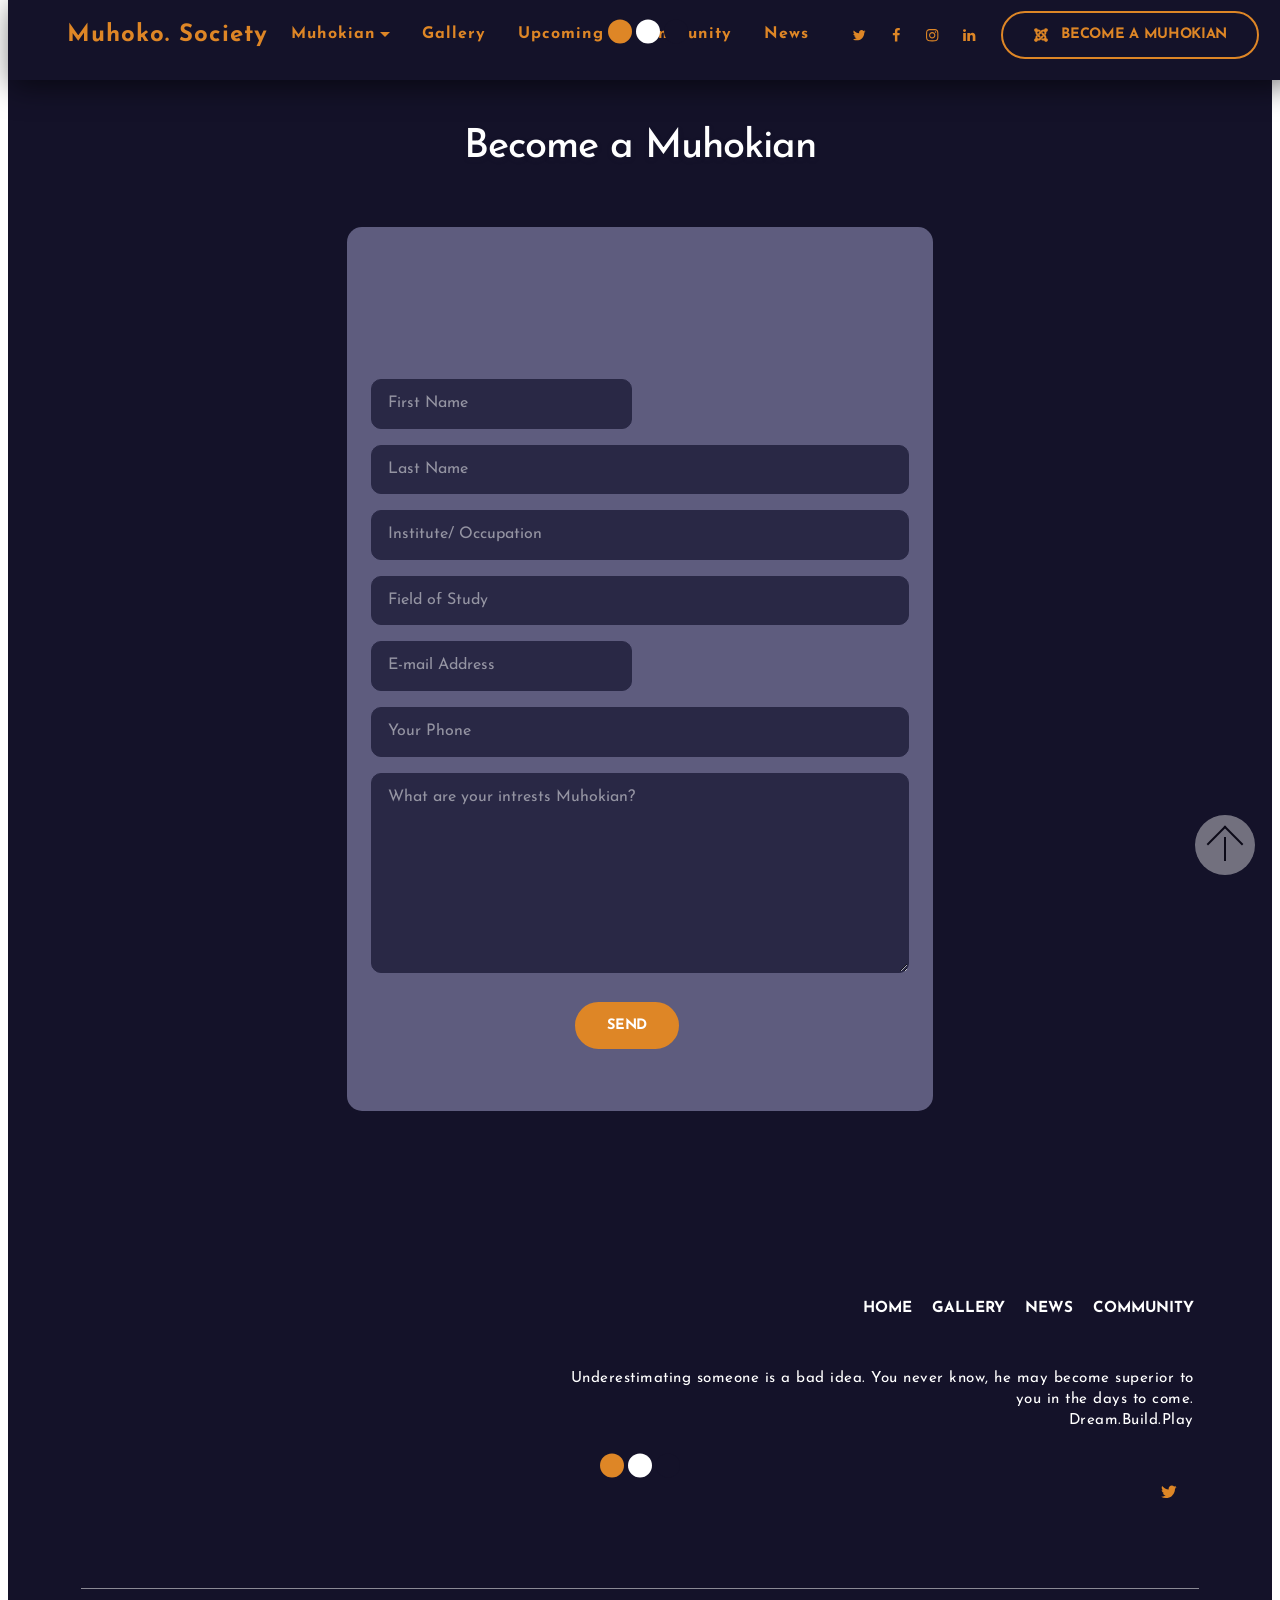
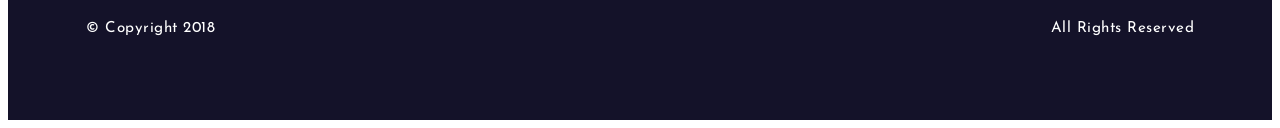
<file: registration.html>
<!DOCTYPE html>
<html amp>

<head>

    <meta charset="UTF-8">
    <meta http-equiv="X-UA-Compatible" content="IE=edge">

    <meta name="twitter:card" content="summary_large_image" />
    <meta name="twitter:image:src" content="assets/images/Become a Muhokian-meta.jpg" />
    <meta property="og:image" content="assets/images/Become a Muhokian-meta.jpg" />
    <meta name="twitter:title" content="Become a Muhokian" />
    <meta name="viewport" content="width=device-width, initial-scale=1, minimum-scale=1">
    <link rel="shortcut icon" href="assets/images/society-128x128.png" type="image/x-icon">
    <meta name="description" content="">

    <title>Become a Muhokian</title>

    <link rel="canonical" href="registration.html">
    <style amp-boilerplate>
        body {
            -webkit-animation: -amp-start 8s steps(1, end) 0s 1 normal both;
            -moz-animation: -amp-start 8s steps(1, end) 0s 1 normal both;
            -ms-animation: -amp-start 8s steps(1, end) 0s 1 normal both;
            animation: -amp-start 8s steps(1, end) 0s 1 normal both
        }
        
        @-webkit-keyframes -amp-start {
            from {
                visibility: hidden
            }
            to {
                visibility: visible
            }
        }
        
        @-moz-keyframes -amp-start {
            from {
                visibility: hidden
            }
            to {
                visibility: visible
            }
        }
        
        @-ms-keyframes -amp-start {
            from {
                visibility: hidden
            }
            to {
                visibility: visible
            }
        }
        
        @-o-keyframes -amp-start {
            from {
                visibility: hidden
            }
            to {
                visibility: visible
            }
        }
        
        @keyframes -amp-start {
            from {
                visibility: hidden
            }
            to {
                visibility: visible
            }
        }
    </style>
    <noscript><style amp-boilerplate>body{-webkit-animation:none;-moz-animation:none;-ms-animation:none;animation:none}</style></noscript>
    <link href="https://fonts.googleapis.com/css?family=Josefin+Sans:100,100i,300,300i,400,400i,600,600i,700,700i&display=swap" rel="stylesheet">

    <style amp-custom>
        div,
        span,
        h1,
        h2,
        h3,
        h4,
        h5,
        h6,
        p,
        blockquote,
        a,
        ol,
        ul,
        li,
        figcaption,
        textarea,
        input {
            font: inherit;
        }
        
        * {
            box-sizing: border-box;
            outline: none;
        }
        
        *:focus {
            outline: none;
        }
        
        body {
            position: relative;
            font-style: normal;
            line-height: 1.5;
            color: #000000;
        }
        
        section {
            background-color: #ffffff;
            background-position: 50% 50%;
            background-repeat: no-repeat;
            background-size: cover;
            overflow: hidden;
            padding: 30px 0;
        }
        
        section,
        .container,
        .container-fluid {
            position: relative;
            word-wrap: break-word;
        }
        
        h1,
        h2,
        h3,
        h4,
        h5,
        h6 {
            margin: 0;
            padding: 0;
        }
        
        p,
        li,
        blockquote {
            letter-spacing: 0.5px;
            line-height: 1.7;
        }
        
        ul,
        ol,
        blockquote,
        p {
            margin-bottom: 0;
            margin-top: 0;
        }
        
        a {
            cursor: pointer;
        }
        
        a,
        a:hover {
            text-decoration: none;
        }
        
        a.mbr-iconfont:hover {
            text-decoration: none;
        }
        
        h1,
        h2,
        h3,
        h4,
        h5,
        h6,
        .display-1,
        .display-2,
        .display-4,
        .display-5,
        .display-7 {
            word-break: break-word;
            word-wrap: break-word;
        }
        
        b,
        strong {
            font-weight: bold;
        }
        
        blockquote {
            padding: 10px 0 10px 20px;
            position: relative;
            border-left: 3px solid;
        }
        
        input:-webkit-autofill,
        input:-webkit-autofill:hover,
        input:-webkit-autofill:focus,
        input:-webkit-autofill:active {
            transition-delay: 9999s;
            transition-property: background-color, color;
        }
        
        html,
        body {
            height: auto;
            min-height: 100vh;
        }
        
        .mbr-section-title {
            margin: 0;
            padding: 0;
            font-style: normal;
            line-height: 1.2;
            width: 100%;
        }
        
        .mbr-section-subtitle {
            line-height: 1.3;
            width: 100%;
        }
        
        .mbr-text {
            font-style: normal;
            line-height: 1.6;
            width: 100%;
        }
        
        .mbr-figure {
            align-self: center;
        }
        
        .btn {
            text-align: center;
            position: relative;
            margin: .4rem .8rem;
            font-weight: 700;
            border-width: 2px;
            border-style: solid;
            font-style: normal;
            white-space: normal;
            transition: all .2s ease-in-out, box-shadow 2s ease-in-out;
            display: inline-flex;
            align-items: center;
            justify-content: center;
            word-break: break-word;
            line-height: 1.5;
            letter-spacing: 1px;
        }
        
        .btn-form {
            padding: 1rem 2rem;
        }
        
        .btn-form:hover {
            cursor: pointer;
        }
        
        .note-popover .btn:after {
            display: none;
        }
        
        .card-title {
            margin: 0;
        }
        
        .card-img {
            border-radius: 0;
            width: auto;
            flex-shrink: 0;
        }
        
        .card-img img {
            width: 100%;
        }
        
        .card {
            position: relative;
            background-color: transparent;
            border: none;
            border-radius: 0;
            width: 100%;
            padding-left: 1rem;
            padding-right: 1rem;
        }
        
        @media (max-width: 767px) {
            .card:not(.last-child) {
                padding-bottom: 2rem;
            }
        }
        
        .card .card-wrapper {
            height: 100%;
        }
        
        @media (max-width: 767px) {
            .card .card-wrapper {
                flex-direction: column;
            }
        }
        
        .card img {
            height: 100%;
            object-fit: cover;
            object-position: center;
        }
        
        @media (min-width: 992px) {
            .lg-pb {
                padding-bottom: 3rem;
            }
        }
        
        @media (max-width: 991px) {
            .md-pb {
                padding-bottom: 2rem;
            }
        }
        
        .card-inner,
        .items-list {
            display: flex;
            flex-direction: column;
        }
        
        .items-list {
            list-style-type: none;
            padding: 0;
        }
        
        .items-list .list-item {
            padding: 1rem 2rem;
        }
        
        .card-head {
            padding: 1.5rem 2rem;
        }
        
        .card-price-wrap {
            padding: 1rem 2rem;
            display: flex;
            flex-direction: column;
        }
        
        .card-button {
            padding: 1rem;
            margin: 0;
        }
        
        .gallery-img-wrap {
            position: relative;
            height: 100%;
        }
        
        .gallery-img-wrap:hover {
            cursor: pointer;
        }
        
        .gallery-img-wrap:hover .icon-wrap,
        .gallery-img-wrap:hover .caption-on-hover {
            opacity: 1;
        }
        
        .gallery-img-wrap:hover:after {
            opacity: .5;
        }
        
        .gallery-img-wrap amp-img {
            height: 100%;
        }
        
        .gallery-img-wrap:after {
            content: "";
            position: absolute;
            top: 0;
            bottom: 0;
            left: 0;
            right: 0;
            background: #000;
            opacity: 0;
            transition: opacity .3s;
            pointer-events: none;
        }
        
        .gallery-img-wrap .icon-wrap,
        .gallery-img-wrap .img-caption {
            position: absolute;
            z-index: 3;
            pointer-events: none;
        }
        
        .gallery-img-wrap .icon-wrap,
        .gallery-img-wrap .caption-on-hover {
            opacity: 0;
            transition: opacity .3s;
        }
        
        .gallery-img-wrap .icon-wrap {
            left: 50%;
            top: 50%;
            transform: translate(-50%, -50%);
            background-color: #fff;
            padding: .5rem;
            border-radius: 50%;
        }
        
        .gallery-img-wrap .img-caption {
            left: 0;
            right: 0;
        }
        
        .gallery-img-wrap .img-caption.caption-top {
            top: 0;
        }
        
        .gallery-img-wrap .img-caption.caption-bottom {
            bottom: 0;
        }
        
        .gallery-img-wrap .img-caption:after {
            content: "";
            position: absolute;
            top: 0;
            left: 0;
            right: 0;
            height: 100%;
            transition: opacity .3s;
            z-index: -1;
            pointer-events: none;
        }
        
        @media (max-width: 767px) {
            .gallery-img-wrap:after,
            .gallery-img-wrap:hover:after,
            .gallery-img-wrap .icon-wrap {
                display: none;
            }
            .gallery-img-wrap .caption-on-hover {
                opacity: 1;
            }
        }
        
        .is-builder .gallery-img-wrap .icon-wrap {
            pointer-events: all;
        }
        
        .is-builder .gallery-img-wrap .img-caption>* {
            pointer-events: all;
        }
        
        .icons-list a {
            margin-right: 1rem;
        }
        
        .icons-list a:last-child {
            margin-right: 0;
        }
        
        .counter-container {
            position: relative;
        }
        
        .counter-container ol li {
            margin-bottom: 2rem;
        }
        
        .counter-container.stylizedCounters ol {
            counter-reset: section;
        }
        
        .counter-container.stylizedCounters ol li {
            z-index: 3;
            list-style: none;
        }
        
        .counter-container.stylizedCounters ol li:before {
            z-index: 2;
            position: absolute;
            left: 0px;
            counter-increment: section;
            content: counters(section, ".") " ";
            text-align: center;
            margin: 0 10px;
            line-height: 37px;
            width: 40px;
            height: 40px;
            transition: all .2s;
            color: #232323;
            font-size: 25px;
            border-radius: 50%;
            font-weight: bold;
        }
        
        .timeline-wrap {
            position: relative;
        }
        
        .timeline-wrap .iconBackground {
            position: absolute;
            left: 50%;
            width: 20px;
            height: 20px;
            line-height: 30px;
            text-align: center;
            border-radius: 50%;
            font-size: 30px;
            display: inline-block;
            background-color: #232323;
            top: 20px;
            margin-left: -10px;
        }
        
        @media (max-width: 768px) {
            .timeline-wrap .iconBackground {
                left: 0;
            }
        }
        
        .separline {
            position: relative;
        }
        
        @media (max-width: 768px) {
            .separline:not(.last-child) {
                padding-bottom: 2rem;
            }
        }
        
        .separline:before {
            position: absolute;
            content: "";
            width: 2px;
            background-color: #232323;
            left: calc(50% - 1px);
            height: calc(100% - 20px);
            top: 40px;
        }
        
        @media (max-width: 768px) {
            .separline:before {
                left: 0;
            }
        }
        
        amp-image-lightbox a.control {
            position: absolute;
            width: 32px;
            height: 32px;
            right: 48px;
            top: 32px;
            z-index: 1000;
        }
        
        amp-image-lightbox a.control .close {
            position: relative;
        }
        
        amp-image-lightbox a.control .close:before,
        amp-image-lightbox a.control .close:after {
            position: absolute;
            left: 15px;
            content: ' ';
            height: 33px;
            width: 2px;
            background-color: #fff;
        }
        
        amp-image-lightbox a.control .close:before {
            transform: rotate(45deg);
        }
        
        amp-image-lightbox a.control .close:after {
            transform: rotate(-45deg);
        }
        
        .hidden {
            visibility: hidden;
        }
        
        .super-hide {
            display: none;
        }
        
        .inactive {
            -webkit-user-select: none;
            -moz-user-select: none;
            -ms-user-select: none;
            user-select: none;
            pointer-events: none;
            -webkit-user-drag: none;
            user-drag: none;
        }
        
        .popover-content ul.show {
            min-height: 155px;
        }
        
        .mbr-white {
            color: #ffffff;
        }
        
        .mbr-black {
            color: #000000;
        }
        
        .mbr-custom {
            color: #1bc2ca;
        }
        
        .align-left {
            text-align: left;
        }
        
        .align-left .list-item {
            justify-content: flex-start;
        }
        
        .align-center {
            text-align: center;
        }
        
        .align-center .list-item {
            justify-content: center;
        }
        
        .align-right {
            text-align: right;
        }
        
        .align-right .list-item {
            justify-content: flex-end;
        }
        
        @media (max-width: 767px) {
            .align-left,
            .align-center,
            .align-right {
                text-align: center;
            }
            .align-left .list-item,
            .align-center .list-item,
            .align-right .list-item {
                justify-content: center;
            }
        }
        
        .mbr-light {
            font-weight: 300;
        }
        
        .mbr-regular {
            font-weight: 400;
        }
        
        .mbr-semibold {
            font-weight: 500;
        }
        
        .mbr-bold {
            font-weight: 700;
        }
        
        .mbr-section-btn {
            margin-left: -.8rem;
            margin-right: -.8rem;
            font-size: 0;
        }
        
        nav .mbr-section-btn {
            margin-left: 0rem;
            margin-right: 0rem;
        }
        
        .btn .mbr-iconfont,
        .btn.btn-sm .mbr-iconfont {
            cursor: pointer;
            margin-right: 0.5rem;
        }
        
        .btn.btn-md .mbr-iconfont,
        .btn.btn-md .mbr-iconfont {
            margin-right: 0.8rem;
        }
        
        [type="submit"] {
            -webkit-appearance: none;
        }
        
        .mbr-fullscreen .mbr-overlay {
            min-height: 100vh;
        }
        
        .mbr-fullscreen {
            display: flex;
            display: -webkit-flex;
            display: -moz-flex;
            display: -ms-flex;
            display: -o-flex;
            align-items: center;
            -webkit-align-items: center;
            min-height: 100vh;
            padding-top: 3rem;
            padding-bottom: 3rem;
        }
        
        .mbr-overlay {
            bottom: 0;
            left: 0;
            position: absolute;
            right: 0;
            top: 0;
            z-index: 0;
        }
        
        .mbr-parallax-bg {
            bottom: 0;
            left: 0;
            opacity: .5;
            position: absolute;
            right: 0;
            top: 0;
            z-index: 0;
            background-position: 50% 50%;
            background-repeat: no-repeat;
            background-size: cover;
        }
        
        section.menu {
            min-height: 70px;
        }
        
        .menu-container {
            display: flex;
            justify-content: space-between;
            align-items: center;
            min-height: 70px;
        }
        
        @media (max-width: 991px) {
            .menu-container {
                max-width: 100%;
                padding: 0 2rem;
            }
        }
        
        @media (max-width: 767px) {
            .menu-container {
                padding: 0 1rem;
            }
        }
        
        .navbar {
            z-index: 100;
            width: 100%;
        }
        
        .navbar-fixed-top {
            position: fixed;
            top: 0;
        }
        
        .navbar-brand {
            display: flex;
            align-items: center;
            word-break: break-word;
            z-index: 1;
        }
        
        .navbar-logo {
            margin-right: .8rem;
        }
        
        @media (max-width: 767px) {
            .navbar-logo amp-img {
                max-height: 55px;
                max-width: 55px;
            }
        }
        
        .navbar-caption-wrap {
            display: flex;
        }
        
        .navbar .navbar-collapse {
            display: flex;
            flex-basis: auto;
            align-items: center;
            justify-content: flex-end;
        }
        
        @media (max-width: 991px) {
            .navbar .navbar-collapse {
                display: none;
                position: absolute;
                top: 0;
                right: 0;
                min-height: 100vh;
                padding: 70px 2rem 1rem;
                z-index: 1;
            }
        }
        
        @media (max-width: 991px) {
            .navbar.opened .navbar-collapse.show,
            .navbar.opened .navbar-collapse.collapsing {
                display: block;
            }
            .is-builder .navbar-collapse {
                position: fixed;
            }
        }
        
        .navbar-nav {
            list-style-type: none;
            display: flex;
            flex-wrap: wrap;
            padding-left: 0;
            min-width: 10rem;
        }
        
        @media (max-width: 991px) {
            .navbar-nav {
                flex-direction: column;
            }
        }
        
        .navbar-nav .mbr-iconfont {
            margin-right: .2rem;
        }
        
        .nav-item {
            word-break: break-all;
        }
        
        .nav-link {
            display: flex;
            align-items: center;
            justify-content: center;
        }
        
        .nav-link,
        .navbar-caption {
            transition: all 0.2s;
            letter-spacing: 1px;
        }
        
        .nav-dropdown .dropdown-menu {
            min-width: 10rem;
            padding-bottom: 1.25rem;
            padding-top: 1.25rem;
            position: absolute;
            left: 0;
        }
        
        .nav-dropdown .dropdown-menu .dropdown-item {
            line-height: 2;
            display: flex;
            justify-content: center;
            align-items: center;
            padding: .25rem 1.5rem;
            white-space: nowrap;
        }
        
        .nav-dropdown .dropdown-menu .dropdown {
            position: relative;
        }
        
        .dropdown-menu .dropdown:hover>.dropdown-menu {
            opacity: 1;
            pointer-events: all;
        }
        
        .nav-dropdown .dropdown-submenu {
            top: 0;
            left: 100%;
            margin: 0;
        }
        
        .nav-item.dropdown {
            position: relative;
        }
        
        .nav-item.dropdown .dropdown-menu {
            opacity: 0;
            pointer-events: none;
        }
        
        .nav-item.dropdown:hover>.dropdown-menu {
            opacity: 1;
            pointer-events: all;
        }
        
        .link.dropdown-toggle:after {
            content: '';
            margin-left: .25rem;
            border-top: 0.35em solid;
            border-right: 0.35em solid transparent;
            border-left: 0.35em solid transparent;
            border-bottom: 0;
        }
        
        .navbar .dropdown.open>.dropdown-menu {
            display: block;
        }
        
        @media (max-width: 991px) {
            .is-builder .nav-dropdown .dropdown-menu {
                position: relative;
            }
            .nav-dropdown .dropdown-submenu {
                left: 0;
            }
            .dropdown-item {
                padding: .25rem 1.5rem;
                margin: 0;
                justify-content: center;
            }
            .dropdown-item:after {
                right: auto;
            }
            .navbar.opened .dropdown-menu {
                top: 0;
            }
            .dropdown-toggle[data-toggle="dropdown-submenu"]:after {
                content: '';
                margin-left: .25rem;
                border-top: .35em solid;
                border-right: .35em solid transparent;
                border-left: .35em solid transparent;
                border-bottom: 0;
                top: 55%;
            }
        }
        
        .navbar-buttons {
            display: flex;
            flex-wrap: wrap;
            align-items: center;
            justify-content: center;
        }
        
        @media (max-width: 991px) {
            .navbar-buttons {
                flex-direction: column;
            }
        }
        
        .menu-social-list {
            display: flex;
            align-items: center;
            justify-content: center;
            flex-wrap: wrap;
        }
        
        .menu-social-list a {
            margin: 0 .5rem;
        }
        
        button.navbar-toggler {
            position: absolute;
            right: 20px;
            top: 25px;
            width: 31px;
            height: 20px;
            cursor: pointer;
            transition: all .2s;
            align-self: center;
        }
        
        .hamburger span {
            position: absolute;
            right: 0;
            width: 30px;
            height: 2px;
            border-right: 5px;
        }
        
        .hamburger span:nth-child(1) {
            top: 0;
            transition: all .2s;
        }
        
        .hamburger span:nth-child(2) {
            top: 8px;
            transition: all .15s;
        }
        
        .hamburger span:nth-child(3) {
            top: 8px;
            transition: all .15s;
        }
        
        .hamburger span:nth-child(4) {
            top: 16px;
            transition: all .2s;
        }
        
        nav.opened .navbar-toggler:not(.hide) .hamburger span:nth-child(1) {
            top: 8px;
            width: 0;
            opacity: 0;
            right: 50%;
            transition: all .2s;
        }
        
        nav.opened .navbar-toggler:not(.hide) .hamburger span:nth-child(2) {
            -webkit-transform: rotate(45deg);
            transform: rotate(45deg);
            transition: all .25s;
        }
        
        nav.opened .navbar-toggler:not(.hide) .hamburger span:nth-child(3) {
            -webkit-transform: rotate(-45deg);
            transform: rotate(-45deg);
            transition: all .25s;
        }
        
        nav.opened .navbar-toggler:not(.hide) .hamburger span:nth-child(4) {
            top: 8px;
            width: 0;
            opacity: 0;
            right: 50%;
            transition: all .2s;
        }
        
        .ampstart-btn.hamburger {
            position: absolute;
            top: 25px;
            right: 15px;
            margin-left: auto;
            width: 30px;
            height: 20px;
            background: none;
            border: none;
            cursor: pointer;
            z-index: 1000;
            background-color: #de8626;
            border: 1px solid black;
        }
        
        @media (min-width: 992px) {
            .ampstart-btn,
            amp-sidebar {
                display: none;
            }
            .dropdown-menu .dropdown-toggle:after {
                content: '';
                border-bottom: 0.35em solid transparent;
                border-left: 0.35em solid;
                border-right: 0;
                border-top: 0.35em solid transparent;
                margin-left: 0.3rem;
                margin-top: -0.3077em;
                position: absolute;
                right: 1.1538em;
                top: 50%;
            }
        }
        
        .close-sidebar {
            width: 30px;
            height: 30px;
            position: relative;
            cursor: pointer;
            background-color: transparent;
            border: none;
            background-color: #de8626;
        }
        
        .close-sidebar span {
            position: absolute;
            left: 0;
            width: 30px;
            height: 2px;
            border-right: 5px;
        }
        
        .close-sidebar span:nth-child(1) {
            transform: rotate(45deg);
        }
        
        .close-sidebar span:nth-child(2) {
            transform: rotate(-45deg);
        }
        
        .builder-sidebar {
            position: relative;
            min-height: 100vh;
            z-index: 1030;
            padding: 1rem 2rem;
            max-width: 20rem;
        }
        
        .builder-sidebar .dropdown:hover>.dropdown-menu {
            position: relative;
            text-align: center;
        }
        
        section.sidebar-open:before {
            content: '';
            position: fixed;
            top: 0;
            bottom: 0;
            right: 0;
            left: 0;
            background-color: rgba(0, 0, 0, 0.2);
            z-index: 1040;
        }
        
        .map-placeholder {
            display: none;
        }
        
        .map-placeholder h4 {
            padding-top: 5rem;
            color: #767676;
            text-align: center;
        }
        
        .google-map {
            position: relative;
            width: 100%;
        }
        
        @media (max-width: 992px) {
            .google-map {
                padding: 0;
                margin: 0;
            }
        }
        
        .google-map [data-state-details] {
            color: #6b6763;
            font-family: Montserrat;
            height: 1.5em;
            margin-top: -0.75em;
            padding-left: 1.25rem;
            padding-right: 1.25rem;
            position: absolute;
            text-align: center;
            top: 50%;
            width: 100%;
        }
        
        .google-map[data-state] {
            background: #e9e5dc;
        }
        
        .google-map[data-state="loading"] [data-state-details] {
            display: none;
        }
        
        div[submit-success] {
            padding: 1rem;
            margin-bottom: 1rem;
        }
        
        div[submit-error] {
            padding: 1rem;
            margin-bottom: 1rem;
        }
        
        textarea[type="hidden"] {
            display: none;
        }
        
        amp-img {
            width: 100%;
        }
        
        amp-img img {
            max-height: 100%;
            max-width: 100%;
        }
        
        img.mbr-temp {
            width: 100%;
        }
        
        .rounded {
            border-radius: 50%;
        }
        
        .is-builder .nodisplay+img[async],
        .is-builder .nodisplay+img[decoding="async"],
        .is-builder amp-img>a+img[async],
        .is-builder amp-img>a+img[decoding="async"] {
            display: none;
        }
        
        html:not(.is-builder) amp-img>a {
            position: absolute;
            top: 0;
            bottom: 0;
            left: 0;
            right: 0;
            z-index: 1;
        }
        
        .is-builder .temp-amp-sizer {
            position: absolute;
        }
        
        .is-builder amp-youtube .temp-amp-sizer,
        .is-builder amp-vimeo .temp-amp-sizer {
            position: static;
        }
        
        .is-builder section.horizontal-menu .ampstart-btn {
            display: none;
        }
        
        .is-builder section.horizontal-menu .dropdown-menu {
            z-index: auto;
            opacity: 1;
            pointer-events: auto;
        }
        
        .is-builder section.horizontal-menu .nav-dropdown .link.dropdown-toggle[aria-expanded="true"] {
            margin-right: 0;
            padding: 0.667em 1em;
        }
        
        .mobirise-spinner {
            position: absolute;
            top: 50%;
            left: 40%;
            margin-left: 10%;
            -webkit-transform: translate3d(-50%, -50%, 0);
            z-index: 4;
        }
        
        .mobirise-spinner em {
            width: 24px;
            height: 24px;
            background: #3ac;
            border-radius: 100%;
            display: inline-block;
            -webkit-animation: slide 1s infinite;
        }
        
        .mobirise-spinner em:nth-child(1) {
            -webkit-animation-delay: 0.1s;
        }
        
        .mobirise-spinner em:nth-child(2) {
            -webkit-animation-delay: 0.2s;
        }
        
        .mobirise-spinner em:nth-child(3) {
            -webkit-animation-delay: 0.3s;
        }
        
        @-moz-keyframes slide {
            0% {
                -webkit-transform: scale(1);
            }
            50% {
                opacity: 0.3;
                -webkit-transform: scale(2);
            }
            100% {
                -webkit-transform: scale(1);
            }
        }
        
        @-webkit-keyframes slide {
            0% {
                -webkit-transform: scale(1);
            }
            50% {
                opacity: 0.3;
                -webkit-transform: scale(2);
            }
            100% {
                -webkit-transform: scale(1);
            }
        }
        
        @-o-keyframes slide {
            0% {
                -webkit-transform: scale(1);
            }
            50% {
                opacity: 0.3;
                -webkit-transform: scale(2);
            }
            100% {
                -webkit-transform: scale(1);
            }
        }
        
        @keyframes slide {
            0% {
                -webkit-transform: scale(1);
            }
            50% {
                opacity: 0.3;
                -webkit-transform: scale(2);
            }
            100% {
                -webkit-transform: scale(1);
            }
        }
        
        .mobirise-loader .amp-active>div {
            display: none;
        }
        
        .container {
            padding-right: 1rem;
            padding-left: 1rem;
            width: 100%;
            margin-right: auto;
            margin-left: auto;
        }
        
        @media (max-width: 767px) {
            .container {
                max-width: 540px;
            }
        }
        
        @media (min-width: 768px) {
            .container {
                max-width: 720px;
            }
        }
        
        @media (min-width: 992px) {
            .container {
                max-width: 960px;
            }
        }
        
        @media (min-width: 1200px) {
            .container {
                max-width: 1140px;
            }
        }
        
        .container-fluid {
            width: 100%;
            margin-right: auto;
            margin-left: auto;
            padding-left: 1rem;
            padding-right: 1rem;
        }
        
        .media-container-row {
            display: flex;
            flex-wrap: wrap;
        }
        
        @media (min-width: 992px) {
            .media-container-row {
                flex-wrap: nowrap;
            }
        }
        
        .mbr-flex {
            display: flex;
        }
        
        .flex-wrap {
            flex-wrap: wrap;
        }
        
        .mbr-jc-s {
            justify-content: flex-start;
        }
        
        .mbr-jc-c {
            justify-content: center;
        }
        
        .mbr-jc-e {
            justify-content: flex-end;
        }
        
        .mbr-jc-b {
            justify-content: space-between;
        }
        
        .mbr-jc-a {
            justify-content: space-around;
        }
        
        .mbr-row {
            display: -webkit-box;
            display: -webkit-flex;
            display: -ms-flexbox;
            display: flex;
            -webkit-flex-wrap: wrap;
            -ms-flex-wrap: wrap;
            flex-wrap: wrap;
            margin-right: -1rem;
            margin-left: -1rem;
        }
        
        .mbr-row-reverse {
            flex-direction: row-reverse;
        }
        
        .mbr-column {
            flex-direction: column;
        }
        
        @media (max-width: 767px) {
            .mbr-col-sm-12 {
                -ms-flex: 0 0 100%;
                flex: 0 0 100%;
                max-width: 100%;
                padding-right: 1rem;
                padding-left: 1rem;
            }
        }
        
        @media (min-width: 768px) {
            .mbr-col-md-3 {
                -ms-flex: 0 0 25%;
                flex: 0 0 25%;
                max-width: 25%;
                padding-right: 1rem;
                padding-left: 1rem;
            }
            .mbr-col-md-4 {
                -ms-flex: 0 0 33.333333%;
                flex: 0 0 33.333333%;
                max-width: 33.333333%;
                padding-right: 1rem;
                padding-left: 1rem;
            }
            .mbr-col-md-5 {
                -ms-flex: 0 0 41.666667%;
                flex: 0 0 41.666667%;
                max-width: 41.666667%;
                padding-right: 1rem;
                padding-left: 1rem;
            }
            .mbr-col-md-6 {
                -ms-flex: 0 0 50%;
                flex: 0 0 50%;
                max-width: 50%;
                padding-right: 1rem;
                padding-left: 1rem;
            }
            .mbr-col-md-7 {
                -ms-flex: 0 0 58.333333%;
                flex: 0 0 58.333333%;
                max-width: 58.333333%;
                padding-right: 1rem;
                padding-left: 1rem;
            }
            .mbr-col-md-8 {
                -ms-flex: 0 0 66.666667%;
                flex: 0 0 66.666667%;
                max-width: 66.666667%;
                padding-left: 1rem;
                padding-right: 1rem;
            }
            .mbr-col-md-10 {
                -ms-flex: 0 0 83.333333%;
                flex: 0 0 83.333333%;
                max-width: 83.333333%;
                padding-left: 1rem;
                padding-right: 1rem;
            }
            .mbr-col-md-12 {
                -ms-flex: 0 0 100%;
                flex: 0 0 100%;
                max-width: 100%;
                padding-right: 1rem;
                padding-left: 1rem;
            }
        }
        
        @media (min-width: 992px) {
            .mbr-col-lg-2 {
                -ms-flex: 0 0 16.666667%;
                flex: 0 0 16.666667%;
                max-width: 16.666667%;
                padding-right: 1rem;
                padding-left: 1rem;
            }
            .mbr-col-lg-3 {
                -ms-flex: 0 0 25%;
                flex: 0 0 25%;
                max-width: 25%;
                padding-right: 1rem;
                padding-left: 1rem;
            }
            .mbr-col-lg-4 {
                -ms-flex: 0 0 33.33%;
                flex: 0 0 33.33%;
                max-width: 33.33%;
                padding-right: 1rem;
                padding-left: 1rem;
            }
            .mbr-col-lg-5 {
                -ms-flex: 0 0 41.666%;
                flex: 0 0 41.666%;
                max-width: 41.666%;
                padding-right: 1rem;
                padding-left: 1rem;
            }
            .mbr-col-lg-6 {
                -ms-flex: 0 0 50%;
                flex: 0 0 50%;
                max-width: 50%;
                padding-right: 1rem;
                padding-left: 1rem;
            }
            .mbr-col-lg-7 {
                -ms-flex: 0 0 58.333333%;
                flex: 0 0 58.333333%;
                max-width: 58.333333%;
                padding-right: 1rem;
                padding-left: 1rem;
            }
            .mbr-col-lg-8 {
                -ms-flex: 0 0 66.666667%;
                flex: 0 0 66.666667%;
                max-width: 66.666667%;
                padding-left: 1rem;
                padding-right: 1rem;
            }
            .mbr-col-lg-9 {
                -ms-flex: 0 0 75%;
                flex: 0 0 75%;
                max-width: 75%;
                padding-left: 1rem;
                padding-right: 1rem;
            }
            .mbr-col-lg-10 {
                -ms-flex: 0 0 83.3333%;
                flex: 0 0 83.3333%;
                max-width: 83.3333%;
                padding-right: 1rem;
                padding-left: 1rem;
            }
            .mbr-col-lg-12 {
                -ms-flex: 0 0 100%;
                flex: 0 0 100%;
                max-width: 100%;
                padding-right: 1rem;
                padding-left: 1rem;
            }
        }
        
        @media (min-width: 1200px) {
            .mbr-col-xl-7 {
                -ms-flex: 0 0 58.333333%;
                flex: 0 0 58.333333%;
                max-width: 58.333333%;
                padding-right: 1rem;
                padding-left: 1rem;
            }
            .mbr-col-xl-4 {
                -ms-flex: 0 0 33.333333%;
                flex: 0 0 33.333333%;
                max-width: 33.333333%;
                padding-right: 1rem;
                padding-left: 1rem;
            }
            .mbr-col-xl-8 {
                -ms-flex: 0 0 66.666667%;
                flex: 0 0 66.666667%;
                max-width: 66.666667%;
                padding-left: 1rem;
                padding-right: 1rem;
            }
            .mbr-col-xl-5 {
                -ms-flex: 0 0 41.666667%;
                flex: 0 0 41.666667%;
                max-width: 41.666667%;
            }
        }
        
        .mbr-pt-1 {
            padding-top: .5rem;
        }
        
        .mbr-pt-2 {
            padding-top: 1rem;
        }
        
        .mbr-pt-3 {
            padding-top: 1.5rem;
        }
        
        .mbr-pt-4 {
            padding-top: 2rem;
        }
        
        .mbr-pt-5 {
            padding-top: 3rem;
        }
        
        .mbr-pb-1 {
            padding-bottom: 0.5rem;
        }
        
        .mbr-pb-2 {
            padding-bottom: 1rem;
        }
        
        .mbr-pb-3 {
            padding-bottom: 1.5rem;
        }
        
        .mbr-pb-4 {
            padding-bottom: 2rem;
        }
        
        .mbr-pb-5 {
            padding-bottom: 3rem;
        }
        
        .mbr-px-1 {
            padding-left: .5rem;
            padding-right: .5rem;
        }
        
        .mbr-px-2 {
            padding-left: 1rem;
            padding-right: 1rem;
        }
        
        .mbr-px-3 {
            padding-left: 1.5rem;
            padding-right: 1.5rem;
        }
        
        .mbr-px-4 {
            padding-left: 2rem;
            padding-right: 2rem;
        }
        
        @media (max-width: 991px) {
            .mbr-px-4 {
                padding-left: 1rem;
                padding-right: 1rem;
            }
        }
        
        .mbr-px-5 {
            padding-left: 3rem;
            padding-right: 3rem;
        }
        
        @media (max-width: 991px) {
            .mbr-px-5 {
                padding-left: 1rem;
                padding-right: 1rem;
            }
        }
        
        .mbr-m-sub-1 {
            margin-left: -1rem;
            margin-right: -1rem;
        }
        
        @media (max-width: 768px) {
            .mbr-m-sub-1 {
                margin-left: 0;
                margin-right: 0;
            }
        }
        
        .mbr-py-1 {
            padding-top: .5rem;
            padding-bottom: .5rem;
        }
        
        .mbr-py-2 {
            padding-top: 1rem;
            padding-bottom: 1rem;
        }
        
        @media (max-width: 767px) {
            .mbr-py-2 {
                padding-top: 0rem;
                padding-bottom: 0rem;
            }
        }
        
        .mbr-py-3 {
            padding-top: 1.5rem;
            padding-bottom: 1.5rem;
        }
        
        @media (max-width: 991px) {
            .mbr-py-3 {
                padding-top: 1rem;
                padding-bottom: 1rem;
            }
        }
        
        .mbr-py-4 {
            padding-top: 2rem;
            padding-bottom: 2rem;
        }
        
        @media (max-width: 991px) {
            .mbr-py-4 {
                padding-top: 1rem;
                padding-bottom: 1rem;
            }
        }
        
        .mbr-py-5 {
            padding-top: 3rem;
            padding-bottom: 3rem;
        }
        
        @media (max-width: 991px) {
            .mbr-py-5 {
                padding-top: 1rem;
                padding-bottom: 1rem;
            }
        }
        
        .mbr-p-1 {
            padding: .5rem;
        }
        
        .mbr-p-2 {
            padding: 1rem;
        }
        
        .mbr-p-3 {
            padding: 1.5rem;
        }
        
        @media (max-width: 991px) {
            .mbr-p-3 {
                padding: 1rem;
            }
        }
        
        .mbr-p-4 {
            padding: 2rem;
        }
        
        @media (max-width: 991px) {
            .mbr-p-4 {
                padding: 1rem;
            }
        }
        
        .mbr-p-5 {
            padding: 3rem;
        }
        
        @media (max-width: 991px) {
            .mbr-p-5 {
                padding: 1rem;
            }
        }
        
        .mbr-ml-auto {
            margin-left: auto;
        }
        
        .mbr-mr-auto {
            margin-right: auto;
        }
        
        .mbr-m-auto {
            margin: auto;
        }
        
        .form-block {
            z-index: 1;
            background-color: transparent;
            padding: 3rem;
            position: relative;
            overflow: visible;
        }
        
        .form-block .mbr-overlay {
            z-index: -1;
        }
        
        @media (max-width: 992px) {
            .form-block {
                padding: 1rem;
            }
        }
        
        .field-input {
            border-radius: 0;
            background-color: #ffffff;
            margin: 0;
            transition: 0.4s;
            width: 100%;
            border: 1px solid #e0e0e0;
            padding: 11px 1rem;
        }
        
        form .fieldset {
            display: flex;
            justify-content: center;
            flex-wrap: wrap;
            align-items: center;
        }
        
        .field {
            padding: 0.5rem;
        }
        
        textarea {
            width: 100%;
            margin-right: 0;
        }
        
        .text-field {
            flex-basis: 100%;
            flex-grow: 1rem;
            flex-shrink: 1;
            padding: 0.5rem;
        }
        
        amp-img,
        img {
            height: 100%;
            width: 100%;
        }
        
        amp-sidebar {
            background: transparent;
        }
        
        .is-builder .menu {
            overflow: visible;
        }
        
        .is-builder .preview button {
            opacity: 0.5;
            position: relative;
        }
        
        .is-builder .preview button amp-img {
            pointer-events: none;
        }
        
        .is-builder .preview button:before {
            display: block;
            position: absolute;
            content: '';
            background-color: #efefef;
            left: 0;
            right: 0;
            top: 0;
            bottom: 0;
            z-index: 2;
        }
        
        .hidden-slide {
            display: none;
        }
        
        .visible-slide {
            display: flex;
        }
        
        .amp-carousel-button {
            outline: none;
            border-radius: 50%;
            border: 10px transparent solid;
            transform: scale(1.5) translateY(-50%);
            height: 45px;
            width: 45px;
            transition: 0.4s;
            cursor: pointer;
        }
        
        .amp-carousel-button:hover {
            opacity: 1;
        }
        
        .amp-carousel-button-next {
            background-position: 75% 50%;
        }
        
        .amp-carousel-button-prev {
            background-position: 25% 50%;
        }
        
        button.btn-img {
            cursor: pointer;
        }
        
        .iconfont-wrapper {
            display: inline-block;
            width: 1.5rem;
            height: 1.5rem;
        }
        
        .amp-iconfont {
            vertical-align: middle;
            width: 1.5rem;
            font-size: 1.5rem;
        }
        
        .custom-text,
        .custom-date {
            text-transform: uppercase;
        }
        
        .quote-text {
            font-style: italic;
        }
        
        .mbr-ai-e {
            align-items: flex-end;
        }
        
        .mbr-form input,
        .mbr-form textarea {
            padding: 11px 1rem;
            border-radius: 10px;
            background-color: #292845;
            color: #ffffff;
            border: 1px solid #292845;
        }
        
        .mbr-form input:hover,
        .mbr-form textarea:hover {
            border: 1px solid #0072ce;
        }
        
        #scrollToTopMarker {
            position: absolute;
            width: 0;
            height: 0;
            top: 300px;
        }
        
        #scrollToTopButton {
            position: fixed;
            bottom: 25px;
            right: 25px;
            opacity: .4;
            z-index: 5000;
            font-size: 32px;
            height: 60px;
            width: 60px;
            border: none;
            border-radius: 3px;
            cursor: pointer;
        }
        
        #scrollToTopButton:focus {
            outline: none;
        }
        
        #scrollToTopButton a:before {
            content: '';
            position: absolute;
            height: 40%;
            top: 36%;
            width: 2px;
            left: calc(50% - 1px);
        }
        
        #scrollToTopButton a:after {
            content: '';
            position: absolute;
            border-top: 2px solid;
            border-right: 2px solid;
            width: 40%;
            height: 40%;
            left: calc(30% - 1px);
            bottom: 30%;
            -webkit-transform: rotate(-45deg);
            transform: rotate(-45deg);
        }
        
        body {
            font-family: Didact Gothic;
        }
        
        blockquote {
            border-color: #de8626;
        }
        
        div[submit-success]>* {
            background: #141229;
            color: #ffffff;
        }
        
        div[submit-error]>* {
            background: #de8626;
            color: #ffffff;
        }
        
        .display-1 {
            font-family: 'Josefin Sans', sans-serif;
            font-size: 6rem;
            line-height: 1.2;
        }
        
        .display-2 {
            font-family: 'Josefin Sans', sans-serif;
            font-size: 2.5rem;
            line-height: 1.2;
        }
        
        .display-4 {
            font-family: 'Josefin Sans', sans-serif;
            font-size: 0.95rem;
            line-height: 1.4;
        }
        
        .display-5 {
            font-family: 'Josefin Sans', sans-serif;
            font-size: 1.5rem;
            line-height: 1.2;
        }
        
        .display-7 {
            font-family: 'Josefin Sans', sans-serif;
            font-size: 1rem;
            line-height: 1.6;
        }
        
        .form-block input,
        .form-block textarea {
            font-family: 'Josefin Sans', sans-serif;
            font-size: 1rem;
            line-height: 1.6;
        }
        
        @media (max-width: 768px) {
            .display-1 {
                font-size: 4.8rem;
                font-size: calc( 2.75rem + (6 - 2.75) * ((100vw - 20rem) / (48 - 20)));
                line-height: calc( 1.4 * (2.75rem + (6 - 2.75) * ((100vw - 20rem) / (48 - 20))));
            }
            .display-2 {
                font-size: 2rem;
                font-size: calc( 1.525rem + (2.5 - 1.525) * ((100vw - 20rem) / (48 - 20)));
                line-height: calc( 1.4 * (1.525rem + (2.5 - 1.525) * ((100vw - 20rem) / (48 - 20))));
            }
            .display-4 {
                font-size: 0.76rem;
                font-size: calc( 0.9824999999999999rem + (0.95 - 0.9824999999999999) * ((100vw - 20rem) / (48 - 20)));
                line-height: calc( 1.4 * (0.9824999999999999rem + (0.95 - 0.9824999999999999) * ((100vw - 20rem) / (48 - 20))));
            }
            .display-5 {
                font-size: 1.2rem;
                font-size: calc( 1.175rem + (1.5 - 1.175) * ((100vw - 20rem) / (48 - 20)));
                line-height: calc( 1.4 * (1.175rem + (1.5 - 1.175) * ((100vw - 20rem) / (48 - 20))));
            }
            .display-7 {
                font-size: 0.8rem;
                font-size: calc( 1rem + (1 - 1) * ((100vw - 20rem) / (48 - 20)));
                line-height: calc( 1.4 * (1rem + (1 - 1) * ((100vw - 20rem) / (48 - 20))));
            }
        }
        
        .display-1 .mbr-iconfont-btn {
            font-size: 6rem;
            width: 6rem;
        }
        
        .display-2 .mbr-iconfont-btn {
            font-size: 2.5rem;
            width: 2.5rem;
        }
        
        .display-4 .mbr-iconfont-btn {
            font-size: 0.95rem;
            width: 0.95rem;
        }
        
        .display-5 .mbr-iconfont-btn {
            font-size: 1.5rem;
            width: 1.5rem;
        }
        
        .display-7 .mbr-iconfont-btn {
            font-size: 1rem;
            width: 1rem;
        }
        
        .display-1 .mbr-iconfont-btn {
            font-size: 6rem;
            width: 6rem;
        }
        
        .display-2 .mbr-iconfont-btn {
            font-size: 2.5rem;
            width: 2.5rem;
        }
        
        .display-4 .mbr-iconfont-btn {
            font-size: 0.95rem;
            width: 0.95rem;
        }
        
        .display-5 .mbr-iconfont-btn {
            font-size: 1.5rem;
            width: 1.5rem;
        }
        
        .display-7 .mbr-iconfont-btn {
            font-size: 1rem;
            width: 1rem;
        }
        
        .btn {
            padding: 20px 55px;
            border-radius: 0px;
        }
        
        .btn-sm {
            padding: 10px 30px;
            border-radius: 0px;
        }
        
        .btn-md {
            padding: 10px 30px;
            border-radius: 0px;
        }
        
        .btn-lg {
            padding: 10px 30px;
            border-radius: 0;
        }
        
        .bg-primary {
            background-color: #de8626;
        }
        
        .bg-success {
            background-color: #141229;
        }
        
        .bg-info {
            background-color: #000000;
        }
        
        .bg-warning {
            background-color: #ed2330;
        }
        
        .bg-danger {
            background-color: #de8626;
        }
        
        .btn-secondary,
        .btn-secondary:active,
        .btn-secondary.active {
            background-color: #ffffff;
            border-color: #ffffff;
            color: #808080;
        }
        
        .btn-secondary:hover,
        .btn-secondary:focus,
        .btn-secondary.focus {
            background-color: #cccccc;
            border-color: #cccccc;
            color: #808080;
        }
        
        .btn-secondary.disabled,
        .btn-secondary:disabled {
            color: #808080;
            background-color: #cccccc;
            border-color: #cccccc;
        }
        
        .btn-info,
        .btn-info:active,
        .btn-info.active {
            background-color: #000000;
            border-color: #000000;
            color: #ffffff;
        }
        
        .btn-info:hover,
        .btn-info:focus,
        .btn-info.focus {
            background-color: #000000;
            border-color: #000000;
            color: #ffffff;
        }
        
        .btn-info.disabled,
        .btn-info:disabled {
            color: #ffffff;
            background-color: #000000;
            border-color: #000000;
        }
        
        .btn-success,
        .btn-success:active,
        .btn-success.active {
            background-color: #141229;
            border-color: #141229;
            color: #ffffff;
        }
        
        .btn-success:hover,
        .btn-success:focus,
        .btn-success.focus {
            background-color: #000000;
            border-color: #000000;
            color: #ffffff;
        }
        
        .btn-success.disabled,
        .btn-success:disabled {
            color: #ffffff;
            background-color: #000000;
            border-color: #000000;
        }
        
        .btn-warning,
        .btn-warning:active,
        .btn-warning.active {
            background-color: #ed2330;
            border-color: #ed2330;
            color: #ffffff;
        }
        
        .btn-warning:hover,
        .btn-warning:focus,
        .btn-warning.focus {
            background-color: #9d0d16;
            border-color: #9d0d16;
            color: #ffffff;
        }
        
        .btn-warning.disabled,
        .btn-warning:disabled {
            color: #ffffff;
            background-color: #9d0d16;
            border-color: #9d0d16;
        }
        
        .btn-danger,
        .btn-danger:active,
        .btn-danger.active {
            background-color: #de8626;
            border-color: #de8626;
            color: #ffffff;
        }
        
        .btn-danger:hover,
        .btn-danger:focus,
        .btn-danger.focus {
            background-color: #895215;
            border-color: #895215;
            color: #ffffff;
        }
        
        .btn-danger.disabled,
        .btn-danger:disabled {
            color: #ffffff;
            background-color: #895215;
            border-color: #895215;
        }
        
        .btn-primary,
        .btn-primary:active,
        .btn-primary.active {
            background-color: #de8626;
            border-color: #de8626;
            color: #ffffff;
        }
        
        .btn-primary:hover,
        .btn-primary:focus,
        .btn-primary.focus {
            background-color: #895215;
            border-color: #895215;
            color: #ffffff;
        }
        
        .btn-primary.disabled,
        .btn-primary:disabled {
            color: #ffffff;
            background-color: #895215;
            border-color: #895215;
        }
        
        .btn-black,
        .btn-black:active,
        .btn-black.active {
            background-color: #000000;
            border-color: #000000;
            color: #ffffff;
        }
        
        .btn-black:hover,
        .btn-black:focus,
        .btn-black.focus {
            background-color: #000000;
            border-color: #000000;
            color: #ffffff;
        }
        
        .btn-black.disabled,
        .btn-black:disabled {
            color: #ffffff;
            background-color: #000000;
            border-color: #000000;
        }
        
        .btn-white,
        .btn-white:active,
        .btn-white.active {
            background-color: #ffffff;
            border-color: #ffffff;
            color: #808080;
        }
        
        .btn-white:hover,
        .btn-white:focus,
        .btn-white.focus {
            background-color: #cccccc;
            border-color: #cccccc;
            color: #808080;
        }
        
        .btn-white.disabled,
        .btn-white:disabled {
            color: #808080;
            background-color: #cccccc;
            border-color: #cccccc;
        }
        
        .btn-primary-outline,
        .btn-primary-outline:active,
        .btn-primary-outline.active {
            background: none;
            border-color: #de8626;
            color: #de8626;
        }
        
        .btn-primary-outline:hover,
        .btn-primary-outline:focus,
        .btn-primary-outline.focus {
            color: #ffffff;
            background-color: #de8626;
            border-color: #de8626;
        }
        
        .btn-primary-outline.disabled,
        .btn-primary-outline:disabled {
            color: #ffffff;
            background-color: #de8626;
            border-color: #de8626;
        }
        
        .btn-secondary-outline,
        .btn-secondary-outline:active,
        .btn-secondary-outline.active {
            background: none;
            border-color: #ffffff;
            color: #ffffff;
        }
        
        .btn-secondary-outline:hover,
        .btn-secondary-outline:focus,
        .btn-secondary-outline.focus {
            color: #808080;
            background-color: #ffffff;
            border-color: #ffffff;
        }
        
        .btn-secondary-outline.disabled,
        .btn-secondary-outline:disabled {
            color: #808080;
            background-color: #ffffff;
            border-color: #ffffff;
        }
        
        .btn-info-outline,
        .btn-info-outline:active,
        .btn-info-outline.active {
            background: none;
            border-color: #000000;
            color: #000000;
        }
        
        .btn-info-outline:hover,
        .btn-info-outline:focus,
        .btn-info-outline.focus {
            color: #ffffff;
            background-color: #000000;
            border-color: #000000;
        }
        
        .btn-info-outline.disabled,
        .btn-info-outline:disabled {
            color: #ffffff;
            background-color: #000000;
            border-color: #000000;
        }
        
        .btn-success-outline,
        .btn-success-outline:active,
        .btn-success-outline.active {
            background: none;
            border-color: #141229;
            color: #141229;
        }
        
        .btn-success-outline:hover,
        .btn-success-outline:focus,
        .btn-success-outline.focus {
            color: #ffffff;
            background-color: #141229;
            border-color: #141229;
        }
        
        .btn-success-outline.disabled,
        .btn-success-outline:disabled {
            color: #ffffff;
            background-color: #141229;
            border-color: #141229;
        }
        
        .btn-warning-outline,
        .btn-warning-outline:active,
        .btn-warning-outline.active {
            background: none;
            border-color: #ed2330;
            color: #ed2330;
        }
        
        .btn-warning-outline:hover,
        .btn-warning-outline:focus,
        .btn-warning-outline.focus {
            color: #ffffff;
            background-color: #ed2330;
            border-color: #ed2330;
        }
        
        .btn-warning-outline.disabled,
        .btn-warning-outline:disabled {
            color: #ffffff;
            background-color: #ed2330;
            border-color: #ed2330;
        }
        
        .btn-danger-outline,
        .btn-danger-outline:active,
        .btn-danger-outline.active {
            background: none;
            border-color: #de8626;
            color: #de8626;
        }
        
        .btn-danger-outline:hover,
        .btn-danger-outline:focus,
        .btn-danger-outline.focus {
            color: #ffffff;
            background-color: #de8626;
            border-color: #de8626;
        }
        
        .btn-danger-outline.disabled,
        .btn-danger-outline:disabled {
            color: #ffffff;
            background-color: #de8626;
            border-color: #de8626;
        }
        
        .btn-black-outline,
        .btn-black-outline:active,
        .btn-black-outline.active {
            background: none;
            border-color: #000000;
            color: #000000;
        }
        
        .btn-black-outline:hover,
        .btn-black-outline:focus,
        .btn-black-outline.focus {
            color: #ffffff;
            background-color: #000000;
            border-color: #000000;
        }
        
        .btn-black-outline.disabled,
        .btn-black-outline:disabled {
            color: #ffffff;
            background-color: #000000;
            border-color: #000000;
        }
        
        .btn-white-outline,
        .btn-white-outline:active,
        .btn-white-outline.active {
            background: none;
            border-color: #ffffff;
            color: #ffffff;
        }
        
        .btn-white-outline:hover,
        .btn-white-outline:focus,
        .btn-white-outline.focus {
            color: #808080;
            background-color: #ffffff;
            border-color: #ffffff;
        }
        
        .btn-white-outline.disabled,
        .btn-white-outline:disabled {
            color: #808080;
            background-color: #ffffff;
            border-color: #ffffff;
        }
        
        .text-primary {
            color: #de8626;
        }
        
        .text-secondary {
            color: #ffffff;
        }
        
        .text-success {
            color: #141229;
        }
        
        .text-info {
            color: #000000;
        }
        
        .text-warning {
            color: #ed2330;
        }
        
        .text-danger {
            color: #de8626;
        }
        
        .text-white {
            color: #ffffff;
        }
        
        .text-black {
            color: #000000;
        }
        
        a[class*="text-"],
        .amp-iconfont,
        .mbr-iconfont {
            transition: 0.2s ease-in-out;
        }
        
        .amp-iconfont {
            color: #de8626;
        }
        
        a.text-primary:hover,
        a.text-primary:focus {
            color: #e59f52;
        }
        
        a.text-secondary:hover,
        a.text-secondary:focus {
            color: #b3b3b3;
        }
        
        a.text-success:hover,
        a.text-success:focus {
            color: #000000;
        }
        
        a.text-info:hover,
        a.text-info:focus {
            color: #000000;
        }
        
        a.text-warning:hover,
        a.text-warning:focus {
            color: #6e090f;
        }
        
        a.text-danger:hover,
        a.text-danger:focus {
            color: #5d370e;
        }
        
        a.text-white:hover,
        a.text-white:focus {
            color: #ffffff;
        }
        
        a.text-black:hover,
        a.text-black:focus {
            color: #de8626;
        }
        
        .alert-success {
            background-color: #141229;
        }
        
        .alert-info {
            background-color: #000000;
        }
        
        .alert-warning {
            background-color: #ed2330;
        }
        
        .alert-danger {
            background-color: #de8626;
        }
        
        .mbr-plan-header.bg-primary .mbr-plan-subtitle,
        .mbr-plan-header.bg-primary .mbr-plan-price-desc {
            color: #f9e9d7;
        }
        
        .mbr-plan-header.bg-success .mbr-plan-subtitle,
        .mbr-plan-header.bg-success .mbr-plan-price-desc {
            color: #c1bee2;
        }
        
        .mbr-plan-header.bg-info .mbr-plan-subtitle,
        .mbr-plan-header.bg-info .mbr-plan-price-desc {
            color: #b3b3b3;
        }
        
        .mbr-plan-header.bg-warning .mbr-plan-subtitle,
        .mbr-plan-header.bg-warning .mbr-plan-price-desc {
            color: #fce0e1;
        }
        
        .mbr-plan-header.bg-danger .mbr-plan-subtitle,
        .mbr-plan-header.bg-danger .mbr-plan-price-desc {
            color: #f9e9d7;
        }
        
        .mobirise-spinner em:nth-child(1) {
            background: #de8626;
        }
        
        .mobirise-spinner em:nth-child(2) {
            background: #ffffff;
        }
        
        .mobirise-spinner em:nth-child(3) {
            background: #141229;
        }
        
        amp-carousel {
            overflow: hidden;
        }
        
        .mbr-section-title {
            text-shadow: 0 2px 4.8px rgba(30, 29, 50, 0.3);
        }
        
        .mbr-section-title,
        .mbr-section-subtitle,
        .card-title,
        .card-subtitle {
            letter-spacing: -1px;
            font-weight: 500;
        }
        
        .card-text {
            font-weight: 300;
        }
        
        .btn {
            letter-spacing: -0.3px;
            font-size: 0.9rem;
            font-weight: 700;
            border-radius: 10px;
            text-transform: uppercase;
        }
        
        .card {
            border-radius: 10px;
        }
        
        .card .card-title {
            transition: 0.5s;
        }
        
        .card:hover .card-title {
            color: #de8626;
            text-shadow: 0 0 0 rgba(0, 0, 0, 0);
        }
        
        .card:hover .card-title>* {
            color: #de8626;
        }
        
        .features3 .card-wrapper .card-img {
            position: relative;
        }
        
        .features3 .card-wrapper .card-img:after {
            content: "";
            background-color: #de8626;
            opacity: 0;
            position: absolute;
            width: 100%;
            height: 100%;
            top: 0;
            bottom: 0;
            left: 0;
            right: 0;
            transition: 0.5s;
            pointer-events: none;
        }
        
        .card-wrapper:hover .card-img:after {
            opacity: 0.4;
        }
        
        .card-wrapper {
            height: auto;
        }
        
        #scrollToTopButton {
            background-color: #ffffff;
            border-radius: 50%;
        }
        
        #scrollToTopButton a:before {
            background: #000000;
        }
        
        #scrollToTopButton a:after {
            border-top-color: #000000;
            border-right-color: #000000;
        }
        
        .btn {
            border-radius: 40px;
        }
        
        .nav-tabs .nav-link {
            border-radius: 40px;
        }
        
        .cid-rPvGkoaYjI {
            background-color: #141229;
            overflow: visible;
        }
        
        .cid-rPvGkoaYjI .navbar {
            min-height: 80px;
            background: #141229;
            box-shadow: 3.5px 6.1px 30px rgba(0, 0, 0, 0.57);
        }
        
        .cid-rPvGkoaYjI .navbar-brand .navbar-logo {
            max-height: 80px;
            min-width: 30px;
            max-width: 80px;
        }
        
        .cid-rPvGkoaYjI .navbar-brand .navbar-logo amp-img,
        .cid-rPvGkoaYjI .navbar-brand .navbar-logo img {
            height: 57px;
            width: 58px;
            object-fit: contain;
        }
        
        .cid-rPvGkoaYjI .navbar-caption {
            line-height: inherit;
        }
        
        @media (max-width: 991px) {
            .cid-rPvGkoaYjI .navbar .navbar-collapse {
                background: #141229;
                right: auto;
                left: 0;
            }
        }
        
        .cid-rPvGkoaYjI .nav-link {
            margin: .667em 1em;
            padding: 0;
            transition: 0.3s;
        }
        
        .cid-rPvGkoaYjI .nav-link:hover {
            color: #de8626;
        }
        
        .cid-rPvGkoaYjI .dropdown-item.active,
        .cid-rPvGkoaYjI .dropdown-item:active {
            background-color: transparent;
        }
        
        .cid-rPvGkoaYjI .dropdown-menu {
            background: #141229;
        }
        
        .cid-rPvGkoaYjI .dropdown-item {
            transition: 0.4s;
        }
        
        .cid-rPvGkoaYjI .dropdown-item:hover {
            color: #de8626;
        }
        
        .cid-rPvGkoaYjI .hamburger span {
            background-color: #141229;
        }
        
        .cid-rPvGkoaYjI .builder-sidebar {
            background-color: #141229;
        }
        
        .cid-rPvGkoaYjI .close-sidebar:focus {
            outline: 2px auto #de8626;
        }
        
        .cid-rPvGkoaYjI .close-sidebar span {
            background-color: #141229;
        }
        
        @media (min-width: 992px) {
            .cid-rPvGkoaYjI .menu-social-list {
                padding-left: 1rem;
            }
        }
        
        @media (max-width: 991px) {
            .cid-rPvGkoaYjI .menu-social-list {
                padding-top: .5rem;
            }
        }
        
        @media (max-width: 991px) {
            .cid-rPvGkoaYjI .menu-social-list {
                padding-bottom: .5rem;
            }
        }
        
        .cid-rPvGkoaYjI .iconfont-wrapper {
            height: 1.3rem;
            width: 1.3rem;
            padding: 0.2rem;
            display: inline-flex;
            justify-content: center;
            align-items: center;
        }
        
        .cid-rPvGkoaYjI .iconfont-wrapper .amp-iconfont {
            vertical-align: middle;
            font-size: 1.3rem;
            width: 1.3rem;
        }
        
        .cid-rPvGElGQue {
            padding-top: 45px;
            padding-bottom: 75px;
            background-color: #141229;
        }
        
        .cid-rPvGElGQue .iconfont-wrapper {
            width: 2rem;
            height: 2rem;
            display: inline-block;
        }
        
        .cid-rPvGElGQue .amp-iconfont {
            color: #de8626;
            font-size: 1.4rem;
            width: 2rem;
            vertical-align: middle;
        }
        
        .cid-rPvGElGQue .icon-wrapper2 {
            margin-right: 1rem;
            width: 2rem;
            height: 2rem;
        }
        
        .cid-rPvGElGQue .icon2 {
            font-size: 2rem;
            width: 2rem;
        }
        
        @media (max-width: 992px) {
            .cid-rPvGElGQue .first-element {
                padding-bottom: 2rem;
            }
        }
        
        @media (max-width: 992px) {
            .cid-rPvGElGQue .contacts-block .icons-list {
                text-align: center;
            }
        }
        
        .cid-rPvGElGQue .form-block .mbr-overlay {
            opacity: 1;
            background: #5e5c7e;
            border-radius: 15px;
        }
        
        .cid-rPvGElGQue .form-block input,
        .cid-rPvGElGQue .form-block textarea,
        .cid-rPvGElGQue .form-block select {
            border-radius: 10px;
            background-color: #292845;
            color: #ffffff;
            border: 1px solid #292845;
        }
        
        .cid-rPvGElGQue .form-block input:hover,
        .cid-rPvGElGQue .form-block textarea:hover,
        .cid-rPvGElGQue .form-block select:hover {
            border: 1px solid #de8626;
        }
        
        .cid-rPvGElGQue .form-block input::-webkit-input-placeholder {
            color: rgba(255, 255, 255, 0.5);
        }
        
        .cid-rPvGElGQue .form-block input::-moz-placeholder {
            color: rgba(255, 255, 255, 0.5);
        }
        
        .cid-rPvGElGQue .form-block textarea::-webkit-input-placeholder {
            color: rgba(255, 255, 255, 0.5);
        }
        
        .cid-rPvGElGQue .form-block textarea::-moz-placeholder {
            color: rgba(255, 255, 255, 0.5);
        }
        
        .cid-rPvGElGQue .form-block textarea {
            min-height: 200px;
        }
        
        @media (min-width: 992px) {
            .cid-rPvGElGQue .main-row {
                margin-left: -2rem;
                margin-right: -2rem;
            }
            .cid-rPvGElGQue .main-row>* {
                padding-left: 2rem;
                padding-right: 2rem;
            }
        }
        
        .cid-rPvGElGQue .upper-text {
            text-transform: uppercase;
        }
        
        .cid-rPvGkssHPG {
            padding-top: 7rem;
            padding-bottom: 5rem;
            background-color: #141229;
        }
        
        .cid-rPvGkssHPG .copy-box {
            width: 100%;
            padding: 0 16px 0 16px;
            margin-top: 100px;
        }
        
        .cid-rPvGkssHPG .links-text {
            margin-left: 20px;
            transition: 0.3s;
        }
        
        .cid-rPvGkssHPG .links-list {
            display: flex;
            flex-wrap: wrap;
        }
        
        .cid-rPvGkssHPG .links-list>a {
            display: inline-block;
        }
        
        .cid-rPvGkssHPG .links-list>a:hover {
            color: #de8626;
            text-decoration: underline;
        }
        
        .cid-rPvGkssHPG .text-box,
        .cid-rPvGkssHPG .social-box {
            text-align: right;
        }
        
        .cid-rPvGkssHPG .iconfont-wrapper {
            display: inline-flex;
            justify-content: center;
            align-items: center;
            padding: 0.2rem;
            margin-right: 0.8rem;
        }
        
        .cid-rPvGkssHPG .amp-iconfont {
            font-size: 1.5rem;
            width: 1.5rem;
            color: #de8626;
        }
        
        .cid-rPvGkssHPG .custom-box {
            position: relative;
        }
        
        .cid-rPvGkssHPG .copy-box:before {
            content: "";
            position: absolute;
            top: 70px;
            left: 1%;
            display: block;
            width: 98%;
            height: 1px;
            background-color: #FFF;
            opacity: 0.5;
        }
        
        .cid-rPvGkssHPG .image-wrapper {
            width: 200px;
            height: 200px;
            margin-bottom: 20px;
        }
        
        [class*="-iconfont"] {
            display: inline-flex;
        }
    </style>

    <script async src="https://cdn.ampproject.org/v0.js"></script>
    <script async custom-element="amp-position-observer" src="https://cdn.ampproject.org/v0/amp-position-observer-0.1.js"></script>
    <script async custom-element="amp-lightbox" src="https://cdn.ampproject.org/v0/amp-lightbox-0.1.js"></script>
    <script async custom-element="amp-animation" src="https://cdn.ampproject.org/v0/amp-animation-0.1.js"></script>
    <script async custom-element="amp-analytics" src="https://cdn.ampproject.org/v0/amp-analytics-0.1.js"></script>
    <script async custom-element="amp-sidebar" src="https://cdn.ampproject.org/v0/amp-sidebar-0.1.js"></script>
    <script async custom-element="amp-form" src="https://cdn.ampproject.org/v0/amp-form-0.1.js"></script>
    <script async custom-template="amp-mustache" src="https://cdn.ampproject.org/v0/amp-mustache-0.2.js"></script>



</head>

<body>
    <div id="top-page"></div>
    <amp-animation id="showScrollToTopAnim" layout="nodisplay">
        <script type="application/json">
            {
                "duration": "200ms",
                "fill": "both",
                "iterations": "1",
                "direction": "alternate",
                "animations": [{
                    "selector": "#scrollToTopButton",
                    "keyframes": [{
                        "opacity": "0.4",
                        "visibility": "visible"
                    }]
                }]
            }
        </script>
    </amp-animation>
    <amp-animation id="hideScrollToTopAnim" layout="nodisplay">
        <script type="application/json">
            {
                "duration": "200ms",
                "fill": "both",
                "iterations": "1",
                "direction": "alternate",
                "animations": [{
                    "selector": "#scrollToTopButton",
                    "keyframes": [{
                        "opacity": "0",
                        "visibility": "hidden"
                    }]
                }]
            }
        </script>
    </amp-animation>
    <div id="scrollToTopMarker">
        <amp-position-observer on="enter:hideScrollToTopAnim.start; exit:showScrollToTopAnim.start" layout="nodisplay"> </amp-position-observer>
    </div>
    <amp-sidebar id="sidebar" class="cid-rPvGkoaYjI" layout="nodisplay" side="left">
        <div class="builder-sidebar" id="builder-sidebar">
            <button on="tap:sidebar.close" class="close-sidebar">
			<span></span>
			<span></span>
			</button>


            <!-- NAVBAR ITEMS -->
            <ul class="navbar-nav nav-dropdown" data-app-modern-menu="true">
                <li class="nav-item dropdown">
                    <a class="nav-link mbr-bold link mbr-white text-danger dropdown-toggle display-7" data-toggle="dropdown-submenu" aria-expanded="true">Muhokian</a>
                    <div class="dropdown-menu"><a class="mbr-bold mbr-white text-danger dropdown-item display-7" href="the_muhokian.html">The Muhokian</a><a class="mbr-bold mbr-white text-danger dropdown-item display-7" href="registration.html" aria-expanded="false">Join</a></div>
                </li>
                <li class="nav-item"><a class="nav-link mbr-bold link mbr-white text-danger display-7" href="gallery.html">Gallery</a></li>
                <li class="nav-item">
                    <a class="nav-link mbr-bold link mbr-white text-danger display-7" href="upcoming.html">Upcoming</a>
                </li>
                <li class="nav-item"><a class="nav-link mbr-bold link mbr-white text-danger display-7" href="community.html">Community</a></li>
                <li class="nav-item">
                    <a class="nav-link mbr-bold link mbr-white text-danger display-7" href="news.html#menu1-a">News</a>
                </li>
            </ul>
            <!-- NAVBAR ITEMS END -->
            <!-- SOCIAL ICON -->
            <div class="menu-social-list">






                <a href="https://twitter.com/muhoko_org" target="_blank" class="iconfont-wrapper">
                    <span class="amp-iconfont animation-normal fa-twitter fa"><svg width="100%" height="100%" viewBox="0 0 1792 1792" xmlns="http://www.w3.org/2000/svg" fill="currentColor"><path d="M1684 408q-67 98-162 167 1 14 1 42 0 130-38 259.5t-115.5 248.5-184.5 210.5-258 146-323 54.5q-271 0-496-145 35 4 78 4 225 0 401-138-105-2-188-64.5t-114-159.5q33 5 61 5 43 0 85-11-112-23-185.5-111.5t-73.5-205.5v-4q68 38 146 41-66-44-105-115t-39-154q0-88 44-163 121 149 294.5 238.5t371.5 99.5q-8-38-8-74 0-134 94.5-228.5t228.5-94.5q140 0 236 102 109-21 205-78-37 115-142 178 93-10 186-50z"></path></svg></span>
                </a>
                <a href="https://www.facebook.com/muhoko.org/" target="_blank" class="iconfont-wrapper">
                    <span class="amp-iconfont animation-normal fa-facebook fa"><svg width="100%" height="100%" viewBox="0 0 1792 1792" xmlns="http://www.w3.org/2000/svg" fill="currentColor"><path d="M1343 12v264h-157q-86 0-116 36t-30 108v189h293l-39 296h-254v759h-306v-759h-255v-296h255v-218q0-186 104-288.5t277-102.5q147 0 228 12z"></path></svg></span>
                </a>
                <a href="https://www.instagram.com/muhoko_org/" target="_blank" class="iconfont-wrapper">
                    <span class="amp-iconfont animation-normal fa-instagram fa"><svg width="100%" height="100%" viewBox="0 0 1792 1792" xmlns="http://www.w3.org/2000/svg" fill="currentColor"><path d="M1152 896q0-106-75-181t-181-75-181 75-75 181 75 181 181 75 181-75 75-181zm138 0q0 164-115 279t-279 115-279-115-115-279 115-279 279-115 279 115 115 279zm108-410q0 38-27 65t-65 27-65-27-27-65 27-65 65-27 65 27 27 65zm-502-220q-7 0-76.5-.5t-105.5 0-96.5 3-103 10-71.5 18.5q-50 20-88 58t-58 88q-11 29-18.5 71.5t-10 103-3 96.5 0 105.5.5 76.5-.5 76.5 0 105.5 3 96.5 10 103 18.5 71.5q20 50 58 88t88 58q29 11 71.5 18.5t103 10 96.5 3 105.5 0 76.5-.5 76.5.5 105.5 0 96.5-3 103-10 71.5-18.5q50-20 88-58t58-88q11-29 18.5-71.5t10-103 3-96.5 0-105.5-.5-76.5.5-76.5 0-105.5-3-96.5-10-103-18.5-71.5q-20-50-58-88t-88-58q-29-11-71.5-18.5t-103-10-96.5-3-105.5 0-76.5.5zm768 630q0 229-5 317-10 208-124 322t-322 124q-88 5-317 5t-317-5q-208-10-322-124t-124-322q-5-88-5-317t5-317q10-208 124-322t322-124q88-5 317-5t317 5q208 10 322 124t124 322q5 88 5 317z"></path></svg></span>
                </a>
                <a href="https://www.linkedin.com/in/muhoko-org-1437a2176" target="_blank" class="iconfont-wrapper">
                    <span class="amp-iconfont animation-normal fa-linkedin fa"><svg width="100%" height="100%" viewBox="0 0 1792 1792" xmlns="http://www.w3.org/2000/svg" fill="currentColor"><path d="M477 625v991h-330v-991h330zm21-306q1 73-50.5 122t-135.5 49h-2q-82 0-132-49t-50-122q0-74 51.5-122.5t134.5-48.5 133 48.5 51 122.5zm1166 729v568h-329v-530q0-105-40.5-164.5t-126.5-59.5q-63 0-105.5 34.5t-63.5 85.5q-11 30-11 81v553h-329q2-399 2-647t-1-296l-1-48h329v144h-2q20-32 41-56t56.5-52 87-43.5 114.5-15.5q171 0 275 113.5t104 332.5z"></path></svg></span>
                </a>
            </div>
            <!-- SOCIAL ICON END -->
            <!-- SHOW BUTTON -->
            <div class="navbar-buttons mbr-section-btn"><a class="btn btn-md mbr-bold btn-danger-outline display-7" href="registration.html" target="_blank"><span class="fa fa-joomla mbr-iconfont mbr-iconfont-btn"><svg width="100%" height="100%" viewBox="0 0 1792 1792" xmlns="http://www.w3.org/2000/svg" fill="currentColor"><path d="M1198 1073l-160 160-151 152-30 30q-65 64-151.5 87t-171.5 2q-16 70-72 115t-129 45q-85 0-145-60.5t-60-145.5q0-72 44.5-128t113.5-72q-22-86 1-173t88-152l12-12 151 152-11 11q-37 37-37 89t37 90q37 37 89 37t89-37l30-30 151-152 161-160zm-341-682l12 12-152 152-12-12q-37-37-89-37t-89 37-37 89.5 37 89.5l29 29 152 152 160 160-151 152-161-160-151-152-30-30q-68-67-90-159.5t5-179.5q-70-15-115-71t-45-129q0-85 60-145.5t145-60.5q76 0 133.5 49t69.5 123q84-20 169.5 3.5t149.5 87.5zm807 1067q0 85-60 145.5t-145 60.5q-74 0-131-47t-71-118q-86 28-179.5 6t-161.5-90l-11-12 151-152 12 12q37 37 89 37t89-37 37-89-37-89l-30-30-152-152-160-160 152-152 160 160 152 152 29 30q64 64 87.5 150.5t2.5 171.5q76 11 126.5 68.5t50.5 134.5zm-2-1124q0 77-51 135t-127 69q26 85 3 176.5t-90 158.5l-12 12-151-152 12-12q37-37 37-89t-37-89-89-37-89 37l-30 30-152 152-160 160-152-152 161-160 152-152 29-30q67-67 159-89.5t178 3.5q11-75 68.5-126t135.5-51q85 0 145 60.5t60 145.5z"></path></svg></span>Become a muhokiAN</a></div>
            <!-- SHOW BUTTON END -->
        </div>
    </amp-sidebar>
    <section class="menu1 menu horizontal-menu cid-rPvGkoaYjI" id="menu1-1t">

        <!-- <div class="menu-wrapper"> -->
        <nav class="navbar navbar-dropdown navbar-expand-lg navbar-fixed-top">
            <div class="menu-container container-fluid">
                <!-- SHOW LOGO -->
                <div class="navbar-brand">
                    <div class="navbar-logo">
                        <amp-img src="assets/images/society-alt-116x116.png" layout="responsive" height="57" width="57" alt="image" class="mobirise-loader">
                            <div placeholder="" class="placeholder">
                                <div class="mobirise-spinner">
                                    <em></em>
                                    <em></em>
                                    <em></em>
                                </div>
                            </div>
                            <a href="index.html#menu1-1"></a>
                        </amp-img>
                    </div>
                    <span class="navbar-caption-wrap mbr-white"><a class="navbar-caption mbr-bold mbr-white text-danger display-5" href="index.html#menu1-1">Muhoko. Society</a></span>
                </div>
                <!-- SHOW LOGO END -->
                <!-- COLLAPSED MENU -->
                <div class="collapse navbar-collapse" id="navbarSupportedContent">

                    <!-- NAVBAR ITEMS -->
                    <ul class="navbar-nav nav-dropdown" data-app-modern-menu="true">
                        <li class="nav-item dropdown">
                            <a class="nav-link mbr-bold link mbr-white text-danger dropdown-toggle display-7" data-toggle="dropdown-submenu" aria-expanded="true">Muhokian</a>
                            <div class="dropdown-menu"><a class="mbr-bold mbr-white text-danger dropdown-item display-7" href="the_muhokian.html">The Muhokian</a><a class="mbr-bold mbr-white text-danger dropdown-item display-7" href="registration.html" aria-expanded="false">Join</a></div>
                        </li>
                        <li class="nav-item"><a class="nav-link mbr-bold link mbr-white text-danger display-7" href="gallery.html">Gallery</a></li>
                        <li class="nav-item">
                            <a class="nav-link mbr-bold link mbr-white text-danger display-7" href="upcoming.html">Upcoming</a>
                        </li>
                        <li class="nav-item"><a class="nav-link mbr-bold link mbr-white text-danger display-7" href="community.html">Community</a></li>
                        <li class="nav-item">
                            <a class="nav-link mbr-bold link mbr-white text-danger display-7" href="news.html#menu1-a">News</a>
                        </li>
                    </ul>
                    <!-- NAVBAR ITEMS END -->
                    <!-- SOCIAL ICON -->
                    <div class="menu-social-list">






                        <a href="https://twitter.com/muhoko_org" target="_blank" class="iconfont-wrapper">
                            <span class="amp-iconfont animation-normal fa-twitter fa"><svg width="100%" height="100%" viewBox="0 0 1792 1792" xmlns="http://www.w3.org/2000/svg" fill="currentColor"><path d="M1684 408q-67 98-162 167 1 14 1 42 0 130-38 259.5t-115.5 248.5-184.5 210.5-258 146-323 54.5q-271 0-496-145 35 4 78 4 225 0 401-138-105-2-188-64.5t-114-159.5q33 5 61 5 43 0 85-11-112-23-185.5-111.5t-73.5-205.5v-4q68 38 146 41-66-44-105-115t-39-154q0-88 44-163 121 149 294.5 238.5t371.5 99.5q-8-38-8-74 0-134 94.5-228.5t228.5-94.5q140 0 236 102 109-21 205-78-37 115-142 178 93-10 186-50z"></path></svg></span>
                        </a>
                        <a href="https://www.facebook.com/muhoko.org/" target="_blank" class="iconfont-wrapper">
                            <span class="amp-iconfont animation-normal fa-facebook fa"><svg width="100%" height="100%" viewBox="0 0 1792 1792" xmlns="http://www.w3.org/2000/svg" fill="currentColor"><path d="M1343 12v264h-157q-86 0-116 36t-30 108v189h293l-39 296h-254v759h-306v-759h-255v-296h255v-218q0-186 104-288.5t277-102.5q147 0 228 12z"></path></svg></span>
                        </a>
                        <a href="https://www.instagram.com/muhoko_org/" target="_blank" class="iconfont-wrapper">
                            <span class="amp-iconfont animation-normal fa-instagram fa"><svg width="100%" height="100%" viewBox="0 0 1792 1792" xmlns="http://www.w3.org/2000/svg" fill="currentColor"><path d="M1152 896q0-106-75-181t-181-75-181 75-75 181 75 181 181 75 181-75 75-181zm138 0q0 164-115 279t-279 115-279-115-115-279 115-279 279-115 279 115 115 279zm108-410q0 38-27 65t-65 27-65-27-27-65 27-65 65-27 65 27 27 65zm-502-220q-7 0-76.5-.5t-105.5 0-96.5 3-103 10-71.5 18.5q-50 20-88 58t-58 88q-11 29-18.5 71.5t-10 103-3 96.5 0 105.5.5 76.5-.5 76.5 0 105.5 3 96.5 10 103 18.5 71.5q20 50 58 88t88 58q29 11 71.5 18.5t103 10 96.5 3 105.5 0 76.5-.5 76.5.5 105.5 0 96.5-3 103-10 71.5-18.5q50-20 88-58t58-88q11-29 18.5-71.5t10-103 3-96.5 0-105.5-.5-76.5.5-76.5 0-105.5-3-96.5-10-103-18.5-71.5q-20-50-58-88t-88-58q-29-11-71.5-18.5t-103-10-96.5-3-105.5 0-76.5.5zm768 630q0 229-5 317-10 208-124 322t-322 124q-88 5-317 5t-317-5q-208-10-322-124t-124-322q-5-88-5-317t5-317q10-208 124-322t322-124q88-5 317-5t317 5q208 10 322 124t124 322q5 88 5 317z"></path></svg></span>
                        </a>
                        <a href="https://www.linkedin.com/in/muhoko-org-1437a2176" target="_blank" class="iconfont-wrapper">
                            <span class="amp-iconfont animation-normal fa-linkedin fa"><svg width="100%" height="100%" viewBox="0 0 1792 1792" xmlns="http://www.w3.org/2000/svg" fill="currentColor"><path d="M477 625v991h-330v-991h330zm21-306q1 73-50.5 122t-135.5 49h-2q-82 0-132-49t-50-122q0-74 51.5-122.5t134.5-48.5 133 48.5 51 122.5zm1166 729v568h-329v-530q0-105-40.5-164.5t-126.5-59.5q-63 0-105.5 34.5t-63.5 85.5q-11 30-11 81v553h-329q2-399 2-647t-1-296l-1-48h329v144h-2q20-32 41-56t56.5-52 87-43.5 114.5-15.5q171 0 275 113.5t104 332.5z"></path></svg></span>
                        </a>
                    </div>
                    <!-- SOCIAL ICON END -->
                    <!-- SHOW BUTTON -->
                    <div class="navbar-buttons mbr-section-btn"><a class="btn btn-md mbr-bold btn-danger-outline display-7" href="registration.html" target="_blank"><span class="fa fa-joomla mbr-iconfont mbr-iconfont-btn"><svg width="100%" height="100%" viewBox="0 0 1792 1792" xmlns="http://www.w3.org/2000/svg" fill="currentColor"><path d="M1198 1073l-160 160-151 152-30 30q-65 64-151.5 87t-171.5 2q-16 70-72 115t-129 45q-85 0-145-60.5t-60-145.5q0-72 44.5-128t113.5-72q-22-86 1-173t88-152l12-12 151 152-11 11q-37 37-37 89t37 90q37 37 89 37t89-37l30-30 151-152 161-160zm-341-682l12 12-152 152-12-12q-37-37-89-37t-89 37-37 89.5 37 89.5l29 29 152 152 160 160-151 152-161-160-151-152-30-30q-68-67-90-159.5t5-179.5q-70-15-115-71t-45-129q0-85 60-145.5t145-60.5q76 0 133.5 49t69.5 123q84-20 169.5 3.5t149.5 87.5zm807 1067q0 85-60 145.5t-145 60.5q-74 0-131-47t-71-118q-86 28-179.5 6t-161.5-90l-11-12 151-152 12 12q37 37 89 37t89-37 37-89-37-89l-30-30-152-152-160-160 152-152 160 160 152 152 29 30q64 64 87.5 150.5t2.5 171.5q76 11 126.5 68.5t50.5 134.5zm-2-1124q0 77-51 135t-127 69q26 85 3 176.5t-90 158.5l-12 12-151-152 12-12q37-37 37-89t-37-89-89-37-89 37l-30 30-152 152-160 160-152-152 161-160 152-152 29-30q67-67 159-89.5t178 3.5q11-75 68.5-126t135.5-51q85 0 145 60.5t60 145.5z"></path></svg></span>Become a muhokiAN</a></div>
                    <!-- SHOW BUTTON END -->
                </div>
                <!-- COLLAPSED MENU END -->

                <button on="tap:sidebar.toggle" class="ampstart-btn hamburger">
				<span></span>
				<span></span>
				<span></span>
				<span></span>
			</button>
            </div>
        </nav>
        <!-- AMP plug -->

        <!-- </div> -->
    </section>

    <section class="contacts2 cid-rPvGElGQue" id="contacts2-1x">

        <!-- Block parameters controls (Blue "Gear" panel) -->

        <div class="container">
            <div class="title mbr-pb-4 align-center">
                <h3 class="mbr-section-title mbr-bold mbr-fonts-style mbr-white mbr-pb-3 display-2">Become a Muhokian</h3>

            </div>
            <div class="mbr-row main-row mbr-jc-c mbr-row-reverse">

                <div class="form-block second-element mbr-col-md-12 mbr-col-sm-12 mbr-column mbr-flex mbr-jc-c mbr-col-lg-6 mbr-m-auto" data-form-type="formoid">
                    <!--Formbuilder Form-->
                    <div class="mbr-overlay"></div>
                    <form method="post" action="submision_handler.php" class="mbr-form" action-xhr="https://formoid.net/api/amp-form/push" data-form-title="Become a Muhokian"><input type="hidden" name="email" data-form-email="true" value="DVvnAjRhCEmtaMovhDpNZaO9gD+083HGf63qIPbk450F7puuCXyLxca/JK0gsEGo2t++jbxK4MD3wPBF6vis2+qrTDL12Ann7oYWtHdFZULcJ9R2YdghYiElzKtg3B+n.Y7hyqiN8f2fqwTIUcANl/c8VGdEyU5EFC9/yVU2vrAAJp2DuO6C4yzFnR76OhJhol5P+A3hTQde7+TmoWwE3KdoAD69G4q6QLAHtenOwFUgJBDORNvMWUYfw9tDw/qQo.PUGxTzf5Ulc0lKp1rIZuAtNNr3JtJUQTHbw/gC+p65QzdyMT7THjKKiYGAf2urpZbPwkAavqsCjigBitql5ULifenZ4fG0y0L7O82J/2vRv6mKp8kL6sBIM395kg7awG">
                        <div class="mbr-row">
                            <div submit-success="" class="mbr-col-lg-12 mbr-col-md-12 mbr-col-sm-12">
                                <template data-form-alert="" type="amp-mustache">You are a Muhokian now!!</template>
                            </div>
                            <div submit-error="" class="mbr-col-lg-12 mbr-col-md-12 mbr-col-sm-12">
                                <template data-form-alert="" type="amp-mustache">Failed! {{error}}</template>
                            </div>
                        </div>
                        <div class="dragArea mbr-row">
                            <div data-for="form[data][0][1]" class="mbr-col-lg-6 mbr-col-md-12 mbr-col-sm-12 field">
                                <input type="hidden" name="form[data][0][0]" value="Name" id="form[data][0][0]-contacts2-1x" data-form-field="">
                                <input type="text" name="form[data][0][1]" placeholder="First Name" data-form-field="Name" required="required" class="field-input display-7" value="" id="form[data][0][1]-contacts2-1x">
                            </div>
                            <div data-for="form[data][1][1]" class="mbr-col mbr-col-md-12 mbr-col-sm-12 field">
                                <input type="hidden" name="form[data][1][0]" value="Last Name" id="form[data][1][0]-contacts2-1x" data-form-field="">
                                <input type="text" name="form[data][1][1]" placeholder="Last Name" data-form-field="Last Name" required="required" class="field-input display-7" value="" id="form[data][1][1]-contacts2-1x">
                            </div>
                            <div data-for="form[data][2][1]" class="mbr-col-lg-12 mbr-col-md-12 mbr-col-sm-12 field">
                                <input type="hidden" name="form[data][2][0]" value="Institute/ Occupation " id="form[data][2][0]-contacts2-1x" data-form-field="">
                                <input type="text" name="form[data][2][1]" placeholder="Institute/ Occupation " data-form-field="Institute/ Occupation " required="required" class="field-input display-7" value="" id="form[data][2][1]-contacts2-1x">
                            </div>
                            <div data-for="form[data][3][1]" class="mbr-col-lg-12 mbr-col-md-12 mbr-col-sm-12 field">
                                <input type="hidden" name="form[data][3][0]" value="Field of Study" id="form[data][3][0]-contacts2-1x" data-form-field="">
                                <input type="text" name="form[data][3][1]" placeholder="Field of Study" data-form-field="Field of Study" class="field-input display-7" value="" id="form[data][3][1]-contacts2-1x">
                            </div>
                            <div data-for="form[data][4][1]" class="mbr-col-lg-6 mbr-col-md-12 mbr-col-sm-12 field">
                                <input type="hidden" name="form[data][4][0]" value="E-mail" id="form[data][4][0]-contacts2-1x" data-form-field="">
                                <input type="email" name="form[data][4][1]" placeholder="E-mail Address" data-form-field="E-mail" class="field-input display-7" value="" id="form[data][4][1]-contacts2-1x">
                            </div>
                            <div data-for="form[data][5][1]" class="mbr-col mbr-col-md-12 mbr-col-sm-12 field">
                                <input type="hidden" name="form[data][5][0]" value="Phone" id="form[data][5][0]-contacts2-1x" data-form-field="">
                                <input type="tel" name="form[data][5][1]" placeholder="Your Phone" data-form-field="Phone" class="field-input display-7" value="" id="form[data][5][1]-contacts2-1x">
                            </div>
                            <div data-for="form[data][6][1]" class="mbr-col-lg-12 mbr-col-md-12 mbr-col-sm-12 field">
                                <input type="hidden" name="form[data][6][0]" value="Message" id="form[data][6][0]-contacts2-1x" data-form-field="">
                                <textarea name="form[data][6][1]" placeholder="What are your intrests Muhokian?" data-form-field="Message" required="required" class="field-input display-7" id="form[data][6][1]-contacts2-1x"></textarea>
                            </div>
                            <div class="mbr-col mbr-col-md-12 mbr-col-sm-12 mbr-section-btn align-center field">
                                <button type="submit" class="btn btn-md btn-primary btn-form display-7">Send</button>
                            </div>
                        </div>
                    </form>
                    <!--Formbuilder Form-->
                </div>
            </div>
        </div>
    </section>

    <section class="footer2 cid-rPvGkssHPG" id="footer2-1w">


        <div class="container">
            <div class="mbr-row">
                <div class="mbr-col-sm-12 mbr-col-md-12 mbr-col-lg-5 mbr-flex mbr-jc-c">
                    <div class="image-wrapper">
                        <amp-img src="assets/images/society-alt-400x399.png" layout="responsive" width="200.50125313283206" height="200" alt="logo" class="mobirise-loader">
                            <div placeholder="" class="placeholder">
                                <div class="mobirise-spinner">
                                    <em></em>
                                    <em></em>
                                    <em></em>
                                </div>
                            </div>
                            <a href="index.html"></a>
                        </amp-img>
                    </div>
                </div>
                <div class="mbr-col-sm-12 mbr-col-md-12 mbr-col-lg-7">
                    <div class="links-box mbr-pb-5">
                        <div class="links-list mbr-flex mbr-jc-e">







                            <a class="mbr-fonts-style custom-text mbr-white mbr-bold links-text display-4" href="index.html">Home</a>
                            <a class="mbr-fonts-style custom-text mbr-white mbr-bold links-text display-4" href="gallery.html">GALLERY</a>
                            <a class="mbr-fonts-style custom-text mbr-white mbr-bold links-text display-4" href="news.html">NEWS</a>
                            <a class="mbr-fonts-style custom-text mbr-white mbr-bold links-text display-4" href="community.html">Community</a>
                        </div>
                    </div>
                    <div class="text-box">
                        <p class="mbr-fonts-style mbr-white footer-text display-4">Underestimating someone is a bad idea. You never know, he may become superior to you in the days to come.<br>Dream.Build.Play</p>
                    </div>
                    <div class="social-box mbr-pt-5">
                        <div>




                            <a href="https://twitter.com/muhoko_org" class="iconfont-wrapper" target="_blank">
                                <span class="amp-iconfont animation-normal fa-twitter fa"><svg width="100%" height="100%" viewBox="0 0 1792 1792" xmlns="http://www.w3.org/2000/svg" fill="currentColor"><path d="M1684 408q-67 98-162 167 1 14 1 42 0 130-38 259.5t-115.5 248.5-184.5 210.5-258 146-323 54.5q-271 0-496-145 35 4 78 4 225 0 401-138-105-2-188-64.5t-114-159.5q33 5 61 5 43 0 85-11-112-23-185.5-111.5t-73.5-205.5v-4q68 38 146 41-66-44-105-115t-39-154q0-88 44-163 121 149 294.5 238.5t371.5 99.5q-8-38-8-74 0-134 94.5-228.5t228.5-94.5q140 0 236 102 109-21 205-78-37 115-142 178 93-10 186-50z"></path></svg></span>
                            </a>
                        </div>
                    </div>
                </div>
            </div>
            <div class="mbr-row custom-box">
                <div class="copy-box mbr-flex mbr-jc-b mbr-pt-5">
                    <p class="mbr-fonts-style mbr-white copy-text display-4">© Copyright 2018</p>
                    <p class="mbr-fonts-style mbr-white copy-text display-4">All Rights Reserved</p>
                </div>
            </div>
        </div>
    </section>





    <button id="scrollToTopButton" on="tap:top-page.scrollTo(duration=200)">                                         <a class="scroll-to-top-arrow"></a>                                     </button></body>

</html>
</file>
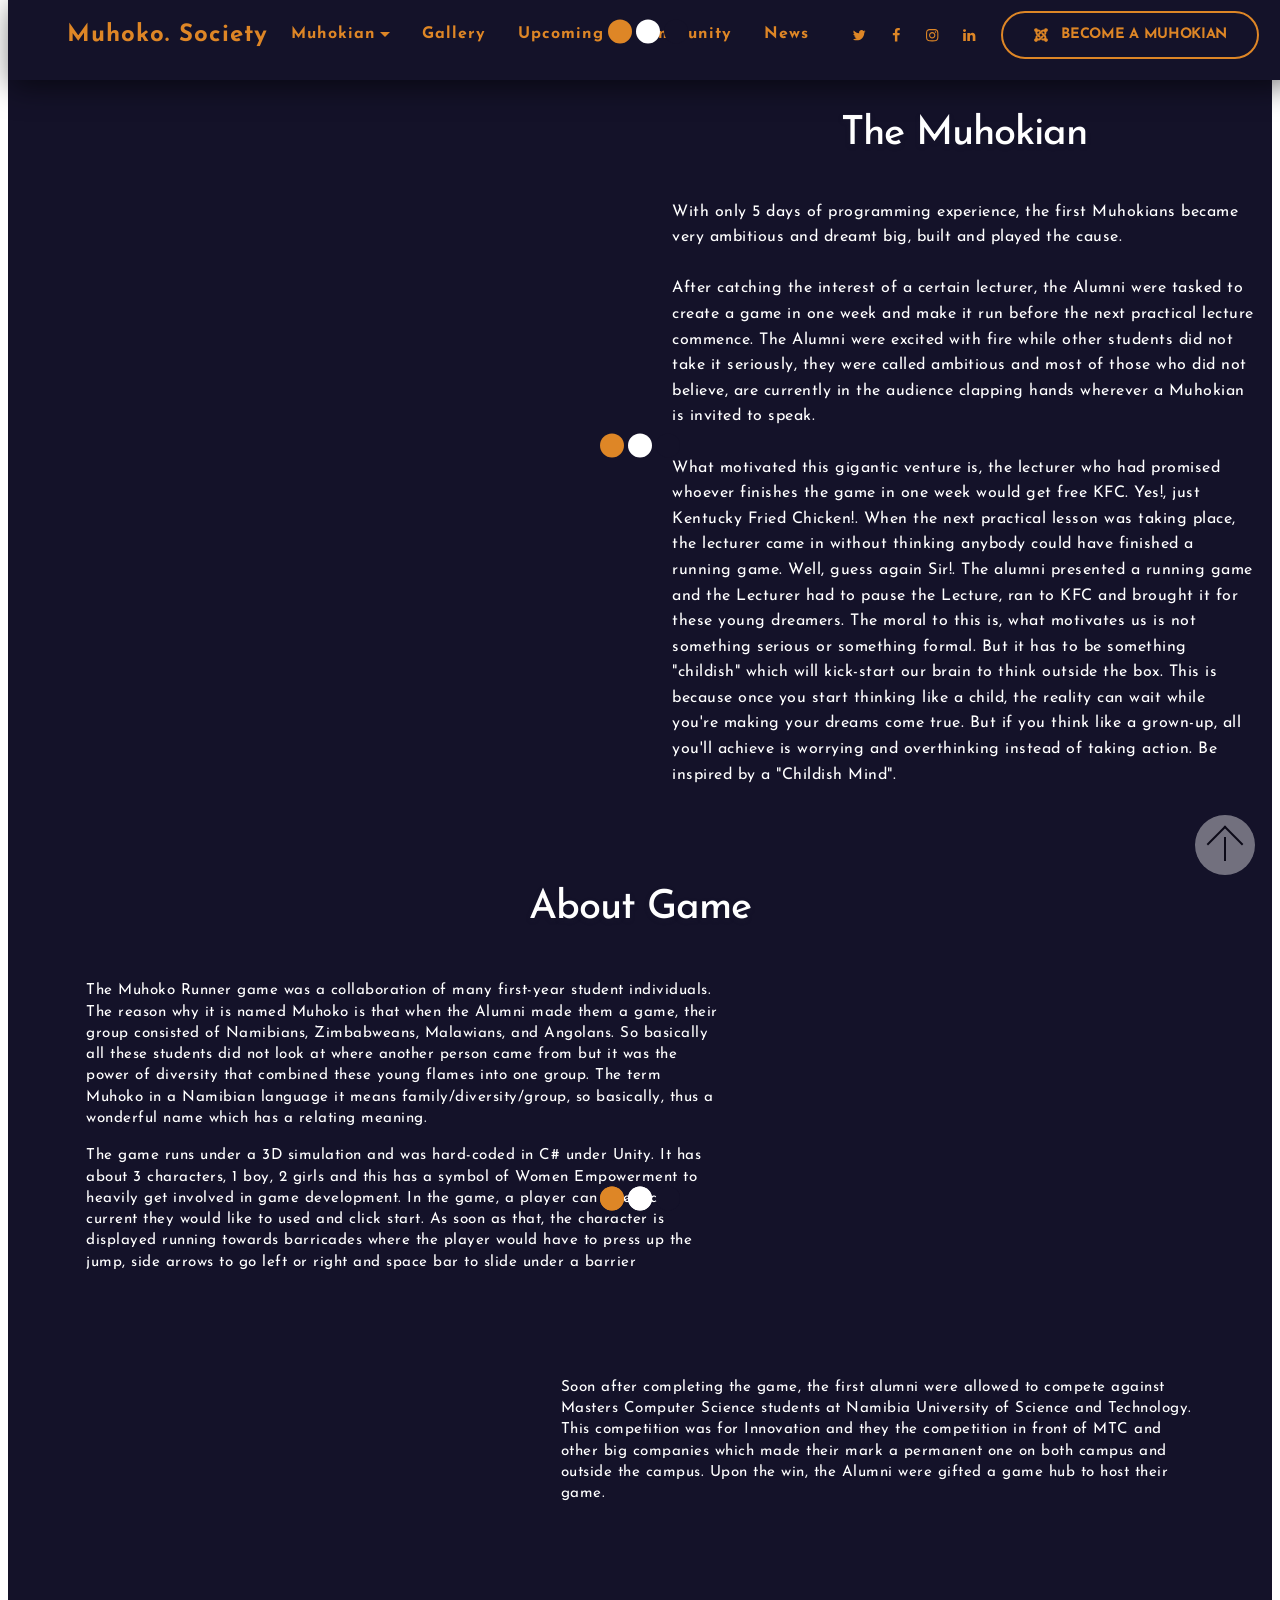
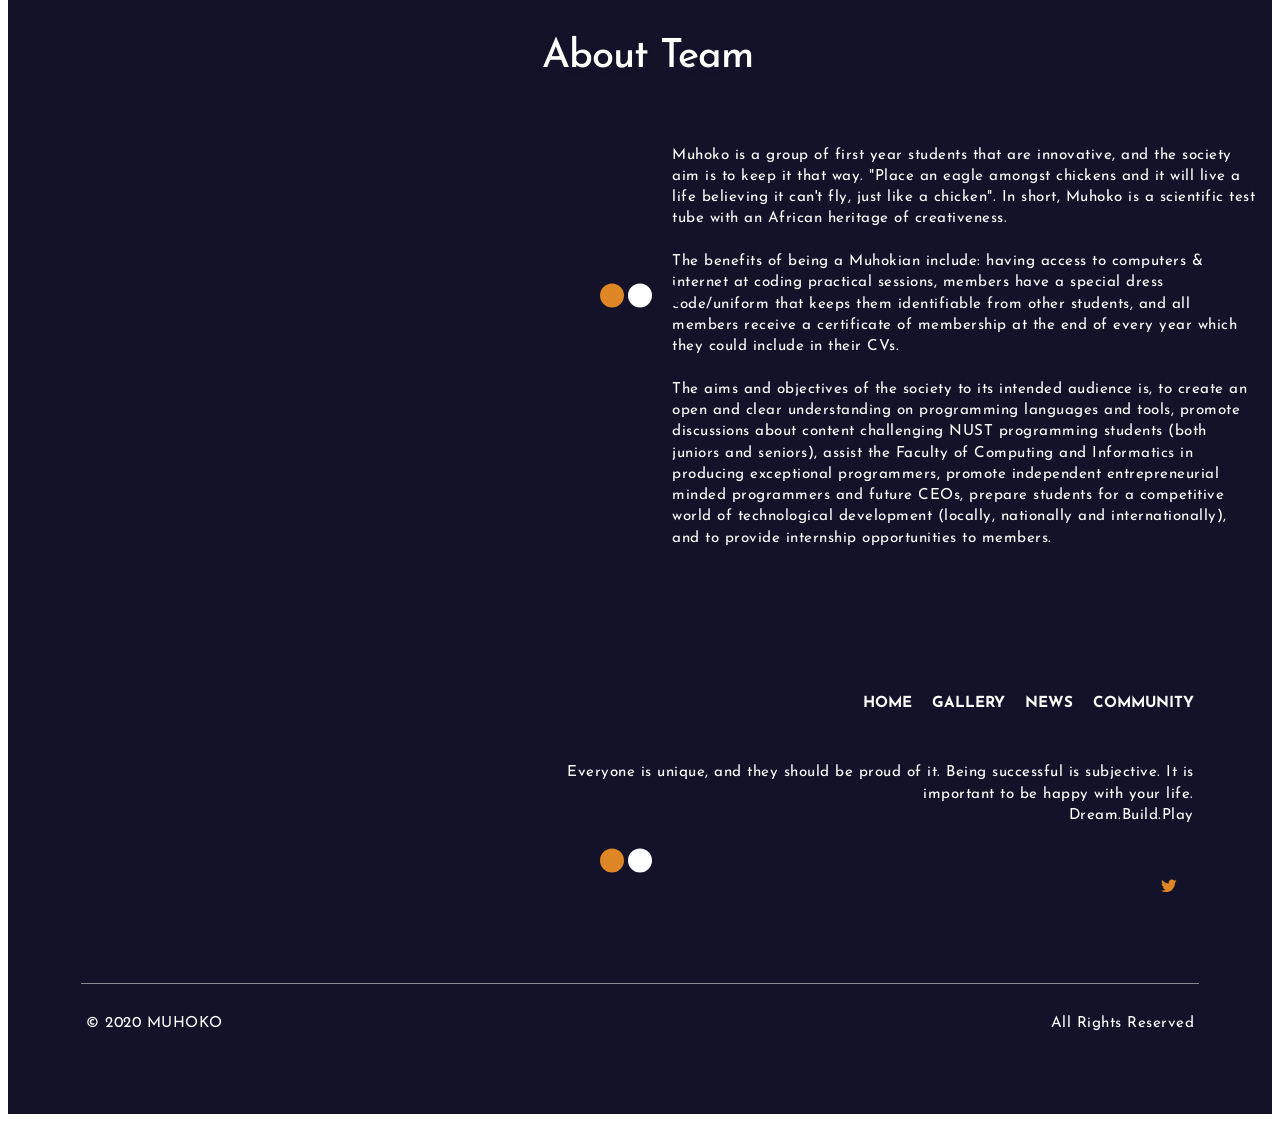
<file: the_muhokian.html>
<!DOCTYPE html>
<html amp>

<head>

    <meta charset="UTF-8">
    <meta http-equiv="X-UA-Compatible" content="IE=edge">

    <meta name="viewport" content="width=device-width, initial-scale=1, minimum-scale=1">
    <link rel="shortcut icon" href="assets/images/society-128x128.png" type="image/x-icon">
    <meta name="description" content="">

    <title>The Muhokian</title>

    <link rel="canonical" href="the_muhokian.html">
    <style amp-boilerplate>
        body {
            -webkit-animation: -amp-start 8s steps(1, end) 0s 1 normal both;
            -moz-animation: -amp-start 8s steps(1, end) 0s 1 normal both;
            -ms-animation: -amp-start 8s steps(1, end) 0s 1 normal both;
            animation: -amp-start 8s steps(1, end) 0s 1 normal both
        }
        
        @-webkit-keyframes -amp-start {
            from {
                visibility: hidden
            }
            to {
                visibility: visible
            }
        }
        
        @-moz-keyframes -amp-start {
            from {
                visibility: hidden
            }
            to {
                visibility: visible
            }
        }
        
        @-ms-keyframes -amp-start {
            from {
                visibility: hidden
            }
            to {
                visibility: visible
            }
        }
        
        @-o-keyframes -amp-start {
            from {
                visibility: hidden
            }
            to {
                visibility: visible
            }
        }
        
        @keyframes -amp-start {
            from {
                visibility: hidden
            }
            to {
                visibility: visible
            }
        }
    </style>
    <noscript><style amp-boilerplate>body{-webkit-animation:none;-moz-animation:none;-ms-animation:none;animation:none}</style></noscript>
    <link href="https://fonts.googleapis.com/css?family=Josefin+Sans:100,100i,300,300i,400,400i,600,600i,700,700i&display=swap" rel="stylesheet">

    <style amp-custom>
        div,
        span,
        h1,
        h2,
        h3,
        h4,
        h5,
        h6,
        p,
        blockquote,
        a,
        ol,
        ul,
        li,
        figcaption,
        textarea,
        input {
            font: inherit;
        }
        
        * {
            box-sizing: border-box;
            outline: none;
        }
        
        *:focus {
            outline: none;
        }
        
        body {
            position: relative;
            font-style: normal;
            line-height: 1.5;
            color: #000000;
        }
        
        section {
            background-color: #ffffff;
            background-position: 50% 50%;
            background-repeat: no-repeat;
            background-size: cover;
            overflow: hidden;
            padding: 30px 0;
        }
        
        section,
        .title mbr-pb-5 align-center1{
            position: relative;
            left:;
        }
        .container,
        .container-fluid {
            position: relative;
            word-wrap: break-word;
        }
        
        h1,
        h2,
        h3,
        h4,
        h5,
        h6 {
            margin: 0;
            padding: 0;
        }
        
        p,
        li,
        blockquote {
            letter-spacing: 0.5px;
            line-height: 1.7;
        }
        
        ul,
        ol,
        blockquote,
        p {
            margin-bottom: 0;
            margin-top: 0;
        }
        
        a {
            cursor: pointer;
        }
        
        a,
        a:hover {
            text-decoration: none;
        }
        
        a.mbr-iconfont:hover {
            text-decoration: none;
        }
        
        h1,
        h2,
        h3,
        h4,
        h5,
        h6,
        .display-1,
        .display-2,
        .display-4,
        .display-5,
        .display-7 {
            word-break: break-word;
            word-wrap: break-word;
        }
        
        b,
        strong {
            font-weight: bold;
        }
        
        blockquote {
            padding: 10px 0 10px 20px;
            position: relative;
            border-left: 3px solid;
        }
        
        input:-webkit-autofill,
        input:-webkit-autofill:hover,
        input:-webkit-autofill:focus,
        input:-webkit-autofill:active {
            transition-delay: 9999s;
            transition-property: background-color, color;
        }
        
        html,
        body {
            height: auto;
            min-height: 100vh;
        }
        
        .mbr-section-title {
            margin: 0;
            padding: 0;
            font-style: normal;
            line-height: 1.2;
            width: 100%;
        }
        
        .mbr-section-subtitle {
            line-height: 1.3;
            width: 100%;
        }
        
        .mbr-text {
            font-style: normal;
            line-height: 1.6;
            width: 100%;
        }
        
        .mbr-figure {
            align-self: center;
        }
        
        .btn {
            text-align: center;
            position: relative;
            margin: .4rem .8rem;
            font-weight: 700;
            border-width: 2px;
            border-style: solid;
            font-style: normal;
            white-space: normal;
            transition: all .2s ease-in-out, box-shadow 2s ease-in-out;
            display: inline-flex;
            align-items: center;
            justify-content: center;
            word-break: break-word;
            line-height: 1.5;
            letter-spacing: 1px;
        }
        
        .btn-form {
            padding: 1rem 2rem;
        }
        
        .btn-form:hover {
            cursor: pointer;
        }
        
        .note-popover .btn:after {
            display: none;
        }
        
        .card-title {
            margin: 0;
        }
        
        .card-img {
            border-radius: 0;
            width: auto;
            flex-shrink: 0;
        }
        
        .card-img img {
            width: 100%;
        }
        
        .card {
            position: relative;
            background-color: transparent;
            border: none;
            border-radius: 0;
            width: 100%;
            padding-left: 1rem;
            padding-right: 1rem;
        }
        
        @media (max-width: 767px) {
            .card:not(.last-child) {
                padding-bottom: 2rem;
            }
        }
        
        .card .card-wrapper {
            height: 100%;
        }
        
        @media (max-width: 767px) {
            .card .card-wrapper {
                flex-direction: column;
            }
        }
        
        .card img {
            height: 100%;
            object-fit: cover;
            object-position: center;
        }
        
        @media (min-width: 992px) {
            .lg-pb {
                padding-bottom: 3rem;
            }
        }
        
        @media (max-width: 991px) {
            .md-pb {
                padding-bottom: 2rem;
            }
        }
        
        .card-inner,
        .items-list {
            display: flex;
            flex-direction: column;
        }
        
        .items-list {
            list-style-type: none;
            padding: 0;
        }
        
        .items-list .list-item {
            padding: 1rem 2rem;
        }
        
        .card-head {
            padding: 1.5rem 2rem;
        }
        
        .card-price-wrap {
            padding: 1rem 2rem;
            display: flex;
            flex-direction: column;
        }
        
        .card-button {
            padding: 1rem;
            margin: 0;
        }
        
        .gallery-img-wrap {
            position: relative;
            height: 100%;
        }
        
        .gallery-img-wrap:hover {
            cursor: pointer;
        }
        
        .gallery-img-wrap:hover .icon-wrap,
        .gallery-img-wrap:hover .caption-on-hover {
            opacity: 1;
        }
        
        .gallery-img-wrap:hover:after {
            opacity: .5;
        }
        
        .gallery-img-wrap amp-img {
            height: 100%;
        }
        
        .gallery-img-wrap:after {
            content: "";
            position: absolute;
            top: 0;
            bottom: 0;
            left: 0;
            right: 0;
            background: #000;
            opacity: 0;
            transition: opacity .3s;
            pointer-events: none;
        }
        
        .gallery-img-wrap .icon-wrap,
        .gallery-img-wrap .img-caption {
            position: absolute;
            z-index: 3;
            pointer-events: none;
        }
        
        .gallery-img-wrap .icon-wrap,
        .gallery-img-wrap .caption-on-hover {
            opacity: 0;
            transition: opacity .3s;
        }
        
        .gallery-img-wrap .icon-wrap {
            left: 50%;
            top: 50%;
            transform: translate(-50%, -50%);
            background-color: #fff;
            padding: .5rem;
            border-radius: 50%;
        }
        
        .gallery-img-wrap .img-caption {
            left: 0;
            right: 0;
        }
        
        .gallery-img-wrap .img-caption.caption-top {
            top: 0;
        }
        
        .gallery-img-wrap .img-caption.caption-bottom {
            bottom: 0;
        }
        
        .gallery-img-wrap .img-caption:after {
            content: "";
            position: absolute;
            top: 0;
            left: 0;
            right: 0;
            height: 100%;
            transition: opacity .3s;
            z-index: -1;
            pointer-events: none;
        }
        
        @media (max-width: 767px) {
            .gallery-img-wrap:after,
            .gallery-img-wrap:hover:after,
            .gallery-img-wrap .icon-wrap {
                display: none;
            }
            .gallery-img-wrap .caption-on-hover {
                opacity: 1;
            }
        }
        
        .is-builder .gallery-img-wrap .icon-wrap {
            pointer-events: all;
        }
        
        .is-builder .gallery-img-wrap .img-caption>* {
            pointer-events: all;
        }
        
        .icons-list a {
            margin-right: 1rem;
        }
        
        .icons-list a:last-child {
            margin-right: 0;
        }
        
        .counter-container {
            position: relative;
        }
        
        .counter-container ol li {
            margin-bottom: 2rem;
        }
        
        .counter-container.stylizedCounters ol {
            counter-reset: section;
        }
        
        .counter-container.stylizedCounters ol li {
            z-index: 3;
            list-style: none;
        }
        
        .counter-container.stylizedCounters ol li:before {
            z-index: 2;
            position: absolute;
            left: 0px;
            counter-increment: section;
            content: counters(section, ".") " ";
            text-align: center;
            margin: 0 10px;
            line-height: 37px;
            width: 40px;
            height: 40px;
            transition: all .2s;
            color: #232323;
            font-size: 25px;
            border-radius: 50%;
            font-weight: bold;
        }
        
        .timeline-wrap {
            position: relative;
        }
        
        .timeline-wrap .iconBackground {
            position: absolute;
            left: 50%;
            width: 20px;
            height: 20px;
            line-height: 30px;
            text-align: center;
            border-radius: 50%;
            font-size: 30px;
            display: inline-block;
            background-color: #232323;
            top: 20px;
            margin-left: -10px;
        }
        
        @media (max-width: 768px) {
            .timeline-wrap .iconBackground {
                left: 0;
            }
        }
        
        .separline {
            position: relative;
        }
        
        @media (max-width: 768px) {
            .separline:not(.last-child) {
                padding-bottom: 2rem;
            }
        }
        
        .separline:before {
            position: absolute;
            content: "";
            width: 2px;
            background-color: #232323;
            left: calc(50% - 1px);
            height: calc(100% - 20px);
            top: 40px;
        }
        
        @media (max-width: 768px) {
            .separline:before {
                left: 0;
            }
        }
        
        amp-image-lightbox a.control {
            position: absolute;
            width: 32px;
            height: 32px;
            right: 48px;
            top: 32px;
            z-index: 1000;
        }
        
        amp-image-lightbox a.control .close {
            position: relative;
        }
        
        amp-image-lightbox a.control .close:before,
        amp-image-lightbox a.control .close:after {
            position: absolute;
            left: 15px;
            content: ' ';
            height: 33px;
            width: 2px;
            background-color: #fff;
        }
        
        amp-image-lightbox a.control .close:before {
            transform: rotate(45deg);
        }
        
        amp-image-lightbox a.control .close:after {
            transform: rotate(-45deg);
        }
        
        .hidden {
            visibility: hidden;
        }
        
        .super-hide {
            display: none;
        }
        
        .inactive {
            -webkit-user-select: none;
            -moz-user-select: none;
            -ms-user-select: none;
            user-select: none;
            pointer-events: none;
            -webkit-user-drag: none;
            user-drag: none;
        }
        
        .popover-content ul.show {
            min-height: 155px;
        }
        
        .mbr-white {
            color: #ffffff;
        }
        
        .mbr-black {
            color: #000000;
        }
        
        .mbr-custom {
            color: #1bc2ca;
        }
        
        .align-left {
            text-align: left;
        }
        
        .align-left .list-item {
            justify-content: flex-start;
        }
        
        .align-center {
            text-align: center;
        }
        
        .align-center .list-item {
            justify-content: center;
        }
        
        .align-right {
            text-align: right;
        }
        
        .align-right .list-item {
            justify-content: flex-end;
        }
        
        @media (max-width: 767px) {
            .align-left,
            .align-center,
            .align-right {
                text-align: center;
            }
            .align-left .list-item,
            .align-center .list-item,
            .align-right .list-item {
                justify-content: center;
            }
        }
        
        .mbr-light {
            font-weight: 300;
        }
        
        .mbr-regular {
            font-weight: 400;
        }
        
        .mbr-semibold {
            font-weight: 500;
        }
        
        .mbr-bold {
            font-weight: 700;
        }
        
        .mbr-section-btn {
            margin-left: -.8rem;
            margin-right: -.8rem;
            font-size: 0;
        }
        
        nav .mbr-section-btn {
            margin-left: 0rem;
            margin-right: 0rem;
        }
        
        .btn .mbr-iconfont,
        .btn.btn-sm .mbr-iconfont {
            cursor: pointer;
            margin-right: 0.5rem;
        }
        
        .btn.btn-md .mbr-iconfont,
        .btn.btn-md .mbr-iconfont {
            margin-right: 0.8rem;
        }
        
        [type="submit"] {
            -webkit-appearance: none;
        }
        
        .mbr-fullscreen .mbr-overlay {
            min-height: 100vh;
        }
        
        .mbr-fullscreen {
            display: flex;
            display: -webkit-flex;
            display: -moz-flex;
            display: -ms-flex;
            display: -o-flex;
            align-items: center;
            -webkit-align-items: center;
            min-height: 100vh;
            padding-top: 3rem;
            padding-bottom: 3rem;
        }
        
        .mbr-overlay {
            bottom: 0;
            left: 0;
            position: absolute;
            right: 0;
            top: 0;
            z-index: 0;
        }
        
        .mbr-parallax-bg {
            bottom: 0;
            left: 0;
            opacity: .5;
            position: absolute;
            right: 0;
            top: 0;
            z-index: 0;
            background-position: 50% 50%;
            background-repeat: no-repeat;
            background-size: cover;
        }
        
        section.menu {
            min-height: 70px;
        }
        
        .menu-container {
            display: flex;
            justify-content: space-between;
            align-items: center;
            min-height: 70px;
        }
        
        @media (max-width: 991px) {
            .menu-container {
                max-width: 100%;
                padding: 0 2rem;
            }
        }
        
        @media (max-width: 767px) {
            .menu-container {
                padding: 0 1rem;
            }
        }
        
        .navbar {
            z-index: 100;
            width: 100%;
        }
        
        .navbar-fixed-top {
            position: fixed;
            top: 0;
        }
        
        .navbar-brand {
            display: flex;
            align-items: center;
            word-break: break-word;
            z-index: 1;
        }
        
        .navbar-logo {
            margin-right: .8rem;
        }
        
        @media (max-width: 767px) {
            .navbar-logo amp-img {
                max-height: 55px;
                max-width: 55px;
            }
        }
        
        .navbar-caption-wrap {
            display: flex;
        }
        
        .navbar .navbar-collapse {
            display: flex;
            flex-basis: auto;
            align-items: center;
            justify-content: flex-end;
        }
        
        @media (max-width: 991px) {
            .navbar .navbar-collapse {
                display: none;
                position: absolute;
                top: 0;
                right: 0;
                min-height: 100vh;
                padding: 70px 2rem 1rem;
                z-index: 1;
            }
        }
        
        @media (max-width: 991px) {
            .navbar.opened .navbar-collapse.show,
            .navbar.opened .navbar-collapse.collapsing {
                display: block;
            }
            .is-builder .navbar-collapse {
                position: fixed;
            }
        }
        
        .navbar-nav {
            list-style-type: none;
            display: flex;
            flex-wrap: wrap;
            padding-left: 0;
            min-width: 10rem;
        }
        
        @media (max-width: 991px) {
            .navbar-nav {
                flex-direction: column;
            }
        }
        
        .navbar-nav .mbr-iconfont {
            margin-right: .2rem;
        }
        
        .nav-item {
            word-break: break-all;
        }
        
        .nav-link {
            display: flex;
            align-items: center;
            justify-content: center;
        }
        
        .nav-link,
        .navbar-caption {
            transition: all 0.2s;
            letter-spacing: 1px;
        }
        
        .nav-dropdown .dropdown-menu {
            min-width: 10rem;
            padding-bottom: 1.25rem;
            padding-top: 1.25rem;
            position: absolute;
            left: 0;
        }
        
        .nav-dropdown .dropdown-menu .dropdown-item {
            line-height: 2;
            display: flex;
            justify-content: center;
            align-items: center;
            padding: .25rem 1.5rem;
            white-space: nowrap;
        }
        
        .nav-dropdown .dropdown-menu .dropdown {
            position: relative;
        }
        
        .dropdown-menu .dropdown:hover>.dropdown-menu {
            opacity: 1;
            pointer-events: all;
        }
        
        .nav-dropdown .dropdown-submenu {
            top: 0;
            left: 100%;
            margin: 0;
        }
        
        .nav-item.dropdown {
            position: relative;
        }
        
        .nav-item.dropdown .dropdown-menu {
            opacity: 0;
            pointer-events: none;
        }
        
        .nav-item.dropdown:hover>.dropdown-menu {
            opacity: 1;
            pointer-events: all;
        }
        
        .link.dropdown-toggle:after {
            content: '';
            margin-left: .25rem;
            border-top: 0.35em solid;
            border-right: 0.35em solid transparent;
            border-left: 0.35em solid transparent;
            border-bottom: 0;
        }
        
        .navbar .dropdown.open>.dropdown-menu {
            display: block;
        }
        
        @media (max-width: 991px) {
            .is-builder .nav-dropdown .dropdown-menu {
                position: relative;
            }
            .nav-dropdown .dropdown-submenu {
                left: 0;
            }
            .dropdown-item {
                padding: .25rem 1.5rem;
                margin: 0;
                justify-content: center;
            }
            .dropdown-item:after {
                right: auto;
            }
            .navbar.opened .dropdown-menu {
                top: 0;
            }
            .dropdown-toggle[data-toggle="dropdown-submenu"]:after {
                content: '';
                margin-left: .25rem;
                border-top: .35em solid;
                border-right: .35em solid transparent;
                border-left: .35em solid transparent;
                border-bottom: 0;
                top: 55%;
            }
        }
        
        .navbar-buttons {
            display: flex;
            flex-wrap: wrap;
            align-items: center;
            justify-content: center;
        }
        
        @media (max-width: 991px) {
            .navbar-buttons {
                flex-direction: column;
            }
        }
        
        .menu-social-list {
            display: flex;
            align-items: center;
            justify-content: center;
            flex-wrap: wrap;
        }
        
        .menu-social-list a {
            margin: 0 .5rem;
        }
        
        button.navbar-toggler {
            position: absolute;
            right: 20px;
            top: 25px;
            width: 31px;
            height: 20px;
            cursor: pointer;
            transition: all .2s;
            align-self: center;
        }
        
        .hamburger span {
            position: absolute;
            right: 0;
            width: 30px;
            height: 2px;
            border-right: 5px;
        }
        
        .hamburger span:nth-child(1) {
            top: 0;
            transition: all .2s;
        }
        
        .hamburger span:nth-child(2) {
            top: 8px;
            transition: all .15s;
        }
        
        .hamburger span:nth-child(3) {
            top: 8px;
            transition: all .15s;
        }
        
        .hamburger span:nth-child(4) {
            top: 16px;
            transition: all .2s;
        }
        
        nav.opened .navbar-toggler:not(.hide) .hamburger span:nth-child(1) {
            top: 8px;
            width: 0;
            opacity: 0;
            right: 50%;
            transition: all .2s;
        }
        
        nav.opened .navbar-toggler:not(.hide) .hamburger span:nth-child(2) {
            -webkit-transform: rotate(45deg);
            transform: rotate(45deg);
            transition: all .25s;
        }
        
        nav.opened .navbar-toggler:not(.hide) .hamburger span:nth-child(3) {
            -webkit-transform: rotate(-45deg);
            transform: rotate(-45deg);
            transition: all .25s;
        }
        
        nav.opened .navbar-toggler:not(.hide) .hamburger span:nth-child(4) {
            top: 8px;
            width: 0;
            opacity: 0;
            right: 50%;
            transition: all .2s;
        }
        
        .ampstart-btn.hamburger {
            position: absolute;
            top: 25px;
            right: 15px;
            margin-left: auto;
            width: 30px;
            height: 20px;
            background: none;
            border: none;
            cursor: pointer;
            z-index: 1000;
            background-color: #de8626;
            border: 1px solid black;
        }
        
        @media (min-width: 992px) {
            .ampstart-btn,
            amp-sidebar {
                display: none;
            }
            .dropdown-menu .dropdown-toggle:after {
                content: '';
                border-bottom: 0.35em solid transparent;
                border-left: 0.35em solid;
                border-right: 0;
                border-top: 0.35em solid transparent;
                margin-left: 0.3rem;
                margin-top: -0.3077em;
                position: absolute;
                right: 1.1538em;
                top: 50%;
            }
        }
        
        .close-sidebar {
            width: 30px;
            height: 30px;
            position: relative;
            cursor: pointer;
            background-color: transparent;
            border: none;
            background-color: #de8626;
        }
        
        .close-sidebar span {
            position: absolute;
            left: 0;
            width: 30px;
            height: 2px;
            border-right: 5px;
        }
        
        .close-sidebar span:nth-child(1) {
            transform: rotate(45deg);
        }
        
        .close-sidebar span:nth-child(2) {
            transform: rotate(-45deg);
        }
        
        .builder-sidebar {
            position: relative;
            min-height: 100vh;
            z-index: 1030;
            padding: 1rem 2rem;
            max-width: 20rem;
        }
        
        .builder-sidebar .dropdown:hover>.dropdown-menu {
            position: relative;
            text-align: center;
        }
        
        section.sidebar-open:before {
            content: '';
            position: fixed;
            top: 0;
            bottom: 0;
            right: 0;
            left: 0;
            background-color: rgba(0, 0, 0, 0.2);
            z-index: 1040;
        }
        
        .map-placeholder {
            display: none;
        }
        
        .map-placeholder h4 {
            padding-top: 5rem;
            color: #767676;
            text-align: center;
        }
        
        .google-map {
            position: relative;
            width: 100%;
        }
        
        @media (max-width: 992px) {
            .google-map {
                padding: 0;
                margin: 0;
            }
        }
        
        .google-map [data-state-details] {
            color: #6b6763;
            font-family: Montserrat;
            height: 1.5em;
            margin-top: -0.75em;
            padding-left: 1.25rem;
            padding-right: 1.25rem;
            position: absolute;
            text-align: center;
            top: 50%;
            width: 100%;
        }
        
        .google-map[data-state] {
            background: #e9e5dc;
        }
        
        .google-map[data-state="loading"] [data-state-details] {
            display: none;
        }
        
        div[submit-success] {
            padding: 1rem;
            margin-bottom: 1rem;
        }
        
        div[submit-error] {
            padding: 1rem;
            margin-bottom: 1rem;
        }
        
        textarea[type="hidden"] {
            display: none;
        }
        
        amp-img {
            width: 100%;
        }
        
        amp-img img {
            max-height: 100%;
            max-width: 100%;
        }
        
        img.mbr-temp {
            width: 100%;
        }
        
        .rounded {
            border-radius: 50%;
        }
        
        .is-builder .nodisplay+img[async],
        .is-builder .nodisplay+img[decoding="async"],
        .is-builder amp-img>a+img[async],
        .is-builder amp-img>a+img[decoding="async"] {
            display: none;
        }
        
        html:not(.is-builder) amp-img>a {
            position: absolute;
            top: 0;
            bottom: 0;
            left: 0;
            right: 0;
            z-index: 1;
        }
        
        .is-builder .temp-amp-sizer {
            position: absolute;
        }
        
        .is-builder amp-youtube .temp-amp-sizer,
        .is-builder amp-vimeo .temp-amp-sizer {
            position: static;
        }
        
        .is-builder section.horizontal-menu .ampstart-btn {
            display: none;
        }
        
        .is-builder section.horizontal-menu .dropdown-menu {
            z-index: auto;
            opacity: 1;
            pointer-events: auto;
        }
        
        .is-builder section.horizontal-menu .nav-dropdown .link.dropdown-toggle[aria-expanded="true"] {
            margin-right: 0;
            padding: 0.667em 1em;
        }
        
        .mobirise-spinner {
            position: absolute;
            top: 50%;
            left: 40%;
            margin-left: 10%;
            -webkit-transform: translate3d(-50%, -50%, 0);
            z-index: 4;
        }
        
        .mobirise-spinner em {
            width: 24px;
            height: 24px;
            background: #3ac;
            border-radius: 100%;
            display: inline-block;
            -webkit-animation: slide 1s infinite;
        }
        
        .mobirise-spinner em:nth-child(1) {
            -webkit-animation-delay: 0.1s;
        }
        
        .mobirise-spinner em:nth-child(2) {
            -webkit-animation-delay: 0.2s;
        }
        
        .mobirise-spinner em:nth-child(3) {
            -webkit-animation-delay: 0.3s;
        }
        
        @-moz-keyframes slide {
            0% {
                -webkit-transform: scale(1);
            }
            50% {
                opacity: 0.3;
                -webkit-transform: scale(2);
            }
            100% {
                -webkit-transform: scale(1);
            }
        }
        
        @-webkit-keyframes slide {
            0% {
                -webkit-transform: scale(1);
            }
            50% {
                opacity: 0.3;
                -webkit-transform: scale(2);
            }
            100% {
                -webkit-transform: scale(1);
            }
        }
        
        @-o-keyframes slide {
            0% {
                -webkit-transform: scale(1);
            }
            50% {
                opacity: 0.3;
                -webkit-transform: scale(2);
            }
            100% {
                -webkit-transform: scale(1);
            }
        }
        
        @keyframes slide {
            0% {
                -webkit-transform: scale(1);
            }
            50% {
                opacity: 0.3;
                -webkit-transform: scale(2);
            }
            100% {
                -webkit-transform: scale(1);
            }
        }
        
        .mobirise-loader .amp-active>div {
            display: none;
        }
        
        .container {
            padding-right: 1rem;
            padding-left: 1rem;
            width: 100%;
            margin-right: auto;
            margin-left: auto;
        }
        
        @media (max-width: 767px) {
            .container {
                max-width: 540px;
            }
        }
        
        @media (min-width: 768px) {
            .container {
                max-width: 720px;
            }
        }
        
        @media (min-width: 992px) {
            .container {
                max-width: 960px;
            }
        }
        
        @media (min-width: 1200px) {
            .container {
                max-width: 1140px;
            }
        }
        
        .container-fluid {
            width: 100%;
            margin-right: auto;
            margin-left: auto;
            padding-left: 1rem;
            padding-right: 1rem;
        }
        
        .media-container-row {
            display: flex;
            flex-wrap: wrap;
        }
        
        @media (min-width: 992px) {
            .media-container-row {
                flex-wrap: nowrap;
            }
        }
        
        .mbr-flex {
            display: flex;
        }
        
        .flex-wrap {
            flex-wrap: wrap;
        }
        
        .mbr-jc-s {
            justify-content: flex-start;
        }
        
        .mbr-jc-c {
            justify-content: center;
        }
        
        .mbr-jc-e {
            justify-content: flex-end;
        }
        
        .mbr-jc-b {
            justify-content: space-between;
        }
        
        .mbr-jc-a {
            justify-content: space-around;
        }
        
        .mbr-row {
            display: -webkit-box;
            display: -webkit-flex;
            display: -ms-flexbox;
            display: flex;
            -webkit-flex-wrap: wrap;
            -ms-flex-wrap: wrap;
            flex-wrap: wrap;
            margin-right: -1rem;
            margin-left: -1rem;
        }
        
        .mbr-row-reverse {
            flex-direction: row-reverse;
        }
        
        .mbr-column {
            flex-direction: column;
        }
        
        @media (max-width: 767px) {
            .mbr-col-sm-12 {
                -ms-flex: 0 0 100%;
                flex: 0 0 100%;
                max-width: 100%;
                padding-right: 1rem;
                padding-left: 1rem;
            }
        }
        
        @media (min-width: 768px) {
            .mbr-col-md-3 {
                -ms-flex: 0 0 25%;
                flex: 0 0 25%;
                max-width: 25%;
                padding-right: 1rem;
                padding-left: 1rem;
            }
            .mbr-col-md-4 {
                -ms-flex: 0 0 33.333333%;
                flex: 0 0 33.333333%;
                max-width: 33.333333%;
                padding-right: 1rem;
                padding-left: 1rem;
            }
            .mbr-col-md-5 {
                -ms-flex: 0 0 41.666667%;
                flex: 0 0 41.666667%;
                max-width: 41.666667%;
                padding-right: 1rem;
                padding-left: 1rem;
            }
            .mbr-col-md-6 {
                -ms-flex: 0 0 50%;
                flex: 0 0 50%;
                max-width: 50%;
                padding-right: 1rem;
                padding-left: 1rem;
            }
            .mbr-col-md-7 {
                -ms-flex: 0 0 58.333333%;
                flex: 0 0 58.333333%;
                max-width: 58.333333%;
                padding-right: 1rem;
                padding-left: 1rem;
            }
            .mbr-col-md-8 {
                -ms-flex: 0 0 66.666667%;
                flex: 0 0 66.666667%;
                max-width: 66.666667%;
                padding-left: 1rem;
                padding-right: 1rem;
            }
            .mbr-col-md-10 {
                -ms-flex: 0 0 83.333333%;
                flex: 0 0 83.333333%;
                max-width: 83.333333%;
                padding-left: 1rem;
                padding-right: 1rem;
            }
            .mbr-col-md-12 {
                -ms-flex: 0 0 100%;
                flex: 0 0 100%;
                max-width: 100%;
                padding-right: 1rem;
                padding-left: 1rem;
            }
        }
        
        @media (min-width: 992px) {
            .mbr-col-lg-2 {
                -ms-flex: 0 0 16.666667%;
                flex: 0 0 16.666667%;
                max-width: 16.666667%;
                padding-right: 1rem;
                padding-left: 1rem;
            }
            .mbr-col-lg-3 {
                -ms-flex: 0 0 25%;
                flex: 0 0 25%;
                max-width: 25%;
                padding-right: 1rem;
                padding-left: 1rem;
            }
            .mbr-col-lg-4 {
                -ms-flex: 0 0 33.33%;
                flex: 0 0 33.33%;
                max-width: 33.33%;
                padding-right: 1rem;
                padding-left: 1rem;
            }
            .mbr-col-lg-5 {
                -ms-flex: 0 0 41.666%;
                flex: 0 0 41.666%;
                max-width: 41.666%;
                padding-right: 1rem;
                padding-left: 1rem;
            }
            .mbr-col-lg-6 {
                -ms-flex: 0 0 50%;
                flex: 0 0 50%;
                max-width: 50%;
                padding-right: 1rem;
                padding-left: 1rem;
            }
            .mbr-col-lg-7 {
                -ms-flex: 0 0 58.333333%;
                flex: 0 0 58.333333%;
                max-width: 58.333333%;
                padding-right: 1rem;
                padding-left: 1rem;
            }
            .mbr-col-lg-8 {
                -ms-flex: 0 0 66.666667%;
                flex: 0 0 66.666667%;
                max-width: 66.666667%;
                padding-left: 1rem;
                padding-right: 1rem;
            }
            .mbr-col-lg-9 {
                -ms-flex: 0 0 75%;
                flex: 0 0 75%;
                max-width: 75%;
                padding-left: 1rem;
                padding-right: 1rem;
            }
            .mbr-col-lg-10 {
                -ms-flex: 0 0 83.3333%;
                flex: 0 0 83.3333%;
                max-width: 83.3333%;
                padding-right: 1rem;
                padding-left: 1rem;
            }
            .mbr-col-lg-12 {
                -ms-flex: 0 0 100%;
                flex: 0 0 100%;
                max-width: 100%;
                padding-right: 1rem;
                padding-left: 1rem;
            }
        }
        
        @media (min-width: 1200px) {
            .mbr-col-xl-7 {
                -ms-flex: 0 0 58.333333%;
                flex: 0 0 58.333333%;
                max-width: 58.333333%;
                padding-right: 1rem;
                padding-left: 1rem;
            }
            .mbr-col-xl-4 {
                -ms-flex: 0 0 33.333333%;
                flex: 0 0 33.333333%;
                max-width: 33.333333%;
                padding-right: 1rem;
                padding-left: 1rem;
            }
            .mbr-col-xl-8 {
                -ms-flex: 0 0 66.666667%;
                flex: 0 0 66.666667%;
                max-width: 66.666667%;
                padding-left: 1rem;
                padding-right: 1rem;
            }
            .mbr-col-xl-5 {
                -ms-flex: 0 0 41.666667%;
                flex: 0 0 41.666667%;
                max-width: 41.666667%;
            }
        }
        
        .mbr-pt-1 {
            padding-top: .5rem;
        }
        
        .mbr-pt-2 {
            padding-top: 1rem;
        }
        
        .mbr-pt-3 {
            padding-top: 1.5rem;
        }
        
        .mbr-pt-4 {
            padding-top: 2rem;
        }
        
        .mbr-pt-5 {
            padding-top: 3rem;
        }
        
        .mbr-pb-1 {
            padding-bottom: 0.5rem;
        }
        
        .mbr-pb-2 {
            padding-bottom: 1rem;
        }
        
        .mbr-pb-3 {
            padding-bottom: 1.5rem;
        }
        
        .mbr-pb-4 {
            padding-bottom: 2rem;
        }
        
        .mbr-pb-5 {
            padding-bottom: 3rem;
        }
        
        .mbr-px-1 {
            padding-left: .5rem;
            padding-right: .5rem;
        }
        
        .mbr-px-2 {
            padding-left: 1rem;
            padding-right: 1rem;
        }
        
        .mbr-px-3 {
            padding-left: 1.5rem;
            padding-right: 1.5rem;
        }
        
        .mbr-px-4 {
            padding-left: 2rem;
            padding-right: 2rem;
        }
        
        @media (max-width: 991px) {
            .mbr-px-4 {
                padding-left: 1rem;
                padding-right: 1rem;
            }
        }
        
        .mbr-px-5 {
            padding-left: 3rem;
            padding-right: 3rem;
        }
        
        @media (max-width: 991px) {
            .mbr-px-5 {
                padding-left: 1rem;
                padding-right: 1rem;
            }
        }
        
        .mbr-m-sub-1 {
            margin-left: -1rem;
            margin-right: -1rem;
        }
        
        @media (max-width: 768px) {
            .mbr-m-sub-1 {
                margin-left: 0;
                margin-right: 0;
            }
        }
        
        .mbr-py-1 {
            padding-top: .5rem;
            padding-bottom: .5rem;
        }
        
        .mbr-py-2 {
            padding-top: 1rem;
            padding-bottom: 1rem;
        }
        
        @media (max-width: 767px) {
            .mbr-py-2 {
                padding-top: 0rem;
                padding-bottom: 0rem;
            }
        }
        
        .mbr-py-3 {
            padding-top: 1.5rem;
            padding-bottom: 1.5rem;
        }
        
        @media (max-width: 991px) {
            .mbr-py-3 {
                padding-top: 1rem;
                padding-bottom: 1rem;
            }
        }
        
        .mbr-py-4 {
            padding-top: 2rem;
            padding-bottom: 2rem;
        }
        
        @media (max-width: 991px) {
            .mbr-py-4 {
                padding-top: 1rem;
                padding-bottom: 1rem;
            }
        }
        
        .mbr-py-5 {
            padding-top: 3rem;
            padding-bottom: 3rem;
        }
        
        @media (max-width: 991px) {
            .mbr-py-5 {
                padding-top: 1rem;
                padding-bottom: 1rem;
            }
        }
        
        .mbr-p-1 {
            padding: .5rem;
        }
        
        .mbr-p-2 {
            padding: 1rem;
        }
        
        .mbr-p-3 {
            padding: 1.5rem;
        }
        
        @media (max-width: 991px) {
            .mbr-p-3 {
                padding: 1rem;
            }
        }
        
        .mbr-p-4 {
            padding: 2rem;
        }
        
        @media (max-width: 991px) {
            .mbr-p-4 {
                padding: 1rem;
            }
        }
        
        .mbr-p-5 {
            padding: 3rem;
        }
        
        @media (max-width: 991px) {
            .mbr-p-5 {
                padding: 1rem;
            }
        }
        
        .mbr-ml-auto {
            margin-left: auto;
        }
        
        .mbr-mr-auto {
            margin-right: auto;
        }
        
        .mbr-m-auto {
            margin: auto;
        }
        
        .form-block {
            z-index: 1;
            background-color: transparent;
            padding: 3rem;
            position: relative;
            overflow: visible;
        }
        
        .form-block .mbr-overlay {
            z-index: -1;
        }
        
        @media (max-width: 992px) {
            .form-block {
                padding: 1rem;
            }
        }
        
        .field-input {
            border-radius: 0;
            background-color: #ffffff;
            margin: 0;
            transition: 0.4s;
            width: 100%;
            border: 1px solid #e0e0e0;
            padding: 11px 1rem;
        }
        
        form .fieldset {
            display: flex;
            justify-content: center;
            flex-wrap: wrap;
            align-items: center;
        }
        
        .field {
            padding: 0.5rem;
        }
        
        textarea {
            width: 100%;
            margin-right: 0;
        }
        
        .text-field {
            flex-basis: 100%;
            flex-grow: 1rem;
            flex-shrink: 1;
            padding: 0.5rem;
        }
        
        amp-img,
        img {
            height: 100%;
            width: 100%;
        }
        
        amp-sidebar {
            background: transparent;
        }
        
        .is-builder .menu {
            overflow: visible;
        }
        
        .is-builder .preview button {
            opacity: 0.5;
            position: relative;
        }
        
        .is-builder .preview button amp-img {
            pointer-events: none;
        }
        
        .is-builder .preview button:before {
            display: block;
            position: absolute;
            content: '';
            background-color: #efefef;
            left: 0;
            right: 0;
            top: 0;
            bottom: 0;
            z-index: 2;
        }
        
        .hidden-slide {
            display: none;
        }
        
        .visible-slide {
            display: flex;
        }
        
        .amp-carousel-button {
            outline: none;
            border-radius: 50%;
            border: 10px transparent solid;
            transform: scale(1.5) translateY(-50%);
            height: 45px;
            width: 45px;
            transition: 0.4s;
            cursor: pointer;
        }
        
        .amp-carousel-button:hover {
            opacity: 1;
        }
        
        .amp-carousel-button-next {
            background-position: 75% 50%;
        }
        
        .amp-carousel-button-prev {
            background-position: 25% 50%;
        }
        
        button.btn-img {
            cursor: pointer;
        }
        
        .iconfont-wrapper {
            display: inline-block;
            width: 1.5rem;
            height: 1.5rem;
        }
        
        .amp-iconfont {
            vertical-align: middle;
            width: 1.5rem;
            font-size: 1.5rem;
        }
        
        .custom-text,
        .custom-date {
            text-transform: uppercase;
        }
        
        .quote-text {
            font-style: italic;
        }
        
        .mbr-ai-e {
            align-items: flex-end;
        }
        
        .mbr-form input,
        .mbr-form textarea {
            padding: 11px 1rem;
            border-radius: 10px;
            background-color: #292845;
            color: #ffffff;
            border: 1px solid #292845;
        }
        
        .mbr-form input:hover,
        .mbr-form textarea:hover {
            border: 1px solid #0072ce;
        }
        
        #scrollToTopMarker {
            position: absolute;
            width: 0;
            height: 0;
            top: 300px;
        }
        
        #scrollToTopButton {
            position: fixed;
            bottom: 25px;
            right: 25px;
            opacity: .4;
            z-index: 5000;
            font-size: 32px;
            height: 60px;
            width: 60px;
            border: none;
            border-radius: 3px;
            cursor: pointer;
        }
        
        #scrollToTopButton:focus {
            outline: none;
        }
        
        #scrollToTopButton a:before {
            content: '';
            position: absolute;
            height: 40%;
            top: 36%;
            width: 2px;
            left: calc(50% - 1px);
        }
        
        #scrollToTopButton a:after {
            content: '';
            position: absolute;
            border-top: 2px solid;
            border-right: 2px solid;
            width: 40%;
            height: 40%;
            left: calc(30% - 1px);
            bottom: 30%;
            -webkit-transform: rotate(-45deg);
            transform: rotate(-45deg);
        }
        
        body {
            font-family: Didact Gothic;
        }
        
        blockquote {
            border-color: #de8626;
        }
        
        div[submit-success]>* {
            background: #141229;
            color: #ffffff;
        }
        
        div[submit-error]>* {
            background: #de8626;
            color: #ffffff;
        }
        
        .display-1 {
            font-family: 'Josefin Sans', sans-serif;
            font-size: 6rem;
            line-height: 1.2;
        }
        
        .display-2 {
            font-family: 'Josefin Sans', sans-serif;
            font-size: 2.5rem;
            line-height: 1.2;
        }
        
        .display-4 {
            font-family: 'Josefin Sans', sans-serif;
            font-size: 0.95rem;
            line-height: 1.4;
        }
        
        .display-5 {
            font-family: 'Josefin Sans', sans-serif;
            font-size: 1.5rem;
            line-height: 1.2;
        }
        
        .display-7 {
            font-family: 'Josefin Sans', sans-serif;
            font-size: 1rem;
            line-height: 1.6;
        }
        
        .form-block input,
        .form-block textarea {
            font-family: 'Josefin Sans', sans-serif;
            font-size: 1rem;
            line-height: 1.6;
        }
        
        @media (max-width: 768px) {
            .display-1 {
                font-size: 4.8rem;
                font-size: calc( 2.75rem + (6 - 2.75) * ((100vw - 20rem) / (48 - 20)));
                line-height: calc( 1.4 * (2.75rem + (6 - 2.75) * ((100vw - 20rem) / (48 - 20))));
            }
            .display-2 {
                font-size: 2rem;
                font-size: calc( 1.525rem + (2.5 - 1.525) * ((100vw - 20rem) / (48 - 20)));
                line-height: calc( 1.4 * (1.525rem + (2.5 - 1.525) * ((100vw - 20rem) / (48 - 20))));
            }
            .display-4 {
                font-size: 0.76rem;
                font-size: calc( 0.9824999999999999rem + (0.95 - 0.9824999999999999) * ((100vw - 20rem) / (48 - 20)));
                line-height: calc( 1.4 * (0.9824999999999999rem + (0.95 - 0.9824999999999999) * ((100vw - 20rem) / (48 - 20))));
            }
            .display-5 {
                font-size: 1.2rem;
                font-size: calc( 1.175rem + (1.5 - 1.175) * ((100vw - 20rem) / (48 - 20)));
                line-height: calc( 1.4 * (1.175rem + (1.5 - 1.175) * ((100vw - 20rem) / (48 - 20))));
            }
            .display-7 {
                font-size: 0.8rem;
                font-size: calc( 1rem + (1 - 1) * ((100vw - 20rem) / (48 - 20)));
                line-height: calc( 1.4 * (1rem + (1 - 1) * ((100vw - 20rem) / (48 - 20))));
            }
        }
        
        .display-1 .mbr-iconfont-btn {
            font-size: 6rem;
            width: 6rem;
        }
        
        .display-2 .mbr-iconfont-btn {
            font-size: 2.5rem;
            width: 2.5rem;
        }
        
        .display-4 .mbr-iconfont-btn {
            font-size: 0.95rem;
            width: 0.95rem;
        }
        
        .display-5 .mbr-iconfont-btn {
            font-size: 1.5rem;
            width: 1.5rem;
        }
        
        .display-7 .mbr-iconfont-btn {
            font-size: 1rem;
            width: 1rem;
        }
        
        .display-1 .mbr-iconfont-btn {
            font-size: 6rem;
            width: 6rem;
        }
        
        .display-2 .mbr-iconfont-btn {
            font-size: 2.5rem;
            width: 2.5rem;
        }
        
        .display-4 .mbr-iconfont-btn {
            font-size: 0.95rem;
            width: 0.95rem;
        }
        
        .display-5 .mbr-iconfont-btn {
            font-size: 1.5rem;
            width: 1.5rem;
        }
        
        .display-7 .mbr-iconfont-btn {
            font-size: 1rem;
            width: 1rem;
        }
        
        .btn {
            padding: 20px 55px;
            border-radius: 0px;
        }
        
        .btn-sm {
            padding: 10px 30px;
            border-radius: 0px;
        }
        
        .btn-md {
            padding: 10px 30px;
            border-radius: 0px;
        }
        
        .btn-lg {
            padding: 10px 30px;
            border-radius: 0;
        }
        
        .bg-primary {
            background-color: #de8626;
        }
        
        .bg-success {
            background-color: #141229;
        }
        
        .bg-info {
            background-color: #000000;
        }
        
        .bg-warning {
            background-color: #ed2330;
        }
        
        .bg-danger {
            background-color: #de8626;
        }
        
        .btn-secondary,
        .btn-secondary:active,
        .btn-secondary.active {
            background-color: #ffffff;
            border-color: #ffffff;
            color: #808080;
        }
        
        .btn-secondary:hover,
        .btn-secondary:focus,
        .btn-secondary.focus {
            background-color: #cccccc;
            border-color: #cccccc;
            color: #808080;
        }
        
        .btn-secondary.disabled,
        .btn-secondary:disabled {
            color: #808080;
            background-color: #cccccc;
            border-color: #cccccc;
        }
        
        .btn-info,
        .btn-info:active,
        .btn-info.active {
            background-color: #000000;
            border-color: #000000;
            color: #ffffff;
        }
        
        .btn-info:hover,
        .btn-info:focus,
        .btn-info.focus {
            background-color: #000000;
            border-color: #000000;
            color: #ffffff;
        }
        
        .btn-info.disabled,
        .btn-info:disabled {
            color: #ffffff;
            background-color: #000000;
            border-color: #000000;
        }
        
        .btn-success,
        .btn-success:active,
        .btn-success.active {
            background-color: #141229;
            border-color: #141229;
            color: #ffffff;
        }
        
        .btn-success:hover,
        .btn-success:focus,
        .btn-success.focus {
            background-color: #000000;
            border-color: #000000;
            color: #ffffff;
        }
        
        .btn-success.disabled,
        .btn-success:disabled {
            color: #ffffff;
            background-color: #000000;
            border-color: #000000;
        }
        
        .btn-warning,
        .btn-warning:active,
        .btn-warning.active {
            background-color: #ed2330;
            border-color: #ed2330;
            color: #ffffff;
        }
        
        .btn-warning:hover,
        .btn-warning:focus,
        .btn-warning.focus {
            background-color: #9d0d16;
            border-color: #9d0d16;
            color: #ffffff;
        }
        
        .btn-warning.disabled,
        .btn-warning:disabled {
            color: #ffffff;
            background-color: #9d0d16;
            border-color: #9d0d16;
        }
        
        .btn-danger,
        .btn-danger:active,
        .btn-danger.active {
            background-color: #de8626;
            border-color: #de8626;
            color: #ffffff;
        }
        
        .btn-danger:hover,
        .btn-danger:focus,
        .btn-danger.focus {
            background-color: #895215;
            border-color: #895215;
            color: #ffffff;
        }
        
        .btn-danger.disabled,
        .btn-danger:disabled {
            color: #ffffff;
            background-color: #895215;
            border-color: #895215;
        }
        
        .btn-primary,
        .btn-primary:active,
        .btn-primary.active {
            background-color: #de8626;
            border-color: #de8626;
            color: #ffffff;
        }
        
        .btn-primary:hover,
        .btn-primary:focus,
        .btn-primary.focus {
            background-color: #895215;
            border-color: #895215;
            color: #ffffff;
        }
        
        .btn-primary.disabled,
        .btn-primary:disabled {
            color: #ffffff;
            background-color: #895215;
            border-color: #895215;
        }
        
        .btn-black,
        .btn-black:active,
        .btn-black.active {
            background-color: #000000;
            border-color: #000000;
            color: #ffffff;
        }
        
        .btn-black:hover,
        .btn-black:focus,
        .btn-black.focus {
            background-color: #000000;
            border-color: #000000;
            color: #ffffff;
        }
        
        .btn-black.disabled,
        .btn-black:disabled {
            color: #ffffff;
            background-color: #000000;
            border-color: #000000;
        }
        
        .btn-white,
        .btn-white:active,
        .btn-white.active {
            background-color: #ffffff;
            border-color: #ffffff;
            color: #808080;
        }
        
        .btn-white:hover,
        .btn-white:focus,
        .btn-white.focus {
            background-color: #cccccc;
            border-color: #cccccc;
            color: #808080;
        }
        
        .btn-white.disabled,
        .btn-white:disabled {
            color: #808080;
            background-color: #cccccc;
            border-color: #cccccc;
        }
        
        .btn-primary-outline,
        .btn-primary-outline:active,
        .btn-primary-outline.active {
            background: none;
            border-color: #de8626;
            color: #de8626;
        }
        
        .btn-primary-outline:hover,
        .btn-primary-outline:focus,
        .btn-primary-outline.focus {
            color: #ffffff;
            background-color: #de8626;
            border-color: #de8626;
        }
        
        .btn-primary-outline.disabled,
        .btn-primary-outline:disabled {
            color: #ffffff;
            background-color: #de8626;
            border-color: #de8626;
        }
        
        .btn-secondary-outline,
        .btn-secondary-outline:active,
        .btn-secondary-outline.active {
            background: none;
            border-color: #ffffff;
            color: #ffffff;
        }
        
        .btn-secondary-outline:hover,
        .btn-secondary-outline:focus,
        .btn-secondary-outline.focus {
            color: #808080;
            background-color: #ffffff;
            border-color: #ffffff;
        }
        
        .btn-secondary-outline.disabled,
        .btn-secondary-outline:disabled {
            color: #808080;
            background-color: #ffffff;
            border-color: #ffffff;
        }
        
        .btn-info-outline,
        .btn-info-outline:active,
        .btn-info-outline.active {
            background: none;
            border-color: #000000;
            color: #000000;
        }
        
        .btn-info-outline:hover,
        .btn-info-outline:focus,
        .btn-info-outline.focus {
            color: #ffffff;
            background-color: #000000;
            border-color: #000000;
        }
        
        .btn-info-outline.disabled,
        .btn-info-outline:disabled {
            color: #ffffff;
            background-color: #000000;
            border-color: #000000;
        }
        
        .btn-success-outline,
        .btn-success-outline:active,
        .btn-success-outline.active {
            background: none;
            border-color: #141229;
            color: #141229;
        }
        
        .btn-success-outline:hover,
        .btn-success-outline:focus,
        .btn-success-outline.focus {
            color: #ffffff;
            background-color: #141229;
            border-color: #141229;
        }
        
        .btn-success-outline.disabled,
        .btn-success-outline:disabled {
            color: #ffffff;
            background-color: #141229;
            border-color: #141229;
        }
        
        .btn-warning-outline,
        .btn-warning-outline:active,
        .btn-warning-outline.active {
            background: none;
            border-color: #ed2330;
            color: #ed2330;
        }
        
        .btn-warning-outline:hover,
        .btn-warning-outline:focus,
        .btn-warning-outline.focus {
            color: #ffffff;
            background-color: #ed2330;
            border-color: #ed2330;
        }
        
        .btn-warning-outline.disabled,
        .btn-warning-outline:disabled {
            color: #ffffff;
            background-color: #ed2330;
            border-color: #ed2330;
        }
        
        .btn-danger-outline,
        .btn-danger-outline:active,
        .btn-danger-outline.active {
            background: none;
            border-color: #de8626;
            color: #de8626;
        }
        
        .btn-danger-outline:hover,
        .btn-danger-outline:focus,
        .btn-danger-outline.focus {
            color: #ffffff;
            background-color: #de8626;
            border-color: #de8626;
        }
        
        .btn-danger-outline.disabled,
        .btn-danger-outline:disabled {
            color: #ffffff;
            background-color: #de8626;
            border-color: #de8626;
        }
        
        .btn-black-outline,
        .btn-black-outline:active,
        .btn-black-outline.active {
            background: none;
            border-color: #000000;
            color: #000000;
        }
        
        .btn-black-outline:hover,
        .btn-black-outline:focus,
        .btn-black-outline.focus {
            color: #ffffff;
            background-color: #000000;
            border-color: #000000;
        }
        
        .btn-black-outline.disabled,
        .btn-black-outline:disabled {
            color: #ffffff;
            background-color: #000000;
            border-color: #000000;
        }
        
        .btn-white-outline,
        .btn-white-outline:active,
        .btn-white-outline.active {
            background: none;
            border-color: #ffffff;
            color: #ffffff;
        }
        
        .btn-white-outline:hover,
        .btn-white-outline:focus,
        .btn-white-outline.focus {
            color: #808080;
            background-color: #ffffff;
            border-color: #ffffff;
        }
        
        .btn-white-outline.disabled,
        .btn-white-outline:disabled {
            color: #808080;
            background-color: #ffffff;
            border-color: #ffffff;
        }
        
        .text-primary {
            color: #de8626;
        }
        
        .text-secondary {
            color: #ffffff;
        }
        
        .text-success {
            color: #141229;
        }
        
        .text-info {
            color: #000000;
        }
        
        .text-warning {
            color: #ed2330;
        }
        
        .text-danger {
            color: #de8626;
        }
        
        .text-white {
            color: #ffffff;
        }
        
        .text-black {
            color: #000000;
        }
        
        a[class*="text-"],
        .amp-iconfont,
        .mbr-iconfont {
            transition: 0.2s ease-in-out;
        }
        
        .amp-iconfont {
            color: #de8626;
        }
        
        a.text-primary:hover,
        a.text-primary:focus {
            color: #e59f52;
        }
        
        a.text-secondary:hover,
        a.text-secondary:focus {
            color: #b3b3b3;
        }
        
        a.text-success:hover,
        a.text-success:focus {
            color: #000000;
        }
        
        a.text-info:hover,
        a.text-info:focus {
            color: #000000;
        }
        
        a.text-warning:hover,
        a.text-warning:focus {
            color: #6e090f;
        }
        
        a.text-danger:hover,
        a.text-danger:focus {
            color: #5d370e;
        }
        
        a.text-white:hover,
        a.text-white:focus {
            color: #ffffff;
        }
        
        a.text-black:hover,
        a.text-black:focus {
            color: #de8626;
        }
        
        .alert-success {
            background-color: #141229;
        }
        
        .alert-info {
            background-color: #000000;
        }
        
        .alert-warning {
            background-color: #ed2330;
        }
        
        .alert-danger {
            background-color: #de8626;
        }
        
        .mbr-plan-header.bg-primary .mbr-plan-subtitle,
        .mbr-plan-header.bg-primary .mbr-plan-price-desc {
            color: #f9e9d7;
        }
        
        .mbr-plan-header.bg-success .mbr-plan-subtitle,
        .mbr-plan-header.bg-success .mbr-plan-price-desc {
            color: #c1bee2;
        }
        
        .mbr-plan-header.bg-info .mbr-plan-subtitle,
        .mbr-plan-header.bg-info .mbr-plan-price-desc {
            color: #b3b3b3;
        }
        
        .mbr-plan-header.bg-warning .mbr-plan-subtitle,
        .mbr-plan-header.bg-warning .mbr-plan-price-desc {
            color: #fce0e1;
        }
        
        .mbr-plan-header.bg-danger .mbr-plan-subtitle,
        .mbr-plan-header.bg-danger .mbr-plan-price-desc {
            color: #f9e9d7;
        }
        
        .mobirise-spinner em:nth-child(1) {
            background: #de8626;
        }
        
        .mobirise-spinner em:nth-child(2) {
            background: #ffffff;
        }
        
        .mobirise-spinner em:nth-child(3) {
            background: #141229;
        }
        
        amp-carousel {
            overflow: hidden;
        }
        
        .mbr-section-title {
            text-shadow: 0 2px 4.8px rgba(30, 29, 50, 0.3);
        }
        
        .mbr-section-title,
        .mbr-section-subtitle,
        .card-title,
        .card-subtitle {
            letter-spacing: -1px;
            font-weight: 500;
        }
        
        .card-text {
            font-weight: 300;
        }
        
        .btn {
            letter-spacing: -0.3px;
            font-size: 0.9rem;
            font-weight: 700;
            border-radius: 10px;
            text-transform: uppercase;
        }
        
        .card {
            border-radius: 10px;
        }
        
        .card .card-title {
            transition: 0.5s;
        }
        
        .card:hover .card-title {
            color: #de8626;
            text-shadow: 0 0 0 rgba(0, 0, 0, 0);
        }
        
        .card:hover .card-title>* {
            color: #de8626;
        }
        
        .features3 .card-wrapper .card-img {
            position: relative;
        }
        
        .features3 .card-wrapper .card-img:after {
            content: "";
            background-color: #de8626;
            opacity: 0;
            position: absolute;
            width: 100%;
            height: 100%;
            top: 0;
            bottom: 0;
            left: 0;
            right: 0;
            transition: 0.5s;
            pointer-events: none;
        }
        
        .card-wrapper:hover .card-img:after {
            opacity: 0.4;
        }
        
        .card-wrapper {
            height: auto;
        }
        
        #scrollToTopButton {
            background-color: #ffffff;
            border-radius: 50%;
        }
        
        #scrollToTopButton a:before {
            background: #000000;
        }
        
        #scrollToTopButton a:after {
            border-top-color: #000000;
            border-right-color: #000000;
        }
        
        .btn {
            border-radius: 40px;
        }
        
        .nav-tabs .nav-link {
            border-radius: 40px;
        }
        
        .cid-rOKsxGZWfv {
            background-color: #141229;
            overflow: visible;
        }
        
        .cid-rOKsxGZWfv .navbar {
            min-height: 80px;
            background: #141229;
            box-shadow: 3.5px 6.1px 30px rgba(0, 0, 0, 0.57);
        }
        
        .cid-rOKsxGZWfv .navbar-brand .navbar-logo {
            max-height: 80px;
            min-width: 30px;
            max-width: 80px;
        }
        
        .cid-rOKsxGZWfv .navbar-brand .navbar-logo amp-img,
        .cid-rOKsxGZWfv .navbar-brand .navbar-logo img {
            height: 57px;
            width: 58px;
            object-fit: contain;
        }
        
        .cid-rOKsxGZWfv .navbar-caption {
            line-height: inherit;
        }
        
        @media (max-width: 991px) {
            .cid-rOKsxGZWfv .navbar .navbar-collapse {
                background: #141229;
                right: auto;
                left: 0;
            }
        }
        
        .cid-rOKsxGZWfv .nav-link {
            margin: .667em 1em;
            padding: 0;
            transition: 0.3s;
        }
        
        .cid-rOKsxGZWfv .nav-link:hover {
            color: #de8626;
        }
        
        .cid-rOKsxGZWfv .dropdown-item.active,
        .cid-rOKsxGZWfv .dropdown-item:active {
            background-color: transparent;
        }
        
        .cid-rOKsxGZWfv .dropdown-menu {
            background: #141229;
        }
        
        .cid-rOKsxGZWfv .dropdown-item {
            transition: 0.4s;
        }
        
        .cid-rOKsxGZWfv .dropdown-item:hover {
            color: #de8626;
        }
        
        .cid-rOKsxGZWfv .hamburger span {
            background-color: #141229;
        }
        
        .cid-rOKsxGZWfv .builder-sidebar {
            background-color: #141229;
        }
        
        .cid-rOKsxGZWfv .close-sidebar:focus {
            outline: 2px auto #de8626;
        }
        
        .cid-rOKsxGZWfv .close-sidebar span {
            background-color: #141229;
        }
        
        @media (min-width: 992px) {
            .cid-rOKsxGZWfv .menu-social-list {
                padding-left: 1rem;
            }
        }
        
        @media (max-width: 991px) {
            .cid-rOKsxGZWfv .menu-social-list {
                padding-top: .5rem;
            }
        }
        
        @media (max-width: 991px) {
            .cid-rOKsxGZWfv .menu-social-list {
                padding-bottom: .5rem;
            }
        }
        
        .cid-rOKsxGZWfv .iconfont-wrapper {
            height: 1.3rem;
            width: 1.3rem;
            padding: 0.2rem;
            display: inline-flex;
            justify-content: center;
            align-items: center;
        }
        
        .cid-rOKsxGZWfv .iconfont-wrapper .amp-iconfont {
            vertical-align: middle;
            font-size: 1.3rem;
            width: 1.3rem;
        }
        
        .cid-rOKKuGJROf {
            padding-top: 2rem;
            padding-bottom: 1rem;
            align-items: center;
            display: flex;
            background-color: #141229;
        }
        
        @media (min-width: 768px) and (max-width: 991px) {
            .cid-rOKKuGJROf {
                padding-left: 10px;
                padding-right: 10px;
            }
        }
        
        @media (max-width: 992px) {
            .cid-rOKKuGJROf .mbr-row {
                flex-wrap: nowrap;
                flex-direction: column-reverse;
            }
            .cid-rOKKuGJROf .mbr-row .image-wrap {
                padding-bottom: 2rem;
            }
        }
        
        @media (max-width: 992px) {
            .cid-rOKKuGJROf .mbr-row>* {
                padding: 0;
            }
        }
        
        .cid-rOKKuGJROf .title-block {
            margin: auto;
            width: 100%;
        }
        
        @media (max-width: 992px) {
            .cid-rOKKuGJROf .title-wrap {
                margin-bottom: 2rem;
            }
        }
        
        @media (min-width: 992px) {
            .cid-rOKKuGJROf .title-block,
            .cid-rOKKuGJROf .image-block {
                padding-left: 0;
                padding-right: 0;
            }
            .cid-rOKKuGJROf .mbr-row>* {
                padding-left: 2rem;
                padding-right: 2rem;
            }
            .cid-rOKKuGJROf .mbr-row {
                margin-left: -2rem;
                margin-right: -2rem;
            }
        }
        
        .cid-rOKKAbUrDa {
            padding-top: 5rem;
            padding-bottom: 5rem;
            background-color: #141229;
        }
        
        .cid-rOKKAbUrDa amp-img,
        .cid-rOKKAbUrDa img {
            width: 100%;
            height: auto;
        }
        
        @media (max-width: 767px) {
            .cid-rOKKAbUrDa .img-box {
                padding-top: 30px;
                padding-bottom: 30px;
            }
        }
        
        .cid-rPvzeju5Ny {
            padding-top: 7rem;
            padding-bottom: 5rem;
            background-color: #141229;
        }
        
        .cid-rPvzeju5Ny .copy-box {
            width: 100%;
            padding: 0 16px 0 16px;
            margin-top: 100px;
        }
        
        .cid-rPvzeju5Ny .links-text {
            margin-left: 20px;
            transition: 0.3s;
        }
        
        .cid-rPvzeju5Ny .links-list {
            display: flex;
            flex-wrap: wrap;
        }
        
        .cid-rPvzeju5Ny .links-list>a {
            display: inline-block;
        }
        
        .cid-rPvzeju5Ny .links-list>a:hover {
            color: #de8626;
            text-decoration: underline;
        }
        
        .cid-rPvzeju5Ny .text-box,
        .cid-rPvzeju5Ny .social-box {
            text-align: right;
        }
        
        .cid-rPvzeju5Ny .iconfont-wrapper {
            display: inline-flex;
            justify-content: center;
            align-items: center;
            padding: 0.2rem;
            margin-right: 0.8rem;
        }
        
        .cid-rPvzeju5Ny .amp-iconfont {
            font-size: 1.5rem;
            width: 1.5rem;
            color: #de8626;
        }
        
        .cid-rPvzeju5Ny .custom-box {
            position: relative;
        }
        
        .cid-rPvzeju5Ny .copy-box:before {
            content: "";
            position: absolute;
            top: 70px;
            left: 1%;
            display: block;
            width: 98%;
            height: 1px;
            background-color: #FFF;
            opacity: 0.5;
        }
        
        .cid-rPvzeju5Ny .image-wrapper {
            width: 200px;
            height: 200px;
            margin-bottom: 20px;
        }
        
        [class*="-iconfont"] {
            display: inline-flex;
        }
    </style>

    <script async src="https://cdn.ampproject.org/v0.js"></script>
    <script async custom-element="amp-position-observer" src="https://cdn.ampproject.org/v0/amp-position-observer-0.1.js"></script>
    <script async custom-element="amp-lightbox" src="https://cdn.ampproject.org/v0/amp-lightbox-0.1.js"></script>
    <script async custom-element="amp-analytics" src="https://cdn.ampproject.org/v0/amp-analytics-0.1.js"></script>
    <script async custom-element="amp-animation" src="https://cdn.ampproject.org/v0/amp-animation-0.1.js"></script>
    <script async custom-element="amp-sidebar" src="https://cdn.ampproject.org/v0/amp-sidebar-0.1.js"></script>



</head>

<body>
    <div id="top-page"></div>
    <amp-animation id="showScrollToTopAnim" layout="nodisplay">
        <script type="application/json">
            {
                "duration": "200ms",
                "fill": "both",
                "iterations": "1",
                "direction": "alternate",
                "animations": [{
                    "selector": "#scrollToTopButton",
                    "keyframes": [{
                        "opacity": "0.4",
                        "visibility": "visible"
                    }]
                }]
            }
        </script>
    </amp-animation>
    <amp-animation id="hideScrollToTopAnim" layout="nodisplay">
        <script type="application/json">
            {
                "duration": "200ms",
                "fill": "both",
                "iterations": "1",
                "direction": "alternate",
                "animations": [{
                    "selector": "#scrollToTopButton",
                    "keyframes": [{
                        "opacity": "0",
                        "visibility": "hidden"
                    }]
                }]
            }
        </script>
    </amp-animation>
    <div id="scrollToTopMarker">
        <amp-position-observer on="enter:hideScrollToTopAnim.start; exit:showScrollToTopAnim.start" layout="nodisplay"> </amp-position-observer>
    </div>
    <amp-sidebar id="sidebar" class="cid-rOKsxGZWfv" layout="nodisplay" side="left">
        <div class="builder-sidebar" id="builder-sidebar">
            <button on="tap:sidebar.close" class="close-sidebar">
			<span></span>
			<span></span>
			</button>


            <!-- NAVBAR ITEMS -->
            <ul class="navbar-nav nav-dropdown" data-app-modern-menu="true">
                <li class="nav-item dropdown open">
                    <a class="nav-link mbr-bold link mbr-white text-danger dropdown-toggle display-7" data-toggle="dropdown-submenu" aria-expanded="true">Muhokian</a>
                    <div class="dropdown-menu"><a class="mbr-bold mbr-white text-danger dropdown-item display-7" href="the_muhokian.html">The Muhokian</a><a class="mbr-bold mbr-white text-danger dropdown-item display-7" href="registration.html" aria-expanded="false">Join</a></div>
                </li>
                <li class="nav-item"><a class="nav-link mbr-bold link mbr-white text-danger display-7" href="gallery.html">Gallery</a></li>
                <li class="nav-item">
                    <a class="nav-link mbr-bold link mbr-white text-danger display-7" href="upcoming.html">Upcoming</a>
                </li>
                <li class="nav-item"><a class="nav-link mbr-bold link mbr-white text-danger display-7" href="community.html">Community</a></li>
                <li class="nav-item">
                    <a class="nav-link mbr-bold link mbr-white text-danger display-7" href="news.html#menu1-a">News</a>
                </li>
            </ul>
            <!-- NAVBAR ITEMS END -->
            <!-- SOCIAL ICON -->
            <div class="menu-social-list">






                <a href="https://twitter.com/muhoko_org" target="_blank" class="iconfont-wrapper">
                    <span class="amp-iconfont animation-normal fa-twitter fa"><svg width="100%" height="100%" viewBox="0 0 1792 1792" xmlns="http://www.w3.org/2000/svg" fill="currentColor"><path d="M1684 408q-67 98-162 167 1 14 1 42 0 130-38 259.5t-115.5 248.5-184.5 210.5-258 146-323 54.5q-271 0-496-145 35 4 78 4 225 0 401-138-105-2-188-64.5t-114-159.5q33 5 61 5 43 0 85-11-112-23-185.5-111.5t-73.5-205.5v-4q68 38 146 41-66-44-105-115t-39-154q0-88 44-163 121 149 294.5 238.5t371.5 99.5q-8-38-8-74 0-134 94.5-228.5t228.5-94.5q140 0 236 102 109-21 205-78-37 115-142 178 93-10 186-50z"></path></svg></span>
                </a>
                <a href="https://www.facebook.com/muhoko.org/" target="_blank" class="iconfont-wrapper">
                    <span class="amp-iconfont animation-normal fa-facebook fa"><svg width="100%" height="100%" viewBox="0 0 1792 1792" xmlns="http://www.w3.org/2000/svg" fill="currentColor"><path d="M1343 12v264h-157q-86 0-116 36t-30 108v189h293l-39 296h-254v759h-306v-759h-255v-296h255v-218q0-186 104-288.5t277-102.5q147 0 228 12z"></path></svg></span>
                </a>
                <a href="https://www.instagram.com/muhoko_org/" target="_blank" class="iconfont-wrapper">
                    <span class="amp-iconfont animation-normal fa-instagram fa"><svg width="100%" height="100%" viewBox="0 0 1792 1792" xmlns="http://www.w3.org/2000/svg" fill="currentColor"><path d="M1152 896q0-106-75-181t-181-75-181 75-75 181 75 181 181 75 181-75 75-181zm138 0q0 164-115 279t-279 115-279-115-115-279 115-279 279-115 279 115 115 279zm108-410q0 38-27 65t-65 27-65-27-27-65 27-65 65-27 65 27 27 65zm-502-220q-7 0-76.5-.5t-105.5 0-96.5 3-103 10-71.5 18.5q-50 20-88 58t-58 88q-11 29-18.5 71.5t-10 103-3 96.5 0 105.5.5 76.5-.5 76.5 0 105.5 3 96.5 10 103 18.5 71.5q20 50 58 88t88 58q29 11 71.5 18.5t103 10 96.5 3 105.5 0 76.5-.5 76.5.5 105.5 0 96.5-3 103-10 71.5-18.5q50-20 88-58t58-88q11-29 18.5-71.5t10-103 3-96.5 0-105.5-.5-76.5.5-76.5 0-105.5-3-96.5-10-103-18.5-71.5q-20-50-58-88t-88-58q-29-11-71.5-18.5t-103-10-96.5-3-105.5 0-76.5.5zm768 630q0 229-5 317-10 208-124 322t-322 124q-88 5-317 5t-317-5q-208-10-322-124t-124-322q-5-88-5-317t5-317q10-208 124-322t322-124q88-5 317-5t317 5q208 10 322 124t124 322q5 88 5 317z"></path></svg></span>
                </a>
                <a href="https://www.linkedin.com/in/muhoko-org-1437a2176" target="_blank" class="iconfont-wrapper">
                    <span class="amp-iconfont animation-normal fa-linkedin fa"><svg width="100%" height="100%" viewBox="0 0 1792 1792" xmlns="http://www.w3.org/2000/svg" fill="currentColor"><path d="M477 625v991h-330v-991h330zm21-306q1 73-50.5 122t-135.5 49h-2q-82 0-132-49t-50-122q0-74 51.5-122.5t134.5-48.5 133 48.5 51 122.5zm1166 729v568h-329v-530q0-105-40.5-164.5t-126.5-59.5q-63 0-105.5 34.5t-63.5 85.5q-11 30-11 81v553h-329q2-399 2-647t-1-296l-1-48h329v144h-2q20-32 41-56t56.5-52 87-43.5 114.5-15.5q171 0 275 113.5t104 332.5z"></path></svg></span>
                </a>
            </div>
            <!-- SOCIAL ICON END -->
            <!-- SHOW BUTTON -->
            <div class="navbar-buttons mbr-section-btn"><a class="btn btn-md mbr-bold btn-danger-outline display-7" href="registration.html" target="_blank"><span class="fa fa-joomla mbr-iconfont mbr-iconfont-btn"><svg width="100%" height="100%" viewBox="0 0 1792 1792" xmlns="http://www.w3.org/2000/svg" fill="currentColor"><path d="M1198 1073l-160 160-151 152-30 30q-65 64-151.5 87t-171.5 2q-16 70-72 115t-129 45q-85 0-145-60.5t-60-145.5q0-72 44.5-128t113.5-72q-22-86 1-173t88-152l12-12 151 152-11 11q-37 37-37 89t37 90q37 37 89 37t89-37l30-30 151-152 161-160zm-341-682l12 12-152 152-12-12q-37-37-89-37t-89 37-37 89.5 37 89.5l29 29 152 152 160 160-151 152-161-160-151-152-30-30q-68-67-90-159.5t5-179.5q-70-15-115-71t-45-129q0-85 60-145.5t145-60.5q76 0 133.5 49t69.5 123q84-20 169.5 3.5t149.5 87.5zm807 1067q0 85-60 145.5t-145 60.5q-74 0-131-47t-71-118q-86 28-179.5 6t-161.5-90l-11-12 151-152 12 12q37 37 89 37t89-37 37-89-37-89l-30-30-152-152-160-160 152-152 160 160 152 152 29 30q64 64 87.5 150.5t2.5 171.5q76 11 126.5 68.5t50.5 134.5zm-2-1124q0 77-51 135t-127 69q26 85 3 176.5t-90 158.5l-12 12-151-152 12-12q37-37 37-89t-37-89-89-37-89 37l-30 30-152 152-160 160-152-152 161-160 152-152 29-30q67-67 159-89.5t178 3.5q11-75 68.5-126t135.5-51q85 0 145 60.5t60 145.5z"></path></svg></span>Become a muhokiAN</a></div>
            <!-- SHOW BUTTON END -->
        </div>
    </amp-sidebar>
    <section class="menu1 menu horizontal-menu cid-rOKsxGZWfv" id="menu1-i">

        <!-- <div class="menu-wrapper"> -->
        <nav class="navbar navbar-dropdown navbar-expand-lg navbar-fixed-top">
            <div class="menu-container container-fluid">
                <!-- SHOW LOGO -->
                <div class="navbar-brand">
                    <div class="navbar-logo">
                        <amp-img src="assets/images/society-alt-116x116.png" layout="responsive" height="57" width="57" alt="image" class="mobirise-loader">
                            <div placeholder="" class="placeholder">
                                <div class="mobirise-spinner">
                                    <em></em>
                                    <em></em>
                                    <em></em>
                                </div>
                            </div>
                            <a href="index.html#menu1-1"></a>
                        </amp-img>
                    </div>
                    <span class="navbar-caption-wrap mbr-white"><a class="navbar-caption mbr-bold mbr-white text-danger display-5" href="index.html#menu1-1">Muhoko. Society</a></span>
                </div>
                <!-- SHOW LOGO END -->
                <!-- COLLAPSED MENU -->
                <div class="collapse navbar-collapse" id="navbarSupportedContent">

                    <!-- NAVBAR ITEMS -->
                    <ul class="navbar-nav nav-dropdown" data-app-modern-menu="true">
                        <li class="nav-item dropdown open">
                            <a class="nav-link mbr-bold link mbr-white text-danger dropdown-toggle display-7" data-toggle="dropdown-submenu" aria-expanded="true">Muhokian</a>
                            <div class="dropdown-menu"><a class="mbr-bold mbr-white text-danger dropdown-item display-7" href="the_muhokian.html">The Muhokian</a><a class="mbr-bold mbr-white text-danger dropdown-item display-7" href="registration.html" aria-expanded="false">Join</a></div>
                        </li>
                        <li class="nav-item"><a class="nav-link mbr-bold link mbr-white text-danger display-7" href="gallery.html">Gallery</a></li>
                        <li class="nav-item">
                            <a class="nav-link mbr-bold link mbr-white text-danger display-7" href="upcoming.html">Upcoming</a>
                        </li>
                        <li class="nav-item"><a class="nav-link mbr-bold link mbr-white text-danger display-7" href="community.html">Community</a></li>
                        <li class="nav-item">
                            <a class="nav-link mbr-bold link mbr-white text-danger display-7" href="news.html#menu1-a">News</a>
                        </li>
                    </ul>
                    <!-- NAVBAR ITEMS END -->
                    <!-- SOCIAL ICON -->
                    <div class="menu-social-list">






                        <a href="https://twitter.com/muhoko_org" target="_blank" class="iconfont-wrapper">
                            <span class="amp-iconfont animation-normal fa-twitter fa"><svg width="100%" height="100%" viewBox="0 0 1792 1792" xmlns="http://www.w3.org/2000/svg" fill="currentColor"><path d="M1684 408q-67 98-162 167 1 14 1 42 0 130-38 259.5t-115.5 248.5-184.5 210.5-258 146-323 54.5q-271 0-496-145 35 4 78 4 225 0 401-138-105-2-188-64.5t-114-159.5q33 5 61 5 43 0 85-11-112-23-185.5-111.5t-73.5-205.5v-4q68 38 146 41-66-44-105-115t-39-154q0-88 44-163 121 149 294.5 238.5t371.5 99.5q-8-38-8-74 0-134 94.5-228.5t228.5-94.5q140 0 236 102 109-21 205-78-37 115-142 178 93-10 186-50z"></path></svg></span>
                        </a>
                        <a href="https://www.facebook.com/muhoko.org/" target="_blank" class="iconfont-wrapper">
                            <span class="amp-iconfont animation-normal fa-facebook fa"><svg width="100%" height="100%" viewBox="0 0 1792 1792" xmlns="http://www.w3.org/2000/svg" fill="currentColor"><path d="M1343 12v264h-157q-86 0-116 36t-30 108v189h293l-39 296h-254v759h-306v-759h-255v-296h255v-218q0-186 104-288.5t277-102.5q147 0 228 12z"></path></svg></span>
                        </a>
                        <a href="https://www.instagram.com/muhoko_org/" target="_blank" class="iconfont-wrapper">
                            <span class="amp-iconfont animation-normal fa-instagram fa"><svg width="100%" height="100%" viewBox="0 0 1792 1792" xmlns="http://www.w3.org/2000/svg" fill="currentColor"><path d="M1152 896q0-106-75-181t-181-75-181 75-75 181 75 181 181 75 181-75 75-181zm138 0q0 164-115 279t-279 115-279-115-115-279 115-279 279-115 279 115 115 279zm108-410q0 38-27 65t-65 27-65-27-27-65 27-65 65-27 65 27 27 65zm-502-220q-7 0-76.5-.5t-105.5 0-96.5 3-103 10-71.5 18.5q-50 20-88 58t-58 88q-11 29-18.5 71.5t-10 103-3 96.5 0 105.5.5 76.5-.5 76.5 0 105.5 3 96.5 10 103 18.5 71.5q20 50 58 88t88 58q29 11 71.5 18.5t103 10 96.5 3 105.5 0 76.5-.5 76.5.5 105.5 0 96.5-3 103-10 71.5-18.5q50-20 88-58t58-88q11-29 18.5-71.5t10-103 3-96.5 0-105.5-.5-76.5.5-76.5 0-105.5-3-96.5-10-103-18.5-71.5q-20-50-58-88t-88-58q-29-11-71.5-18.5t-103-10-96.5-3-105.5 0-76.5.5zm768 630q0 229-5 317-10 208-124 322t-322 124q-88 5-317 5t-317-5q-208-10-322-124t-124-322q-5-88-5-317t5-317q10-208 124-322t322-124q88-5 317-5t317 5q208 10 322 124t124 322q5 88 5 317z"></path></svg></span>
                        </a>
                        <a href="https://www.linkedin.com/in/muhoko-org-1437a2176" target="_blank" class="iconfont-wrapper">
                            <span class="amp-iconfont animation-normal fa-linkedin fa"><svg width="100%" height="100%" viewBox="0 0 1792 1792" xmlns="http://www.w3.org/2000/svg" fill="currentColor"><path d="M477 625v991h-330v-991h330zm21-306q1 73-50.5 122t-135.5 49h-2q-82 0-132-49t-50-122q0-74 51.5-122.5t134.5-48.5 133 48.5 51 122.5zm1166 729v568h-329v-530q0-105-40.5-164.5t-126.5-59.5q-63 0-105.5 34.5t-63.5 85.5q-11 30-11 81v553h-329q2-399 2-647t-1-296l-1-48h329v144h-2q20-32 41-56t56.5-52 87-43.5 114.5-15.5q171 0 275 113.5t104 332.5z"></path></svg></span>
                        </a>
                    </div>
                    <!-- SOCIAL ICON END -->
                    <!-- SHOW BUTTON -->
                    <div class="navbar-buttons mbr-section-btn"><a class="btn btn-md mbr-bold btn-danger-outline display-7" href="registration.html" target="_blank"><span class="fa fa-joomla mbr-iconfont mbr-iconfont-btn"><svg width="100%" height="100%" viewBox="0 0 1792 1792" xmlns="http://www.w3.org/2000/svg" fill="currentColor"><path d="M1198 1073l-160 160-151 152-30 30q-65 64-151.5 87t-171.5 2q-16 70-72 115t-129 45q-85 0-145-60.5t-60-145.5q0-72 44.5-128t113.5-72q-22-86 1-173t88-152l12-12 151 152-11 11q-37 37-37 89t37 90q37 37 89 37t89-37l30-30 151-152 161-160zm-341-682l12 12-152 152-12-12q-37-37-89-37t-89 37-37 89.5 37 89.5l29 29 152 152 160 160-151 152-161-160-151-152-30-30q-68-67-90-159.5t5-179.5q-70-15-115-71t-45-129q0-85 60-145.5t145-60.5q76 0 133.5 49t69.5 123q84-20 169.5 3.5t149.5 87.5zm807 1067q0 85-60 145.5t-145 60.5q-74 0-131-47t-71-118q-86 28-179.5 6t-161.5-90l-11-12 151-152 12 12q37 37 89 37t89-37 37-89-37-89l-30-30-152-152-160-160 152-152 160 160 152 152 29 30q64 64 87.5 150.5t2.5 171.5q76 11 126.5 68.5t50.5 134.5zm-2-1124q0 77-51 135t-127 69q26 85 3 176.5t-90 158.5l-12 12-151-152 12-12q37-37 37-89t-37-89-89-37-89 37l-30 30-152 152-160 160-152-152 161-160 152-152 29-30q67-67 159-89.5t178 3.5q11-75 68.5-126t135.5-51q85 0 145 60.5t60 145.5z"></path></svg></span>Become a muhokiAN</a></div>
                    <!-- SHOW BUTTON END -->
                </div>
                <!-- COLLAPSED MENU END -->

                <button on="tap:sidebar.toggle" class="ampstart-btn hamburger">
				<span></span>
				<span></span>
				<span></span>
				<span></span>
			</button>
            </div>
        </nav>
        <!-- AMP plug -->

        <!-- </div> -->
    </section>

    <section class="header2 cid-rOKKuGJROf" id="header2-k">


        <div class="container-fluid">
            <div class="mbr-row mbr-black mbr-row-reverse">
                <div class="title-wrap mbr-col-md-12 mbr-col-sm-12 mbr-col-lg-6 align-left mbr-flex">
                    <div class="title-block mbr-col-sm-12 mbr-col-md-12">
                        <center>
                            <h1 class="mbr-section-title mbr-fonts-style mbr-white display-2">The Muhokian</h1>
                        </center>
                        <p class="mbr-text mbr-fonts-style mbr-white mbr-pt-2 display-7"><br>With only 5 days of programming experience, the first Muhokians became very ambitious and dreamt big, built and played the cause.
                            <br><br>After catching the interest of a certain lecturer, the Alumni were tasked to create a game in one week and make it run before the next practical lecture commence. The Alumni were excited with fire while other students did not take it seriously, they were called ambitious and most of those who did not believe, are currently in the audience clapping hands wherever a Muhokian is invited to speak.
                            <br><br>What motivated this gigantic venture is, the lecturer who had promised whoever finishes the game in one week would get free KFC. Yes!, just Kentucky Fried Chicken!. When the next practical lesson was taking place,
                            the lecturer came in without thinking anybody could have finished a running game. Well, guess again Sir!. The alumni presented a running game and the Lecturer had to pause the Lecture, ran to KFC and brought it for these young dreamers. The moral to this is, what motivates us is not something serious or something formal. But it has to be something "childish" which will kick-start our brain to think outside the box. This is because once you start thinking like a child, the reality can wait while you're making your dreams come true. But if you think like a grown-up, all you'll achieve is worrying and overthinking instead of taking action. Be inspired by a "Childish
                            Mind".
                            <br></p>

                    </div>
                </div>
                <div class="image-wrap mbr-col-md-12 mbr-col-sm-12 mbr-col-lg-6 mbr-flex">
                    <div class="image-block mbr-col-md-12 mbr-col-sm-12 mbr-m-auto">
                        <br></br>
                        <br></br>
                        <br>
                        <amp-img src="assets/images/team-0681-1808x1205.jpg" layout="responsive" width="744.2058091286307" height="496" alt="image" class="mobirise-loader">
                            <div placeholder="" class="placeholder">
                                <div class="mobirise-spinner">
                                    <em></em>
                                    <em></em>
                                    <em></em>
                                </div>
                            </div>

                        </amp-img>
                    </div>
                </div>
            </div>
        </div>
    </section>

    <section class="mbr-section content6 cid-rOKKAbUrDa" id="content6-m">


        <div class="container">
            <div class="title mbr-pb-5 align-center">
                <h3 class="mbr-section-title mbr-fonts-style mbr-bold mbr-white display-2">About Game</h3>

            </div>
            <div class="mbr-row">
                <div class="mbr-col-sm-12 mbr-col-md-6 mbr-col-lg-7">

                    <p class="mbr-fonts-style art-text mbr-white mbr-pb-2 display-4">The Muhoko Runner game was a collaboration of many first-year student individuals. The reason why it is named Muhoko is that when the Alumni made them a game, their group consisted of Namibians, Zimbabweans, Malawians, and Angolans.
                        So basically all these students did not look at where another person came from but it was the power of diversity that combined these young flames into one group. The term Muhoko in a Namibian language it means family/diversity/group,
                        so basically, thus a wonderful name which has a relating meaning.</p>
                    <p class="mbr-fonts-style art-text mbr-white display-4"> The game runs under a 3D simulation and was hard-coded in C# under Unity. It has about 3 characters, 1 boy, 2 girls and this has a symbol of Women Empowerment to heavily get involved in game development. In the game, a player can select
                        any current they would like to used and click start. As soon as that, the character is displayed running towards barricades where the player would have to press up the jump, side arrows to go left or right and space bar to slide
                        under a barrier </p>
                </div>
                <div class="mbr-col-sm-12 mbr-col-md-6 mbr-col-lg-5 img-box">
                    <amp-img src="assets/images/game11.png" layout="responsive" width="442.84430176565013" height="249" alt="image" class="mobirise-loader">
                        <div placeholder="" class="placeholder">
                            <div class="mobirise-spinner">
                                <em></em>
                                <em></em>
                                <em></em>
                            </div>
                        </div>

                    </amp-img>
                </div>
            </div>
            <div class="mbr-row mbr-pt-4">
                <div class="mbr-col-sm-12 mbr-col-md-6 mbr-col-lg-5 img-box">
                    <amp-img src="assets/images/game22.png" layout="responsive" width="442.84430176565013" height="249" alt="image" class="mobirise-loader">
                        <div placeholder="" class="placeholder">
                            <div class="mobirise-spinner">
                                <em></em>
                                <em></em>
                                <em></em>
                            </div>
                        </div>

                    </amp-img>
                </div>
                <div class="mbr-col-sm-12 mbr-col-md-6 mbr-col-lg-7">

                    <br><br>
                    <br>
                    <p class="mbr-fonts-style art-text mbr-white mbr-pb-2 display-4">Soon after completing the game, the first alumni were allowed to compete against Masters Computer Science students at Namibia University of Science and Technology. This competition was for Innovation and they the competition
                        in front of MTC and other big companies which made their mark a permanent one on both campus and outside the campus. Upon the win, the Alumni were gifted a game hub to host their game.</p>
                    <p class="mbr-fonts-style art-text mbr-white display-4"></p>
                </div>
            </div>
        </div>
    </section>

    <section class="header2 cid-rOKKuGJROf" id="header2-k">

<div class="container-fluid">
            <div class="mbr-row mbr-black mbr-row-reverse">
                <div class="title-wrap mbr-col-md-12 mbr-col-sm-12 mbr-col-lg-6 align-left mbr-flex">
                    <div class="title-block mbr-col-sm-12 mbr-col-md-12">
                        
            <div class="title mbr-pb-5 align-center1">
                <h3 class="mbr-section-title mbr-fonts-style mbr-bold mbr-white display-2" style="position: relative; left: -130px;">About Team</h3>

            </div>
                       
                        <p class="mbr-text mbr-fonts-style mbr-white mbr-pt-2 display-7">
                    <p class="mbr-fonts-style art-text mbr-white mbr-pb-2 display-4">Muhoko is a group of first year students that are innovative, and the society aim is to keep it that way. "Place an eagle amongst chickens and it will live a life believing it can't fly, just like a chicken". In short, Muhoko is a scientific test tube with an African heritage of creativeness.
                        <br></br>
                        The benefits of being a Muhokian include:
                         having access to computers & internet at coding practical sessions, members have a special dress code/uniform that keeps them identifiable from other students, and all members receive a certificate of membership at the end of every year which they could include in their CVs.
                        <br></br>
                        The aims and objectives of the society to its intended audience is, to create an open and clear understanding on programming languages and tools, promote discussions about content challenging NUST programming students (both juniors and seniors), assist the Faculty of Computing and Informatics in producing exceptional programmers, promote independent entrepreneurial minded programmers and future CEOs, prepare students for a competitive world of technological development (locally, nationally and internationally), and to provide internship opportunities to members.</p>
                    <p class="mbr-fonts-style art-text mbr-white display-4"></p>

                    </div>
                </div>
                <div class="image-wrap mbr-col-md-12 mbr-col-sm-12 mbr-col-lg-6 mbr-flex">
                    <div class="image-block mbr-col-md-12 mbr-col-sm-12 mbr-m-auto">
                        <br></br>
                        <br></br>
                        <br>
                        <amp-img src="assets/images/team.jpeg" layout="responsive" width="744.2058091286307" height="496" alt="image" class="mobirise-loader">
                            <div placeholder="" class="placeholder">
                                <div class="mobirise-spinner">
                                    <em></em>
                                    <em></em>
                                    <em></em>
                                </div>
                            </div>

                        </amp-img>
                    </div>
                </div>
            </div>
        </div>

    </section>


        </div>
    </section>
    <section class="footer2 cid-rPvzeju5Ny" id="footer2-1d">

        <div class="container">
            <div class="mbr-row">
                <div class="mbr-col-sm-12 mbr-col-md-12 mbr-col-lg-5 mbr-flex mbr-jc-c">
                    <div class="image-wrapper">
                        <amp-img src="assets/images/society-alt-400x399.png" layout="responsive" width="200.50125313283206" height="200" alt="logo" class="mobirise-loader">
                            <div placeholder="" class="placeholder">
                                <div class="mobirise-spinner">
                                    <em></em>
                                    <em></em>
                                    <em></em>
                                </div>
                            </div>
                            <a href="index.html"></a>
                        </amp-img>
                    </div>
                </div>
                <div class="mbr-col-sm-12 mbr-col-md-12 mbr-col-lg-7">
                    <div class="links-box mbr-pb-5">
                        <div class="links-list mbr-flex mbr-jc-e">







                            <a class="mbr-fonts-style custom-text mbr-white mbr-bold links-text display-4" href="index.html">Home</a>
                            <a class="mbr-fonts-style custom-text mbr-white mbr-bold links-text display-4" href="gallery.html">GALLERY</a>
                            <a class="mbr-fonts-style custom-text mbr-white mbr-bold links-text display-4" href="news.html">NEWS</a>
                            <a class="mbr-fonts-style custom-text mbr-white mbr-bold links-text display-4" href="community.html">Community</a>
                        </div>
                    </div>
                    <div class="text-box">
                        <p class="mbr-fonts-style mbr-white footer-text display-4">Everyone is unique, and they should be proud of it. Being successful is subjective. It is important to be happy with your life.<br>Dream.Build.Play</p>
                    </div>
                    <div class="social-box mbr-pt-5">
                        <div>




                            <a href="https://twitter.com/muhoko_org" class="iconfont-wrapper" target="_blank">
                                <span class="amp-iconfont animation-normal fa-twitter fa"><svg width="100%" height="100%" viewBox="0 0 1792 1792" xmlns="http://www.w3.org/2000/svg" fill="currentColor"><path d="M1684 408q-67 98-162 167 1 14 1 42 0 130-38 259.5t-115.5 248.5-184.5 210.5-258 146-323 54.5q-271 0-496-145 35 4 78 4 225 0 401-138-105-2-188-64.5t-114-159.5q33 5 61 5 43 0 85-11-112-23-185.5-111.5t-73.5-205.5v-4q68 38 146 41-66-44-105-115t-39-154q0-88 44-163 121 149 294.5 238.5t371.5 99.5q-8-38-8-74 0-134 94.5-228.5t228.5-94.5q140 0 236 102 109-21 205-78-37 115-142 178 93-10 186-50z"></path></svg></span>
                            </a>
                        </div>
                    </div>
                </div>
            </div>
            <div class="mbr-row custom-box">
                <div class="copy-box mbr-flex mbr-jc-b mbr-pt-5">
                    <p class="mbr-fonts-style mbr-white copy-text display-4">© 2020 MUHOKO</p>
                    <p class="mbr-fonts-style mbr-white copy-text display-4">All Rights Reserved</p>
                </div>
            </div>
        </div>
    </section>





    <button id="scrollToTopButton" on="tap:top-page.scrollTo(duration=200)">                                         <a class="scroll-to-top-arrow"></a>                                     </button></body>

</html>
</file>
<file: style.css>
body {
            -webkit-animation: -amp-start 8s steps(1, end) 0s 1 normal both;
            -moz-animation: -amp-start 8s steps(1, end) 0s 1 normal both;
            -ms-animation: -amp-start 8s steps(1, end) 0s 1 normal both;
            animation: -amp-start 8s steps(1, end) 0s 1 normal both
        }
        
        @-webkit-keyframes -amp-start {
            from {
                visibility: hidden
            }
            to {
                visibility: visible
            }
        }
        
        @-moz-keyframes -amp-start {
            from {
                visibility: hidden
            }
            to {
                visibility: visible
            }
        }
        
        @-ms-keyframes -amp-start {
            from {
                visibility: hidden
            }
            to {
                visibility: visible
            }
        }
        
        @-o-keyframes -amp-start {
            from {
                visibility: hidden
            }
            to {
                visibility: visible
            }
        }
        
        @keyframes -amp-start {
            from {
                visibility: hidden
            }
            to {
                visibility: visible
            }
        }
    
        div,
        span,
        h1,
        h2,
        h3,
        h4,
        h5,
        h6,
        p,
        blockquote,
        a,
        ol,
        ul,
        li,
        figcaption,
        textarea,
        input {
            font: inherit;
        }
        
        * {
            box-sizing: border-box;
            outline: none;
        }
        
        *:focus {
            outline: none;
        }
        
        body {
            position: relative;
            font-style: normal;
            line-height: 1.5;
            color: #000000;
        }
        
        section {
            background-color: #ffffff;
            background-position: 50% 50%;
            background-repeat: no-repeat;
            background-size: cover;
            overflow: hidden;
            padding: 30px 0;
        }
        
        section,
        .container,
        .container-fluid {
            position: relative;
            word-wrap: break-word;
        }
        
        h1,
        h2,
        h3,
        h4,
        h5,
        h6 {
            margin: 0;
            padding: 0;
        }
        
        p,
        li,
        blockquote {
            letter-spacing: 0.5px;
            line-height: 1.7;
        }
        
        ul,
        ol,
        blockquote,
        p {
            margin-bottom: 0;
            margin-top: 0;
        }
        
        a {
            cursor: pointer;
        }
        
        a,
        a:hover {
            text-decoration: none;
        }
        
        a.mbr-iconfont:hover {
            text-decoration: none;
        }
        
        h1,
        h2,
        h3,
        h4,
        h5,
        h6,
        .display-1,
        .display-2,
        .display-4,
        .display-5,
        .display-7 {
            word-break: break-word;
            word-wrap: break-word;
        }
        
        b,
        strong {
            font-weight: bold;
        }
        
        blockquote {
            padding: 10px 0 10px 20px;
            position: relative;
            border-left: 3px solid;
        }
        
        input:-webkit-autofill,
        input:-webkit-autofill:hover,
        input:-webkit-autofill:focus,
        input:-webkit-autofill:active {
            transition-delay: 9999s;
            transition-property: background-color, color;
        }
        
        html,
        body {
            height: auto;
            min-height: 100vh;
        }
        
        .mbr-section-title {
            margin: 0;
            padding: 0;
            font-style: normal;
            line-height: 1.2;
            width: 100%;
        }
        
        .mbr-section-subtitle {
            line-height: 1.3;
            width: 100%;
        }
        
        .mbr-text {
            font-style: normal;
            line-height: 1.6;
            width: 100%;
        }
        
        .mbr-figure {
            align-self: center;
        }
        
        .btn {
            text-align: center;
            position: relative;
            margin: .4rem .8rem;
            font-weight: 700;
            border-width: 2px;
            border-style: solid;
            font-style: normal;
            white-space: normal;
            transition: all .2s ease-in-out, box-shadow 2s ease-in-out;
            display: inline-flex;
            align-items: center;
            justify-content: center;
            word-break: break-word;
            line-height: 1.5;
            letter-spacing: 1px;
        }
        
        .btn-form {
            padding: 1rem 2rem;
        }
        
        .btn-form:hover {
            cursor: pointer;
        }
        
        .note-popover .btn:after {
            display: none;
        }
        
        .card-title {
            margin: 0;
        }
        
        .card-img {
            border-radius: 0;
            width: auto;
            flex-shrink: 0;
        }
        
        .card-img img {
            width: 100%;
        }
        
        .card {
            position: relative;
            background-color: transparent;
            border: none;
            border-radius: 0;
            width: 100%;
            padding-left: 1rem;
            padding-right: 1rem;
        }
        
        @media (max-width: 767px) {
            .card:not(.last-child) {
                padding-bottom: 2rem;
            }
        }
        
        .card .card-wrapper {
            height: 100%;
        }
        
        @media (max-width: 767px) {
            .card .card-wrapper {
                flex-direction: column;
            }
        }
        
        .card img {
            height: 100%;
            object-fit: cover;
            object-position: center;
        }
        
        @media (min-width: 992px) {
            .lg-pb {
                padding-bottom: 3rem;
            }
        }
        
        @media (max-width: 991px) {
            .md-pb {
                padding-bottom: 2rem;
            }
        }
        
        .card-inner,
        .items-list {
            display: flex;
            flex-direction: column;
        }
        
        .items-list {
            list-style-type: none;
            padding: 0;
        }
        
        .items-list .list-item {
            padding: 1rem 2rem;
        }
        
        .card-head {
            padding: 1.5rem 2rem;
        }
        
        .card-price-wrap {
            padding: 1rem 2rem;
            display: flex;
            flex-direction: column;
        }
        
        .card-button {
            padding: 1rem;
            margin: 0;
        }
        
        .gallery-img-wrap {
            position: relative;
            height: 100%;
        }
        
        .gallery-img-wrap:hover {
            cursor: pointer;
        }
        
        .gallery-img-wrap:hover .icon-wrap,
        .gallery-img-wrap:hover .caption-on-hover {
            opacity: 1;
        }
        
        .gallery-img-wrap:hover:after {
            opacity: .5;
        }
        
        .gallery-img-wrap amp-img {
            height: 100%;
        }
        
        .gallery-img-wrap:after {
            content: "";
            position: absolute;
            top: 0;
            bottom: 0;
            left: 0;
            right: 0;
            background: #000;
            opacity: 0;
            transition: opacity .3s;
            pointer-events: none;
        }
        
        .gallery-img-wrap .icon-wrap,
        .gallery-img-wrap .img-caption {
            position: absolute;
            z-index: 3;
            pointer-events: none;
        }
        
        .gallery-img-wrap .icon-wrap,
        .gallery-img-wrap .caption-on-hover {
            opacity: 0;
            transition: opacity .3s;
        }
        
        .gallery-img-wrap .icon-wrap {
            left: 50%;
            top: 50%;
            transform: translate(-50%, -50%);
            background-color: #fff;
            padding: .5rem;
            border-radius: 50%;
        }
        
        .gallery-img-wrap .img-caption {
            left: 0;
            right: 0;
        }
        
        .gallery-img-wrap .img-caption.caption-top {
            top: 0;
        }
        
        .gallery-img-wrap .img-caption.caption-bottom {
            bottom: 0;
        }
        
        .gallery-img-wrap .img-caption:after {
            content: "";
            position: absolute;
            top: 0;
            left: 0;
            right: 0;
            height: 100%;
            transition: opacity .3s;
            z-index: -1;
            pointer-events: none;
        }
        
        @media (max-width: 767px) {
            .gallery-img-wrap:after,
            .gallery-img-wrap:hover:after,
            .gallery-img-wrap .icon-wrap {
                display: none;
            }
            .gallery-img-wrap .caption-on-hover {
                opacity: 1;
            }
        }
        
        .is-builder .gallery-img-wrap .icon-wrap {
            pointer-events: all;
        }
        
        .is-builder .gallery-img-wrap .img-caption>* {
            pointer-events: all;
        }
        
        .icons-list a {
            margin-right: 1rem;
        }
        
        .icons-list a:last-child {
            margin-right: 0;
        }
        
        .counter-container {
            position: relative;
        }
        
        .counter-container ol li {
            margin-bottom: 2rem;
        }
        
        .counter-container.stylizedCounters ol {
            counter-reset: section;
        }
        
        .counter-container.stylizedCounters ol li {
            z-index: 3;
            list-style: none;
        }
        
        .counter-container.stylizedCounters ol li:before {
            z-index: 2;
            position: absolute;
            left: 0px;
            counter-increment: section;
            content: counters(section, ".") " ";
            text-align: center;
            margin: 0 10px;
            line-height: 37px;
            width: 40px;
            height: 40px;
            transition: all .2s;
            color: #232323;
            font-size: 25px;
            border-radius: 50%;
            font-weight: bold;
        }
        
        .timeline-wrap {
            position: relative;
        }
        
        .timeline-wrap .iconBackground {
            position: absolute;
            left: 50%;
            width: 20px;
            height: 20px;
            line-height: 30px;
            text-align: center;
            border-radius: 50%;
            font-size: 30px;
            display: inline-block;
            background-color: #232323;
            top: 20px;
            margin-left: -10px;
        }
        
        @media (max-width: 768px) {
            .timeline-wrap .iconBackground {
                left: 0;
            }
        }
        
        .separline {
            position: relative;
        }
        
        @media (max-width: 768px) {
            .separline:not(.last-child) {
                padding-bottom: 2rem;
            }
        }
        
        .separline:before {
            position: absolute;
            content: "";
            width: 2px;
            background-color: #232323;
            left: calc(50% - 1px);
            height: calc(100% - 20px);
            top: 40px;
        }
        
        @media (max-width: 768px) {
            .separline:before {
                left: 0;
            }
        }
        
        amp-image-lightbox a.control {
            position: absolute;
            width: 32px;
            height: 32px;
            right: 48px;
            top: 32px;
            z-index: 1000;
        }
        
        amp-image-lightbox a.control .close {
            position: relative;
        }
        
        amp-image-lightbox a.control .close:before,
        amp-image-lightbox a.control .close:after {
            position: absolute;
            left: 15px;
            content: ' ';
            height: 33px;
            width: 2px;
            background-color: #fff;
        }
        
        amp-image-lightbox a.control .close:before {
            transform: rotate(45deg);
        }
        
        amp-image-lightbox a.control .close:after {
            transform: rotate(-45deg);
        }
        
        .hidden {
            visibility: hidden;
        }
        
        .super-hide {
            display: none;
        }
        
        .inactive {
            -webkit-user-select: none;
            -moz-user-select: none;
            -ms-user-select: none;
            user-select: none;
            pointer-events: none;
            -webkit-user-drag: none;
            user-drag: none;
        }
        
        .popover-content ul.show {
            min-height: 155px;
        }
        
        .mbr-white {
            color: #ffffff;
        }
        
        .mbr-black {
            color: #000000;
        }
        
        .mbr-custom {
            color: #1bc2ca;
        }
        
        .align-left {
            text-align: left;
        }
        
        .align-left .list-item {
            justify-content: flex-start;
        }
        
        .align-center {
            text-align: center;
        }
        
        .align-center .list-item {
            justify-content: center;
        }
        
        .align-right {
            text-align: right;
        }
        
        .align-right .list-item {
            justify-content: flex-end;
        }
        
        @media (max-width: 767px) {
            .align-left,
            .align-center,
            .align-right {
                text-align: center;
            }
            .align-left .list-item,
            .align-center .list-item,
            .align-right .list-item {
                justify-content: center;
            }
        }
        
        .mbr-light {
            font-weight: 300;
        }
        
        .mbr-regular {
            font-weight: 400;
        }
        
        .mbr-semibold {
            font-weight: 500;
        }
        
        .mbr-bold {
            font-weight: 700;
        }
        
        .mbr-section-btn {
            margin-left: -.8rem;
            margin-right: -.8rem;
            font-size: 0;
        }
        
        nav .mbr-section-btn {
            margin-left: 0rem;
            margin-right: 0rem;
        }
        
        .btn .mbr-iconfont,
        .btn.btn-sm .mbr-iconfont {
            cursor: pointer;
            margin-right: 0.5rem;
        }
        
        .btn.btn-md .mbr-iconfont,
        .btn.btn-md .mbr-iconfont {
            margin-right: 0.8rem;
        }
        
        [type="submit"] {
            -webkit-appearance: none;
        }
        
        .mbr-fullscreen .mbr-overlay {
            min-height: 100vh;
        }
        
        .mbr-fullscreen {
            display: flex;
            display: -webkit-flex;
            display: -moz-flex;
            display: -ms-flex;
            display: -o-flex;
            align-items: center;
            -webkit-align-items: center;
            min-height: 100vh;
            padding-top: 3rem;
            padding-bottom: 3rem;
        }
        
        .mbr-overlay {
            bottom: 0;
            left: 0;
            position: absolute;
            right: 0;
            top: 0;
            z-index: 0;
        }
        
        .mbr-parallax-bg {
            bottom: 0;
            left: 0;
            opacity: .5;
            position: absolute;
            right: 0;
            top: 0;
            z-index: 0;
            background-position: 50% 50%;
            background-repeat: no-repeat;
            background-size: cover;
        }
        
        section.menu {
            min-height: 70px;
        }
        
        .menu-container {
            display: flex;
            justify-content: space-between;
            align-items: center;
            min-height: 70px;
        }
        
        @media (max-width: 991px) {
            .menu-container {
                max-width: 100%;
                padding: 0 2rem;
            }
        }
        
        @media (max-width: 767px) {
            .menu-container {
                padding: 0 1rem;
            }
        }
        
        .navbar {
            z-index: 100;
            width: 100%;
        }
        
        .navbar-fixed-top {
            position: fixed;
            top: 0;
        }
        
        .navbar-brand {
            display: flex;
            align-items: center;
            word-break: break-word;
            z-index: 1;
        }
        
        .navbar-logo {
            margin-right: .8rem;
        }
        
        @media (max-width: 767px) {
            .navbar-logo amp-img {
                max-height: 55px;
                max-width: 55px;
            }
        }
        
        .navbar-caption-wrap {
            display: flex;
        }
        
        .navbar .navbar-collapse {
            display: flex;
            flex-basis: auto;
            align-items: center;
            justify-content: flex-end;
        }
        
        @media (max-width: 991px) {
            .navbar .navbar-collapse {
                display: none;
                position: absolute;
                top: 0;
                right: 0;
                min-height: 100vh;
                padding: 70px 2rem 1rem;
                z-index: 1;
            }
        }
        
        @media (max-width: 991px) {
            .navbar.opened .navbar-collapse.show,
            .navbar.opened .navbar-collapse.collapsing {
                display: block;
            }
            .is-builder .navbar-collapse {
                position: fixed;
            }
        }
        
        .navbar-nav {
            list-style-type: none;
            display: flex;
            flex-wrap: wrap;
            padding-left: 0;
            min-width: 10rem;
        }
        
        @media (max-width: 991px) {
            .navbar-nav {
                flex-direction: column;
            }
        }
        
        .navbar-nav .mbr-iconfont {
            margin-right: .2rem;
        }
        
        .nav-item {
            word-break: break-all;
        }
        
        .nav-link {
            display: flex;
            align-items: center;
            justify-content: center;
        }
        
        .nav-link,
        .navbar-caption {
            transition: all 0.2s;
            letter-spacing: 1px;
        }
        
        .nav-dropdown .dropdown-menu {
            min-width: 10rem;
            padding-bottom: 1.25rem;
            padding-top: 1.25rem;
            position: absolute;
            left: 0;
        }
        
        .nav-dropdown .dropdown-menu .dropdown-item {
            line-height: 2;
            display: flex;
            justify-content: center;
            align-items: center;
            padding: .25rem 1.5rem;
            white-space: nowrap;
        }
        
        .nav-dropdown .dropdown-menu .dropdown {
            position: relative;
        }
        
        .dropdown-menu .dropdown:hover>.dropdown-menu {
            opacity: 1;
            pointer-events: all;
        }
        
        .nav-dropdown .dropdown-submenu {
            top: 0;
            left: 100%;
            margin: 0;
        }
        
        .nav-item.dropdown {
            position: relative;
        }
        
        .nav-item.dropdown .dropdown-menu {
            opacity: 0;
            pointer-events: none;
        }
        
        .nav-item.dropdown:hover>.dropdown-menu {
            opacity: 1;
            pointer-events: all;
        }
        
        .link.dropdown-toggle:after {
            content: '';
            margin-left: .25rem;
            border-top: 0.35em solid;
            border-right: 0.35em solid transparent;
            border-left: 0.35em solid transparent;
            border-bottom: 0;
        }
        
        .navbar .dropdown.open>.dropdown-menu {
            display: block;
        }
        
        @media (max-width: 991px) {
            .is-builder .nav-dropdown .dropdown-menu {
                position: relative;
            }
            .nav-dropdown .dropdown-submenu {
                left: 0;
            }
            .dropdown-item {
                padding: .25rem 1.5rem;
                margin: 0;
                justify-content: center;
            }
            .dropdown-item:after {
                right: auto;
            }
            .navbar.opened .dropdown-menu {
                top: 0;
            }
            .dropdown-toggle[data-toggle="dropdown-submenu"]:after {
                content: '';
                margin-left: .25rem;
                border-top: .35em solid;
                border-right: .35em solid transparent;
                border-left: .35em solid transparent;
                border-bottom: 0;
                top: 55%;
            }
        }
        
        .navbar-buttons {
            display: flex;
            flex-wrap: wrap;
            align-items: center;
            justify-content: center;
        }
        
        @media (max-width: 991px) {
            .navbar-buttons {
                flex-direction: column;
            }
        }
        
        .menu-social-list {
            display: flex;
            align-items: center;
            justify-content: center;
            flex-wrap: wrap;
        }
        
        .menu-social-list a {
            margin: 0 .5rem;
        }
        
        button.navbar-toggler {
            position: absolute;
            right: 20px;
            top: 25px;
            width: 31px;
            height: 20px;
            cursor: pointer;
            transition: all .2s;
            align-self: center;
        }
        
        .hamburger span {
            position: absolute;
            right: 0;
            width: 30px;
            height: 2px;
            border-right: 5px;
        }
        
        .hamburger span:nth-child(1) {
            top: 0;
            transition: all .2s;
        }
        
        .hamburger span:nth-child(2) {
            top: 8px;
            transition: all .15s;
        }
        
        .hamburger span:nth-child(3) {
            top: 8px;
            transition: all .15s;
        }
        
        .hamburger span:nth-child(4) {
            top: 16px;
            transition: all .2s;
        }
        
        nav.opened .navbar-toggler:not(.hide) .hamburger span:nth-child(1) {
            top: 8px;
            width: 0;
            opacity: 0;
            right: 50%;
            transition: all .2s;
        }
        
        nav.opened .navbar-toggler:not(.hide) .hamburger span:nth-child(2) {
            -webkit-transform: rotate(45deg);
            transform: rotate(45deg);
            transition: all .25s;
        }
        
        nav.opened .navbar-toggler:not(.hide) .hamburger span:nth-child(3) {
            -webkit-transform: rotate(-45deg);
            transform: rotate(-45deg);
            transition: all .25s;
        }
        
        nav.opened .navbar-toggler:not(.hide) .hamburger span:nth-child(4) {
            top: 8px;
            width: 0;
            opacity: 0;
            right: 50%;
            transition: all .2s;
        }
        
        .ampstart-btn.hamburger {
            position: absolute;
            top: 25px;
            right: 15px;
            margin-left: auto;
            width: 30px;
            height: 20px;
            background: none;
            border: none;
            cursor: pointer;
            z-index: 1000;
            background-color: #de8626;
            border: 1px solid black;
        }
        
        @media (min-width: 992px) {
            .ampstart-btn,
            amp-sidebar {
                display: none;
            }
            .dropdown-menu .dropdown-toggle:after {
                content: '';
                border-bottom: 0.35em solid transparent;
                border-left: 0.35em solid;
                border-right: 0;
                border-top: 0.35em solid transparent;
                margin-left: 0.3rem;
                margin-top: -0.3077em;
                position: absolute;
                right: 1.1538em;
                top: 50%;
            }
        }
        
        .close-sidebar {
            width: 30px;
            height: 30px;
            position: relative;
            cursor: pointer;
            background-color: transparent;
            border: none;
            background-color: #de8626;
            
        }
        
        .close-sidebar span {
            position: absolute;
            left: 0;
            width: 30px;
            height: 2px;
            border-right: 5px;
        }
        
        .close-sidebar span:nth-child(1) {
            transform: rotate(45deg);
        }
        
        .close-sidebar span:nth-child(2) {
            transform: rotate(-45deg);
        }
        
        .builder-sidebar {
            position: relative;
            min-height: 100vh;
            z-index: 1030;
            padding: 1rem 2rem;
            max-width: 20rem;
        }
        
        .builder-sidebar .dropdown:hover>.dropdown-menu {
            position: relative;
            text-align: center;
        }
        
        section.sidebar-open:before {
            content: '';
            position: fixed;
            top: 0;
            bottom: 0;
            right: 0;
            left: 0;
            background-color: rgba(0, 0, 0, 0.2);
            z-index: 1040;
        }
        
        .map-placeholder {
            display: none;
        }
        
        .map-placeholder h4 {
            padding-top: 5rem;
            color: #767676;
            text-align: center;
        }
        
        .google-map {
            position: relative;
            width: 100%;
        }
        
        @media (max-width: 992px) {
            .google-map {
                padding: 0;
                margin: 0;
            }
        }
        
        .google-map [data-state-details] {
            color: #6b6763;
            font-family: Montserrat;
            height: 1.5em;
            margin-top: -0.75em;
            padding-left: 1.25rem;
            padding-right: 1.25rem;
            position: absolute;
            text-align: center;
            top: 50%;
            width: 100%;
        }
        
        .google-map[data-state] {
            background: #e9e5dc;
        }
        
        .google-map[data-state="loading"] [data-state-details] {
            display: none;
        }
        
        div[submit-success] {
            padding: 1rem;
            margin-bottom: 1rem;
        }
        
        div[submit-error] {
            padding: 1rem;
            margin-bottom: 1rem;
        }
        
        textarea[type="hidden"] {
            display: none;
        }
        
        amp-img {
            width: 100%;
        }
        
        amp-img img {
            max-height: 100%;
            max-width: 100%;
        }
        
        img.mbr-temp {
            width: 100%;
        }
        
        .rounded {
            border-radius: 50%;
        }
        
        .is-builder .nodisplay+img[async],
        .is-builder .nodisplay+img[decoding="async"],
        .is-builder amp-img>a+img[async],
        .is-builder amp-img>a+img[decoding="async"] {
            display: none;
        }
        
        html:not(.is-builder) amp-img>a {
            position: absolute;
            top: 0;
            bottom: 0;
            left: 0;
            right: 0;
            z-index: 1;
        }
        
        .is-builder .temp-amp-sizer {
            position: absolute;
        }
        
        .is-builder amp-youtube .temp-amp-sizer,
        .is-builder amp-vimeo .temp-amp-sizer {
            position: static;
        }
        
        .is-builder section.horizontal-menu .ampstart-btn {
            display: none;
        }
        
        .is-builder section.horizontal-menu .dropdown-menu {
            z-index: auto;
            opacity: 1;
            pointer-events: auto;
        }
        
        .is-builder section.horizontal-menu .nav-dropdown .link.dropdown-toggle[aria-expanded="true"] {
            margin-right: 0;
            padding: 0.667em 1em;
        }
        
        .mobirise-spinner {
            position: absolute;
            top: 50%;
            left: 40%;
            margin-left: 10%;
            -webkit-transform: translate3d(-50%, -50%, 0);
            z-index: 4;
        }
        
        .mobirise-spinner em {
            width: 24px;
            height: 24px;
            background: #3ac;
            border-radius: 100%;
            display: inline-block;
            -webkit-animation: slide 1s infinite;
        }
        
        .mobirise-spinner em:nth-child(1) {
            -webkit-animation-delay: 0.1s;
        }
        
        .mobirise-spinner em:nth-child(2) {
            -webkit-animation-delay: 0.2s;
        }
        
        .mobirise-spinner em:nth-child(3) {
            -webkit-animation-delay: 0.3s;
        }
        
        @-moz-keyframes slide {
            0% {
                -webkit-transform: scale(1);
            }
            50% {
                opacity: 0.3;
                -webkit-transform: scale(2);
            }
            100% {
                -webkit-transform: scale(1);
            }
        }
        
        @-webkit-keyframes slide {
            0% {
                -webkit-transform: scale(1);
            }
            50% {
                opacity: 0.3;
                -webkit-transform: scale(2);
            }
            100% {
                -webkit-transform: scale(1);
            }
        }
        
        @-o-keyframes slide {
            0% {
                -webkit-transform: scale(1);
            }
            50% {
                opacity: 0.3;
                -webkit-transform: scale(2);
            }
            100% {
                -webkit-transform: scale(1);
            }
        }
        
        @keyframes slide {
            0% {
                -webkit-transform: scale(1);
            }
            50% {
                opacity: 0.3;
                -webkit-transform: scale(2);
            }
            100% {
                -webkit-transform: scale(1);
            }
        }
        
        .mobirise-loader .amp-active>div {
            display: none;
        }
        
        .container {
            padding-right: 1rem;
            padding-left: 1rem;
            width: 100%;
            margin-right: auto;
            margin-left: auto;
        }
        
        @media (max-width: 767px) {
            .container {
                max-width: 540px;
            }
        }
        
        @media (min-width: 768px) {
            .container {
                max-width: 720px;
            }
        }
        
        @media (min-width: 992px) {
            .container {
                max-width: 960px;
            }
        }
        
        @media (min-width: 1200px) {
            .container {
                max-width: 1140px;
            }
        }
        
        .container-fluid {
            width: 100%;
            margin-right: auto;
            margin-left: auto;
            padding-left: 1rem;
            padding-right: 1rem;
        }
        
        .media-container-row {
            display: flex;
            flex-wrap: wrap;
        }
        
        @media (min-width: 992px) {
            .media-container-row {
                flex-wrap: nowrap;
            }
        }
        
        .mbr-flex {
            display: flex;
        }
        
        .flex-wrap {
            flex-wrap: wrap;
        }
        
        .mbr-jc-s {
            justify-content: flex-start;
        }
        
        .mbr-jc-c {
            justify-content: center;
        }
        
        .mbr-jc-e {
            justify-content: flex-end;
        }
        
        .mbr-jc-b {
            justify-content: space-between;
        }
        
        .mbr-jc-a {
            justify-content: space-around;
        }
        
        .mbr-row {
            display: -webkit-box;
            display: -webkit-flex;
            display: -ms-flexbox;
            display: flex;
            -webkit-flex-wrap: wrap;
            -ms-flex-wrap: wrap;
            flex-wrap: wrap;
            margin-right: -1rem;
            margin-left: -1rem;
        }
        
        .mbr-row-reverse {
            flex-direction: row-reverse;
        }
        
        .mbr-column {
            flex-direction: column;
        }
        
        @media (max-width: 767px) {
            .mbr-col-sm-12 {
                -ms-flex: 0 0 100%;
                flex: 0 0 100%;
                max-width: 100%;
                padding-right: 1rem;
                padding-left: 1rem;
            }
        }
        
        @media (min-width: 768px) {
            .mbr-col-md-3 {
                -ms-flex: 0 0 25%;
                flex: 0 0 25%;
                max-width: 25%;
                padding-right: 1rem;
                padding-left: 1rem;
            }
            .mbr-col-md-4 {
                -ms-flex: 0 0 33.333333%;
                flex: 0 0 33.333333%;
                max-width: 33.333333%;
                padding-right: 1rem;
                padding-left: 1rem;
            }
            .mbr-col-md-5 {
                -ms-flex: 0 0 41.666667%;
                flex: 0 0 41.666667%;
                max-width: 41.666667%;
                padding-right: 1rem;
                padding-left: 1rem;
            }
            .mbr-col-md-6 {
                -ms-flex: 0 0 50%;
                flex: 0 0 50%;
                max-width: 50%;
                padding-right: 1rem;
                padding-left: 1rem;
            }
            .mbr-col-md-7 {
                -ms-flex: 0 0 58.333333%;
                flex: 0 0 58.333333%;
                max-width: 58.333333%;
                padding-right: 1rem;
                padding-left: 1rem;
            }
            .mbr-col-md-8 {
                -ms-flex: 0 0 66.666667%;
                flex: 0 0 66.666667%;
                max-width: 66.666667%;
                padding-left: 1rem;
                padding-right: 1rem;
            }
            .mbr-col-md-10 {
                -ms-flex: 0 0 83.333333%;
                flex: 0 0 83.333333%;
                max-width: 83.333333%;
                padding-left: 1rem;
                padding-right: 1rem;
            }
            .mbr-col-md-12 {
                -ms-flex: 0 0 100%;
                flex: 0 0 100%;
                max-width: 100%;
                padding-right: 1rem;
                padding-left: 1rem;
            }
        }
        
        @media (min-width: 992px) {
            .mbr-col-lg-2 {
                -ms-flex: 0 0 16.666667%;
                flex: 0 0 16.666667%;
                max-width: 16.666667%;
                padding-right: 1rem;
                padding-left: 1rem;
            }
            .mbr-col-lg-3 {
                -ms-flex: 0 0 25%;
                flex: 0 0 25%;
                max-width: 25%;
                padding-right: 1rem;
                padding-left: 1rem;
            }
            .mbr-col-lg-4 {
                -ms-flex: 0 0 33.33%;
                flex: 0 0 33.33%;
                max-width: 33.33%;
                padding-right: 1rem;
                padding-left: 1rem;
            }
            .mbr-col-lg-5 {
                -ms-flex: 0 0 41.666%;
                flex: 0 0 41.666%;
                max-width: 41.666%;
                padding-right: 1rem;
                padding-left: 1rem;
            }
            .mbr-col-lg-6 {
                -ms-flex: 0 0 50%;
                flex: 0 0 50%;
                max-width: 50%;
                padding-right: 1rem;
                padding-left: 1rem;
            }
            .mbr-col-lg-7 {
                -ms-flex: 0 0 58.333333%;
                flex: 0 0 58.333333%;
                max-width: 58.333333%;
                padding-right: 1rem;
                padding-left: 1rem;
            }
            .mbr-col-lg-8 {
                -ms-flex: 0 0 66.666667%;
                flex: 0 0 66.666667%;
                max-width: 66.666667%;
                padding-left: 1rem;
                padding-right: 1rem;
            }
            .mbr-col-lg-9 {
                -ms-flex: 0 0 75%;
                flex: 0 0 75%;
                max-width: 75%;
                padding-left: 1rem;
                padding-right: 1rem;
            }
            .mbr-col-lg-10 {
                -ms-flex: 0 0 83.3333%;
                flex: 0 0 83.3333%;
                max-width: 83.3333%;
                padding-right: 1rem;
                padding-left: 1rem;
            }
            .mbr-col-lg-12 {
                -ms-flex: 0 0 100%;
                flex: 0 0 100%;
                max-width: 100%;
                padding-right: 1rem;
                padding-left: 1rem;
            }
        }
        
        @media (min-width: 1200px) {
            .mbr-col-xl-7 {
                -ms-flex: 0 0 58.333333%;
                flex: 0 0 58.333333%;
                max-width: 58.333333%;
                padding-right: 1rem;
                padding-left: 1rem;
            }
            .mbr-col-xl-4 {
                -ms-flex: 0 0 33.333333%;
                flex: 0 0 33.333333%;
                max-width: 33.333333%;
                padding-right: 1rem;
                padding-left: 1rem;
            }
            .mbr-col-xl-8 {
                -ms-flex: 0 0 66.666667%;
                flex: 0 0 66.666667%;
                max-width: 66.666667%;
                padding-left: 1rem;
                padding-right: 1rem;
            }
            .mbr-col-xl-5 {
                -ms-flex: 0 0 41.666667%;
                flex: 0 0 41.666667%;
                max-width: 41.666667%;
            }
        }
        
        .mbr-pt-1 {
            padding-top: .5rem;
        }
        
        .mbr-pt-2 {
            padding-top: 1rem;
        }
        
        .mbr-pt-3 {
            padding-top: 1.5rem;
        }
        
        .mbr-pt-4 {
            padding-top: 2rem;
        }
        
        .mbr-pt-5 {
            padding-top: 3rem;
        }
        
        .mbr-pb-1 {
            padding-bottom: 0.5rem;
        }
        
        .mbr-pb-2 {
            padding-bottom: 1rem;
        }
        
        .mbr-pb-3 {
            padding-bottom: 1.5rem;
        }
        
        .mbr-pb-4 {
            padding-bottom: 2rem;
        }
        
        .mbr-pb-5 {
            padding-bottom: 3rem;
        }
        
        .mbr-px-1 {
            padding-left: .5rem;
            padding-right: .5rem;
        }
        
        .mbr-px-2 {
            padding-left: 1rem;
            padding-right: 1rem;
        }
        
        .mbr-px-3 {
            padding-left: 1.5rem;
            padding-right: 1.5rem;
        }
        
        .mbr-px-4 {
            padding-left: 2rem;
            padding-right: 2rem;
        }
        
        @media (max-width: 991px) {
            .mbr-px-4 {
                padding-left: 1rem;
                padding-right: 1rem;
            }
        }
        
        .mbr-px-5 {
            padding-left: 3rem;
            padding-right: 3rem;
        }
        
        @media (max-width: 991px) {
            .mbr-px-5 {
                padding-left: 1rem;
                padding-right: 1rem;
            }
        }
        
        .mbr-m-sub-1 {
            margin-left: -1rem;
            margin-right: -1rem;
        }
        
        @media (max-width: 768px) {
            .mbr-m-sub-1 {
                margin-left: 0;
                margin-right: 0;
            }
        }
        
        .mbr-py-1 {
            padding-top: .5rem;
            padding-bottom: .5rem;
        }
        
        .mbr-py-2 {
            padding-top: 1rem;
            padding-bottom: 1rem;
        }
        
        @media (max-width: 767px) {
            .mbr-py-2 {
                padding-top: 0rem;
                padding-bottom: 0rem;
            }
        }
        
        .mbr-py-3 {
            padding-top: 1.5rem;
            padding-bottom: 1.5rem;
        }
        
        @media (max-width: 991px) {
            .mbr-py-3 {
                padding-top: 1rem;
                padding-bottom: 1rem;
            }
        }
        
        .mbr-py-4 {
            padding-top: 2rem;
            padding-bottom: 2rem;
        }
        
        @media (max-width: 991px) {
            .mbr-py-4 {
                padding-top: 1rem;
                padding-bottom: 1rem;
            }
        }
        
        .mbr-py-5 {
            padding-top: 3rem;
            padding-bottom: 3rem;
        }
        
        @media (max-width: 991px) {
            .mbr-py-5 {
                padding-top: 1rem;
                padding-bottom: 1rem;
            }
        }
        
        .mbr-p-1 {
            padding: .5rem;
        }
        
        .mbr-p-2 {
            padding: 1rem;
        }
        
        .mbr-p-3 {
            padding: 1.5rem;
        }
        
        @media (max-width: 991px) {
            .mbr-p-3 {
                padding: 1rem;
            }
        }
        
        .mbr-p-4 {
            padding: 2rem;
        }
        
        @media (max-width: 991px) {
            .mbr-p-4 {
                padding: 1rem;
            }
        }
        
        .mbr-p-5 {
            padding: 3rem;
        }
        
        @media (max-width: 991px) {
            .mbr-p-5 {
                padding: 1rem;
            }
        }
        
        .mbr-ml-auto {
            margin-left: auto;
        }
        
        .mbr-mr-auto {
            margin-right: auto;
        }
        
        .mbr-m-auto {
            margin: auto;
        }
        
        .form-block {
            z-index: 1;
            background-color: transparent;
            padding: 3rem;
            position: relative;
            overflow: visible;
        }
        
        .form-block .mbr-overlay {
            z-index: -1;
        }
        
        @media (max-width: 992px) {
            .form-block {
                padding: 1rem;
            }
        }
        
        .field-input {
            border-radius: 0;
            background-color: #ffffff;
            margin: 0;
            transition: 0.4s;
            width: 100%;
            border: 1px solid #e0e0e0;
            padding: 11px 1rem;
        }
        
        form .fieldset {
            display: flex;
            justify-content: center;
            flex-wrap: wrap;
            align-items: center;
        }
        
        .field {
            padding: 0.5rem;
        }
        
        textarea {
            width: 100%;
            margin-right: 0;
        }
        
        .text-field {
            flex-basis: 100%;
            flex-grow: 1rem;
            flex-shrink: 1;
            padding: 0.5rem;
        }
        
        amp-img,
        img {
            height: 100%;
            width: 100%;
        }
        
        amp-sidebar {
            background: transparent;
        }
        
        .is-builder .menu {
            overflow: visible;
        }
        
        .is-builder .preview button {
            opacity: 0.5;
            position: relative;
        }
        
        .is-builder .preview button amp-img {
            pointer-events: none;
        }
        
        .is-builder .preview button:before {
            display: block;
            position: absolute;
            content: '';
            background-color: #efefef;
            left: 0;
            right: 0;
            top: 0;
            bottom: 0;
            z-index: 2;
        }
        
        .hidden-slide {
            display: none;
        }
        
        .visible-slide {
            display: flex;
        }
        
        .amp-carousel-button {
            outline: none;
            border-radius: 50%;
            border: 10px transparent solid;
            transform: scale(1.5) translateY(-50%);
            height: 45px;
            width: 45px;
            transition: 0.4s;
            cursor: pointer;
        }
        
        .amp-carousel-button:hover {
            opacity: 1;
        }
        
        .amp-carousel-button-next {
            background-position: 75% 50%;
        }
        
        .amp-carousel-button-prev {
            background-position: 25% 50%;
        }
        
        button.btn-img {
            cursor: pointer;
        }
        
        .iconfont-wrapper {
            display: inline-block;
            width: 1.5rem;
            height: 1.5rem;
        }
        
        .amp-iconfont {
            vertical-align: middle;
            width: 1.5rem;
            font-size: 1.5rem;
        }
        
        .custom-text,
        .custom-date {
            text-transform: uppercase;
        }
        
        .quote-text {
            font-style: italic;
        }
        
        .mbr-ai-e {
            align-items: flex-end;
        }
        
        .mbr-form input,
        .mbr-form textarea {
            padding: 11px 1rem;
            border-radius: 10px;
            background-color: #292845;
            color: #ffffff;
            border: 1px solid #292845;
        }
        
        .mbr-form input:hover,
        .mbr-form textarea:hover {
            border: 1px solid #0072ce;
        }
        
        #scrollToTopMarker {
            position: absolute;
            width: 0;
            height: 0;
            top: 300px;
        }
        
        #scrollToTopButton {
            position: fixed;
            bottom: 25px;
            right: 25px;
            opacity: .4;
            z-index: 5000;
            font-size: 32px;
            height: 60px;
            width: 60px;
            border: none;
            border-radius: 3px;
            cursor: pointer;
        }
        
        #scrollToTopButton:focus {
            outline: none;
        }
        
        #scrollToTopButton a:before {
            content: '';
            position: absolute;
            height: 40%;
            top: 36%;
            width: 2px;
            left: calc(50% - 1px);
        }
        
        #scrollToTopButton a:after {
            content: '';
            position: absolute;
            border-top: 2px solid;
            border-right: 2px solid;
            width: 40%;
            height: 40%;
            left: calc(30% - 1px);
            bottom: 30%;
            -webkit-transform: rotate(-45deg);
            transform: rotate(-45deg);
        }
        
        body {
            font-family: Didact Gothic;
        }
        
        blockquote {
            border-color: #de8626;
        }
        
        div[submit-success]>* {
            background: #141229;
            color: #ffffff;
        }
        
        div[submit-error]>* {
            background: #de8626;
            color: #ffffff;
        }
        
        .display-1 {
            font-family: 'Josefin Sans', sans-serif;
            font-size: 6rem;
            line-height: 1.2;
        }
        
        .display-2 {
            font-family: 'Josefin Sans', sans-serif;
            font-size: 2.5rem;
            line-height: 1.2;
        }
        
        .display-4 {
            font-family: 'Josefin Sans', sans-serif;
            font-size: 0.95rem;
            line-height: 1.4;
        }
        
        .display-5 {
            font-family: 'Josefin Sans', sans-serif;
            font-size: 1.5rem;
            line-height: 1.2;
        }
        
        .display-7 {
            font-family: 'Josefin Sans', sans-serif;
            font-size: 1rem;
            line-height: 1.6;
        }
        
        .form-block input,
        .form-block textarea {
            font-family: 'Josefin Sans', sans-serif;
            font-size: 1rem;
            line-height: 1.6;
        }
        
        @media (max-width: 768px) {
            .display-1 {
                font-size: 4.8rem;
                font-size: calc( 2.75rem + (6 - 2.75) * ((100vw - 20rem) / (48 - 20)));
                line-height: calc( 1.4 * (2.75rem + (6 - 2.75) * ((100vw - 20rem) / (48 - 20))));
            }
            .display-2 {
                font-size: 2rem;
                font-size: calc( 1.525rem + (2.5 - 1.525) * ((100vw - 20rem) / (48 - 20)));
                line-height: calc( 1.4 * (1.525rem + (2.5 - 1.525) * ((100vw - 20rem) / (48 - 20))));
            }
            .display-4 {
                font-size: 0.76rem;
                font-size: calc( 0.9824999999999999rem + (0.95 - 0.9824999999999999) * ((100vw - 20rem) / (48 - 20)));
                line-height: calc( 1.4 * (0.9824999999999999rem + (0.95 - 0.9824999999999999) * ((100vw - 20rem) / (48 - 20))));
            }
            .display-5 {
                font-size: 1.2rem;
                font-size: calc( 1.175rem + (1.5 - 1.175) * ((100vw - 20rem) / (48 - 20)));
                line-height: calc( 1.4 * (1.175rem + (1.5 - 1.175) * ((100vw - 20rem) / (48 - 20))));
            }
            .display-7 {
                font-size: 0.8rem;
                font-size: calc( 1rem + (1 - 1) * ((100vw - 20rem) / (48 - 20)));
                line-height: calc( 1.4 * (1rem + (1 - 1) * ((100vw - 20rem) / (48 - 20))));
            }
        }
        
        .display-1 .mbr-iconfont-btn {
            font-size: 6rem;
            width: 6rem;
        }
        
        .display-2 .mbr-iconfont-btn {
            font-size: 2.5rem;
            width: 2.5rem;
        }
        
        .display-4 .mbr-iconfont-btn {
            font-size: 0.95rem;
            width: 0.95rem;
        }
        
        .display-5 .mbr-iconfont-btn {
            font-size: 1.5rem;
            width: 1.5rem;
        }
        
        .display-7 .mbr-iconfont-btn {
            font-size: 1rem;
            width: 1rem;
        }
        
        .display-1 .mbr-iconfont-btn {
            font-size: 6rem;
            width: 6rem;
        }
        
        .display-2 .mbr-iconfont-btn {
            font-size: 2.5rem;
            width: 2.5rem;
        }
        
        .display-4 .mbr-iconfont-btn {
            font-size: 0.95rem;
            width: 0.95rem;
        }
        
        .display-5 .mbr-iconfont-btn {
            font-size: 1.5rem;
            width: 1.5rem;
        }
        
        .display-7 .mbr-iconfont-btn {
            font-size: 1rem;
            width: 1rem;
        }
        
        .btn {
            padding: 20px 55px;
            border-radius: 0px;
        }
        
        .btn-sm {
            padding: 10px 30px;
            border-radius: 0px;
        }
        
        .btn-md {
            padding: 10px 30px;
            border-radius: 0px;
        }
        
        .btn-lg {
            padding: 10px 30px;
            border-radius: 0;
        }
        
        .bg-primary {
            background-color: #de8626;
        }
        
        .bg-success {
            background-color: #141229;
        }
        
        .bg-info {
            background-color: #000000;
        }
        
        .bg-warning {
            background-color: #ed2330;
        }
        
        .bg-danger {
            background-color: #de8626;
        }
        
        .btn-secondary,
        .btn-secondary:active,
        .btn-secondary.active {
            background-color: #ffffff;
            border-color: #ffffff;
            color: #808080;
        }
        
        .btn-secondary:hover,
        .btn-secondary:focus,
        .btn-secondary.focus {
            background-color: #cccccc;
            border-color: #cccccc;
            color: #808080;
        }
        
        .btn-secondary.disabled,
        .btn-secondary:disabled {
            color: #808080;
            background-color: #cccccc;
            border-color: #cccccc;
        }
        
        .btn-info,
        .btn-info:active,
        .btn-info.active {
            background-color: #000000;
            border-color: #000000;
            color: #ffffff;
        }
        
        .btn-info:hover,
        .btn-info:focus,
        .btn-info.focus {
            background-color: #000000;
            border-color: #000000;
            color: #ffffff;
        }
        
        .btn-info.disabled,
        .btn-info:disabled {
            color: #ffffff;
            background-color: #000000;
            border-color: #000000;
        }
        
        .btn-success,
        .btn-success:active,
        .btn-success.active {
            background-color: #141229;
            border-color: #141229;
            color: #ffffff;
        }
        
        .btn-success:hover,
        .btn-success:focus,
        .btn-success.focus {
            background-color: #000000;
            border-color: #000000;
            color: #ffffff;
        }
        
        .btn-success.disabled,
        .btn-success:disabled {
            color: #ffffff;
            background-color: #000000;
            border-color: #000000;
        }
        
        .btn-warning,
        .btn-warning:active,
        .btn-warning.active {
            background-color: #ed2330;
            border-color: #ed2330;
            color: #ffffff;
        }
        
        .btn-warning:hover,
        .btn-warning:focus,
        .btn-warning.focus {
            background-color: #9d0d16;
            border-color: #9d0d16;
            color: #ffffff;
        }
        
        .btn-warning.disabled,
        .btn-warning:disabled {
            color: #ffffff;
            background-color: #9d0d16;
            border-color: #9d0d16;
        }
        
        .btn-danger,
        .btn-danger:active,
        .btn-danger.active {
            background-color: #de8626;
            border-color: #de8626;
            color: #ffffff;
        }
        
        .btn-danger:hover,
        .btn-danger:focus,
        .btn-danger.focus {
            background-color: #895215;
            border-color: #895215;
            color: #ffffff;
        }
        
        .btn-danger.disabled,
        .btn-danger:disabled {
            color: #ffffff;
            background-color: #895215;
            border-color: #895215;
        }
        
        .btn-primary,
        .btn-primary:active,
        .btn-primary.active {
            background-color: #de8626;
            border-color: #de8626;
            color: #ffffff;
        }
        
        .btn-primary:hover,
        .btn-primary:focus,
        .btn-primary.focus {
            background-color: #895215;
            border-color: #895215;
            color: #ffffff;
        }
        
        .btn-primary.disabled,
        .btn-primary:disabled {
            color: #ffffff;
            background-color: #895215;
            border-color: #895215;
        }
        
        .btn-black,
        .btn-black:active,
        .btn-black.active {
            background-color: #000000;
            border-color: #000000;
            color: #ffffff;
        }
        
        .btn-black:hover,
        .btn-black:focus,
        .btn-black.focus {
            background-color: #000000;
            border-color: #000000;
            color: #ffffff;
        }
        
        .btn-black.disabled,
        .btn-black:disabled {
            color: #ffffff;
            background-color: #000000;
            border-color: #000000;
        }
        
        .btn-white,
        .btn-white:active,
        .btn-white.active {
            background-color: #ffffff;
            border-color: #ffffff;
            color: #808080;
        }
        
        .btn-white:hover,
        .btn-white:focus,
        .btn-white.focus {
            background-color: #cccccc;
            border-color: #cccccc;
            color: #808080;
        }
        
        .btn-white.disabled,
        .btn-white:disabled {
            color: #808080;
            background-color: #cccccc;
            border-color: #cccccc;
        }
        
        .btn-primary-outline,
        .btn-primary-outline:active,
        .btn-primary-outline.active {
            background: none;
            border-color: #de8626;
            color: #de8626;
        }
        
        .btn-primary-outline:hover,
        .btn-primary-outline:focus,
        .btn-primary-outline.focus {
            color: #ffffff;
            background-color: #de8626;
            border-color: #de8626;
        }
        
        .btn-primary-outline.disabled,
        .btn-primary-outline:disabled {
            color: #ffffff;
            background-color: #de8626;
            border-color: #de8626;
        }
        
        .btn-secondary-outline,
        .btn-secondary-outline:active,
        .btn-secondary-outline.active {
            background: none;
            border-color: #ffffff;
            color: #ffffff;
        }
        
        .btn-secondary-outline:hover,
        .btn-secondary-outline:focus,
        .btn-secondary-outline.focus {
            color: #808080;
            background-color: #ffffff;
            border-color: #ffffff;
        }
        
        .btn-secondary-outline.disabled,
        .btn-secondary-outline:disabled {
            color: #808080;
            background-color: #ffffff;
            border-color: #ffffff;
        }
        
        .btn-info-outline,
        .btn-info-outline:active,
        .btn-info-outline.active {
            background: none;
            border-color: #000000;
            color: #000000;
        }
        
        .btn-info-outline:hover,
        .btn-info-outline:focus,
        .btn-info-outline.focus {
            color: #ffffff;
            background-color: #000000;
            border-color: #000000;
        }
        
        .btn-info-outline.disabled,
        .btn-info-outline:disabled {
            color: #ffffff;
            background-color: #000000;
            border-color: #000000;
        }
        
        .btn-success-outline,
        .btn-success-outline:active,
        .btn-success-outline.active {
            background: none;
            border-color: #141229;
            color: #141229;
        }
        
        .btn-success-outline:hover,
        .btn-success-outline:focus,
        .btn-success-outline.focus {
            color: #ffffff;
            background-color: #141229;
            border-color: #141229;
        }
        
        .btn-success-outline.disabled,
        .btn-success-outline:disabled {
            color: #ffffff;
            background-color: #141229;
            border-color: #141229;
        }
        
        .btn-warning-outline,
        .btn-warning-outline:active,
        .btn-warning-outline.active {
            background: none;
            border-color: #ed2330;
            color: #ed2330;
        }
        
        .btn-warning-outline:hover,
        .btn-warning-outline:focus,
        .btn-warning-outline.focus {
            color: #ffffff;
            background-color: #ed2330;
            border-color: #ed2330;
        }
        
        .btn-warning-outline.disabled,
        .btn-warning-outline:disabled {
            color: #ffffff;
            background-color: #ed2330;
            border-color: #ed2330;
        }
        
        .btn-danger-outline,
        .btn-danger-outline:active,
        .btn-danger-outline.active {
            background: none;
            border-color: #de8626;
            color: #de8626;
        }
        
        .btn-danger-outline:hover,
        .btn-danger-outline:focus,
        .btn-danger-outline.focus {
            color: #ffffff;
            background-color: #de8626;
            border-color: #de8626;
        }
        
        .btn-danger-outline.disabled,
        .btn-danger-outline:disabled {
            color: #ffffff;
            background-color: #de8626;
            border-color: #de8626;
        }
        
        .btn-black-outline,
        .btn-black-outline:active,
        .btn-black-outline.active {
            background: none;
            border-color: #000000;
            color: #000000;
        }
        
        .btn-black-outline:hover,
        .btn-black-outline:focus,
        .btn-black-outline.focus {
            color: #ffffff;
            background-color: #000000;
            border-color: #000000;
        }
        
        .btn-black-outline.disabled,
        .btn-black-outline:disabled {
            color: #ffffff;
            background-color: #000000;
            border-color: #000000;
        }
        
        .btn-white-outline,
        .btn-white-outline:active,
        .btn-white-outline.active {
            background: none;
            border-color: #ffffff;
            color: #ffffff;
        }
        
        .btn-white-outline:hover,
        .btn-white-outline:focus,
        .btn-white-outline.focus {
            color: #808080;
            background-color: #ffffff;
            border-color: #ffffff;
        }
        
        .btn-white-outline.disabled,
        .btn-white-outline:disabled {
            color: #808080;
            background-color: #ffffff;
            border-color: #ffffff;
        }
        
        .text-primary {
            color: #de8626;
        }
        
        .text-secondary {
            color: #ffffff;
        }
        
        .text-success {
            color: #141229;
        }
        
        .text-info {
            color: #000000;
        }
        
        .text-warning {
            color: #ed2330;
        }
        
        .text-danger {
            color: #de8626;
        }
        
        .text-white {
            color: #ffffff;
        }
        
        .text-black {
            color: #000000;
        }
        
        a[class*="text-"],
        .amp-iconfont,
        .mbr-iconfont {
            transition: 0.2s ease-in-out;
        }
        
        .amp-iconfont {
            color: #de8626;
        }
        
        a.text-primary:hover,
        a.text-primary:focus {
            color: #e59f52;
        }
        
        a.text-secondary:hover,
        a.text-secondary:focus {
            color: #b3b3b3;
        }
        
        a.text-success:hover,
        a.text-success:focus {
            color: #000000;
        }
        
        a.text-info:hover,
        a.text-info:focus {
            color: #000000;
        }
        
        a.text-warning:hover,
        a.text-warning:focus {
            color: #6e090f;
        }
        
        a.text-danger:hover,
        a.text-danger:focus {
            color: #5d370e;
        }
        
        a.text-white:hover,
        a.text-white:focus {
            color: #ffffff;
        }
        
        a.text-black:hover,
        a.text-black:focus {
            color: #de8626;
        }
        
        .alert-success {
            background-color: #141229;
        }
        
        .alert-info {
            background-color: #000000;
        }
        
        .alert-warning {
            background-color: #ed2330;
        }
        
        .alert-danger {
            background-color: #de8626;
        }
        
        .mbr-plan-header.bg-primary .mbr-plan-subtitle,
        .mbr-plan-header.bg-primary .mbr-plan-price-desc {
            color: #f9e9d7;
        }
        
        .mbr-plan-header.bg-success .mbr-plan-subtitle,
        .mbr-plan-header.bg-success .mbr-plan-price-desc {
            color: #c1bee2;
        }
        
        .mbr-plan-header.bg-info .mbr-plan-subtitle,
        .mbr-plan-header.bg-info .mbr-plan-price-desc {
            color: #b3b3b3;
        }
        
        .mbr-plan-header.bg-warning .mbr-plan-subtitle,
        .mbr-plan-header.bg-warning .mbr-plan-price-desc {
            color: #fce0e1;
        }
        
        .mbr-plan-header.bg-danger .mbr-plan-subtitle,
        .mbr-plan-header.bg-danger .mbr-plan-price-desc {
            color: #f9e9d7;
        }
        
        .mobirise-spinner em:nth-child(1) {
            background: #de8626;
        }
        
        .mobirise-spinner em:nth-child(2) {
            background: #ffffff;
        }
        
        .mobirise-spinner em:nth-child(3) {
            background: #141229;
        }
        
        amp-carousel {
            overflow: hidden;
        }
        
        .mbr-section-title {
            text-shadow: 0 2px 4.8px rgba(30, 29, 50, 0.3);
        }
        
        .mbr-section-title,
        .mbr-section-subtitle,
        .card-title,
        .card-subtitle {
            letter-spacing: -1px;
            font-weight: 500;
        }
        
        .card-text {
            font-weight: 300;
        }
        
        .btn {
            letter-spacing: -0.3px;
            font-size: 0.9rem;
            font-weight: 700;
            border-radius: 10px;
            text-transform: uppercase;
        }
        
        .card {
            border-radius: 10px;
        }
        
        .card .card-title {
            transition: 0.5s;
        }
        
        .card:hover .card-title {
            color: #de8626;
            text-shadow: 0 0 0 rgba(0, 0, 0, 0);
        }
        
        .card:hover .card-title>* {
            color: #de8626;
        }
        
        .features3 .card-wrapper .card-img {
            position: relative;
        }
        
        .features3 .card-wrapper .card-img:after {
            content: "";
            background-color: #de8626;
            opacity: 0;
            position: absolute;
            width: 100%;
            height: 100%;
            top: 0;
            bottom: 0;
            left: 0;
            right: 0;
            transition: 0.5s;
            pointer-events: none;
        }
        
        .card-wrapper:hover .card-img:after {
            opacity: 0.4;
        }
        
        .card-wrapper {
            height: auto;
        }
        
        #scrollToTopButton {
            background-color: #ffffff;
            border-radius: 50%;
        }
        
        #scrollToTopButton a:before {
            background: #000000;
        }
        
        #scrollToTopButton a:after {
            border-top-color: #000000;
            border-right-color: #000000;
        }
        
        .btn {
            border-radius: 40px;
        }
        
        .nav-tabs .nav-link {
            border-radius: 40px;
        }
        
        .cid-rOKsxGZWfv {
            background-color: #141229;
            overflow: visible;
        }
        
        .cid-rOKsxGZWfv .navbar {
            min-height: 80px;
            background: #141229;
            box-shadow: 3.5px 6.1px 30px rgba(0, 0, 0, 0.57);
        }
        
        .cid-rOKsxGZWfv .navbar-brand .navbar-logo {
            max-height: 80px;
            min-width: 30px;
            max-width: 80px;
        }
        
        .cid-rOKsxGZWfv .navbar-brand .navbar-logo amp-img,
        .cid-rOKsxGZWfv .navbar-brand .navbar-logo img {
            height: 57px;
            width: 58px;
            object-fit: contain;
        }
        
        .cid-rOKsxGZWfv .navbar-caption {
            line-height: inherit;
        }
        
        @media (max-width: 991px) {
            .cid-rOKsxGZWfv .navbar .navbar-collapse {
                background: #141229;
                right: auto;
                left: 0;
            }
        }
        
        .cid-rOKsxGZWfv .nav-link {
            margin: .667em 1em;
            padding: 0;
            transition: 0.3s;
        }
        
        .cid-rOKsxGZWfv .nav-link:hover {
            color: #de8626;
        }
        
        .cid-rOKsxGZWfv .dropdown-item.active,
        .cid-rOKsxGZWfv .dropdown-item:active {
            background-color: transparent;
        }
        
        .cid-rOKsxGZWfv .dropdown-menu {
            background: #141229;
        }
        
        .cid-rOKsxGZWfv .dropdown-item {
            transition: 0.4s;
        }
        
        .cid-rOKsxGZWfv .dropdown-item:hover {
            color: #de8626;
        }
        
        .cid-rOKsxGZWfv .hamburger span {
            background-color: #141229;
        }
        
        .cid-rOKsxGZWfv .builder-sidebar {
            background-color: #141229;
        }
        
        .cid-rOKsxGZWfv .close-sidebar:focus {
            outline: 2px auto #de8626;
        }
        
        .cid-rOKsxGZWfv .close-sidebar span {
            background-color: #141229;
        }
        
        @media (min-width: 992px) {
            .cid-rOKsxGZWfv .menu-social-list {
                padding-left: 1rem;
            }
        }
        
        @media (max-width: 991px) {
            .cid-rOKsxGZWfv .menu-social-list {
                padding-top: .5rem;
            }
        }
        
        @media (max-width: 991px) {
            .cid-rOKsxGZWfv .menu-social-list {
                padding-bottom: .5rem;
            }
        }
        
        .cid-rOKsxGZWfv .iconfont-wrapper {
            height: 1.3rem;
            width: 1.3rem;
            padding: 0.2rem;
            display: inline-flex;
            justify-content: center;
            align-items: center;
        }
        
        .cid-rOKsxGZWfv .iconfont-wrapper .amp-iconfont {
            vertical-align: middle;
            font-size: 1.3rem;
            width: 1.3rem;
        }
        
        .cid-rOKJerPCSp {
            padding-top: 5rem;
            padding-bottom: 5rem;
            background-color: #141229;
        }
        
        @media (min-width: 992px) {
            .cid-rOKJerPCSp .video-block {
                padding-left: 1rem;
                padding-right: 3rem;
            }
        }
        
        @media (max-width: 991px) {
            .cid-rOKJerPCSp .video-block {
                padding-bottom: 1rem;
            }
        }
        
        .cid-rOKJt0Kexn {
            padding-top: 5rem;
            padding-bottom: 2rem;
            background-color: #141229;
        }
        
        .cid-rOKJt0Kexn .card-wrapper {
            position: relative;
            z-index: 1;
            border-radius: 15px;
            background-color: #292845;
            overflow: hidden;
        }
        
        @media (max-width: 991px) {
            .cid-rOKJt0Kexn .card-wrapper {
                flex-wrap: wrap;
            }
        }
        
        .cid-rOKJt0Kexn .card-wrapper:after {
            content: "";
            position: absolute;
            left: 0;
            right: 0;
            top: 0;
            bottom: 0;
            opacity: 1;
            z-index: -1;
        }
        
        .cid-rOKJt0Kexn .card-box {
            width: 100%;
        }
        
        @media (min-width: 992px) {
            .cid-rOKJt0Kexn .card-box {
                padding: 3.75rem;
            }
        }
        
        .cid-rOKJt0Kexn .card-img {
            padding: 0;
        }
        
        @media (max-width: 991px) {
            .cid-rOKJt0Kexn .card-img {
                width: 100%;
                margin-bottom: 2rem;
            }
        }
        
        @media (min-width: 992px) {
            .cid-rOKJt0Kexn .mbr-row .card:nth-child(odd) .card-img {
                margin-left: 2rem;
            }
            .cid-rOKJt0Kexn .mbr-row .card:nth-child(even) .card-img {
                margin-right: 2rem;
            }
        }
        
        .cid-rOKJt0Kexn .btn {
            padding: 15px 40px;
        }
        
        .cid-rOKJfHd2Cn {
            padding-top: 5rem;
            padding-bottom: 5rem;
            background-color: #141229;
        }
        
        @media (min-width: 992px) {
            .cid-rOKJfHd2Cn .image {
                padding-left: 1rem;
                padding-right: 3rem;
            }
        }
        
        @media (max-width: 991px) {
            .cid-rOKJfHd2Cn .image {
                padding-bottom: 1rem;
            }
        }
        
        .cid-rOKJfHd2Cn amp-img img {
            object-fit: cover;
        }
        
        .cid-rPvzeju5Ny {
            padding-top: 7rem;
            padding-bottom: 5rem;
            background-color: #141229;
        }
        
        .cid-rPvzeju5Ny .copy-box {
            width: 100%;
            padding: 0 16px 0 16px;
            margin-top: 100px;
        }
        
        .cid-rPvzeju5Ny .links-text {
            margin-left: 20px;
            transition: 0.3s;
        }
        
        .cid-rPvzeju5Ny .links-list {
            display: flex;
            flex-wrap: wrap;
        }
        
        .cid-rPvzeju5Ny .links-list>a {
            display: inline-block;
        }
        
        .cid-rPvzeju5Ny .links-list>a:hover {
            color: #de8626;
            text-decoration: underline;
        }
        
        .cid-rPvzeju5Ny .text-box,
        .cid-rPvzeju5Ny .social-box {
            text-align: right;
        }
        
        .cid-rPvzeju5Ny .iconfont-wrapper {
            display: inline-flex;
            justify-content: center;
            align-items: center;
            padding: 0.2rem;
            margin-right: 0.8rem;
        }
        
        .cid-rPvzeju5Ny .amp-iconfont {
            font-size: 1.5rem;
            width: 1.5rem;
            color: #de8626;
        }
        
        .cid-rPvzeju5Ny .custom-box {
            position: relative;
        }
        
        .cid-rPvzeju5Ny .copy-box:before {
            content: "";
            position: absolute;
            top: 70px;
            left: 1%;
            display: block;
            width: 98%;
            height: 1px;
            background-color: #FFF;
            opacity: 0.5;
        }
        
        .cid-rPvzeju5Ny .image-wrapper {
            width: 200px;
            height: 200px;
            margin-bottom: 20px;
        }
        
        [class*="-iconfont"] {
            display: inline-flex;
        }
</file>
